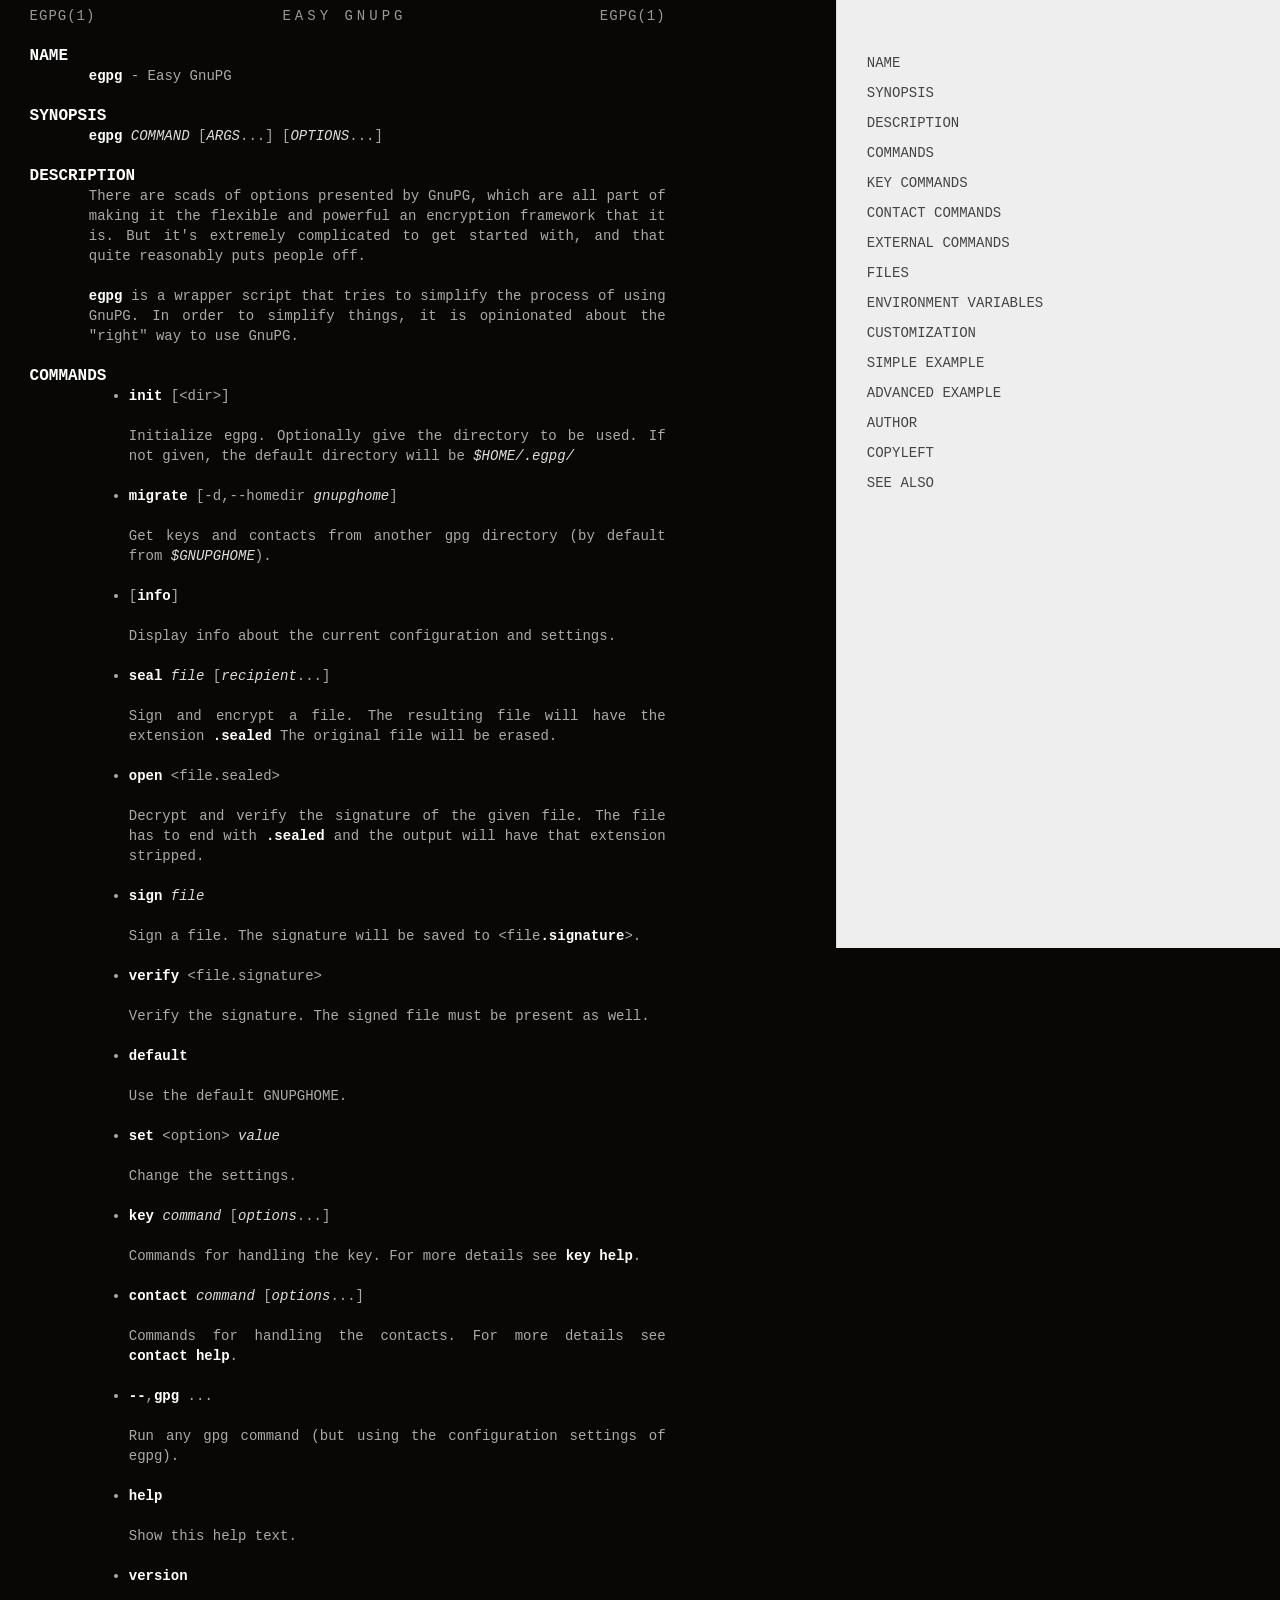
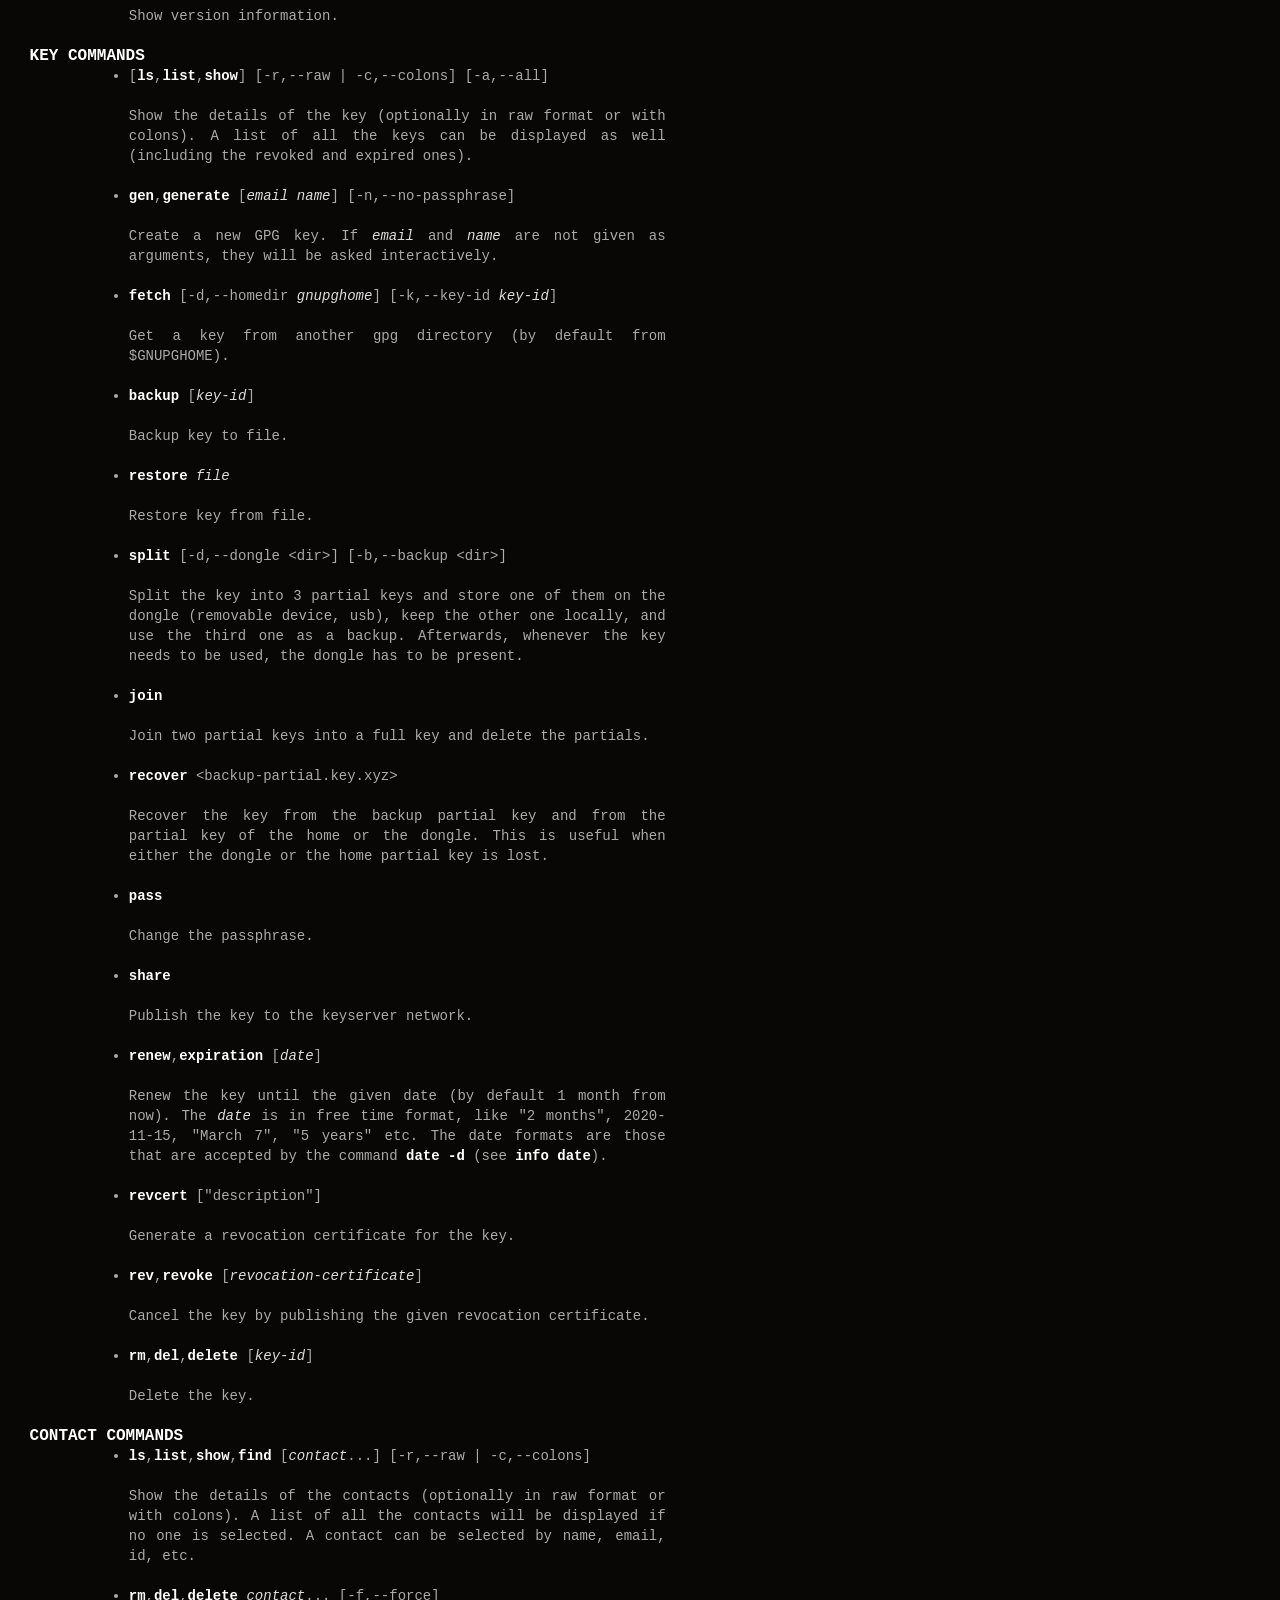
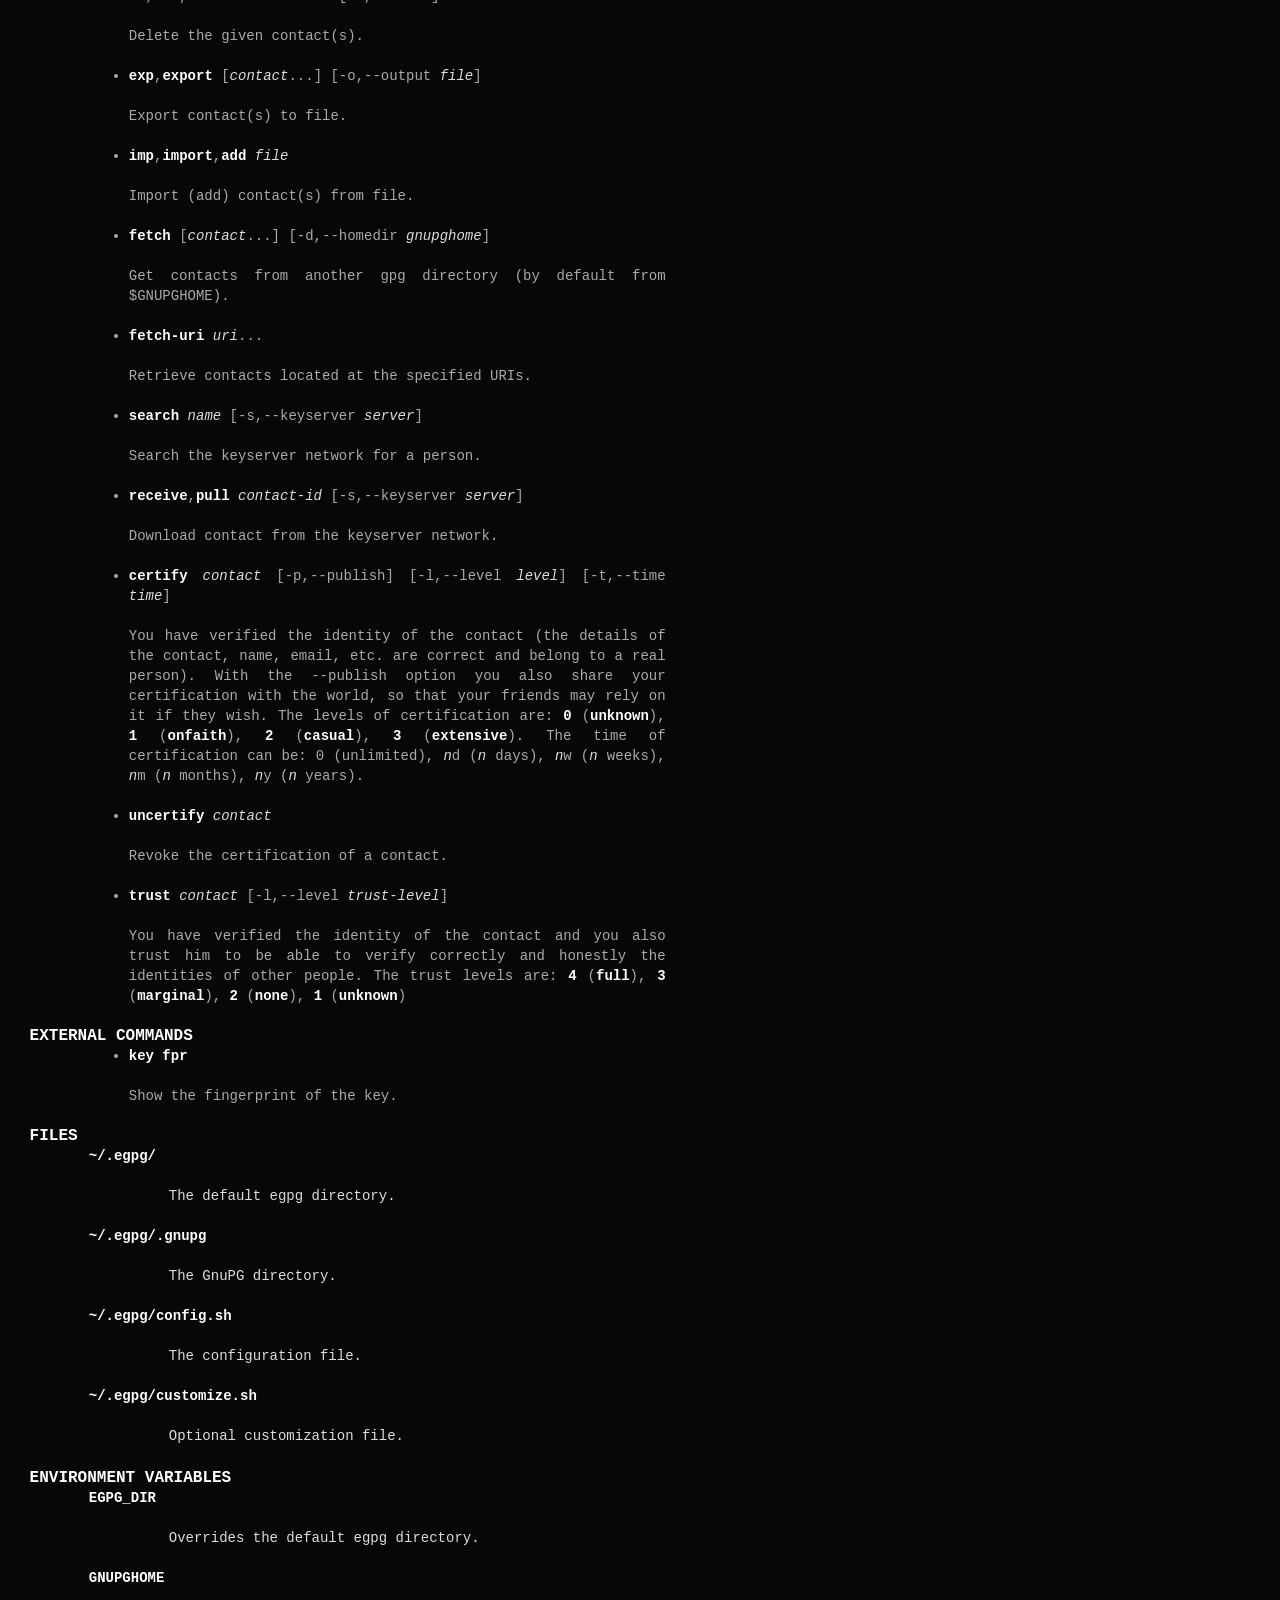
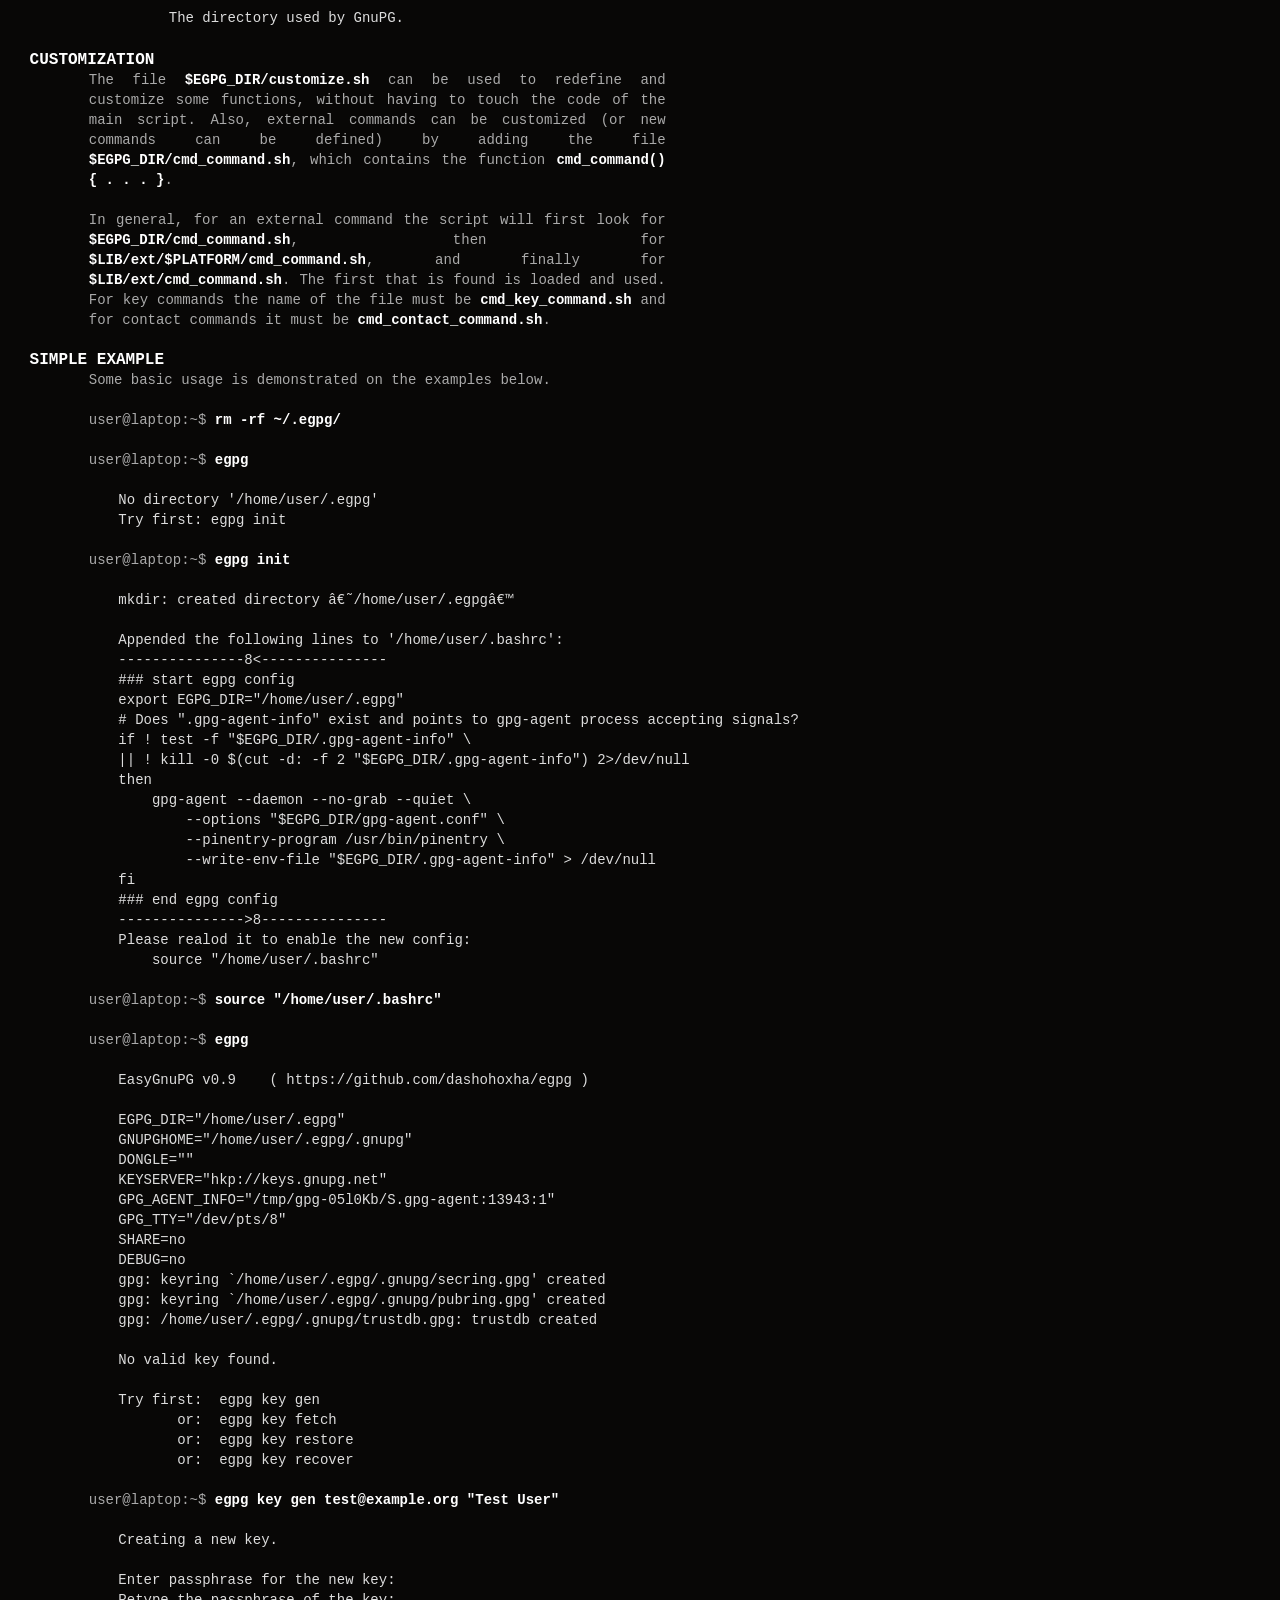
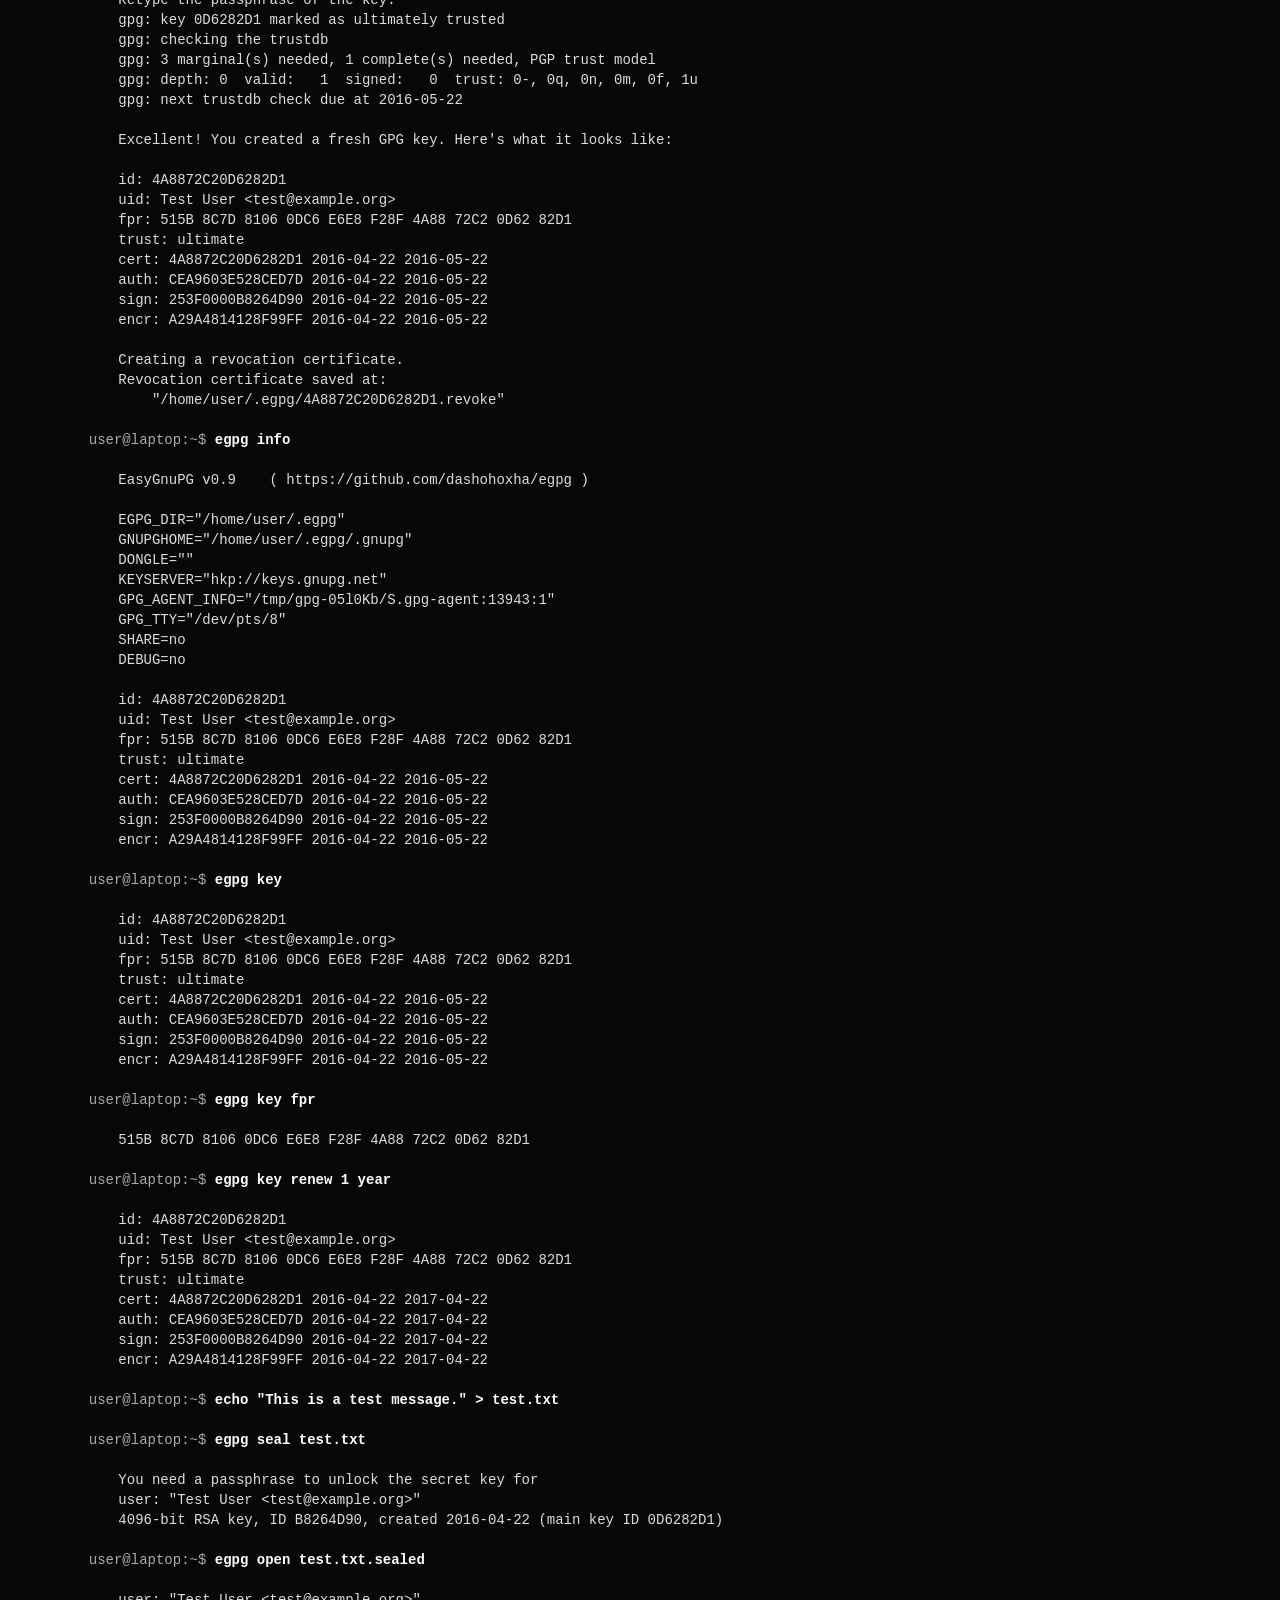
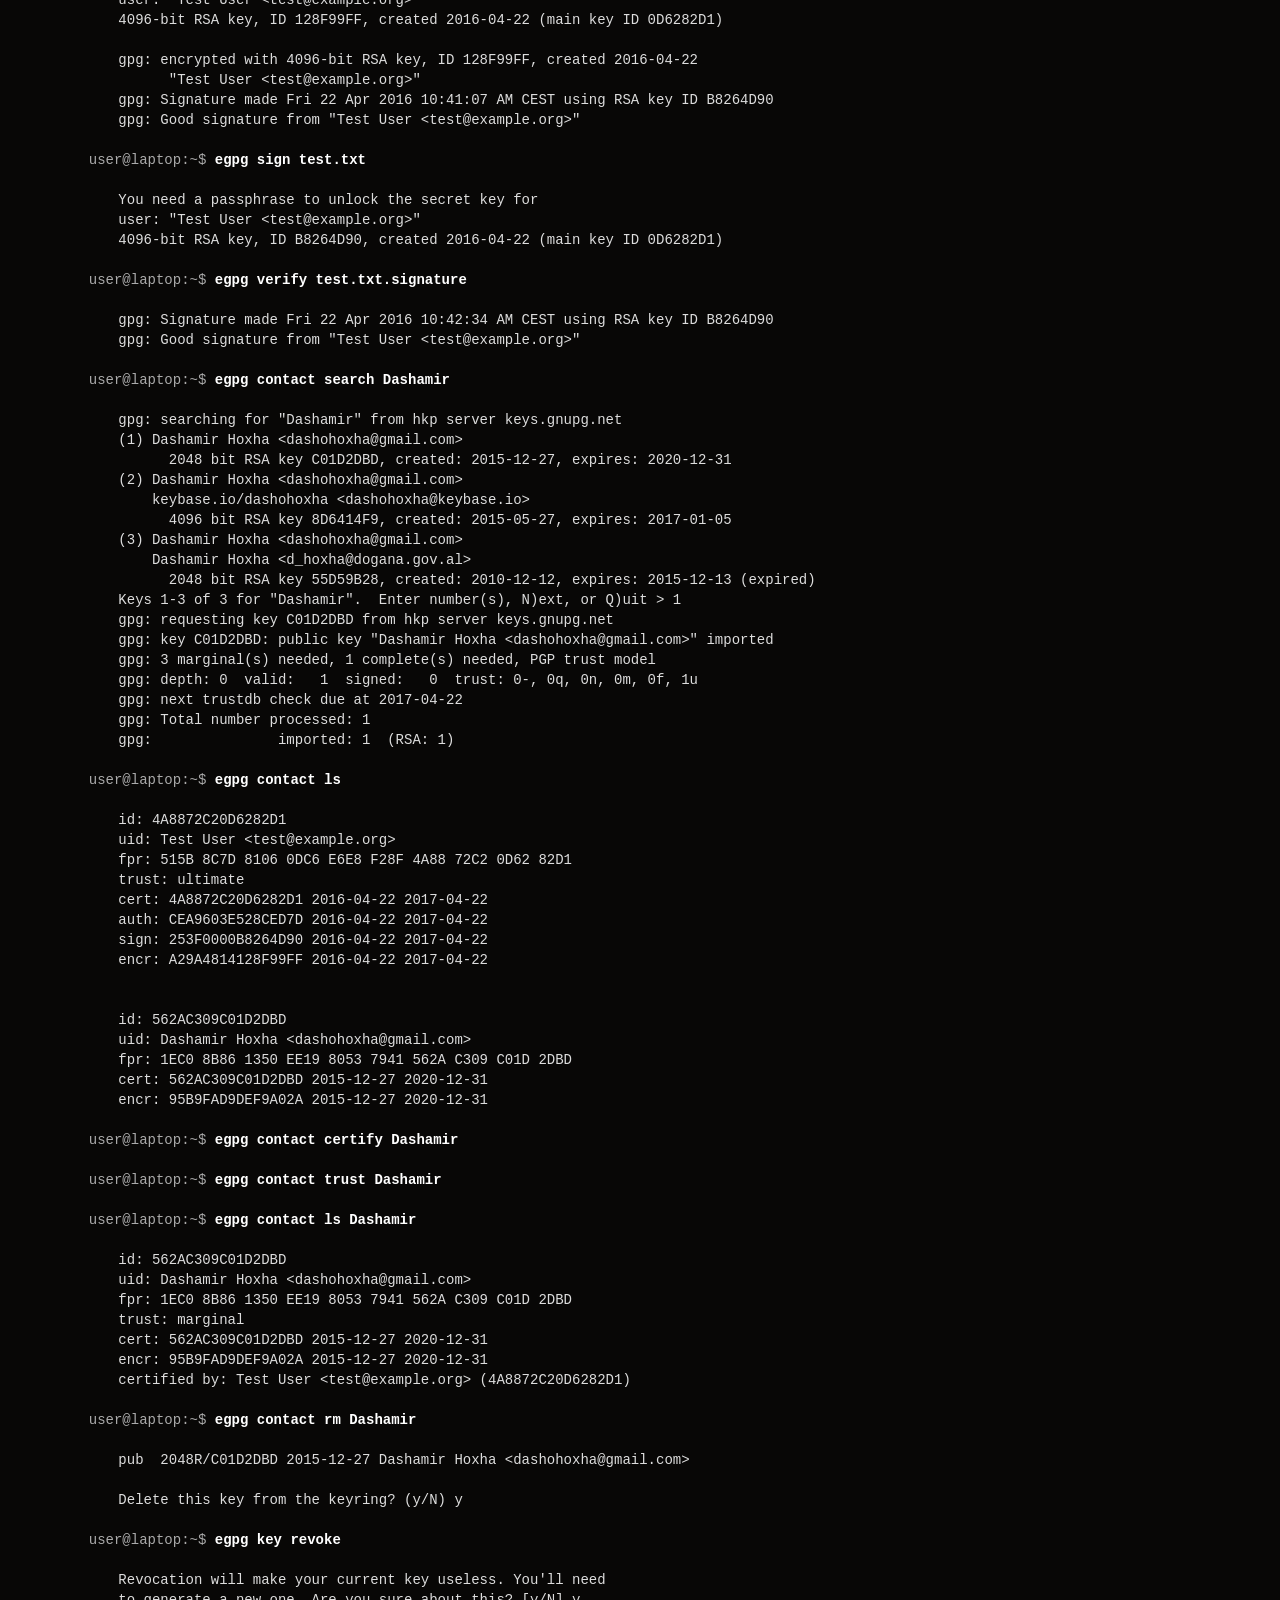
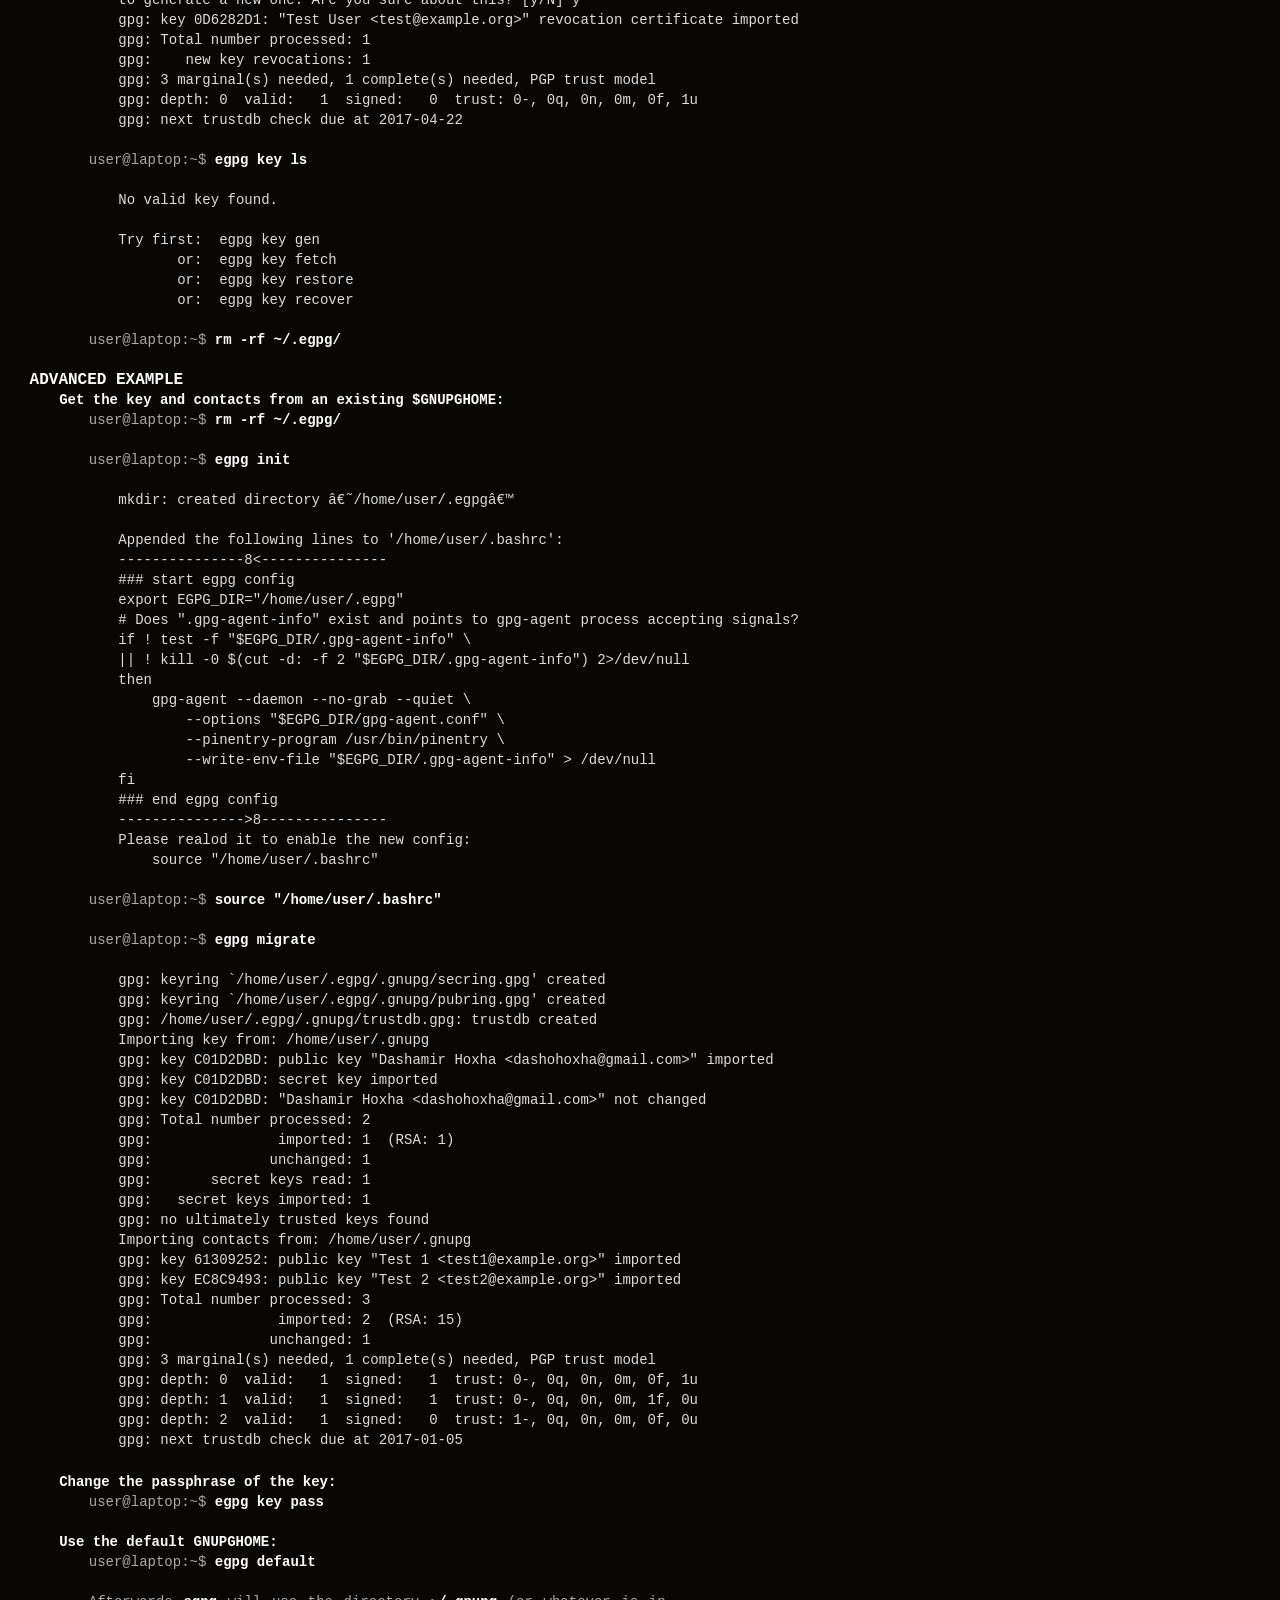
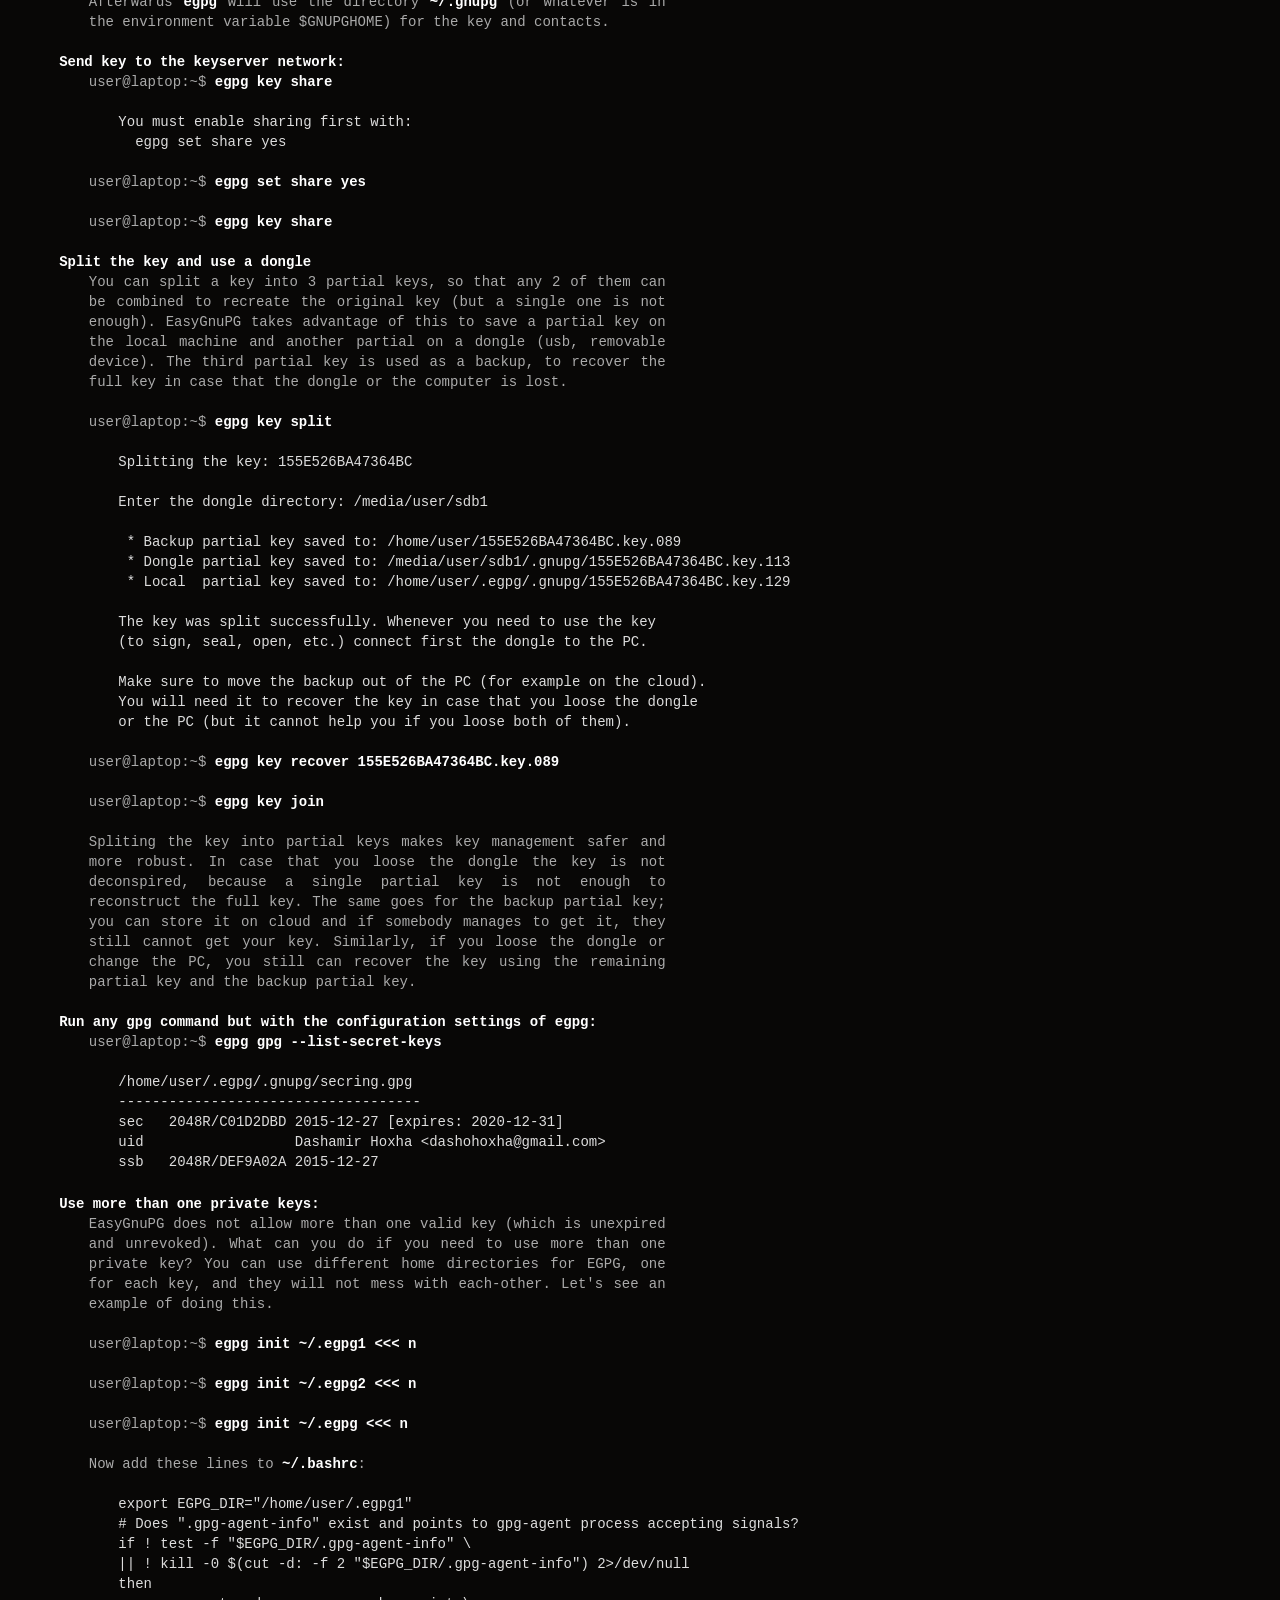
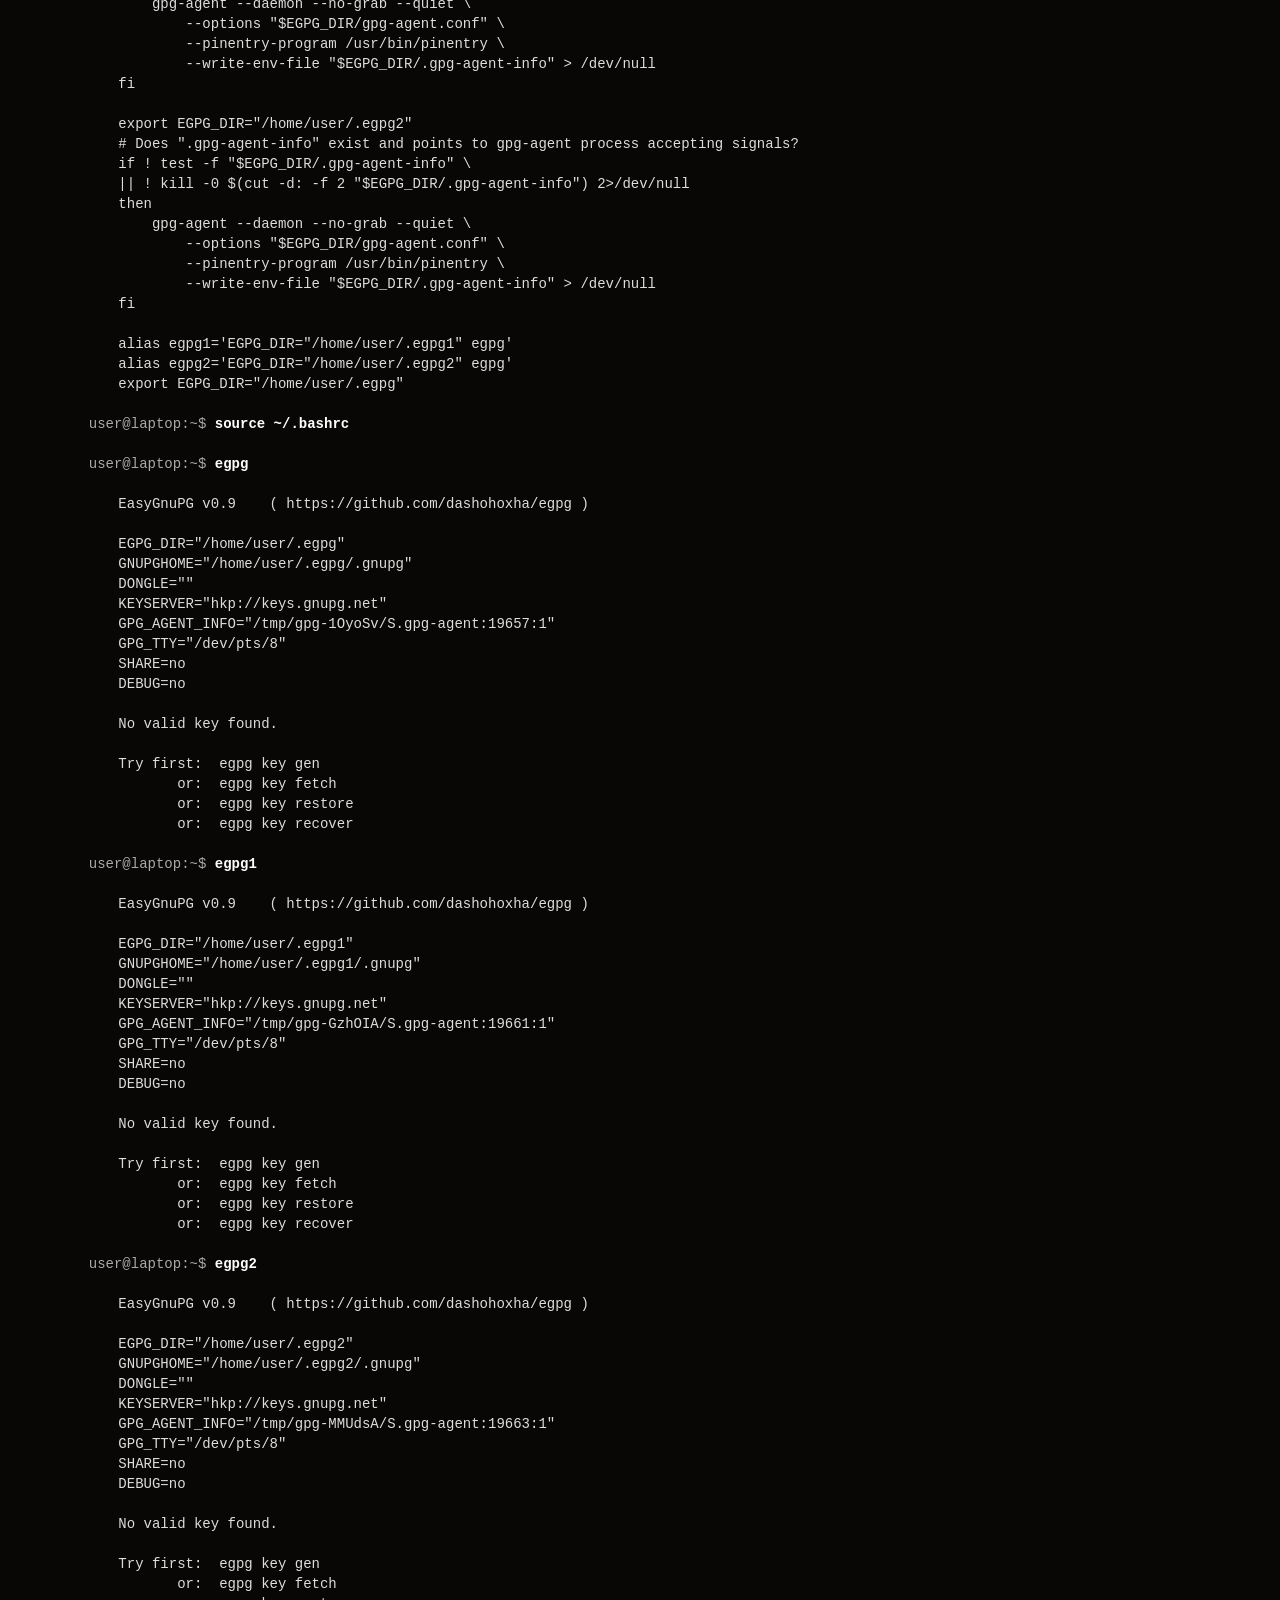
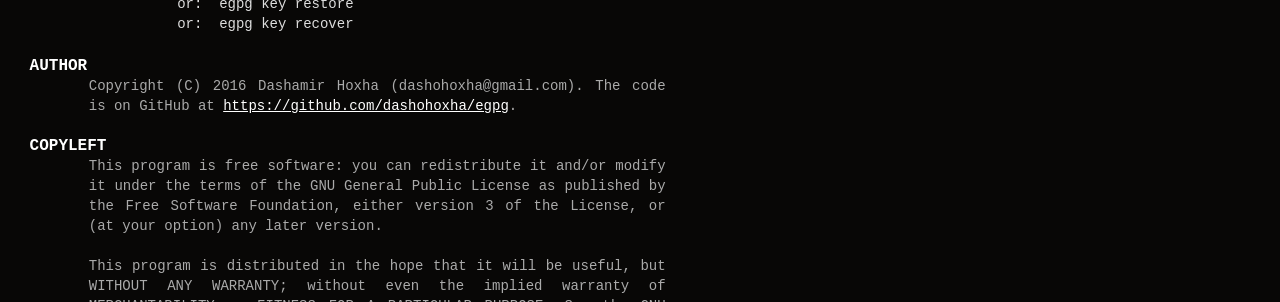
<file: man/index.html>
<!DOCTYPE html>
<html>
<head>
  <meta http-equiv='content-type' value='text/html;charset=utf8'>
  <meta name='generator' value='Ronn/v0.7.3 (http://github.com/rtomayko/ronn/tree/0.7.3)'>
  <title>egpg(1) - Easy GnuPG</title>
  <style type='text/css' media='all'>
  /* style: man */
  body#manpage {margin:0}
  .mp {max-width:100ex;padding:0 9ex 1ex 4ex}
  .mp p,.mp pre,.mp ul,.mp ol,.mp dl {margin:0 0 20px 0}
  .mp h2 {margin:10px 0 0 0}
  .mp > p,.mp > pre,.mp > ul,.mp > ol,.mp > dl {margin-left:8ex}
  .mp h3 {margin:0 0 0 4ex}
  .mp dt {margin:0;clear:left}
  .mp dt.flush {float:left;width:8ex}
  .mp dd {margin:0 0 0 9ex}
  .mp h1,.mp h2,.mp h3,.mp h4 {clear:left}
  .mp pre {margin-bottom:20px}
  .mp pre+h2,.mp pre+h3 {margin-top:22px}
  .mp h2+pre,.mp h3+pre {margin-top:5px}
  .mp img {display:block;margin:auto}
  .mp h1.man-title {display:none}
  .mp,.mp code,.mp pre,.mp tt,.mp kbd,.mp samp,.mp h3,.mp h4 {font-family:monospace;font-size:14px;line-height:1.42857142857143}
  .mp h2 {font-size:16px;line-height:1.25}
  .mp h1 {font-size:20px;line-height:2}
  .mp {text-align:justify;background:#fff}
  .mp,.mp code,.mp pre,.mp pre code,.mp tt,.mp kbd,.mp samp {color:#131211}
  .mp h1,.mp h2,.mp h3,.mp h4 {color:#030201}
  .mp u {text-decoration:underline}
  .mp code,.mp strong,.mp b {font-weight:bold;color:#131211}
  .mp em,.mp var {font-style:italic;color:#232221;text-decoration:none}
  .mp a,.mp a:link,.mp a:hover,.mp a code,.mp a pre,.mp a tt,.mp a kbd,.mp a samp {color:#0000ff}
  .mp b.man-ref {font-weight:normal;color:#434241}
  .mp pre {padding:0 4ex}
  .mp pre code {font-weight:normal;color:#434241}
  .mp h2+pre,h3+pre {padding-left:0}
  ol.man-decor,ol.man-decor li {margin:3px 0 10px 0;padding:0;float:left;width:33%;list-style-type:none;text-transform:uppercase;color:#999;letter-spacing:1px}
  ol.man-decor {width:100%}
  ol.man-decor li.tl {text-align:left}
  ol.man-decor li.tc {text-align:center;letter-spacing:4px}
  ol.man-decor li.tr {text-align:right;float:right}
  </style>
  <style type='text/css' media='all'>
  /* style: toc */
  #man .man-navigation {display: block !important;position: fixed;top: 0;left: 113ex;height: 100%;width: 100%;padding: 48px 0 0 0;border-left: 1px solid #dbdbdb;background: #eee}
  #man .man-navigation a,#man .man-navigation a:hover,#man .man-navigation a:link,#man .man-navigation a:visited {display: block;margin: 0;padding: 5px 2px 5px 30px;color: #444;text-decoration: none}
  #man .man-navigation a:hover {color: #666;text-decoration: underline}
  </style>
  <style type='text/css' media='all'>
  /* style: 80c */
  .mp {max-width:86ex}
   
  .man-navigation {left:101ex}
  </style>
  <style type='text/css' media='all'>
  /* style: dark */
  .mp,body#manpage {background:#080706;color:#888}
  .mp,.mp code,.mp pre,.mp pre code,.mp tt,.mp kbd,.mp samp {color:#aaa}
  .mp h1,.mp h2,.mp h3,.mp h4 {color:#fff}
  .man-decor,.man-decor ol li {color:#666}
  .mp code,.mp strong,.mp b {color:#fff}
  .mp em,.mp var,.mp u {color:#ddd}
  .mp pre code {color:#ddd}
  .mp a,.mp a:link,.mp a:hover,.mp a code,.mp a pre,.mp a tt,.mp a kbd,.mp a samp {color:#fff}
  </style>
</head>
<!--
  The following styles are deprecated and will be removed at some point:
  div#man, div#man ol.man, div#man ol.head, div#man ol.man.

  The .man-page, .man-decor, .man-head, .man-foot, .man-title, and
  .man-navigation should be used instead.
-->
<body id='manpage'>
  <div class='mp' id='man'>

  <div class='man-navigation' style='display:none'>
    <a href="#NAME">NAME</a>
    <a href="#SYNOPSIS">SYNOPSIS</a>
    <a href="#DESCRIPTION">DESCRIPTION</a>
    <a href="#COMMANDS">COMMANDS</a>
    <a href="#KEY-COMMANDS">KEY COMMANDS</a>
    <a href="#CONTACT-COMMANDS">CONTACT COMMANDS</a>
    <a href="#EXTERNAL-COMMANDS">EXTERNAL COMMANDS</a>
    <a href="#FILES">FILES</a>
    <a href="#ENVIRONMENT-VARIABLES">ENVIRONMENT VARIABLES</a>
    <a href="#CUSTOMIZATION">CUSTOMIZATION</a>
    <a href="#SIMPLE-EXAMPLE">SIMPLE EXAMPLE</a>
    <a href="#ADVANCED-EXAMPLE">ADVANCED EXAMPLE</a>
    <a href="#AUTHOR">AUTHOR</a>
    <a href="#COPYLEFT">COPYLEFT</a>
    <a href="#SEE-ALSO">SEE ALSO</a>
  </div>

  <ol class='man-decor man-head man head'>
    <li class='tl'>egpg(1)</li>
    <li class='tc'>Easy GnuPG</li>
    <li class='tr'>egpg(1)</li>
  </ol>

  <h2 id="NAME">NAME</h2>
<p class="man-name">
  <code>egpg</code> - <span class="man-whatis">Easy GnuPG</span>
</p>

<h2 id="SYNOPSIS">SYNOPSIS</h2>

<p>   <code>egpg</code> <var>COMMAND</var> [<var>ARGS</var>...] [<var>OPTIONS</var>...]</p>

<h2 id="DESCRIPTION">DESCRIPTION</h2>

<p>   There are scads of options presented by GnuPG, which are all part
   of making it the flexible and powerful an encryption framework that
   it is. But it's extremely complicated to get started with, and that
   quite reasonably puts people off.</p>

<p>   <strong>egpg</strong> is a wrapper script that tries to simplify the process of
   using GnuPG. In order to simplify things, it is opinionated about
   the "right" way to use GnuPG.</p>

<h2 id="COMMANDS">COMMANDS</h2>

<ul>
<li><p><code>init</code> [&lt;dir>]</p>

<p>  Initialize egpg. Optionally give the directory to be used.  If not
  given, the default directory will be <em>$HOME/.egpg/</em></p></li>
<li><p><code>migrate</code> [-d,--homedir <var>gnupghome</var>]</p>

<p>  Get keys and contacts from another gpg directory (by default from
  <em>$GNUPGHOME</em>).</p></li>
<li><p>[<code>info</code>]</p>

<p>  Display info about the current configuration and settings.</p></li>
<li><p><code>seal</code> <var>file</var> [<var>recipient</var>...]</p>

<p>  Sign and encrypt a file. The resulting file will have the
  extension <strong>.sealed</strong> The original file will be erased.</p></li>
<li><p><code>open</code> &lt;file.sealed></p>

<p>  Decrypt and verify the signature of the given file.  The file has
  to end with <strong>.sealed</strong> and the output will have that extension
  stripped.</p></li>
<li><p><code>sign</code> <var>file</var></p>

<p>  Sign a file. The signature will be saved to &lt;file<strong>.signature</strong>>.</p></li>
<li><p><code>verify</code> &lt;file.signature></p>

<p>  Verify the signature. The signed file must be present as well.</p></li>
<li><p><code>default</code></p>

<p>  Use the default GNUPGHOME.</p></li>
<li><p><code>set</code> &lt;option> <var>value</var></p>

<p>  Change the settings.</p></li>
<li><p><code>key</code> <var>command</var> [<var>options</var>...]</p>

<p>  Commands for handling the key. For more details see <code>key help</code>.</p></li>
<li><p><code>contact</code> <var>command</var> [<var>options</var>...]</p>

<p>  Commands for handling the contacts. For more details see <code>contact help</code>.</p></li>
<li><p><code>--</code>,<code>gpg</code> ...</p>

<p>  Run any gpg command (but using the configuration settings of egpg).</p></li>
<li><p><code>help</code></p>

<p>  Show this help text.</p></li>
<li><p><code>version</code></p>

<p>  Show version information.</p></li>
</ul>


<h2 id="KEY-COMMANDS">KEY COMMANDS</h2>

<ul>
<li><p>[<code>ls</code>,<code>list</code>,<code>show</code>] [-r,--raw | -c,--colons] [-a,--all]</p>

<p>  Show the details of the key (optionally in raw format or with
  colons). A list of all the keys can be displayed as well
  (including the revoked and expired ones).</p></li>
<li><p><code>gen</code>,<code>generate</code> [<var>email</var> <var>name</var>] [-n,--no-passphrase]</p>

<p>  Create a new GPG key. If <var>email</var> and <var>name</var> are not given as
  arguments, they will be asked interactively.</p></li>
<li><p><code>fetch</code> [-d,--homedir <var>gnupghome</var>] [-k,--key-id <var>key-id</var>]</p>

<p>  Get a key from another gpg directory (by default from $GNUPGHOME).</p></li>
<li><p><code>backup</code> [<var>key-id</var>]</p>

<p>  Backup key to file.</p></li>
<li><p><code>restore</code> <var>file</var></p>

<p>  Restore key from file.</p></li>
<li><p><code>split</code> [-d,--dongle &lt;dir>] [-b,--backup &lt;dir>]</p>

<p>  Split the key into 3 partial keys and store one of them on the
  dongle (removable device, usb), keep the other one locally, and
  use the third one as a backup. Afterwards, whenever the key needs
  to be used, the dongle has to be present.</p></li>
<li><p><code>join</code></p>

<p>  Join two partial keys into a full key and delete the partials.</p></li>
<li><p><code>recover</code> &lt;backup-partial.key.xyz></p>

<p>  Recover the key from the backup partial key and from the partial
  key of the home or the dongle. This is useful when either the
  dongle or the home partial key is lost.</p></li>
<li><p><code>pass</code></p>

<p>  Change the passphrase.</p></li>
<li><p><code>share</code></p>

<p>  Publish the key to the keyserver network.</p></li>
<li><p><code>renew</code>,<code>expiration</code> [<var>date</var>]</p>

<p>  Renew the key until the given date (by default 1 month from now).
  The <var>date</var> is in free time format, like "2 months", 2020-11-15,
  "March 7", "5 years" etc. The date formats are those that are
  accepted by the command <code>date -d</code> (see <code>info date</code>).</p></li>
<li><p><code>revcert</code> ["description"]</p>

<p>  Generate a revocation certificate for the key.</p></li>
<li><p><code>rev</code>,<code>revoke</code> [<var>revocation-certificate</var>]</p>

<p>  Cancel the key by publishing the given revocation certificate.</p></li>
<li><p><code>rm</code>,<code>del</code>,<code>delete</code> [<var>key-id</var>]</p>

<p>  Delete the key.</p></li>
</ul>


<h2 id="CONTACT-COMMANDS">CONTACT COMMANDS</h2>

<ul>
<li><p><code>ls</code>,<code>list</code>,<code>show</code>,<code>find</code> [<var>contact</var>...] [-r,--raw | -c,--colons]</p>

<p>  Show the details of the contacts (optionally in raw format or with
  colons). A list of all the contacts will be displayed if no one is
  selected. A contact can be selected by name, email, id, etc.</p></li>
<li><p><code>rm</code>,<code>del</code>,<code>delete</code> <var>contact</var>... [-f,--force]</p>

<p>  Delete the given contact(s).</p></li>
<li><p><code>exp</code>,<code>export</code> [<var>contact</var>...] [-o,--output <var>file</var>]</p>

<p>  Export contact(s) to file.</p></li>
<li><p><code>imp</code>,<code>import</code>,<code>add</code> <var>file</var></p>

<p>  Import (add) contact(s) from file.</p></li>
<li><p><code>fetch</code> [<var>contact</var>...] [-d,--homedir <var>gnupghome</var>]</p>

<p>  Get contacts from another gpg directory (by default from $GNUPGHOME).</p></li>
<li><p><code>fetch-uri</code> <var>uri</var>...</p>

<p>  Retrieve contacts located at the specified URIs.</p></li>
<li><p><code>search</code> <var>name</var> [-s,--keyserver <var>server</var>]</p>

<p>  Search the keyserver network for a person.</p></li>
<li><p><code>receive</code>,<code>pull</code> <var>contact-id</var> [-s,--keyserver <var>server</var>]</p>

<p>  Download contact from the keyserver network.</p></li>
<li><p><code>certify</code> <var>contact</var> [-p,--publish] [-l,--level <var>level</var>] [-t,--time <var>time</var>]</p>

<p>  You have verified the identity of the contact (the details of the
  contact, name, email, etc. are correct and belong to a real
  person).  With the --publish option you also share your
  certification with the world, so that your friends may rely on it
  if they wish.  The levels of certification are: <code>0</code> (<code>unknown</code>),
  <code>1</code> (<code>onfaith</code>), <code>2</code> (<code>casual</code>), <code>3</code> (<code>extensive</code>).  The time of
  certification can be: 0 (unlimited), <var>n</var>d (<var>n</var> days), <var>n</var>w (<var>n</var>
  weeks), <var>n</var>m (<var>n</var> months), <var>n</var>y (<var>n</var> years).</p></li>
<li><p><code>uncertify</code> <var>contact</var></p>

<p>  Revoke the certification of a contact.</p></li>
<li><p><code>trust</code> <var>contact</var> [-l,--level <var>trust-level</var>]</p>

<p>  You have verified the identity of the contact and you also trust
  him to be able to verify correctly and honestly the identities of
  other people. The trust levels are: <code>4</code> (<code>full</code>), <code>3</code>
  (<code>marginal</code>), <code>2</code> (<code>none</code>), <code>1</code> (<code>unknown</code>)</p></li>
</ul>


<h2 id="EXTERNAL-COMMANDS">EXTERNAL COMMANDS</h2>

<ul>
<li><p><code>key fpr</code></p>

<p>  Show the fingerprint of the key.</p></li>
</ul>


<h2 id="FILES">FILES</h2>

<p>   <code>~/.egpg/</code></p>

<pre><code>      The default egpg directory.
</code></pre>

<p>   <code>~/.egpg/.gnupg</code></p>

<pre><code>      The GnuPG directory.
</code></pre>

<p>   <code>~/.egpg/config.sh</code></p>

<pre><code>      The configuration file.
</code></pre>

<p>   <code>~/.egpg/customize.sh</code></p>

<pre><code>      Optional customization file.
</code></pre>

<h2 id="ENVIRONMENT-VARIABLES">ENVIRONMENT VARIABLES</h2>

<p>   <code>EGPG_DIR</code></p>

<pre><code>      Overrides the default egpg directory.
</code></pre>

<p>   <code>GNUPGHOME</code></p>

<pre><code>      The directory used by GnuPG.
</code></pre>

<h2 id="CUSTOMIZATION">CUSTOMIZATION</h2>

<p>The file <code>$EGPG_DIR/customize.sh</code> can be used to redefine and
customize some functions, without having to touch the code of the main
script.  Also, external commands can be customized (or new commands
can be defined) by adding the file <code>$EGPG_DIR/cmd_command.sh</code>, which
contains the function <code>cmd_command() { . . . }</code>.</p>

<p>In general, for an external command the script will first look for
<code>$EGPG_DIR/cmd_command.sh</code>, then for
<code>$LIB/ext/$PLATFORM/cmd_command.sh</code>, and finally for
<code>$LIB/ext/cmd_command.sh</code>.  The first that is found is loaded and
used. For key commands the name of the file must be
<code>cmd_key_command.sh</code> and for contact commands it must be
<code>cmd_contact_command.sh</code>.</p>

<h2 id="SIMPLE-EXAMPLE">SIMPLE EXAMPLE</h2>

<p>   Some basic usage is demonstrated on the examples below.</p>

<p>   user@laptop:~$ <code>rm -rf ~/.egpg/</code></p>

<p>   user@laptop:~$ <code>egpg</code></p>

<pre><code>No directory '/home/user/.egpg'
Try first: egpg init
</code></pre>

<p>   user@laptop:~$ <code>egpg init</code></p>

<pre><code>mkdir: created directory ‘/home/user/.egpg’

Appended the following lines to '/home/user/.bashrc':
---------------8&lt;---------------
### start egpg config
export EGPG_DIR="/home/user/.egpg"
# Does ".gpg-agent-info" exist and points to gpg-agent process accepting signals?
if ! test -f "$EGPG_DIR/.gpg-agent-info" \
|| ! kill -0 $(cut -d: -f 2 "$EGPG_DIR/.gpg-agent-info") 2&gt;/dev/null
then
    gpg-agent --daemon --no-grab --quiet \
        --options "$EGPG_DIR/gpg-agent.conf" \
        --pinentry-program /usr/bin/pinentry \
        --write-env-file "$EGPG_DIR/.gpg-agent-info" &gt; /dev/null
fi
### end egpg config
---------------&gt;8---------------
Please realod it to enable the new config:
    source "/home/user/.bashrc"
</code></pre>

<p>   user@laptop:~$ <code>source "/home/user/.bashrc"</code></p>

<p>   user@laptop:~$ <code>egpg</code></p>

<pre><code>EasyGnuPG v0.9    ( https://github.com/dashohoxha/egpg )

EGPG_DIR="/home/user/.egpg"
GNUPGHOME="/home/user/.egpg/.gnupg"
DONGLE=""
KEYSERVER="hkp://keys.gnupg.net"
GPG_AGENT_INFO="/tmp/gpg-05l0Kb/S.gpg-agent:13943:1"
GPG_TTY="/dev/pts/8"
SHARE=no
DEBUG=no
gpg: keyring `/home/user/.egpg/.gnupg/secring.gpg' created
gpg: keyring `/home/user/.egpg/.gnupg/pubring.gpg' created
gpg: /home/user/.egpg/.gnupg/trustdb.gpg: trustdb created

No valid key found.

Try first:  egpg key gen
       or:  egpg key fetch
       or:  egpg key restore
       or:  egpg key recover
</code></pre>

<p>   user@laptop:~$ <code>egpg key gen test@example.org "Test User"</code></p>

<pre><code>Creating a new key.

Enter passphrase for the new key: 
Retype the passphrase of the key: 
gpg: key 0D6282D1 marked as ultimately trusted
gpg: checking the trustdb
gpg: 3 marginal(s) needed, 1 complete(s) needed, PGP trust model
gpg: depth: 0  valid:   1  signed:   0  trust: 0-, 0q, 0n, 0m, 0f, 1u
gpg: next trustdb check due at 2016-05-22

Excellent! You created a fresh GPG key. Here's what it looks like:

id: 4A8872C20D6282D1
uid: Test User &lt;test@example.org&gt;
fpr: 515B 8C7D 8106 0DC6 E6E8 F28F 4A88 72C2 0D62 82D1 
trust: ultimate
cert: 4A8872C20D6282D1 2016-04-22 2016-05-22 
auth: CEA9603E528CED7D 2016-04-22 2016-05-22 
sign: 253F0000B8264D90 2016-04-22 2016-05-22 
encr: A29A4814128F99FF 2016-04-22 2016-05-22 

Creating a revocation certificate.
Revocation certificate saved at: 
    "/home/user/.egpg/4A8872C20D6282D1.revoke"
</code></pre>

<p>   user@laptop:~$ <code>egpg info</code></p>

<pre><code>EasyGnuPG v0.9    ( https://github.com/dashohoxha/egpg )

EGPG_DIR="/home/user/.egpg"
GNUPGHOME="/home/user/.egpg/.gnupg"
DONGLE=""
KEYSERVER="hkp://keys.gnupg.net"
GPG_AGENT_INFO="/tmp/gpg-05l0Kb/S.gpg-agent:13943:1"
GPG_TTY="/dev/pts/8"
SHARE=no
DEBUG=no

id: 4A8872C20D6282D1
uid: Test User &lt;test@example.org&gt;
fpr: 515B 8C7D 8106 0DC6 E6E8 F28F 4A88 72C2 0D62 82D1 
trust: ultimate
cert: 4A8872C20D6282D1 2016-04-22 2016-05-22 
auth: CEA9603E528CED7D 2016-04-22 2016-05-22 
sign: 253F0000B8264D90 2016-04-22 2016-05-22 
encr: A29A4814128F99FF 2016-04-22 2016-05-22 
</code></pre>

<p>   user@laptop:~$ <code>egpg key</code></p>

<pre><code>id: 4A8872C20D6282D1
uid: Test User &lt;test@example.org&gt;
fpr: 515B 8C7D 8106 0DC6 E6E8 F28F 4A88 72C2 0D62 82D1 
trust: ultimate
cert: 4A8872C20D6282D1 2016-04-22 2016-05-22 
auth: CEA9603E528CED7D 2016-04-22 2016-05-22 
sign: 253F0000B8264D90 2016-04-22 2016-05-22 
encr: A29A4814128F99FF 2016-04-22 2016-05-22 
</code></pre>

<p>   user@laptop:~$ <code>egpg key fpr</code></p>

<pre><code>515B 8C7D 8106 0DC6 E6E8 F28F 4A88 72C2 0D62 82D1
</code></pre>

<p>   user@laptop:~$ <code>egpg key renew 1 year</code></p>

<pre><code>id: 4A8872C20D6282D1
uid: Test User &lt;test@example.org&gt;
fpr: 515B 8C7D 8106 0DC6 E6E8 F28F 4A88 72C2 0D62 82D1 
trust: ultimate
cert: 4A8872C20D6282D1 2016-04-22 2017-04-22 
auth: CEA9603E528CED7D 2016-04-22 2017-04-22 
sign: 253F0000B8264D90 2016-04-22 2017-04-22 
encr: A29A4814128F99FF 2016-04-22 2017-04-22 
</code></pre>

<p>   user@laptop:~$ <code>echo "This is a test message." &gt; test.txt</code></p>

<p>   user@laptop:~$ <code>egpg seal test.txt</code></p>

<pre><code>You need a passphrase to unlock the secret key for
user: "Test User &lt;test@example.org&gt;"
4096-bit RSA key, ID B8264D90, created 2016-04-22 (main key ID 0D6282D1)
</code></pre>

<p>   user@laptop:~$ <code>egpg open test.txt.sealed</code></p>

<pre><code>user: "Test User &lt;test@example.org&gt;"
4096-bit RSA key, ID 128F99FF, created 2016-04-22 (main key ID 0D6282D1)

gpg: encrypted with 4096-bit RSA key, ID 128F99FF, created 2016-04-22
      "Test User &lt;test@example.org&gt;"
gpg: Signature made Fri 22 Apr 2016 10:41:07 AM CEST using RSA key ID B8264D90
gpg: Good signature from "Test User &lt;test@example.org&gt;"
</code></pre>

<p>   user@laptop:~$ <code>egpg sign test.txt</code></p>

<pre><code>You need a passphrase to unlock the secret key for
user: "Test User &lt;test@example.org&gt;"
4096-bit RSA key, ID B8264D90, created 2016-04-22 (main key ID 0D6282D1)
</code></pre>

<p>   user@laptop:~$ <code>egpg verify test.txt.signature</code></p>

<pre><code>gpg: Signature made Fri 22 Apr 2016 10:42:34 AM CEST using RSA key ID B8264D90
gpg: Good signature from "Test User &lt;test@example.org&gt;"
</code></pre>

<p>   user@laptop:~$ <code>egpg contact search Dashamir</code></p>

<pre><code>gpg: searching for "Dashamir" from hkp server keys.gnupg.net
(1) Dashamir Hoxha &lt;dashohoxha@gmail.com&gt;
      2048 bit RSA key C01D2DBD, created: 2015-12-27, expires: 2020-12-31
(2) Dashamir Hoxha &lt;dashohoxha@gmail.com&gt;
    keybase.io/dashohoxha &lt;dashohoxha@keybase.io&gt;
      4096 bit RSA key 8D6414F9, created: 2015-05-27, expires: 2017-01-05
(3) Dashamir Hoxha &lt;dashohoxha@gmail.com&gt;
    Dashamir Hoxha &lt;d_hoxha@dogana.gov.al&gt;
      2048 bit RSA key 55D59B28, created: 2010-12-12, expires: 2015-12-13 (expired)
Keys 1-3 of 3 for "Dashamir".  Enter number(s), N)ext, or Q)uit &gt; 1
gpg: requesting key C01D2DBD from hkp server keys.gnupg.net
gpg: key C01D2DBD: public key "Dashamir Hoxha &lt;dashohoxha@gmail.com&gt;" imported
gpg: 3 marginal(s) needed, 1 complete(s) needed, PGP trust model
gpg: depth: 0  valid:   1  signed:   0  trust: 0-, 0q, 0n, 0m, 0f, 1u
gpg: next trustdb check due at 2017-04-22
gpg: Total number processed: 1
gpg:               imported: 1  (RSA: 1)
</code></pre>

<p>   user@laptop:~$ <code>egpg contact ls</code></p>

<pre><code>id: 4A8872C20D6282D1
uid: Test User &lt;test@example.org&gt;
fpr: 515B 8C7D 8106 0DC6 E6E8 F28F 4A88 72C2 0D62 82D1 
trust: ultimate
cert: 4A8872C20D6282D1 2016-04-22 2017-04-22 
auth: CEA9603E528CED7D 2016-04-22 2017-04-22 
sign: 253F0000B8264D90 2016-04-22 2017-04-22 
encr: A29A4814128F99FF 2016-04-22 2017-04-22 


id: 562AC309C01D2DBD
uid: Dashamir Hoxha &lt;dashohoxha@gmail.com&gt;
fpr: 1EC0 8B86 1350 EE19 8053 7941 562A C309 C01D 2DBD 
cert: 562AC309C01D2DBD 2015-12-27 2020-12-31 
encr: 95B9FAD9DEF9A02A 2015-12-27 2020-12-31 
</code></pre>

<p>   user@laptop:~$ <code>egpg contact certify Dashamir</code></p>

<p>   user@laptop:~$ <code>egpg contact trust Dashamir</code></p>

<p>   user@laptop:~$ <code>egpg contact ls Dashamir</code></p>

<pre><code>id: 562AC309C01D2DBD
uid: Dashamir Hoxha &lt;dashohoxha@gmail.com&gt;
fpr: 1EC0 8B86 1350 EE19 8053 7941 562A C309 C01D 2DBD 
trust: marginal
cert: 562AC309C01D2DBD 2015-12-27 2020-12-31 
encr: 95B9FAD9DEF9A02A 2015-12-27 2020-12-31 
certified by: Test User &lt;test@example.org&gt; (4A8872C20D6282D1)
</code></pre>

<p>   user@laptop:~$ <code>egpg contact rm Dashamir</code></p>

<pre><code>pub  2048R/C01D2DBD 2015-12-27 Dashamir Hoxha &lt;dashohoxha@gmail.com&gt;

Delete this key from the keyring? (y/N) y
</code></pre>

<p>   user@laptop:~$ <code>egpg key revoke</code></p>

<pre><code>Revocation will make your current key useless. You'll need
to generate a new one. Are you sure about this? [y/N] y
gpg: key 0D6282D1: "Test User &lt;test@example.org&gt;" revocation certificate imported
gpg: Total number processed: 1
gpg:    new key revocations: 1
gpg: 3 marginal(s) needed, 1 complete(s) needed, PGP trust model
gpg: depth: 0  valid:   1  signed:   0  trust: 0-, 0q, 0n, 0m, 0f, 1u
gpg: next trustdb check due at 2017-04-22
</code></pre>

<p>   user@laptop:~$ <code>egpg key ls</code></p>

<pre><code>No valid key found.

Try first:  egpg key gen
       or:  egpg key fetch
       or:  egpg key restore
       or:  egpg key recover
</code></pre>

<p>   user@laptop:~$ <code>rm -rf ~/.egpg/</code></p>

<h2 id="ADVANCED-EXAMPLE">ADVANCED EXAMPLE</h2>

<h3 id="Get-the-key-and-contacts-from-an-existing-GNUPGHOME-">Get the key and contacts from an existing $GNUPGHOME:</h3>

<p>   user@laptop:~$ <code>rm -rf ~/.egpg/</code></p>

<p>   user@laptop:~$ <code>egpg init</code></p>

<pre><code>mkdir: created directory ‘/home/user/.egpg’

Appended the following lines to '/home/user/.bashrc':
---------------8&lt;---------------
### start egpg config
export EGPG_DIR="/home/user/.egpg"
# Does ".gpg-agent-info" exist and points to gpg-agent process accepting signals?
if ! test -f "$EGPG_DIR/.gpg-agent-info" \
|| ! kill -0 $(cut -d: -f 2 "$EGPG_DIR/.gpg-agent-info") 2&gt;/dev/null
then
    gpg-agent --daemon --no-grab --quiet \
        --options "$EGPG_DIR/gpg-agent.conf" \
        --pinentry-program /usr/bin/pinentry \
        --write-env-file "$EGPG_DIR/.gpg-agent-info" &gt; /dev/null
fi
### end egpg config
---------------&gt;8---------------
Please realod it to enable the new config:
    source "/home/user/.bashrc"
</code></pre>

<p>   user@laptop:~$ <code>source "/home/user/.bashrc"</code></p>

<p>   user@laptop:~$ <code>egpg migrate</code></p>

<pre><code>gpg: keyring `/home/user/.egpg/.gnupg/secring.gpg' created
gpg: keyring `/home/user/.egpg/.gnupg/pubring.gpg' created
gpg: /home/user/.egpg/.gnupg/trustdb.gpg: trustdb created
Importing key from: /home/user/.gnupg
gpg: key C01D2DBD: public key "Dashamir Hoxha &lt;dashohoxha@gmail.com&gt;" imported
gpg: key C01D2DBD: secret key imported
gpg: key C01D2DBD: "Dashamir Hoxha &lt;dashohoxha@gmail.com&gt;" not changed
gpg: Total number processed: 2
gpg:               imported: 1  (RSA: 1)
gpg:              unchanged: 1
gpg:       secret keys read: 1
gpg:   secret keys imported: 1
gpg: no ultimately trusted keys found
Importing contacts from: /home/user/.gnupg
gpg: key 61309252: public key "Test 1 &lt;test1@example.org&gt;" imported
gpg: key EC8C9493: public key "Test 2 &lt;test2@example.org&gt;" imported
gpg: Total number processed: 3
gpg:               imported: 2  (RSA: 15)
gpg:              unchanged: 1
gpg: 3 marginal(s) needed, 1 complete(s) needed, PGP trust model
gpg: depth: 0  valid:   1  signed:   1  trust: 0-, 0q, 0n, 0m, 0f, 1u
gpg: depth: 1  valid:   1  signed:   1  trust: 0-, 0q, 0n, 0m, 1f, 0u
gpg: depth: 2  valid:   1  signed:   0  trust: 1-, 0q, 0n, 0m, 0f, 0u
gpg: next trustdb check due at 2017-01-05
</code></pre>

<h3 id="Change-the-passphrase-of-the-key-">Change the passphrase of the key:</h3>

<p>   user@laptop:~$ <code>egpg key pass</code></p>

<h3 id="Use-the-default-GNUPGHOME-">Use the default GNUPGHOME:</h3>

<p>   user@laptop:~$ <code>egpg default</code></p>

<p>   Afterwards <code>egpg</code> will use the directory <code>~/.gnupg</code> (or whatever is
   in the environment variable $GNUPGHOME) for the key and contacts.</p>

<h3 id="Send-key-to-the-keyserver-network-">Send key to the keyserver network:</h3>

<p>   user@laptop:~$ <code>egpg key share</code></p>

<pre><code>You must enable sharing first with:
  egpg set share yes
</code></pre>

<p>   user@laptop:~$ <code>egpg set share yes</code></p>

<p>   user@laptop:~$ <code>egpg key share</code></p>

<h3 id="Split-the-key-and-use-a-dongle">Split the key and use a dongle</h3>

<p>   You can split a key into 3 partial keys, so that any 2 of them can
   be combined to recreate the original key (but a single one is not
   enough). EasyGnuPG takes advantage of this to save a partial key on
   the local machine and another partial on a dongle (usb, removable
   device). The third partial key is used as a backup, to recover the
   full key in case that the dongle or the computer is lost.</p>

<p>   user@laptop:~$ <code>egpg key split</code></p>

<pre><code>Splitting the key: 155E526BA47364BC

Enter the dongle directory: /media/user/sdb1

 * Backup partial key saved to: /home/user/155E526BA47364BC.key.089
 * Dongle partial key saved to: /media/user/sdb1/.gnupg/155E526BA47364BC.key.113
 * Local  partial key saved to: /home/user/.egpg/.gnupg/155E526BA47364BC.key.129

The key was split successfully. Whenever you need to use the key
(to sign, seal, open, etc.) connect first the dongle to the PC.

Make sure to move the backup out of the PC (for example on the cloud).
You will need it to recover the key in case that you loose the dongle
or the PC (but it cannot help you if you loose both of them).
</code></pre>

<p>   user@laptop:~$ <code>egpg key recover 155E526BA47364BC.key.089</code></p>

<p>   user@laptop:~$ <code>egpg key join</code></p>

<p>   Spliting the key into partial keys makes key management safer and
   more robust. In case that you loose the dongle the key is not
   deconspired, because a single partial key is not enough to
   reconstruct the full key. The same goes for the backup partial key;
   you can store it on cloud and if somebody manages to get it, they
   still cannot get your key. Similarly, if you loose the dongle or
   change the PC, you still can recover the key using the remaining
   partial key and the backup partial key.</p>

<h3 id="Run-any-gpg-command-but-with-the-configuration-settings-of-egpg-">Run any gpg command but with the configuration settings of egpg:</h3>

<p>   user@laptop:~$ <code>egpg gpg --list-secret-keys</code></p>

<pre><code>/home/user/.egpg/.gnupg/secring.gpg
------------------------------------
sec   2048R/C01D2DBD 2015-12-27 [expires: 2020-12-31]
uid                  Dashamir Hoxha &lt;dashohoxha@gmail.com&gt;
ssb   2048R/DEF9A02A 2015-12-27
</code></pre>

<h3 id="Use-more-than-one-private-keys-">Use more than one private keys:</h3>

<p>   EasyGnuPG does not allow more than one valid key (which is
   unexpired and unrevoked). What can you do if you need to use more
   than one private key? You can use different home directories for
   EGPG, one for each key, and they will not mess with each-other.
   Let's see an example of doing this.</p>

<p>   user@laptop:~$ <code>egpg init ~/.egpg1 &lt;&lt;&lt; n</code></p>

<p>   user@laptop:~$ <code>egpg init ~/.egpg2 &lt;&lt;&lt; n</code></p>

<p>   user@laptop:~$ <code>egpg init ~/.egpg &lt;&lt;&lt; n</code></p>

<p>   Now add these lines to <code>~/.bashrc</code>:</p>

<pre><code>export EGPG_DIR="/home/user/.egpg1"
# Does ".gpg-agent-info" exist and points to gpg-agent process accepting signals?
if ! test -f "$EGPG_DIR/.gpg-agent-info" \
|| ! kill -0 $(cut -d: -f 2 "$EGPG_DIR/.gpg-agent-info") 2&gt;/dev/null
then
    gpg-agent --daemon --no-grab --quiet \
        --options "$EGPG_DIR/gpg-agent.conf" \
        --pinentry-program /usr/bin/pinentry \
        --write-env-file "$EGPG_DIR/.gpg-agent-info" &gt; /dev/null
fi

export EGPG_DIR="/home/user/.egpg2"
# Does ".gpg-agent-info" exist and points to gpg-agent process accepting signals?
if ! test -f "$EGPG_DIR/.gpg-agent-info" \
|| ! kill -0 $(cut -d: -f 2 "$EGPG_DIR/.gpg-agent-info") 2&gt;/dev/null
then
    gpg-agent --daemon --no-grab --quiet \
        --options "$EGPG_DIR/gpg-agent.conf" \
        --pinentry-program /usr/bin/pinentry \
        --write-env-file "$EGPG_DIR/.gpg-agent-info" &gt; /dev/null
fi

alias egpg1='EGPG_DIR="/home/user/.egpg1" egpg'
alias egpg2='EGPG_DIR="/home/user/.egpg2" egpg'
export EGPG_DIR="/home/user/.egpg"
</code></pre>

<p>   user@laptop:~$ <code>source ~/.bashrc</code></p>

<p>   user@laptop:~$ <code>egpg</code></p>

<pre><code>EasyGnuPG v0.9    ( https://github.com/dashohoxha/egpg )

EGPG_DIR="/home/user/.egpg"
GNUPGHOME="/home/user/.egpg/.gnupg"
DONGLE=""
KEYSERVER="hkp://keys.gnupg.net"
GPG_AGENT_INFO="/tmp/gpg-1OyoSv/S.gpg-agent:19657:1"
GPG_TTY="/dev/pts/8"
SHARE=no
DEBUG=no

No valid key found.

Try first:  egpg key gen
       or:  egpg key fetch
       or:  egpg key restore
       or:  egpg key recover
</code></pre>

<p>   user@laptop:~$ <code>egpg1</code></p>

<pre><code>EasyGnuPG v0.9    ( https://github.com/dashohoxha/egpg )

EGPG_DIR="/home/user/.egpg1"
GNUPGHOME="/home/user/.egpg1/.gnupg"
DONGLE=""
KEYSERVER="hkp://keys.gnupg.net"
GPG_AGENT_INFO="/tmp/gpg-GzhOIA/S.gpg-agent:19661:1"
GPG_TTY="/dev/pts/8"
SHARE=no
DEBUG=no

No valid key found.

Try first:  egpg key gen
       or:  egpg key fetch
       or:  egpg key restore
       or:  egpg key recover
</code></pre>

<p>   user@laptop:~$ <code>egpg2</code></p>

<pre><code>EasyGnuPG v0.9    ( https://github.com/dashohoxha/egpg )

EGPG_DIR="/home/user/.egpg2"
GNUPGHOME="/home/user/.egpg2/.gnupg"
DONGLE=""
KEYSERVER="hkp://keys.gnupg.net"
GPG_AGENT_INFO="/tmp/gpg-MMUdsA/S.gpg-agent:19663:1"
GPG_TTY="/dev/pts/8"
SHARE=no
DEBUG=no

No valid key found.

Try first:  egpg key gen
       or:  egpg key fetch
       or:  egpg key restore
       or:  egpg key recover
</code></pre>

<h2 id="AUTHOR">AUTHOR</h2>

<p>   Copyright (C) 2016  Dashamir Hoxha (dashohoxha@gmail.com). The
   code is on GitHub at <a href="https://github.com/dashohoxha/egpg" data-bare-link="true">https://github.com/dashohoxha/egpg</a>.</p>

<h2 id="COPYLEFT">COPYLEFT</h2>

<p>   This program is free software: you can redistribute it and/or modify
   it under the terms of the GNU General Public License as published by
   the Free Software Foundation, either version 3 of the License, or
   (at your option) any later version.</p>

<p>   This program is distributed in the hope that it will be useful,
   but WITHOUT ANY WARRANTY; without even the implied warranty of
   MERCHANTABILITY or FITNESS FOR A PARTICULAR PURPOSE.  See the
   GNU General Public License for more details.</p>

<p>   You should have received a copy of the GNU General Public License
   along with this program.  If not, see <a href="http://www.gnu.org/licenses/" data-bare-link="true">http://www.gnu.org/licenses/</a>.</p>

<h2 id="SEE-ALSO">SEE ALSO</h2>

<p>   <code>gpg2</code>(1), <code>haveged</code>(8), <code>parcimonie</code>(1p), <code>gfsplit</code>(1), <code>gfcombine</code>(1).</p>


  <ol class='man-decor man-foot man foot'>
    <li class='tl'>dashohoxha</li>
    <li class='tc'>April 2016</li>
    <li class='tr'>egpg(1)</li>
  </ol>

  </div>
</body>
</html>
</file>
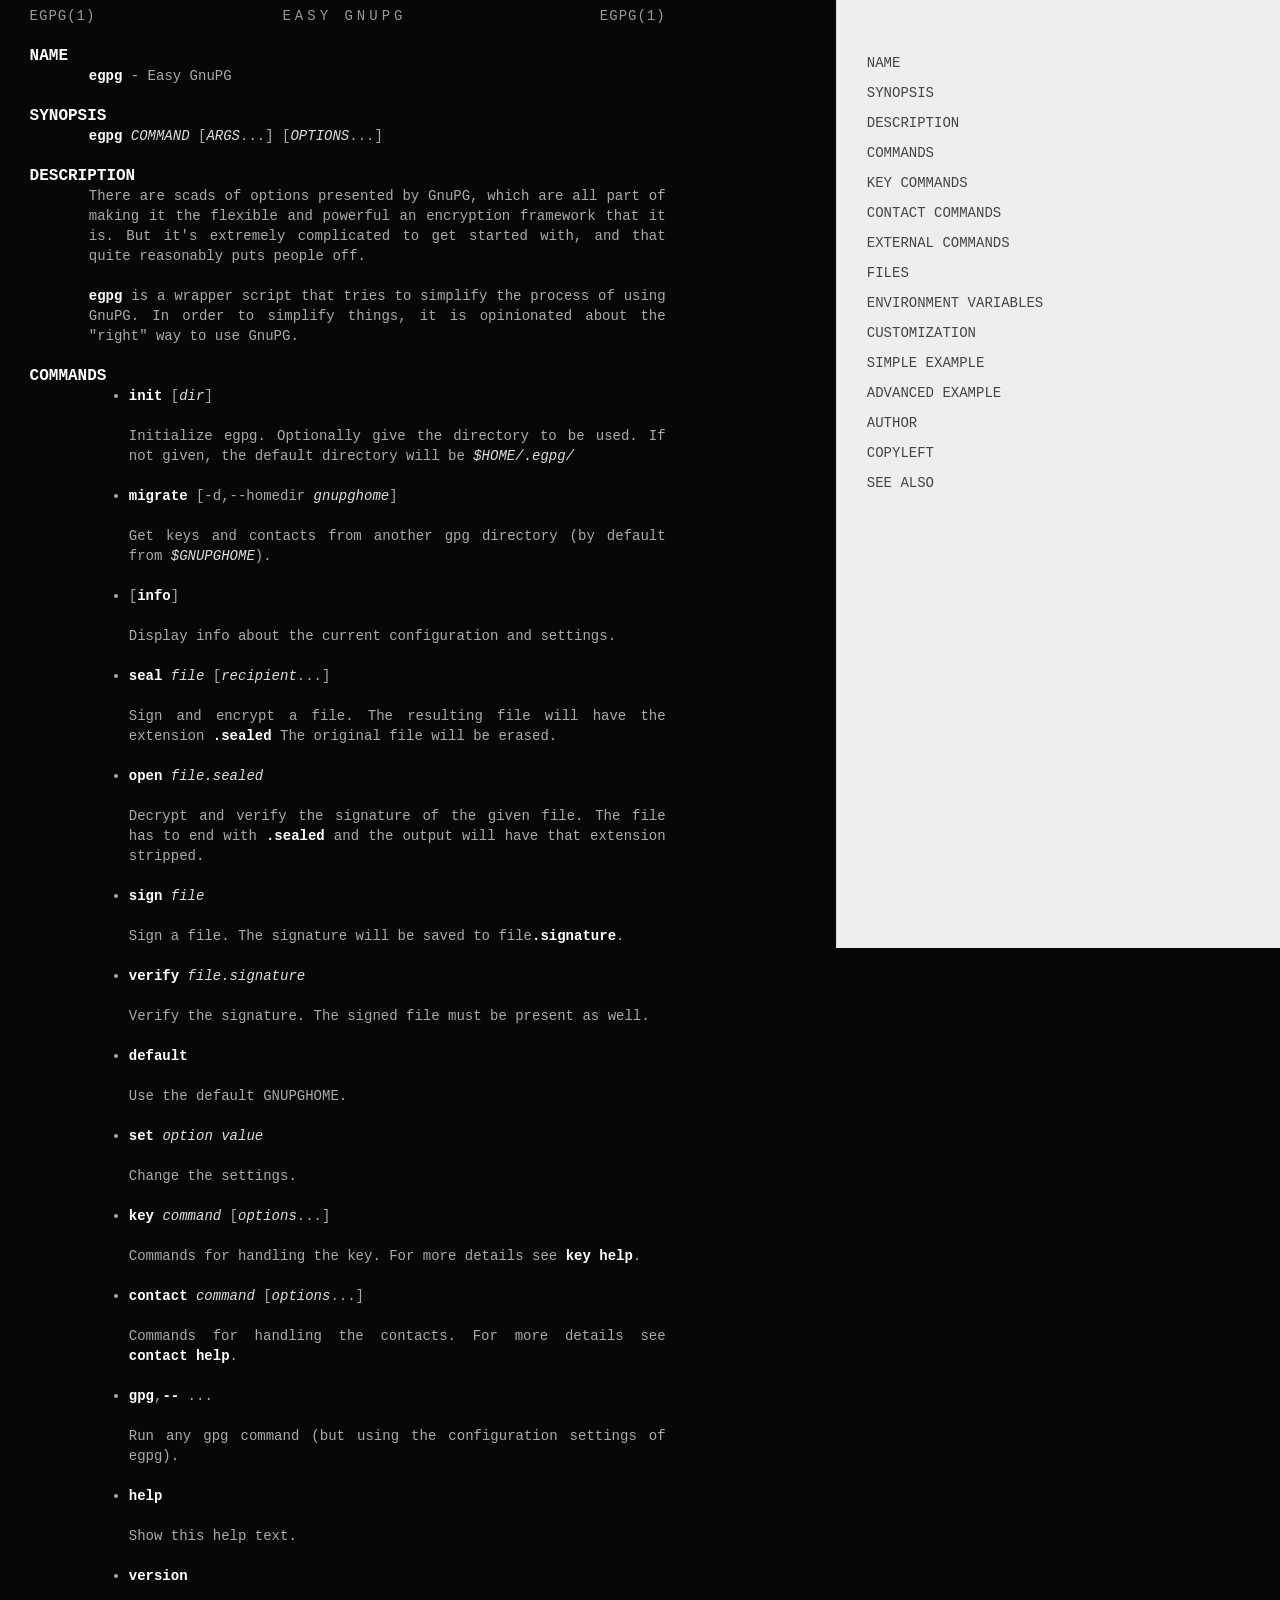
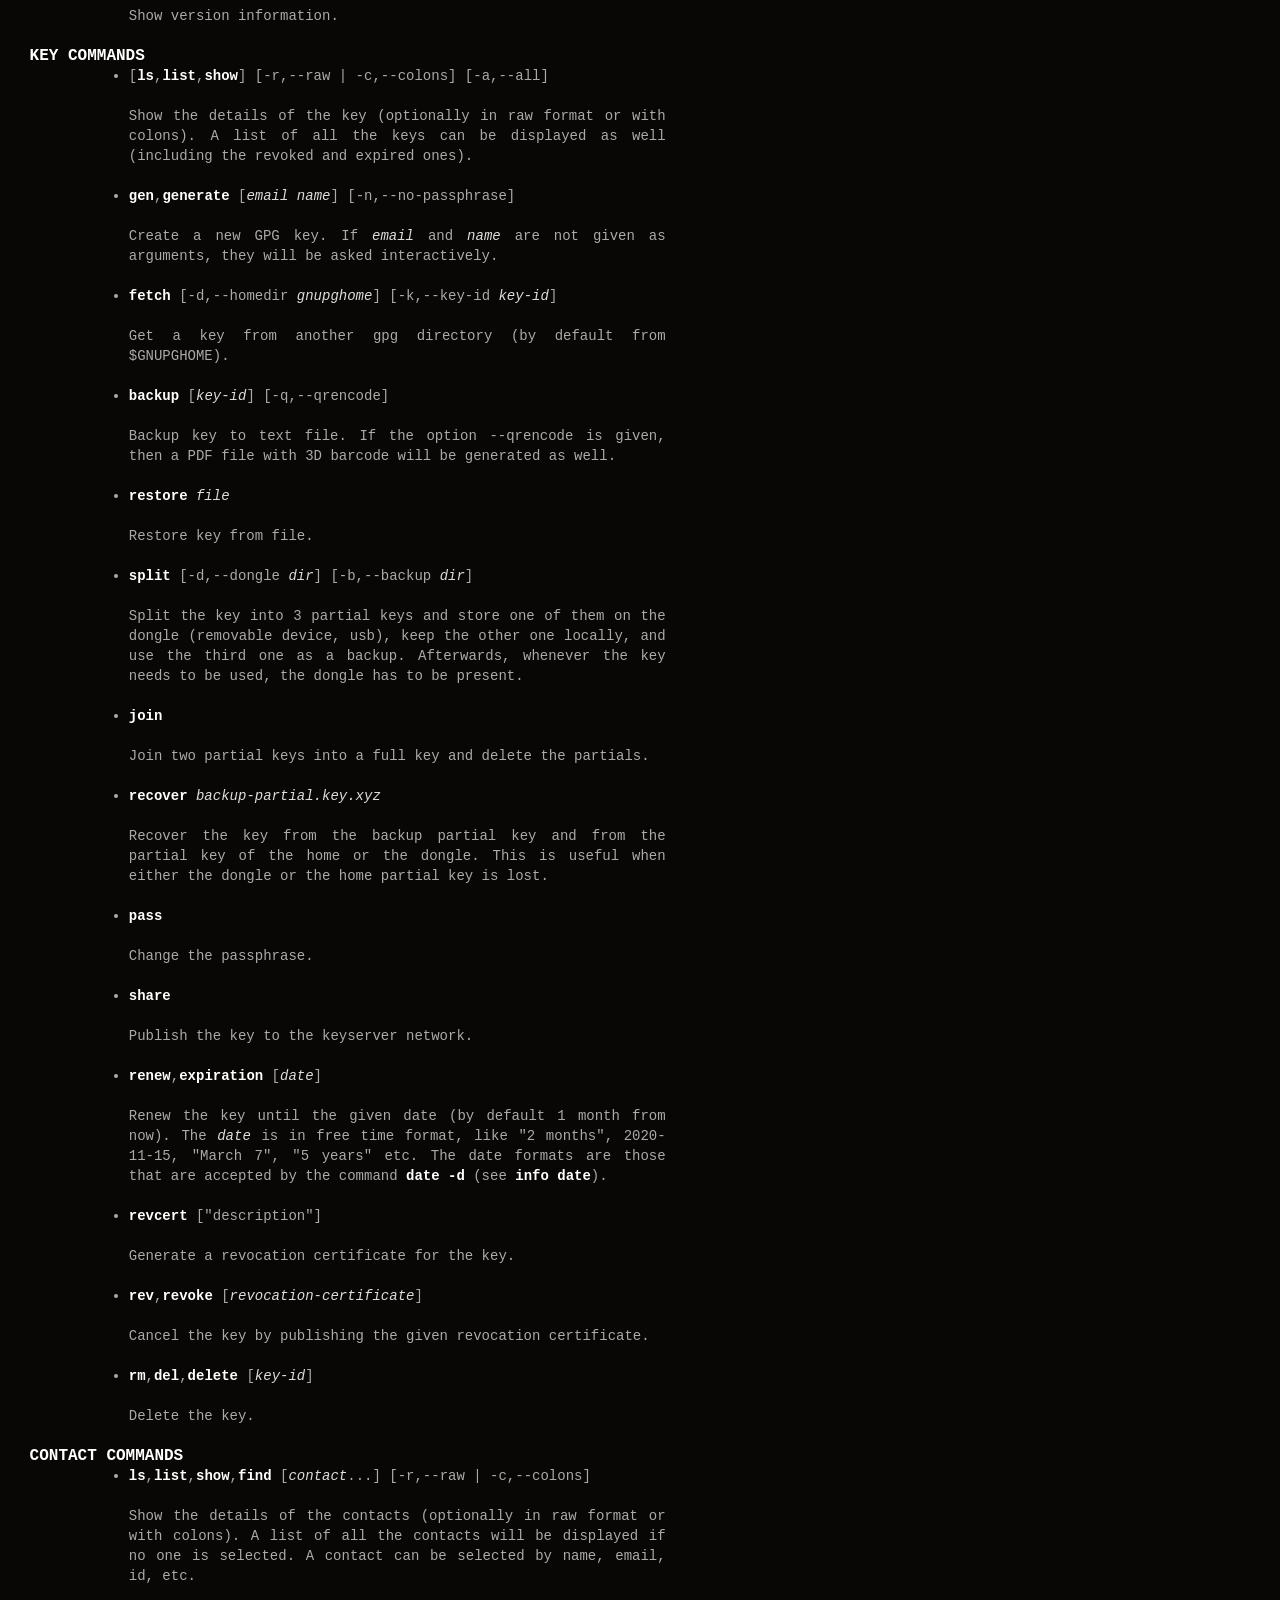
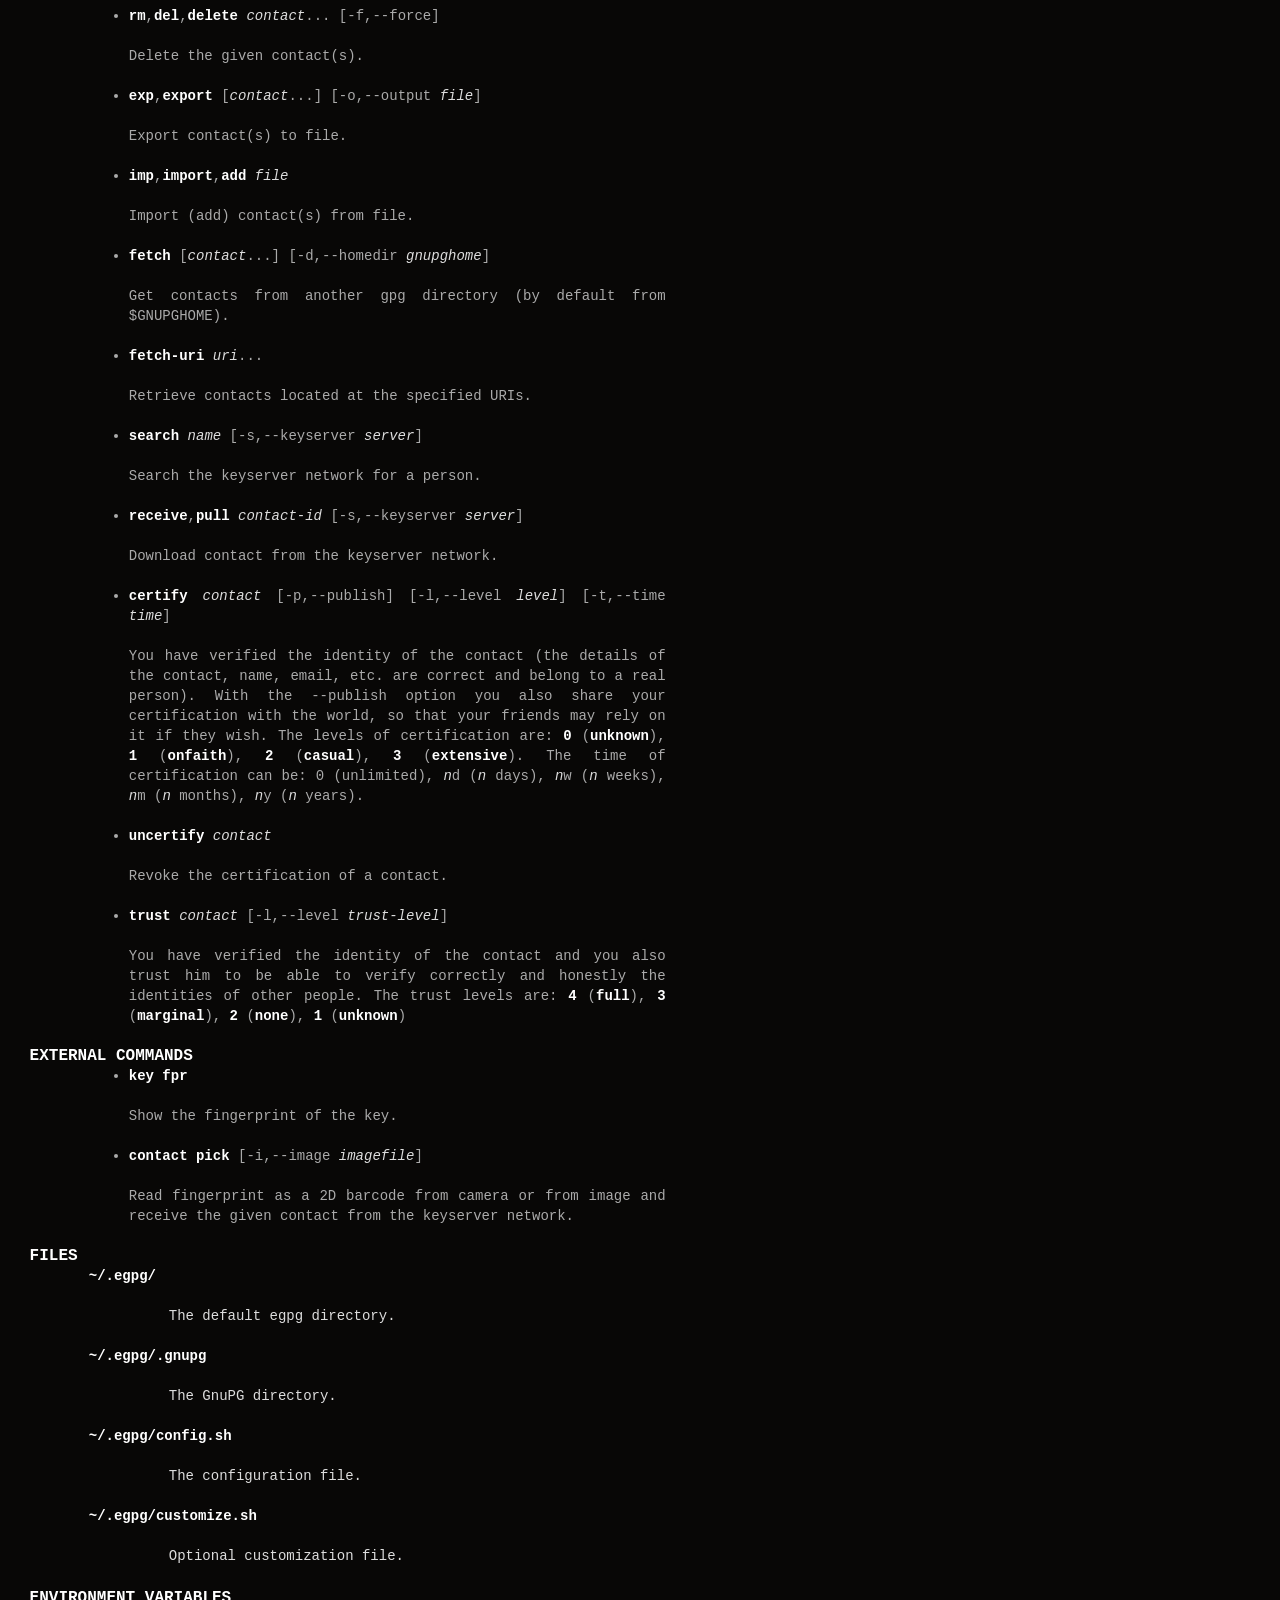
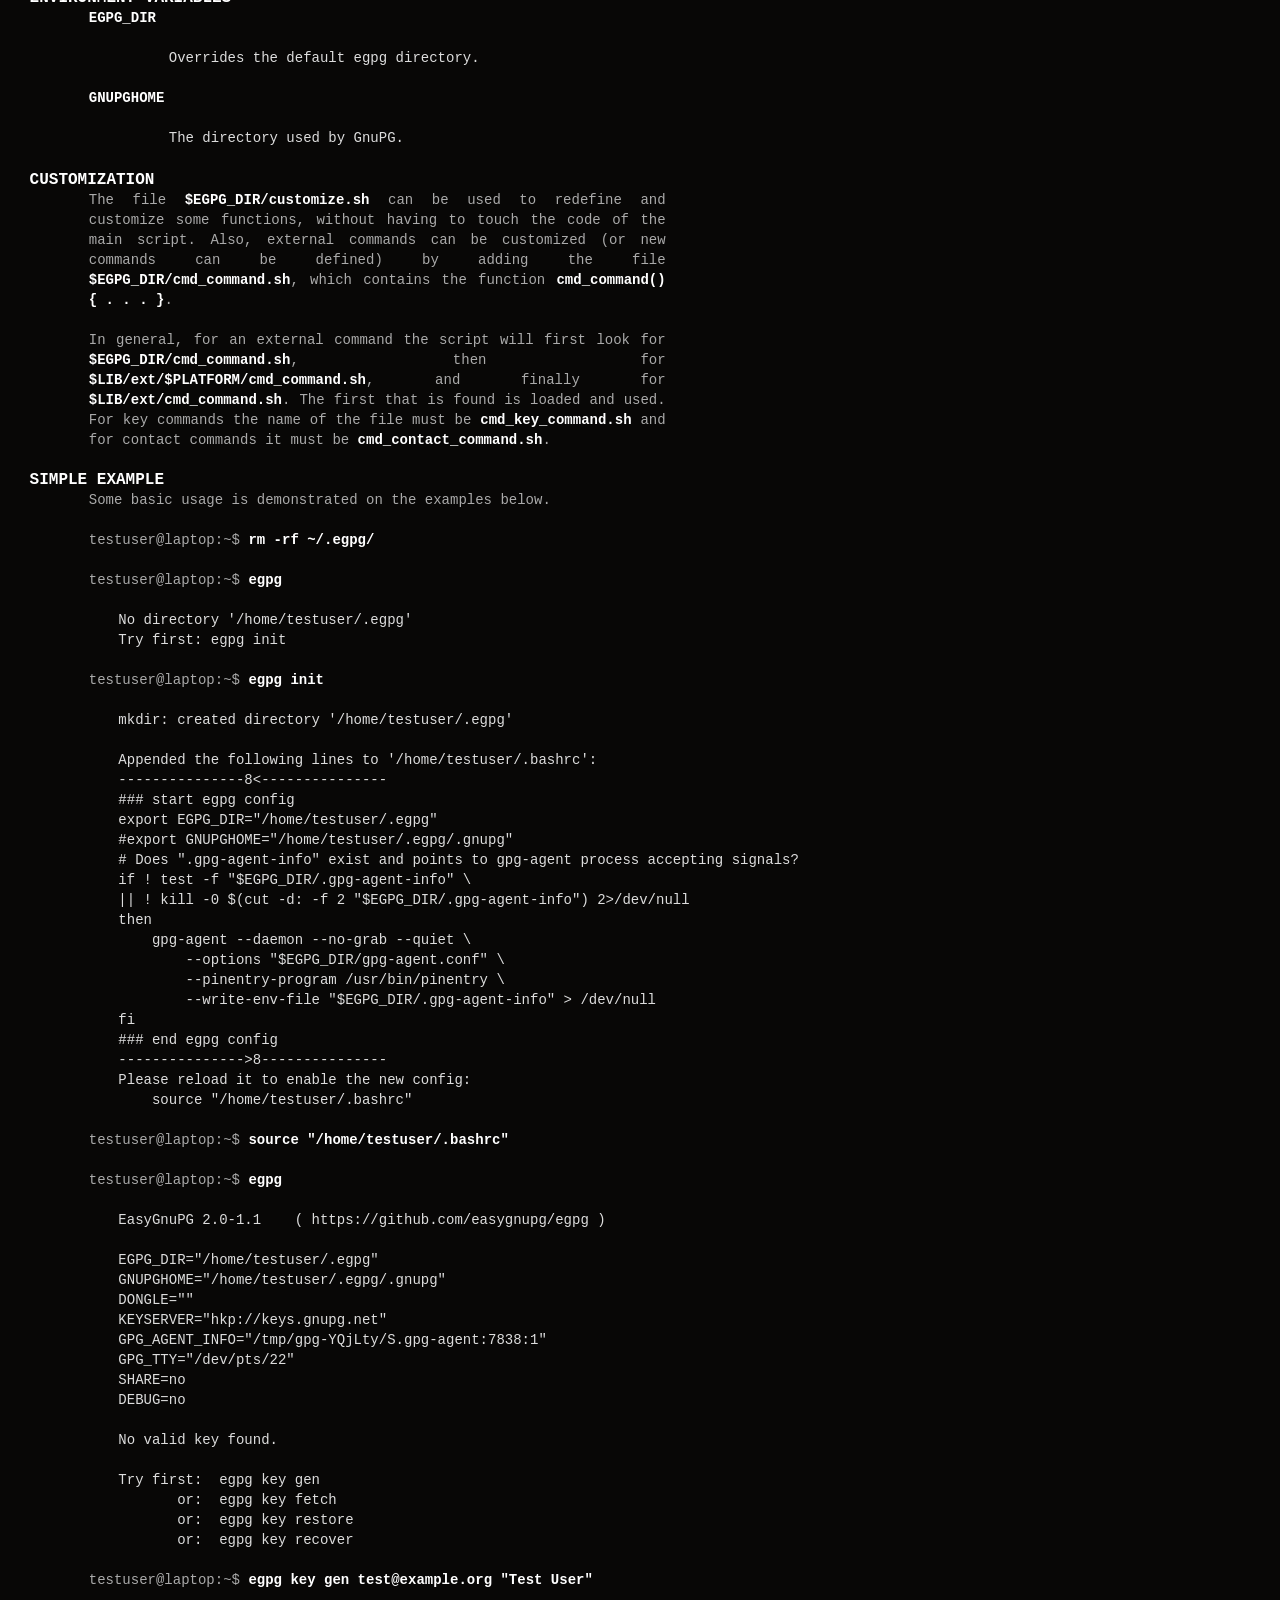
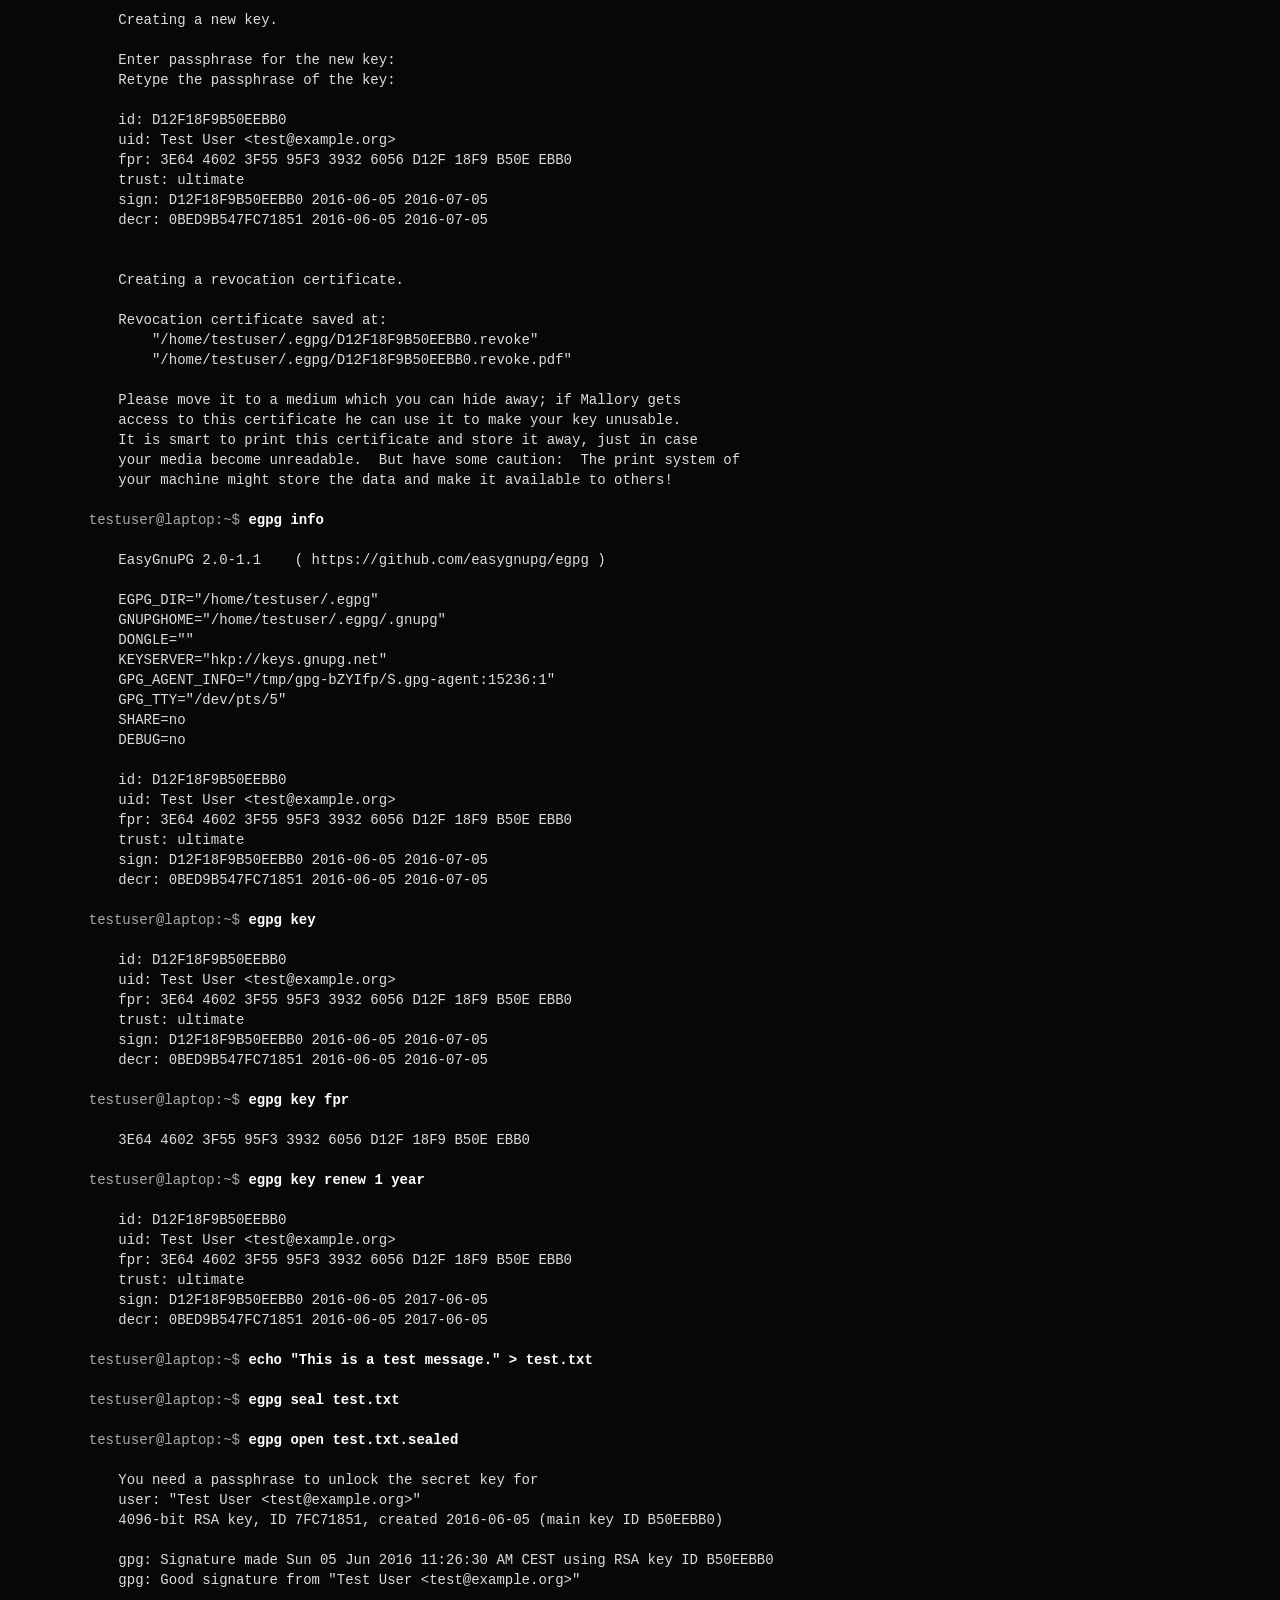
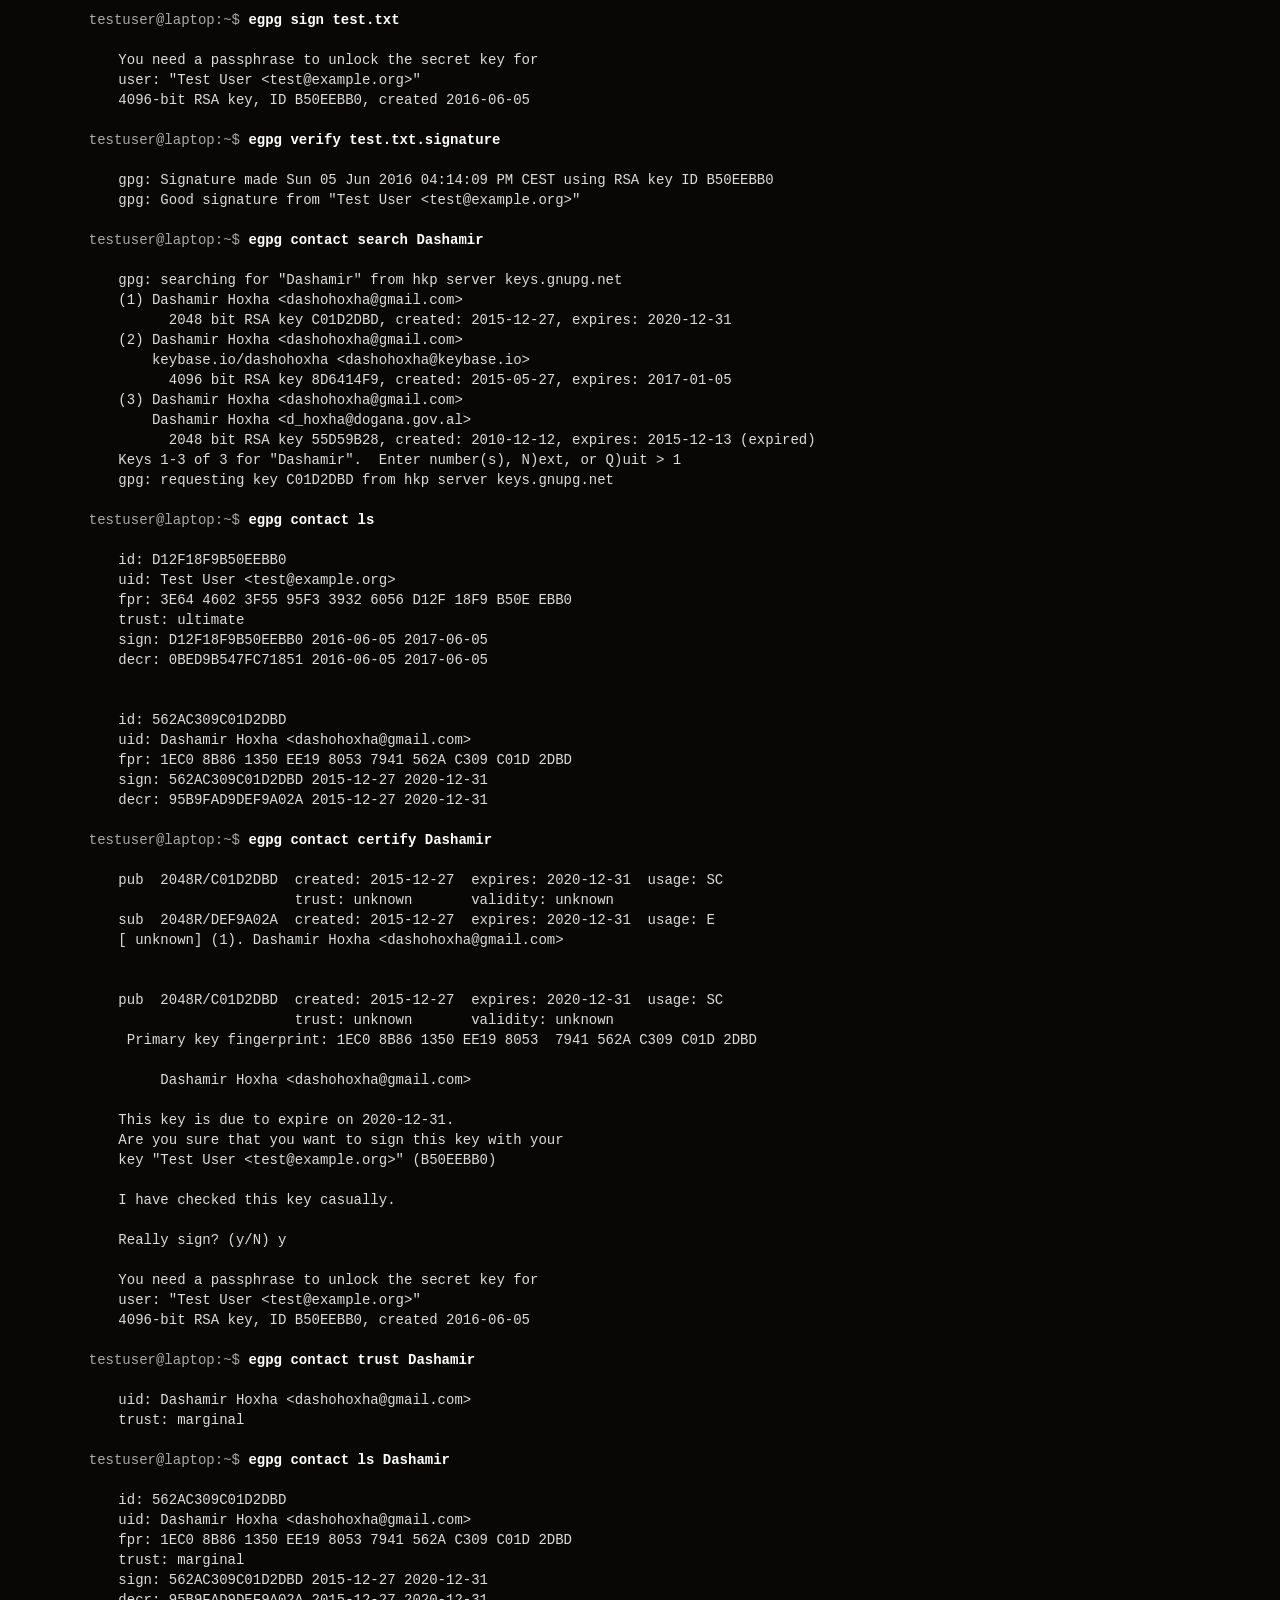
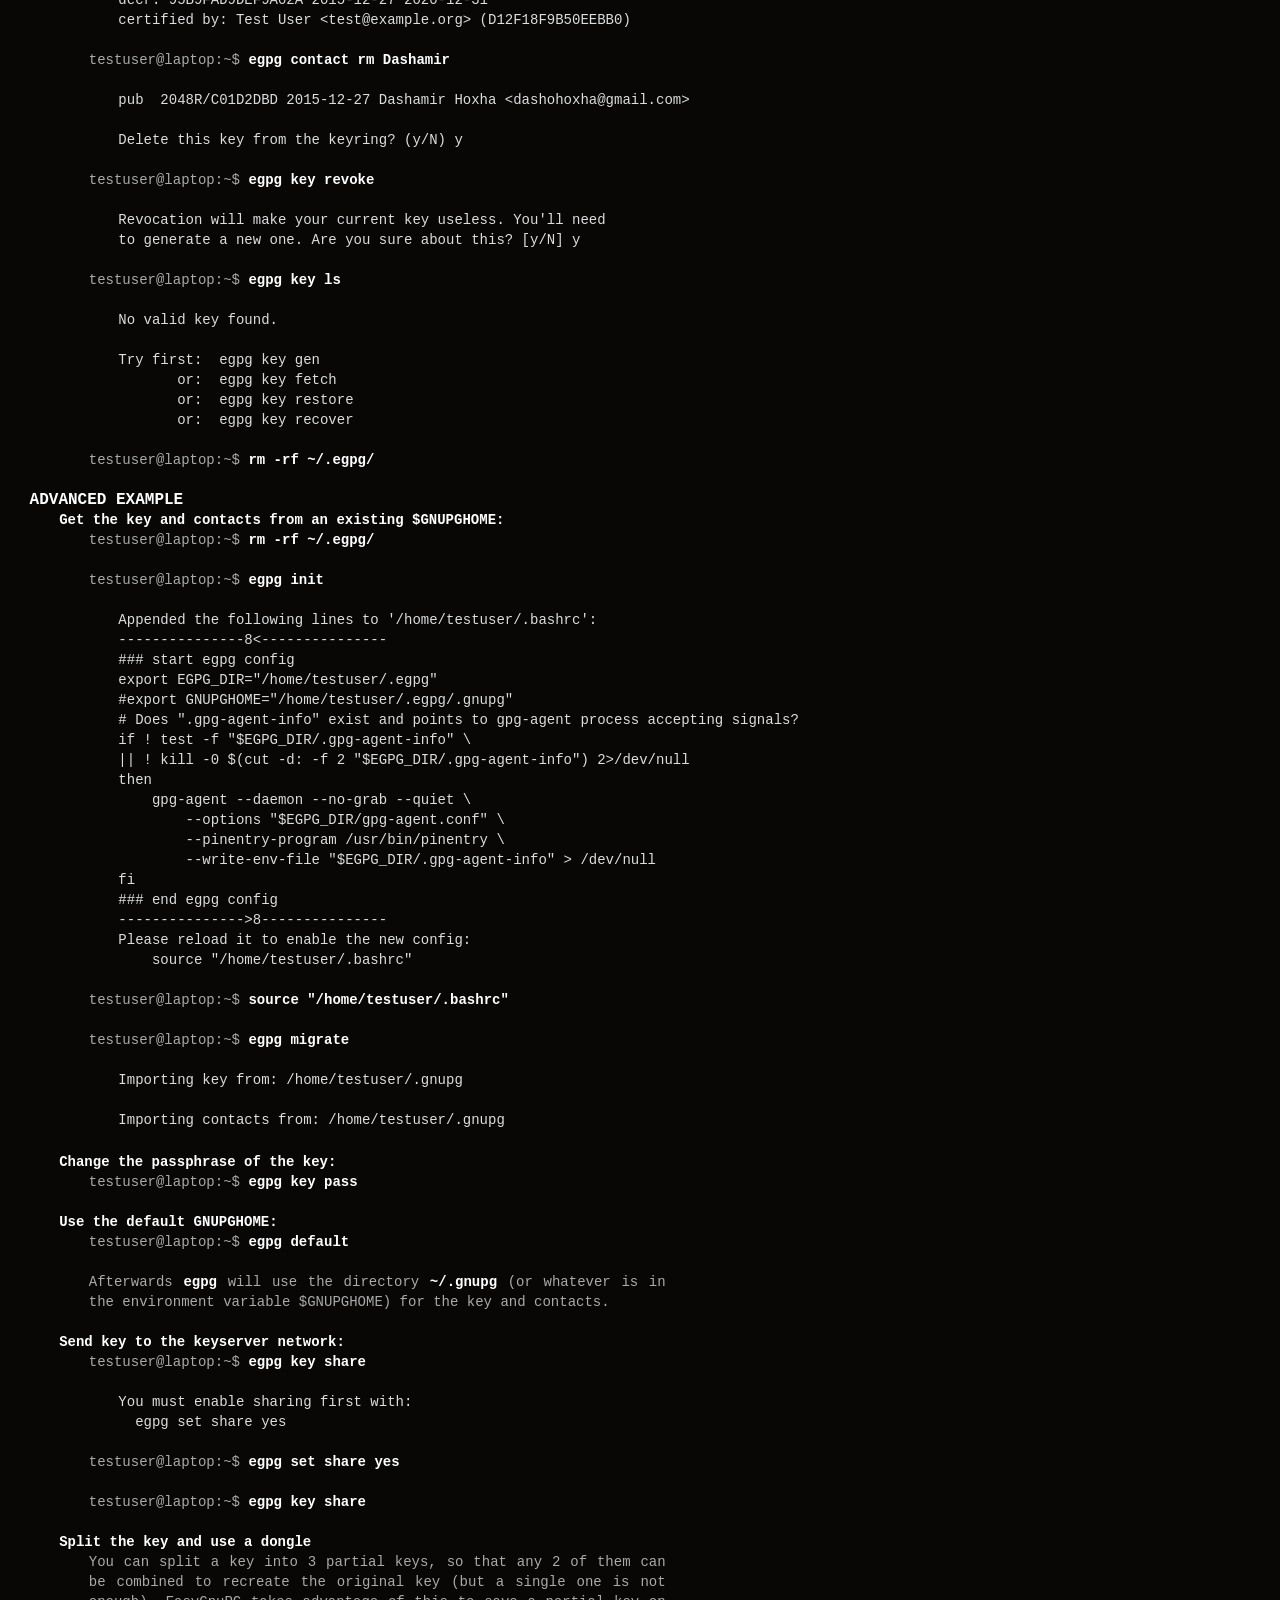
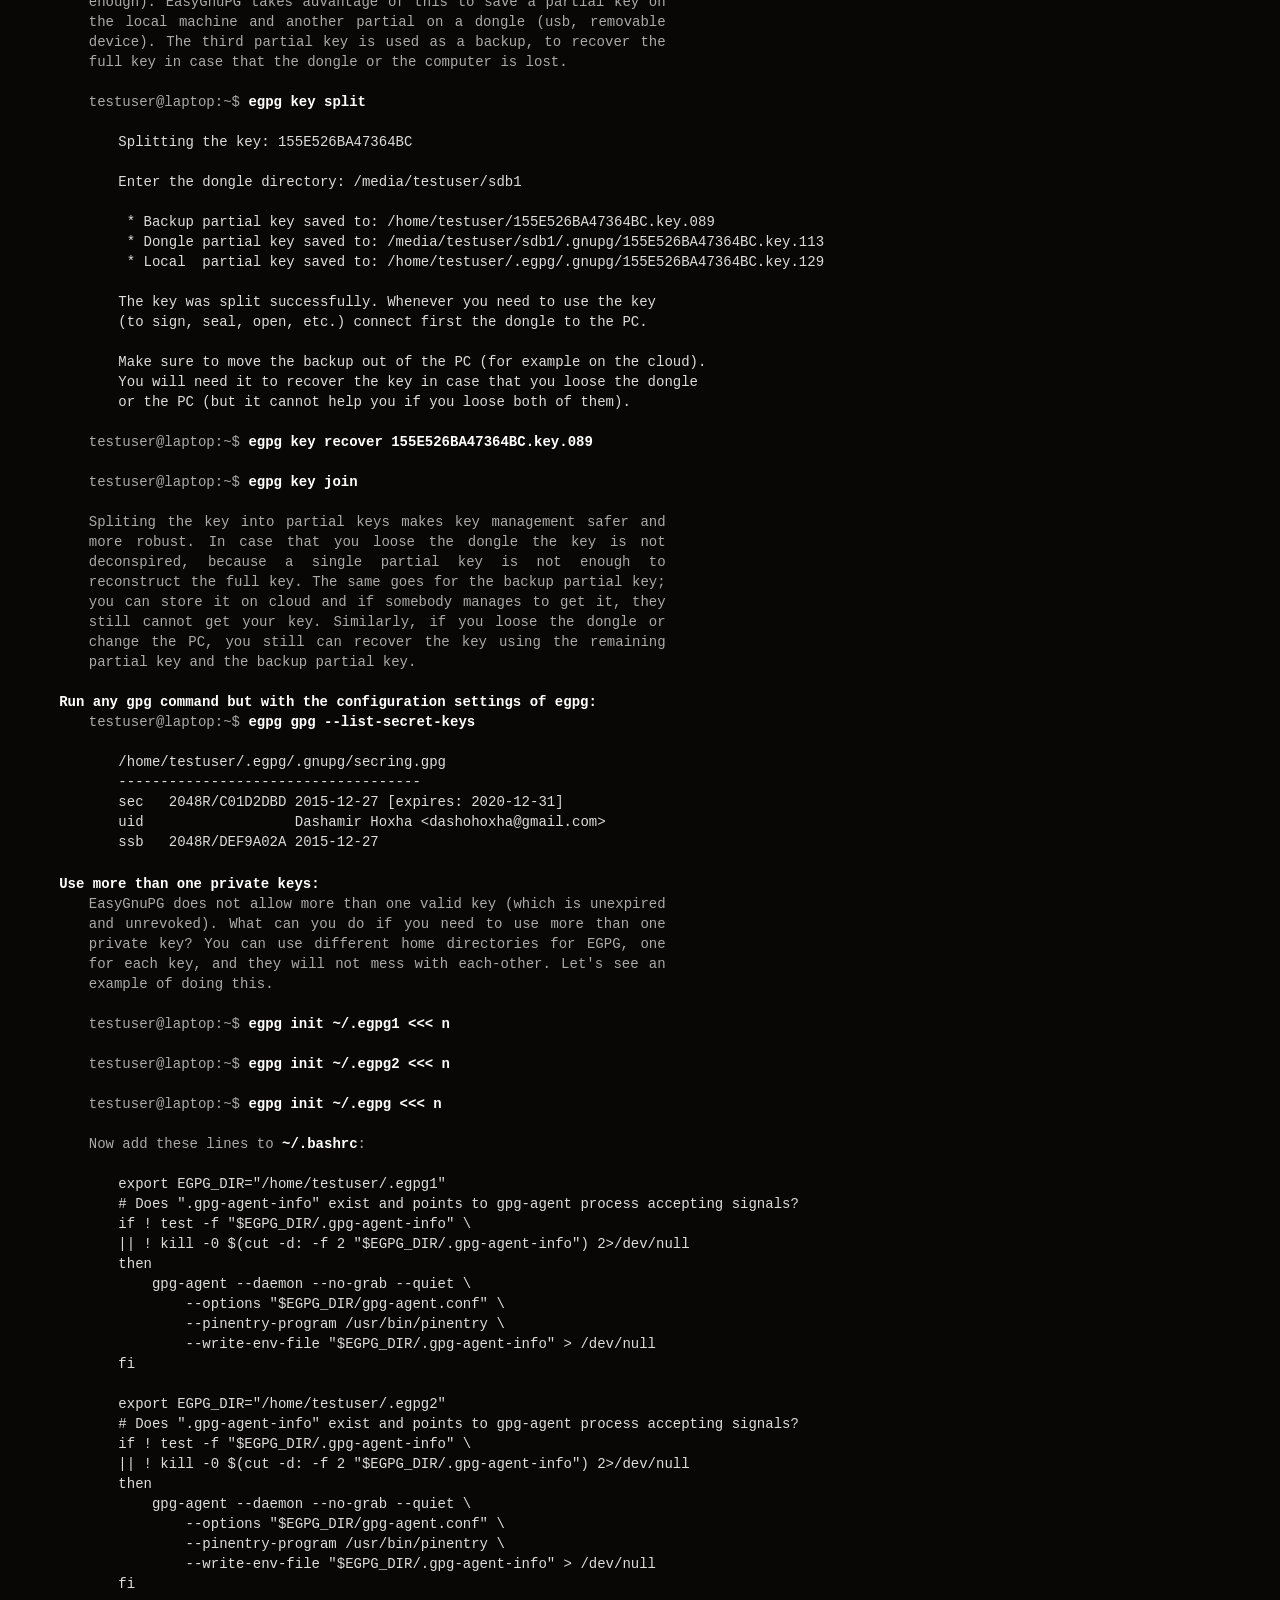
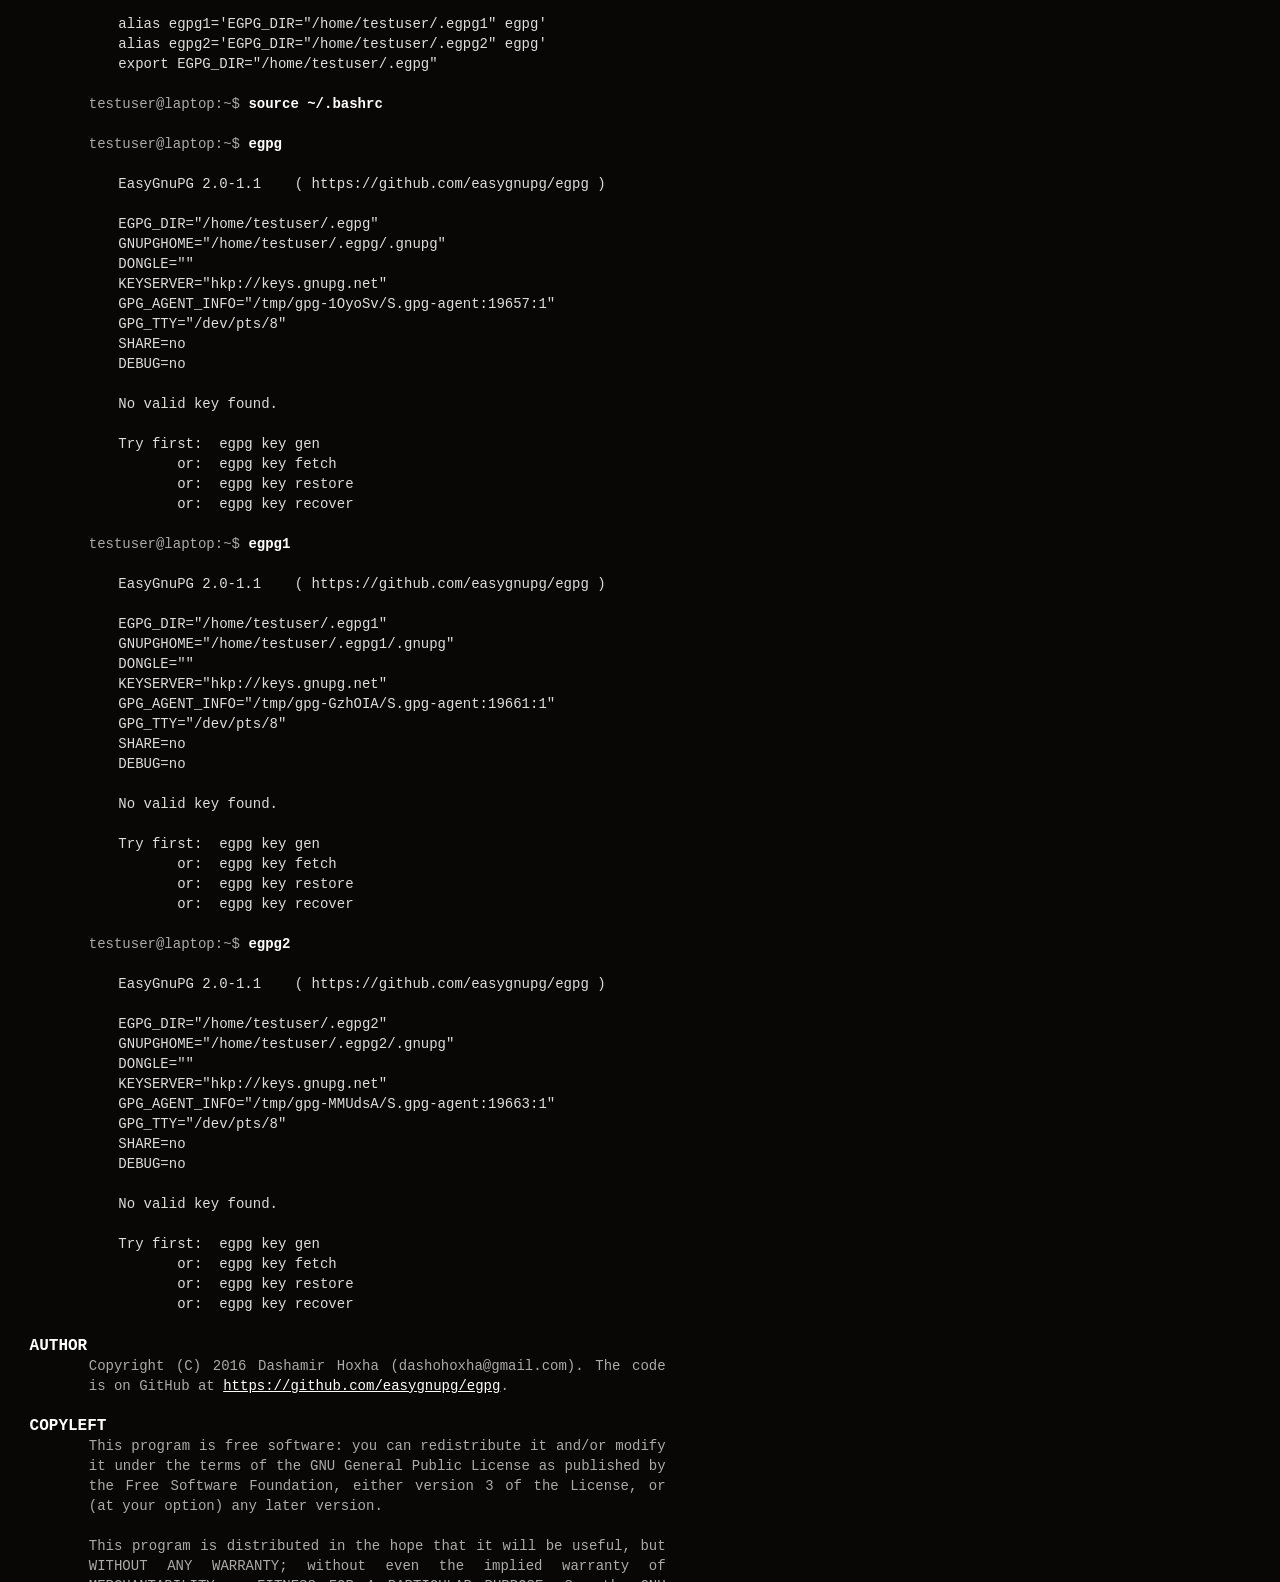
<file: gnupg-2.0/man/index.html>
<!DOCTYPE html>
<html>
<head>
  <meta http-equiv='content-type' value='text/html;charset=utf8'>
  <meta name='generator' value='Ronn/v0.7.3 (http://github.com/rtomayko/ronn/tree/0.7.3)'>
  <title>egpg(1) - Easy GnuPG</title>
  <style type='text/css' media='all'>
  /* style: man */
  body#manpage {margin:0}
  .mp {max-width:100ex;padding:0 9ex 1ex 4ex}
  .mp p,.mp pre,.mp ul,.mp ol,.mp dl {margin:0 0 20px 0}
  .mp h2 {margin:10px 0 0 0}
  .mp > p,.mp > pre,.mp > ul,.mp > ol,.mp > dl {margin-left:8ex}
  .mp h3 {margin:0 0 0 4ex}
  .mp dt {margin:0;clear:left}
  .mp dt.flush {float:left;width:8ex}
  .mp dd {margin:0 0 0 9ex}
  .mp h1,.mp h2,.mp h3,.mp h4 {clear:left}
  .mp pre {margin-bottom:20px}
  .mp pre+h2,.mp pre+h3 {margin-top:22px}
  .mp h2+pre,.mp h3+pre {margin-top:5px}
  .mp img {display:block;margin:auto}
  .mp h1.man-title {display:none}
  .mp,.mp code,.mp pre,.mp tt,.mp kbd,.mp samp,.mp h3,.mp h4 {font-family:monospace;font-size:14px;line-height:1.42857142857143}
  .mp h2 {font-size:16px;line-height:1.25}
  .mp h1 {font-size:20px;line-height:2}
  .mp {text-align:justify;background:#fff}
  .mp,.mp code,.mp pre,.mp pre code,.mp tt,.mp kbd,.mp samp {color:#131211}
  .mp h1,.mp h2,.mp h3,.mp h4 {color:#030201}
  .mp u {text-decoration:underline}
  .mp code,.mp strong,.mp b {font-weight:bold;color:#131211}
  .mp em,.mp var {font-style:italic;color:#232221;text-decoration:none}
  .mp a,.mp a:link,.mp a:hover,.mp a code,.mp a pre,.mp a tt,.mp a kbd,.mp a samp {color:#0000ff}
  .mp b.man-ref {font-weight:normal;color:#434241}
  .mp pre {padding:0 4ex}
  .mp pre code {font-weight:normal;color:#434241}
  .mp h2+pre,h3+pre {padding-left:0}
  ol.man-decor,ol.man-decor li {margin:3px 0 10px 0;padding:0;float:left;width:33%;list-style-type:none;text-transform:uppercase;color:#999;letter-spacing:1px}
  ol.man-decor {width:100%}
  ol.man-decor li.tl {text-align:left}
  ol.man-decor li.tc {text-align:center;letter-spacing:4px}
  ol.man-decor li.tr {text-align:right;float:right}
  </style>
  <style type='text/css' media='all'>
  /* style: toc */
  #man .man-navigation {display: block !important;position: fixed;top: 0;left: 113ex;height: 100%;width: 100%;padding: 48px 0 0 0;border-left: 1px solid #dbdbdb;background: #eee}
  #man .man-navigation a,#man .man-navigation a:hover,#man .man-navigation a:link,#man .man-navigation a:visited {display: block;margin: 0;padding: 5px 2px 5px 30px;color: #444;text-decoration: none}
  #man .man-navigation a:hover {color: #666;text-decoration: underline}
  </style>
  <style type='text/css' media='all'>
  /* style: 80c */
  .mp {max-width:86ex}
   
  .man-navigation {left:101ex}
  </style>
  <style type='text/css' media='all'>
  /* style: dark */
  .mp,body#manpage {background:#080706;color:#888}
  .mp,.mp code,.mp pre,.mp pre code,.mp tt,.mp kbd,.mp samp {color:#aaa}
  .mp h1,.mp h2,.mp h3,.mp h4 {color:#fff}
  .man-decor,.man-decor ol li {color:#666}
  .mp code,.mp strong,.mp b {color:#fff}
  .mp em,.mp var,.mp u {color:#ddd}
  .mp pre code {color:#ddd}
  .mp a,.mp a:link,.mp a:hover,.mp a code,.mp a pre,.mp a tt,.mp a kbd,.mp a samp {color:#fff}
  </style>
</head>
<!--
  The following styles are deprecated and will be removed at some point:
  div#man, div#man ol.man, div#man ol.head, div#man ol.man.

  The .man-page, .man-decor, .man-head, .man-foot, .man-title, and
  .man-navigation should be used instead.
-->
<body id='manpage'>
  <div class='mp' id='man'>

  <div class='man-navigation' style='display:none'>
    <a href="#NAME">NAME</a>
    <a href="#SYNOPSIS">SYNOPSIS</a>
    <a href="#DESCRIPTION">DESCRIPTION</a>
    <a href="#COMMANDS">COMMANDS</a>
    <a href="#KEY-COMMANDS">KEY COMMANDS</a>
    <a href="#CONTACT-COMMANDS">CONTACT COMMANDS</a>
    <a href="#EXTERNAL-COMMANDS">EXTERNAL COMMANDS</a>
    <a href="#FILES">FILES</a>
    <a href="#ENVIRONMENT-VARIABLES">ENVIRONMENT VARIABLES</a>
    <a href="#CUSTOMIZATION">CUSTOMIZATION</a>
    <a href="#SIMPLE-EXAMPLE">SIMPLE EXAMPLE</a>
    <a href="#ADVANCED-EXAMPLE">ADVANCED EXAMPLE</a>
    <a href="#AUTHOR">AUTHOR</a>
    <a href="#COPYLEFT">COPYLEFT</a>
    <a href="#SEE-ALSO">SEE ALSO</a>
  </div>

  <ol class='man-decor man-head man head'>
    <li class='tl'>egpg(1)</li>
    <li class='tc'>Easy GnuPG</li>
    <li class='tr'>egpg(1)</li>
  </ol>

  <h2 id="NAME">NAME</h2>
<p class="man-name">
  <code>egpg</code> - <span class="man-whatis">Easy GnuPG</span>
</p>

<h2 id="SYNOPSIS">SYNOPSIS</h2>

<p>   <code>egpg</code> <em>COMMAND</em> [<em>ARGS</em>...] [<em>OPTIONS</em>...]</p>

<h2 id="DESCRIPTION">DESCRIPTION</h2>

<p>   There are scads of options presented by GnuPG, which are all part
   of making it the flexible and powerful an encryption framework that
   it is. But it's extremely complicated to get started with, and that
   quite reasonably puts people off.</p>

<p>   <strong>egpg</strong> is a wrapper script that tries to simplify the process of
   using GnuPG. In order to simplify things, it is opinionated about
   the "right" way to use GnuPG.</p>

<h2 id="COMMANDS">COMMANDS</h2>

<ul>
<li><p><code>init</code> [<em>dir</em>]</p>

<p>  Initialize egpg. Optionally give the directory to be used.  If not
  given, the default directory will be <em>$HOME/.egpg/</em></p></li>
<li><p><code>migrate</code> [-d,--homedir <em>gnupghome</em>]</p>

<p>  Get keys and contacts from another gpg directory (by default from
  <em>$GNUPGHOME</em>).</p></li>
<li><p>[<code>info</code>]</p>

<p>  Display info about the current configuration and settings.</p></li>
<li><p><code>seal</code> <em>file</em> [<em>recipient</em>...]</p>

<p>  Sign and encrypt a file. The resulting file will have the
  extension <strong>.sealed</strong> The original file will be erased.</p></li>
<li><p><code>open</code> <em>file.sealed</em></p>

<p>  Decrypt and verify the signature of the given file.  The file has
  to end with <strong>.sealed</strong> and the output will have that extension
  stripped.</p></li>
<li><p><code>sign</code> <em>file</em></p>

<p>  Sign a file. The signature will be saved to file<strong>.signature</strong>.</p></li>
<li><p><code>verify</code> <em>file.signature</em></p>

<p>  Verify the signature. The signed file must be present as well.</p></li>
<li><p><code>default</code></p>

<p>  Use the default GNUPGHOME.</p></li>
<li><p><code>set</code> <em>option</em> <em>value</em></p>

<p>  Change the settings.</p></li>
<li><p><code>key</code> <em>command</em> [<em>options</em>...]</p>

<p>  Commands for handling the key. For more details see <code>key help</code>.</p></li>
<li><p><code>contact</code> <em>command</em> [<em>options</em>...]</p>

<p>  Commands for handling the contacts. For more details see <code>contact help</code>.</p></li>
<li><p><code>gpg</code>,<code>--</code> ...</p>

<p>  Run any gpg command (but using the configuration settings of egpg).</p></li>
<li><p><code>help</code></p>

<p>  Show this help text.</p></li>
<li><p><code>version</code></p>

<p>  Show version information.</p></li>
</ul>


<h2 id="KEY-COMMANDS">KEY COMMANDS</h2>

<ul>
<li><p>[<code>ls</code>,<code>list</code>,<code>show</code>] [-r,--raw | -c,--colons] [-a,--all]</p>

<p>  Show the details of the key (optionally in raw format or with
  colons). A list of all the keys can be displayed as well
  (including the revoked and expired ones).</p></li>
<li><p><code>gen</code>,<code>generate</code> [<em>email</em> <em>name</em>] [-n,--no-passphrase]</p>

<p>  Create a new GPG key. If <em>email</em> and <em>name</em> are not given as
  arguments, they will be asked interactively.</p></li>
<li><p><code>fetch</code> [-d,--homedir <em>gnupghome</em>] [-k,--key-id <em>key-id</em>]</p>

<p>  Get a key from another gpg directory (by default from $GNUPGHOME).</p></li>
<li><p><code>backup</code> [<em>key-id</em>] [-q,--qrencode]</p>

<p>  Backup key to text file. If the option --qrencode is given, then a
  PDF file with 3D barcode will be generated as well.</p></li>
<li><p><code>restore</code> <em>file</em></p>

<p>  Restore key from file.</p></li>
<li><p><code>split</code> [-d,--dongle <em>dir</em>] [-b,--backup <em>dir</em>]</p>

<p>  Split the key into 3 partial keys and store one of them on the
  dongle (removable device, usb), keep the other one locally, and
  use the third one as a backup. Afterwards, whenever the key needs
  to be used, the dongle has to be present.</p></li>
<li><p><code>join</code></p>

<p>  Join two partial keys into a full key and delete the partials.</p></li>
<li><p><code>recover</code> <em>backup-partial.key.xyz</em></p>

<p>  Recover the key from the backup partial key and from the partial
  key of the home or the dongle. This is useful when either the
  dongle or the home partial key is lost.</p></li>
<li><p><code>pass</code></p>

<p>  Change the passphrase.</p></li>
<li><p><code>share</code></p>

<p>  Publish the key to the keyserver network.</p></li>
<li><p><code>renew</code>,<code>expiration</code> [<em>date</em>]</p>

<p>  Renew the key until the given date (by default 1 month from now).
  The <em>date</em> is in free time format, like "2 months", 2020-11-15,
  "March 7", "5 years" etc. The date formats are those that are
  accepted by the command <code>date -d</code> (see <code>info date</code>).</p></li>
<li><p><code>revcert</code> ["description"]</p>

<p>  Generate a revocation certificate for the key.</p></li>
<li><p><code>rev</code>,<code>revoke</code> [<em>revocation-certificate</em>]</p>

<p>  Cancel the key by publishing the given revocation certificate.</p></li>
<li><p><code>rm</code>,<code>del</code>,<code>delete</code> [<em>key-id</em>]</p>

<p>  Delete the key.</p></li>
</ul>


<h2 id="CONTACT-COMMANDS">CONTACT COMMANDS</h2>

<ul>
<li><p><code>ls</code>,<code>list</code>,<code>show</code>,<code>find</code> [<em>contact</em>...] [-r,--raw | -c,--colons]</p>

<p>  Show the details of the contacts (optionally in raw format or with
  colons). A list of all the contacts will be displayed if no one is
  selected. A contact can be selected by name, email, id, etc.</p></li>
<li><p><code>rm</code>,<code>del</code>,<code>delete</code> <em>contact</em>... [-f,--force]</p>

<p>  Delete the given contact(s).</p></li>
<li><p><code>exp</code>,<code>export</code> [<em>contact</em>...] [-o,--output <em>file</em>]</p>

<p>  Export contact(s) to file.</p></li>
<li><p><code>imp</code>,<code>import</code>,<code>add</code> <em>file</em></p>

<p>  Import (add) contact(s) from file.</p></li>
<li><p><code>fetch</code> [<em>contact</em>...] [-d,--homedir <em>gnupghome</em>]</p>

<p>  Get contacts from another gpg directory (by default from $GNUPGHOME).</p></li>
<li><p><code>fetch-uri</code> <em>uri</em>...</p>

<p>  Retrieve contacts located at the specified URIs.</p></li>
<li><p><code>search</code> <em>name</em> [-s,--keyserver <em>server</em>]</p>

<p>  Search the keyserver network for a person.</p></li>
<li><p><code>receive</code>,<code>pull</code> <em>contact-id</em> [-s,--keyserver <em>server</em>]</p>

<p>  Download contact from the keyserver network.</p></li>
<li><p><code>certify</code> <em>contact</em> [-p,--publish] [-l,--level <em>level</em>] [-t,--time <em>time</em>]</p>

<p>  You have verified the identity of the contact (the details of the
  contact, name, email, etc. are correct and belong to a real
  person).  With the --publish option you also share your
  certification with the world, so that your friends may rely on it
  if they wish.  The levels of certification are: <code>0</code> (<code>unknown</code>),
  <code>1</code> (<code>onfaith</code>), <code>2</code> (<code>casual</code>), <code>3</code> (<code>extensive</code>).  The time of
  certification can be: 0 (unlimited), <em>n</em>d (<em>n</em> days), <em>n</em>w (<em>n</em>
  weeks), <em>n</em>m (<em>n</em> months), <em>n</em>y (<em>n</em> years).</p></li>
<li><p><code>uncertify</code> <em>contact</em></p>

<p>  Revoke the certification of a contact.</p></li>
<li><p><code>trust</code> <em>contact</em> [-l,--level <em>trust-level</em>]</p>

<p>  You have verified the identity of the contact and you also trust
  him to be able to verify correctly and honestly the identities of
  other people. The trust levels are: <code>4</code> (<code>full</code>), <code>3</code>
  (<code>marginal</code>), <code>2</code> (<code>none</code>), <code>1</code> (<code>unknown</code>)</p></li>
</ul>


<h2 id="EXTERNAL-COMMANDS">EXTERNAL COMMANDS</h2>

<ul>
<li><p><code>key fpr</code></p>

<p>  Show the fingerprint of the key.</p></li>
<li><p><code>contact pick</code> [-i,--image <em>imagefile</em>]</p>

<p>  Read fingerprint as a 2D barcode from camera or from image
  and receive the given contact from the keyserver network.</p></li>
</ul>


<h2 id="FILES">FILES</h2>

<p>   <code>~/.egpg/</code></p>

<pre><code>      The default egpg directory.
</code></pre>

<p>   <code>~/.egpg/.gnupg</code></p>

<pre><code>      The GnuPG directory.
</code></pre>

<p>   <code>~/.egpg/config.sh</code></p>

<pre><code>      The configuration file.
</code></pre>

<p>   <code>~/.egpg/customize.sh</code></p>

<pre><code>      Optional customization file.
</code></pre>

<h2 id="ENVIRONMENT-VARIABLES">ENVIRONMENT VARIABLES</h2>

<p>   <code>EGPG_DIR</code></p>

<pre><code>      Overrides the default egpg directory.
</code></pre>

<p>   <code>GNUPGHOME</code></p>

<pre><code>      The directory used by GnuPG.
</code></pre>

<h2 id="CUSTOMIZATION">CUSTOMIZATION</h2>

<p>The file <code>$EGPG_DIR/customize.sh</code> can be used to redefine and
customize some functions, without having to touch the code of the main
script.  Also, external commands can be customized (or new commands
can be defined) by adding the file <code>$EGPG_DIR/cmd_command.sh</code>, which
contains the function <code>cmd_command() { . . . }</code>.</p>

<p>In general, for an external command the script will first look for
<code>$EGPG_DIR/cmd_command.sh</code>, then for
<code>$LIB/ext/$PLATFORM/cmd_command.sh</code>, and finally for
<code>$LIB/ext/cmd_command.sh</code>.  The first that is found is loaded and
used. For key commands the name of the file must be
<code>cmd_key_command.sh</code> and for contact commands it must be
<code>cmd_contact_command.sh</code>.</p>

<h2 id="SIMPLE-EXAMPLE">SIMPLE EXAMPLE</h2>

<p>   Some basic usage is demonstrated on the examples below.</p>

<p>   testuser@laptop:~$ <code>rm -rf ~/.egpg/</code></p>

<p>   testuser@laptop:~$ <code>egpg</code></p>

<pre><code>No directory '/home/testuser/.egpg'
Try first: egpg init
</code></pre>

<p>   testuser@laptop:~$ <code>egpg init</code></p>

<pre><code>mkdir: created directory '/home/testuser/.egpg'

Appended the following lines to '/home/testuser/.bashrc':
---------------8&lt;---------------
### start egpg config
export EGPG_DIR="/home/testuser/.egpg"
#export GNUPGHOME="/home/testuser/.egpg/.gnupg"
# Does ".gpg-agent-info" exist and points to gpg-agent process accepting signals?
if ! test -f "$EGPG_DIR/.gpg-agent-info" \
|| ! kill -0 $(cut -d: -f 2 "$EGPG_DIR/.gpg-agent-info") 2&gt;/dev/null
then
    gpg-agent --daemon --no-grab --quiet \
        --options "$EGPG_DIR/gpg-agent.conf" \
        --pinentry-program /usr/bin/pinentry \
        --write-env-file "$EGPG_DIR/.gpg-agent-info" &gt; /dev/null
fi
### end egpg config
---------------&gt;8---------------
Please reload it to enable the new config:
    source "/home/testuser/.bashrc"
</code></pre>

<p>   testuser@laptop:~$ <code>source "/home/testuser/.bashrc"</code></p>

<p>   testuser@laptop:~$ <code>egpg</code></p>

<pre><code>EasyGnuPG 2.0-1.1    ( https://github.com/easygnupg/egpg )

EGPG_DIR="/home/testuser/.egpg"
GNUPGHOME="/home/testuser/.egpg/.gnupg"
DONGLE=""
KEYSERVER="hkp://keys.gnupg.net"
GPG_AGENT_INFO="/tmp/gpg-YQjLty/S.gpg-agent:7838:1"
GPG_TTY="/dev/pts/22"
SHARE=no
DEBUG=no

No valid key found.

Try first:  egpg key gen
       or:  egpg key fetch
       or:  egpg key restore
       or:  egpg key recover
</code></pre>

<p>   testuser@laptop:~$ <code>egpg key gen test@example.org "Test User"</code></p>

<pre><code>Creating a new key.

Enter passphrase for the new key: 
Retype the passphrase of the key: 

id: D12F18F9B50EEBB0
uid: Test User &lt;test@example.org&gt;
fpr: 3E64 4602 3F55 95F3 3932 6056 D12F 18F9 B50E EBB0 
trust: ultimate
sign: D12F18F9B50EEBB0 2016-06-05 2016-07-05 
decr: 0BED9B547FC71851 2016-06-05 2016-07-05 


Creating a revocation certificate.

Revocation certificate saved at: 
    "/home/testuser/.egpg/D12F18F9B50EEBB0.revoke"
    "/home/testuser/.egpg/D12F18F9B50EEBB0.revoke.pdf"

Please move it to a medium which you can hide away; if Mallory gets
access to this certificate he can use it to make your key unusable.
It is smart to print this certificate and store it away, just in case
your media become unreadable.  But have some caution:  The print system of
your machine might store the data and make it available to others!
</code></pre>

<p>   testuser@laptop:~$ <code>egpg info</code></p>

<pre><code>EasyGnuPG 2.0-1.1    ( https://github.com/easygnupg/egpg )

EGPG_DIR="/home/testuser/.egpg"
GNUPGHOME="/home/testuser/.egpg/.gnupg"
DONGLE=""
KEYSERVER="hkp://keys.gnupg.net"
GPG_AGENT_INFO="/tmp/gpg-bZYIfp/S.gpg-agent:15236:1"
GPG_TTY="/dev/pts/5"
SHARE=no
DEBUG=no

id: D12F18F9B50EEBB0
uid: Test User &lt;test@example.org&gt;
fpr: 3E64 4602 3F55 95F3 3932 6056 D12F 18F9 B50E EBB0 
trust: ultimate
sign: D12F18F9B50EEBB0 2016-06-05 2016-07-05 
decr: 0BED9B547FC71851 2016-06-05 2016-07-05 
</code></pre>

<p>   testuser@laptop:~$ <code>egpg key</code></p>

<pre><code>id: D12F18F9B50EEBB0
uid: Test User &lt;test@example.org&gt;
fpr: 3E64 4602 3F55 95F3 3932 6056 D12F 18F9 B50E EBB0 
trust: ultimate
sign: D12F18F9B50EEBB0 2016-06-05 2016-07-05 
decr: 0BED9B547FC71851 2016-06-05 2016-07-05 
</code></pre>

<p>   testuser@laptop:~$ <code>egpg key fpr</code></p>

<pre><code>3E64 4602 3F55 95F3 3932 6056 D12F 18F9 B50E EBB0
</code></pre>

<p>   testuser@laptop:~$ <code>egpg key renew 1 year</code></p>

<pre><code>id: D12F18F9B50EEBB0
uid: Test User &lt;test@example.org&gt;
fpr: 3E64 4602 3F55 95F3 3932 6056 D12F 18F9 B50E EBB0 
trust: ultimate
sign: D12F18F9B50EEBB0 2016-06-05 2017-06-05 
decr: 0BED9B547FC71851 2016-06-05 2017-06-05 
</code></pre>

<p>   testuser@laptop:~$ <code>echo "This is a test message." &gt; test.txt</code></p>

<p>   testuser@laptop:~$ <code>egpg seal test.txt</code></p>

<p>   testuser@laptop:~$ <code>egpg open test.txt.sealed</code></p>

<pre><code>You need a passphrase to unlock the secret key for
user: "Test User &lt;test@example.org&gt;"
4096-bit RSA key, ID 7FC71851, created 2016-06-05 (main key ID B50EEBB0)

gpg: Signature made Sun 05 Jun 2016 11:26:30 AM CEST using RSA key ID B50EEBB0
gpg: Good signature from "Test User &lt;test@example.org&gt;"
</code></pre>

<p>   testuser@laptop:~$ <code>egpg sign test.txt</code></p>

<pre><code>You need a passphrase to unlock the secret key for
user: "Test User &lt;test@example.org&gt;"
4096-bit RSA key, ID B50EEBB0, created 2016-06-05
</code></pre>

<p>   testuser@laptop:~$ <code>egpg verify test.txt.signature</code></p>

<pre><code>gpg: Signature made Sun 05 Jun 2016 04:14:09 PM CEST using RSA key ID B50EEBB0
gpg: Good signature from "Test User &lt;test@example.org&gt;"
</code></pre>

<p>   testuser@laptop:~$ <code>egpg contact search Dashamir</code></p>

<pre><code>gpg: searching for "Dashamir" from hkp server keys.gnupg.net
(1) Dashamir Hoxha &lt;dashohoxha@gmail.com&gt;
      2048 bit RSA key C01D2DBD, created: 2015-12-27, expires: 2020-12-31
(2) Dashamir Hoxha &lt;dashohoxha@gmail.com&gt;
    keybase.io/dashohoxha &lt;dashohoxha@keybase.io&gt;
      4096 bit RSA key 8D6414F9, created: 2015-05-27, expires: 2017-01-05
(3) Dashamir Hoxha &lt;dashohoxha@gmail.com&gt;
    Dashamir Hoxha &lt;d_hoxha@dogana.gov.al&gt;
      2048 bit RSA key 55D59B28, created: 2010-12-12, expires: 2015-12-13 (expired)
Keys 1-3 of 3 for "Dashamir".  Enter number(s), N)ext, or Q)uit &gt; 1
gpg: requesting key C01D2DBD from hkp server keys.gnupg.net
</code></pre>

<p>   testuser@laptop:~$ <code>egpg contact ls</code></p>

<pre><code>id: D12F18F9B50EEBB0
uid: Test User &lt;test@example.org&gt;
fpr: 3E64 4602 3F55 95F3 3932 6056 D12F 18F9 B50E EBB0 
trust: ultimate
sign: D12F18F9B50EEBB0 2016-06-05 2017-06-05 
decr: 0BED9B547FC71851 2016-06-05 2017-06-05 


id: 562AC309C01D2DBD
uid: Dashamir Hoxha &lt;dashohoxha@gmail.com&gt;
fpr: 1EC0 8B86 1350 EE19 8053 7941 562A C309 C01D 2DBD 
sign: 562AC309C01D2DBD 2015-12-27 2020-12-31 
decr: 95B9FAD9DEF9A02A 2015-12-27 2020-12-31 
</code></pre>

<p>   testuser@laptop:~$ <code>egpg contact certify Dashamir</code></p>

<pre><code>pub  2048R/C01D2DBD  created: 2015-12-27  expires: 2020-12-31  usage: SC  
                     trust: unknown       validity: unknown
sub  2048R/DEF9A02A  created: 2015-12-27  expires: 2020-12-31  usage: E   
[ unknown] (1). Dashamir Hoxha &lt;dashohoxha@gmail.com&gt;


pub  2048R/C01D2DBD  created: 2015-12-27  expires: 2020-12-31  usage: SC  
                     trust: unknown       validity: unknown
 Primary key fingerprint: 1EC0 8B86 1350 EE19 8053  7941 562A C309 C01D 2DBD

     Dashamir Hoxha &lt;dashohoxha@gmail.com&gt;

This key is due to expire on 2020-12-31.
Are you sure that you want to sign this key with your
key "Test User &lt;test@example.org&gt;" (B50EEBB0)

I have checked this key casually.

Really sign? (y/N) y

You need a passphrase to unlock the secret key for
user: "Test User &lt;test@example.org&gt;"
4096-bit RSA key, ID B50EEBB0, created 2016-06-05
</code></pre>

<p>   testuser@laptop:~$ <code>egpg contact trust Dashamir</code></p>

<pre><code>uid: Dashamir Hoxha &lt;dashohoxha@gmail.com&gt;
trust: marginal
</code></pre>

<p>   testuser@laptop:~$ <code>egpg contact ls Dashamir</code></p>

<pre><code>id: 562AC309C01D2DBD
uid: Dashamir Hoxha &lt;dashohoxha@gmail.com&gt;
fpr: 1EC0 8B86 1350 EE19 8053 7941 562A C309 C01D 2DBD 
trust: marginal
sign: 562AC309C01D2DBD 2015-12-27 2020-12-31 
decr: 95B9FAD9DEF9A02A 2015-12-27 2020-12-31 
certified by: Test User &lt;test@example.org&gt; (D12F18F9B50EEBB0)
</code></pre>

<p>   testuser@laptop:~$ <code>egpg contact rm Dashamir</code></p>

<pre><code>pub  2048R/C01D2DBD 2015-12-27 Dashamir Hoxha &lt;dashohoxha@gmail.com&gt;

Delete this key from the keyring? (y/N) y
</code></pre>

<p>   testuser@laptop:~$ <code>egpg key revoke</code></p>

<pre><code>Revocation will make your current key useless. You'll need
to generate a new one. Are you sure about this? [y/N] y
</code></pre>

<p>   testuser@laptop:~$ <code>egpg key ls</code></p>

<pre><code>No valid key found.

Try first:  egpg key gen
       or:  egpg key fetch
       or:  egpg key restore
       or:  egpg key recover
</code></pre>

<p>   testuser@laptop:~$ <code>rm -rf ~/.egpg/</code></p>

<h2 id="ADVANCED-EXAMPLE">ADVANCED EXAMPLE</h2>

<h3 id="Get-the-key-and-contacts-from-an-existing-GNUPGHOME-">Get the key and contacts from an existing $GNUPGHOME:</h3>

<p>   testuser@laptop:~$ <code>rm -rf ~/.egpg/</code></p>

<p>   testuser@laptop:~$ <code>egpg init</code></p>

<pre><code>Appended the following lines to '/home/testuser/.bashrc':
---------------8&lt;---------------
### start egpg config
export EGPG_DIR="/home/testuser/.egpg"
#export GNUPGHOME="/home/testuser/.egpg/.gnupg"
# Does ".gpg-agent-info" exist and points to gpg-agent process accepting signals?
if ! test -f "$EGPG_DIR/.gpg-agent-info" \
|| ! kill -0 $(cut -d: -f 2 "$EGPG_DIR/.gpg-agent-info") 2&gt;/dev/null
then
    gpg-agent --daemon --no-grab --quiet \
        --options "$EGPG_DIR/gpg-agent.conf" \
        --pinentry-program /usr/bin/pinentry \
        --write-env-file "$EGPG_DIR/.gpg-agent-info" &gt; /dev/null
fi
### end egpg config
---------------&gt;8---------------
Please reload it to enable the new config:
    source "/home/testuser/.bashrc"
</code></pre>

<p>   testuser@laptop:~$ <code>source "/home/testuser/.bashrc"</code></p>

<p>   testuser@laptop:~$ <code>egpg migrate</code></p>

<pre><code>Importing key from: /home/testuser/.gnupg

Importing contacts from: /home/testuser/.gnupg
</code></pre>

<h3 id="Change-the-passphrase-of-the-key-">Change the passphrase of the key:</h3>

<p>   testuser@laptop:~$ <code>egpg key pass</code></p>

<h3 id="Use-the-default-GNUPGHOME-">Use the default GNUPGHOME:</h3>

<p>   testuser@laptop:~$ <code>egpg default</code></p>

<p>   Afterwards <code>egpg</code> will use the directory <code>~/.gnupg</code> (or whatever is
   in the environment variable $GNUPGHOME) for the key and contacts.</p>

<h3 id="Send-key-to-the-keyserver-network-">Send key to the keyserver network:</h3>

<p>   testuser@laptop:~$ <code>egpg key share</code></p>

<pre><code>You must enable sharing first with:
  egpg set share yes
</code></pre>

<p>   testuser@laptop:~$ <code>egpg set share yes</code></p>

<p>   testuser@laptop:~$ <code>egpg key share</code></p>

<h3 id="Split-the-key-and-use-a-dongle">Split the key and use a dongle</h3>

<p>   You can split a key into 3 partial keys, so that any 2 of them can
   be combined to recreate the original key (but a single one is not
   enough). EasyGnuPG takes advantage of this to save a partial key on
   the local machine and another partial on a dongle (usb, removable
   device). The third partial key is used as a backup, to recover the
   full key in case that the dongle or the computer is lost.</p>

<p>   testuser@laptop:~$ <code>egpg key split</code></p>

<pre><code>Splitting the key: 155E526BA47364BC

Enter the dongle directory: /media/testuser/sdb1

 * Backup partial key saved to: /home/testuser/155E526BA47364BC.key.089
 * Dongle partial key saved to: /media/testuser/sdb1/.gnupg/155E526BA47364BC.key.113
 * Local  partial key saved to: /home/testuser/.egpg/.gnupg/155E526BA47364BC.key.129

The key was split successfully. Whenever you need to use the key
(to sign, seal, open, etc.) connect first the dongle to the PC.

Make sure to move the backup out of the PC (for example on the cloud).
You will need it to recover the key in case that you loose the dongle
or the PC (but it cannot help you if you loose both of them).
</code></pre>

<p>   testuser@laptop:~$ <code>egpg key recover 155E526BA47364BC.key.089</code></p>

<p>   testuser@laptop:~$ <code>egpg key join</code></p>

<p>   Spliting the key into partial keys makes key management safer and
   more robust. In case that you loose the dongle the key is not
   deconspired, because a single partial key is not enough to
   reconstruct the full key. The same goes for the backup partial key;
   you can store it on cloud and if somebody manages to get it, they
   still cannot get your key. Similarly, if you loose the dongle or
   change the PC, you still can recover the key using the remaining
   partial key and the backup partial key.</p>

<h3 id="Run-any-gpg-command-but-with-the-configuration-settings-of-egpg-">Run any gpg command but with the configuration settings of egpg:</h3>

<p>   testuser@laptop:~$ <code>egpg gpg --list-secret-keys</code></p>

<pre><code>/home/testuser/.egpg/.gnupg/secring.gpg
------------------------------------
sec   2048R/C01D2DBD 2015-12-27 [expires: 2020-12-31]
uid                  Dashamir Hoxha &lt;dashohoxha@gmail.com&gt;
ssb   2048R/DEF9A02A 2015-12-27
</code></pre>

<h3 id="Use-more-than-one-private-keys-">Use more than one private keys:</h3>

<p>   EasyGnuPG does not allow more than one valid key (which is
   unexpired and unrevoked). What can you do if you need to use more
   than one private key? You can use different home directories for
   EGPG, one for each key, and they will not mess with each-other.
   Let's see an example of doing this.</p>

<p>   testuser@laptop:~$ <code>egpg init ~/.egpg1 &lt;&lt;&lt; n</code></p>

<p>   testuser@laptop:~$ <code>egpg init ~/.egpg2 &lt;&lt;&lt; n</code></p>

<p>   testuser@laptop:~$ <code>egpg init ~/.egpg &lt;&lt;&lt; n</code></p>

<p>   Now add these lines to <code>~/.bashrc</code>:</p>

<pre><code>export EGPG_DIR="/home/testuser/.egpg1"
# Does ".gpg-agent-info" exist and points to gpg-agent process accepting signals?
if ! test -f "$EGPG_DIR/.gpg-agent-info" \
|| ! kill -0 $(cut -d: -f 2 "$EGPG_DIR/.gpg-agent-info") 2&gt;/dev/null
then
    gpg-agent --daemon --no-grab --quiet \
        --options "$EGPG_DIR/gpg-agent.conf" \
        --pinentry-program /usr/bin/pinentry \
        --write-env-file "$EGPG_DIR/.gpg-agent-info" &gt; /dev/null
fi

export EGPG_DIR="/home/testuser/.egpg2"
# Does ".gpg-agent-info" exist and points to gpg-agent process accepting signals?
if ! test -f "$EGPG_DIR/.gpg-agent-info" \
|| ! kill -0 $(cut -d: -f 2 "$EGPG_DIR/.gpg-agent-info") 2&gt;/dev/null
then
    gpg-agent --daemon --no-grab --quiet \
        --options "$EGPG_DIR/gpg-agent.conf" \
        --pinentry-program /usr/bin/pinentry \
        --write-env-file "$EGPG_DIR/.gpg-agent-info" &gt; /dev/null
fi

alias egpg1='EGPG_DIR="/home/testuser/.egpg1" egpg'
alias egpg2='EGPG_DIR="/home/testuser/.egpg2" egpg'
export EGPG_DIR="/home/testuser/.egpg"
</code></pre>

<p>   testuser@laptop:~$ <code>source ~/.bashrc</code></p>

<p>   testuser@laptop:~$ <code>egpg</code></p>

<pre><code>EasyGnuPG 2.0-1.1    ( https://github.com/easygnupg/egpg )

EGPG_DIR="/home/testuser/.egpg"
GNUPGHOME="/home/testuser/.egpg/.gnupg"
DONGLE=""
KEYSERVER="hkp://keys.gnupg.net"
GPG_AGENT_INFO="/tmp/gpg-1OyoSv/S.gpg-agent:19657:1"
GPG_TTY="/dev/pts/8"
SHARE=no
DEBUG=no

No valid key found.

Try first:  egpg key gen
       or:  egpg key fetch
       or:  egpg key restore
       or:  egpg key recover
</code></pre>

<p>   testuser@laptop:~$ <code>egpg1</code></p>

<pre><code>EasyGnuPG 2.0-1.1    ( https://github.com/easygnupg/egpg )

EGPG_DIR="/home/testuser/.egpg1"
GNUPGHOME="/home/testuser/.egpg1/.gnupg"
DONGLE=""
KEYSERVER="hkp://keys.gnupg.net"
GPG_AGENT_INFO="/tmp/gpg-GzhOIA/S.gpg-agent:19661:1"
GPG_TTY="/dev/pts/8"
SHARE=no
DEBUG=no

No valid key found.

Try first:  egpg key gen
       or:  egpg key fetch
       or:  egpg key restore
       or:  egpg key recover
</code></pre>

<p>   testuser@laptop:~$ <code>egpg2</code></p>

<pre><code>EasyGnuPG 2.0-1.1    ( https://github.com/easygnupg/egpg )

EGPG_DIR="/home/testuser/.egpg2"
GNUPGHOME="/home/testuser/.egpg2/.gnupg"
DONGLE=""
KEYSERVER="hkp://keys.gnupg.net"
GPG_AGENT_INFO="/tmp/gpg-MMUdsA/S.gpg-agent:19663:1"
GPG_TTY="/dev/pts/8"
SHARE=no
DEBUG=no

No valid key found.

Try first:  egpg key gen
       or:  egpg key fetch
       or:  egpg key restore
       or:  egpg key recover
</code></pre>

<h2 id="AUTHOR">AUTHOR</h2>

<p>   Copyright (C) 2016  Dashamir Hoxha (dashohoxha@gmail.com). The
   code is on GitHub at <a href="https://github.com/easygnupg/egpg" data-bare-link="true">https://github.com/easygnupg/egpg</a>.</p>

<h2 id="COPYLEFT">COPYLEFT</h2>

<p>   This program is free software: you can redistribute it and/or modify
   it under the terms of the GNU General Public License as published by
   the Free Software Foundation, either version 3 of the License, or
   (at your option) any later version.</p>

<p>   This program is distributed in the hope that it will be useful,
   but WITHOUT ANY WARRANTY; without even the implied warranty of
   MERCHANTABILITY or FITNESS FOR A PARTICULAR PURPOSE.  See the
   GNU General Public License for more details.</p>

<p>   You should have received a copy of the GNU General Public License
   along with this program.  If not, see <a href="http://www.gnu.org/licenses/" data-bare-link="true">http://www.gnu.org/licenses/</a>.</p>

<h2 id="SEE-ALSO">SEE ALSO</h2>

<p>   <code>gpg2</code>(1), <code>haveged</code>(8), <code>parcimonie</code>(1p), <code>gfsplit</code>(1), <code>gfcombine</code>(1).</p>


  <ol class='man-decor man-foot man foot'>
    <li class='tl'>dashohoxha</li>
    <li class='tc'>June 2016</li>
    <li class='tr'>egpg(1)</li>
  </ol>

  </div>
</body>
</html>
</file>
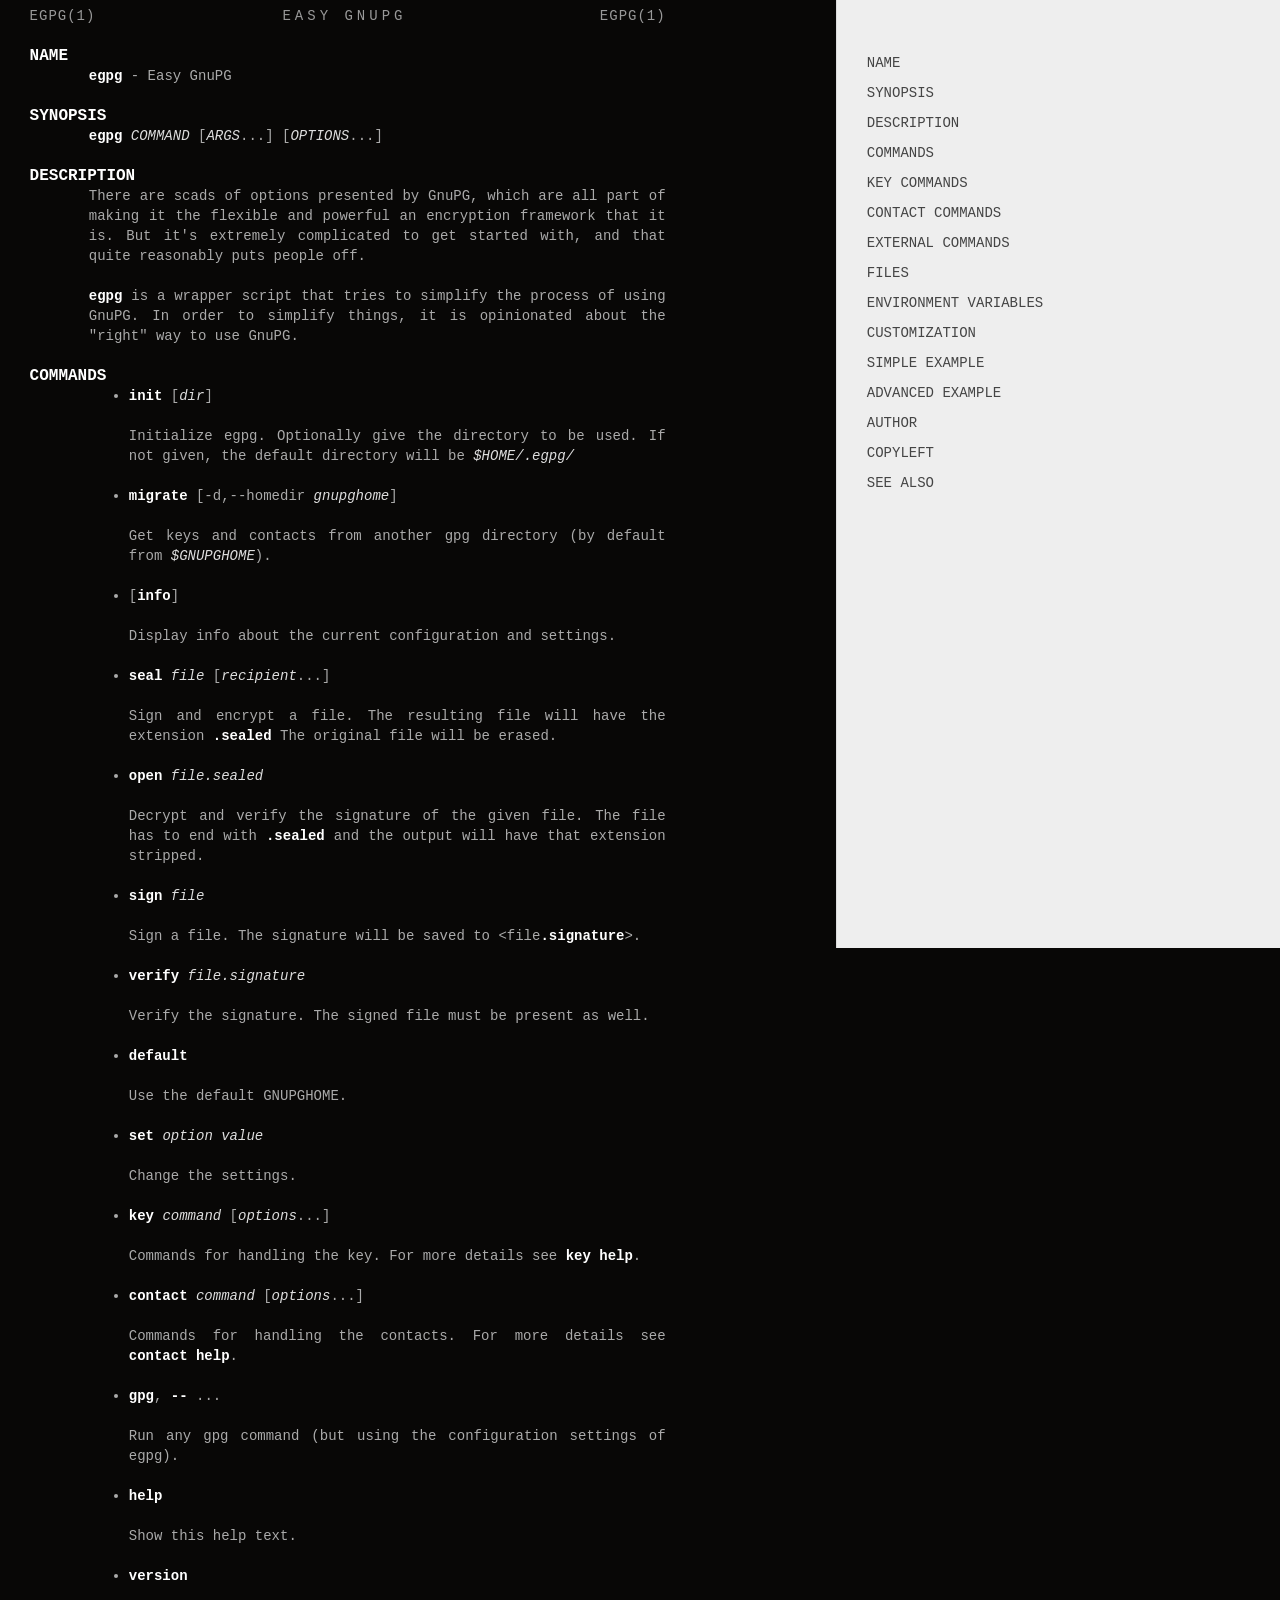
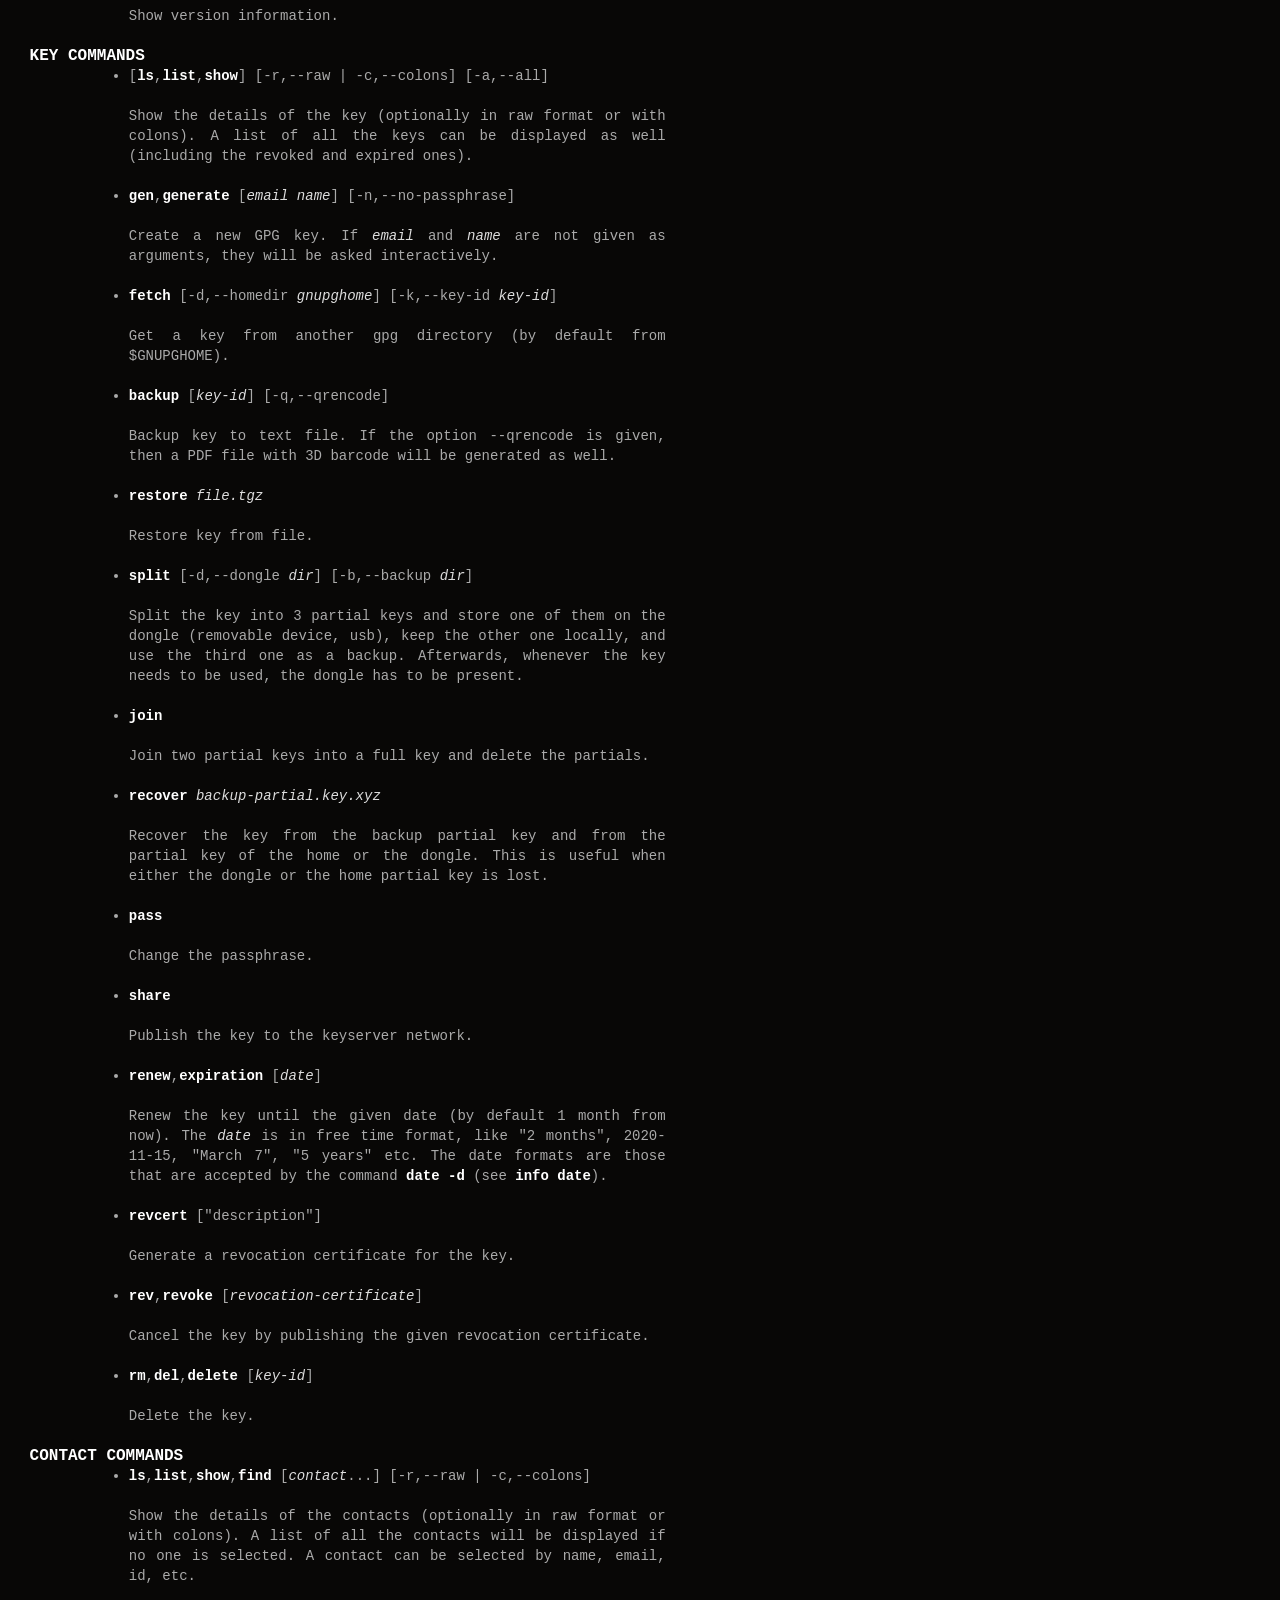
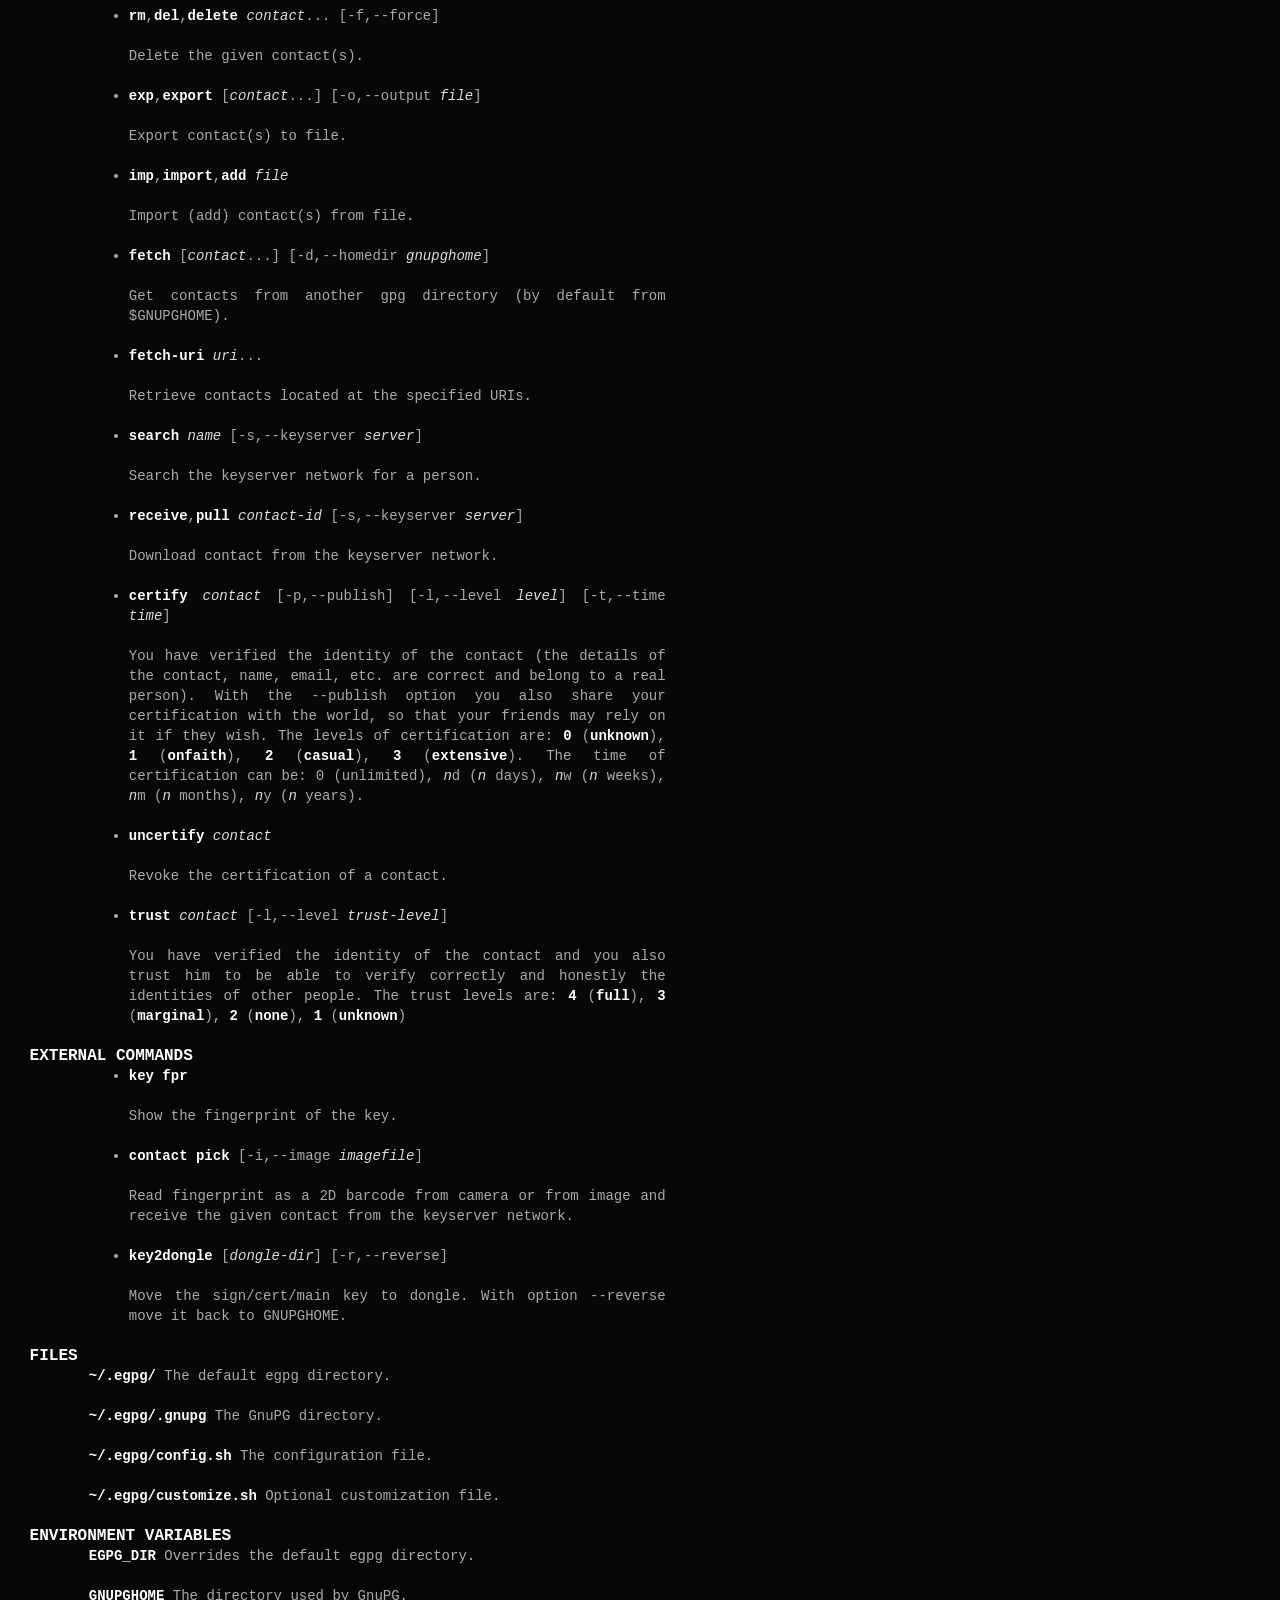
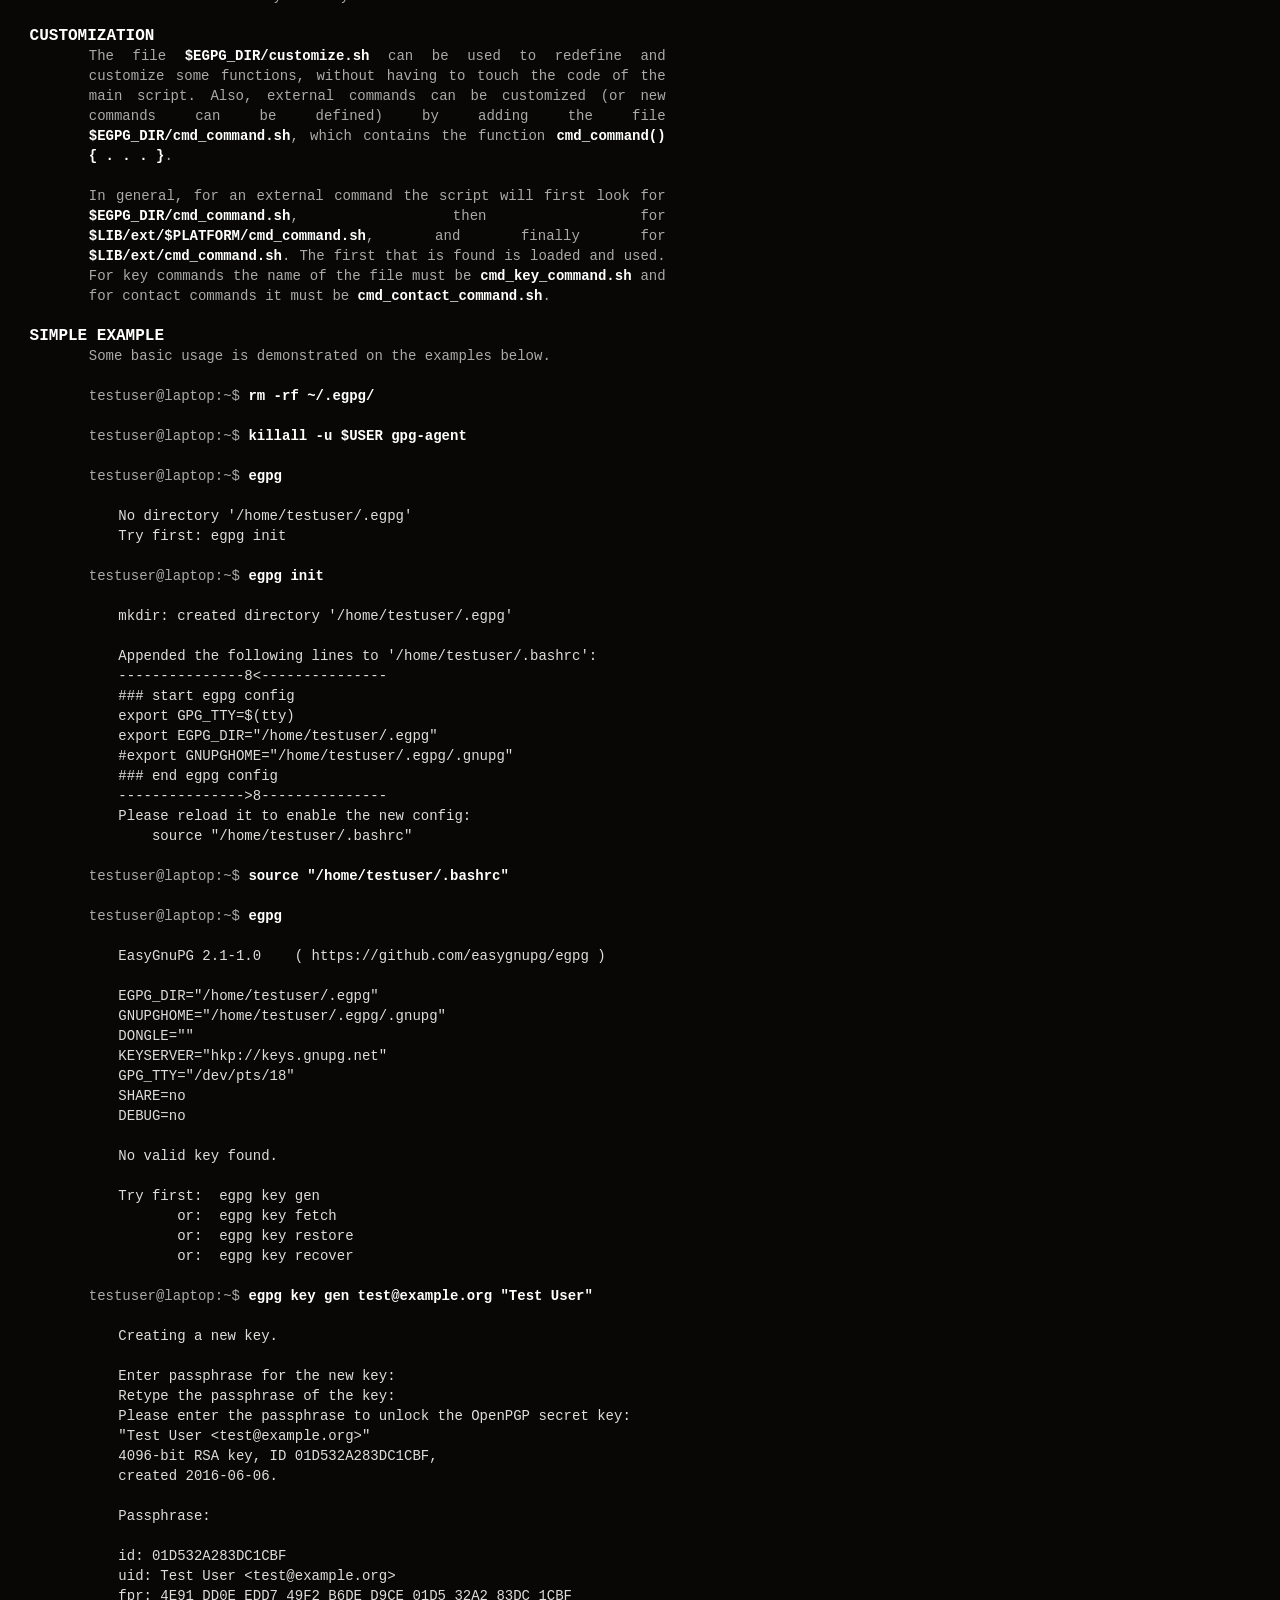
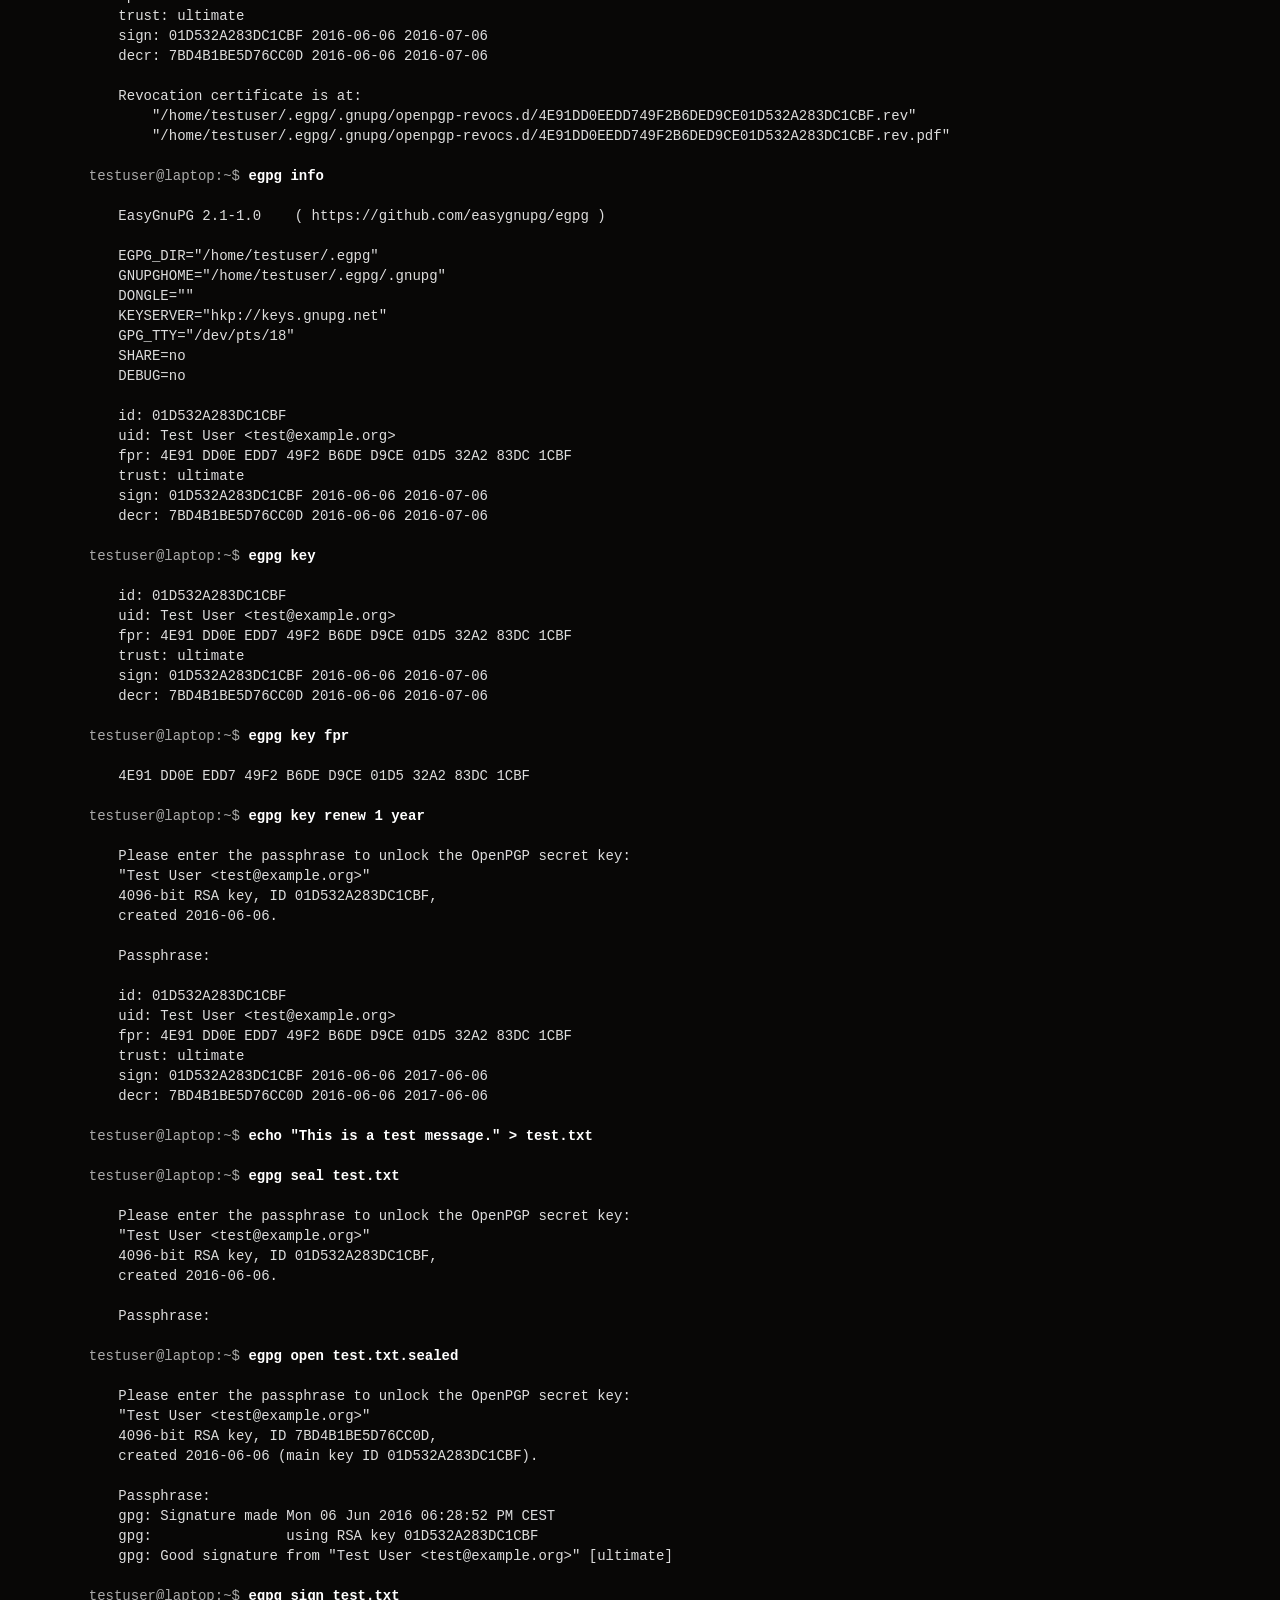
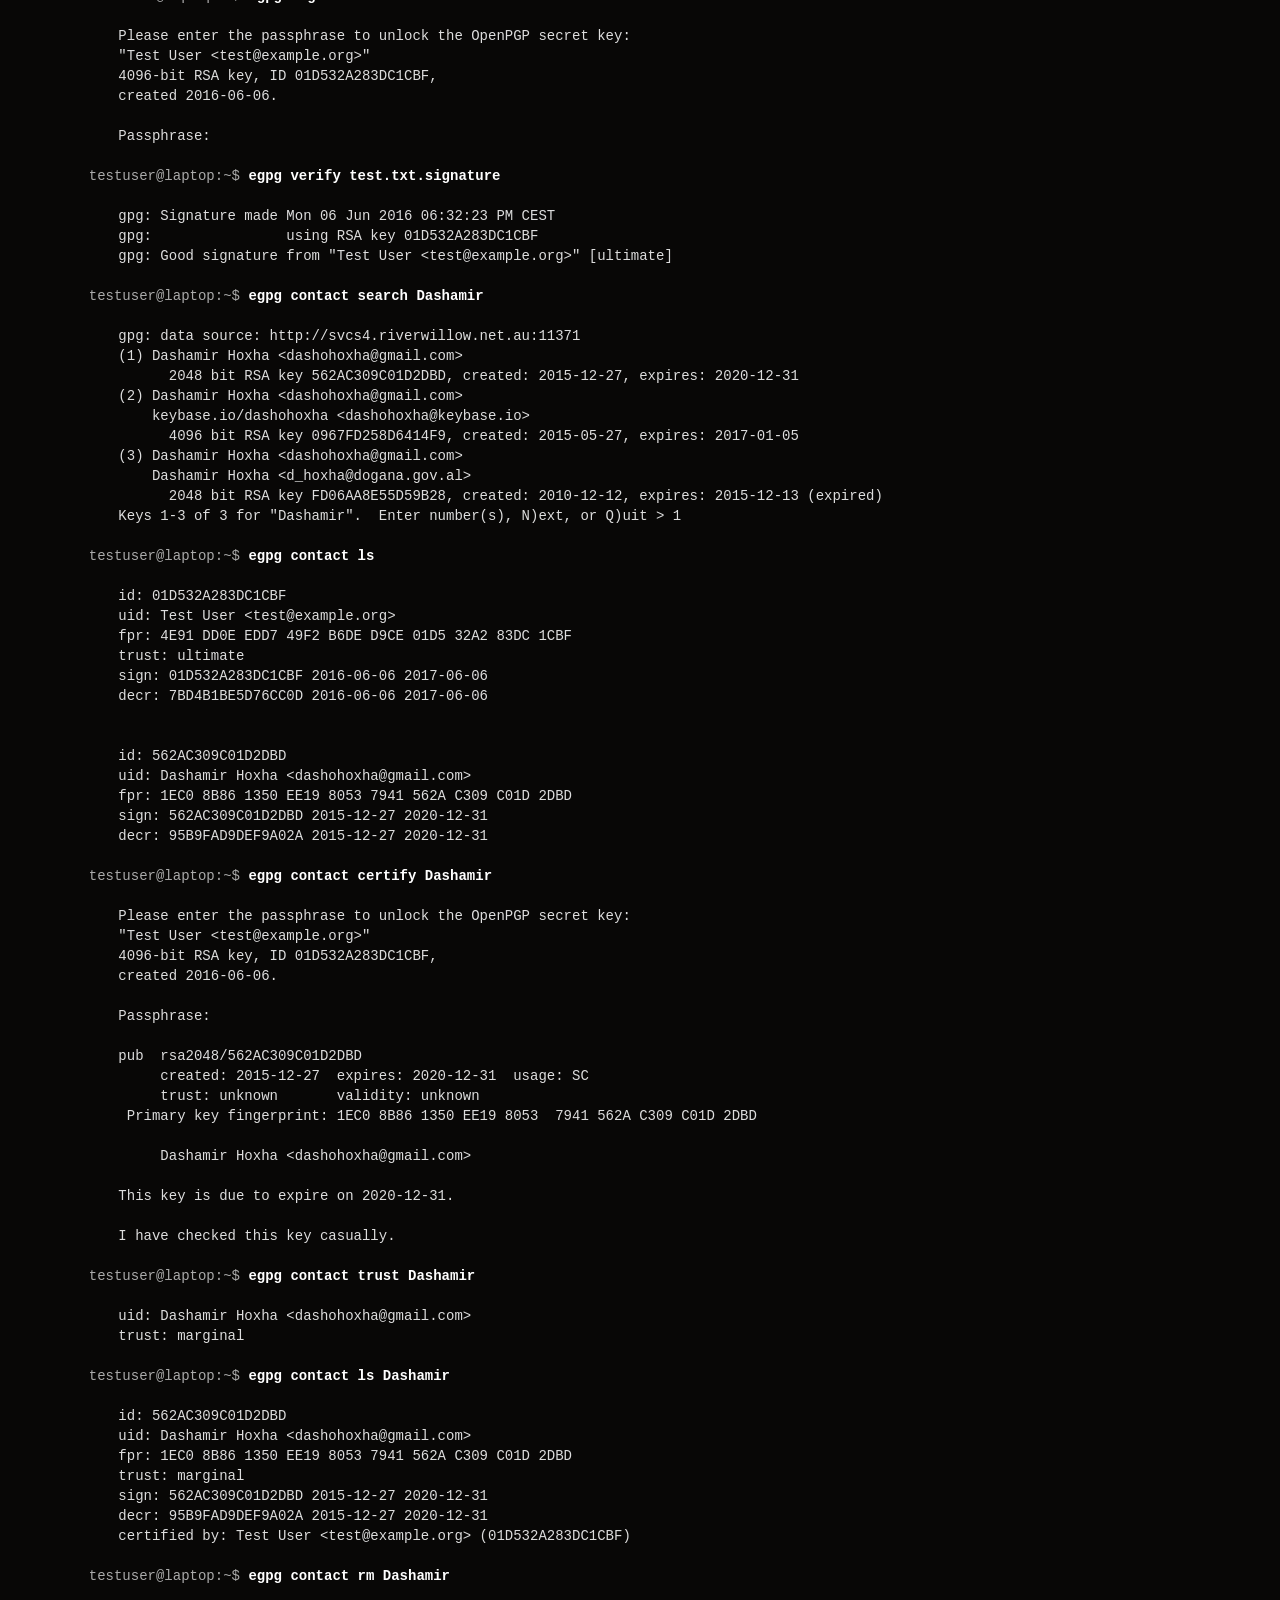
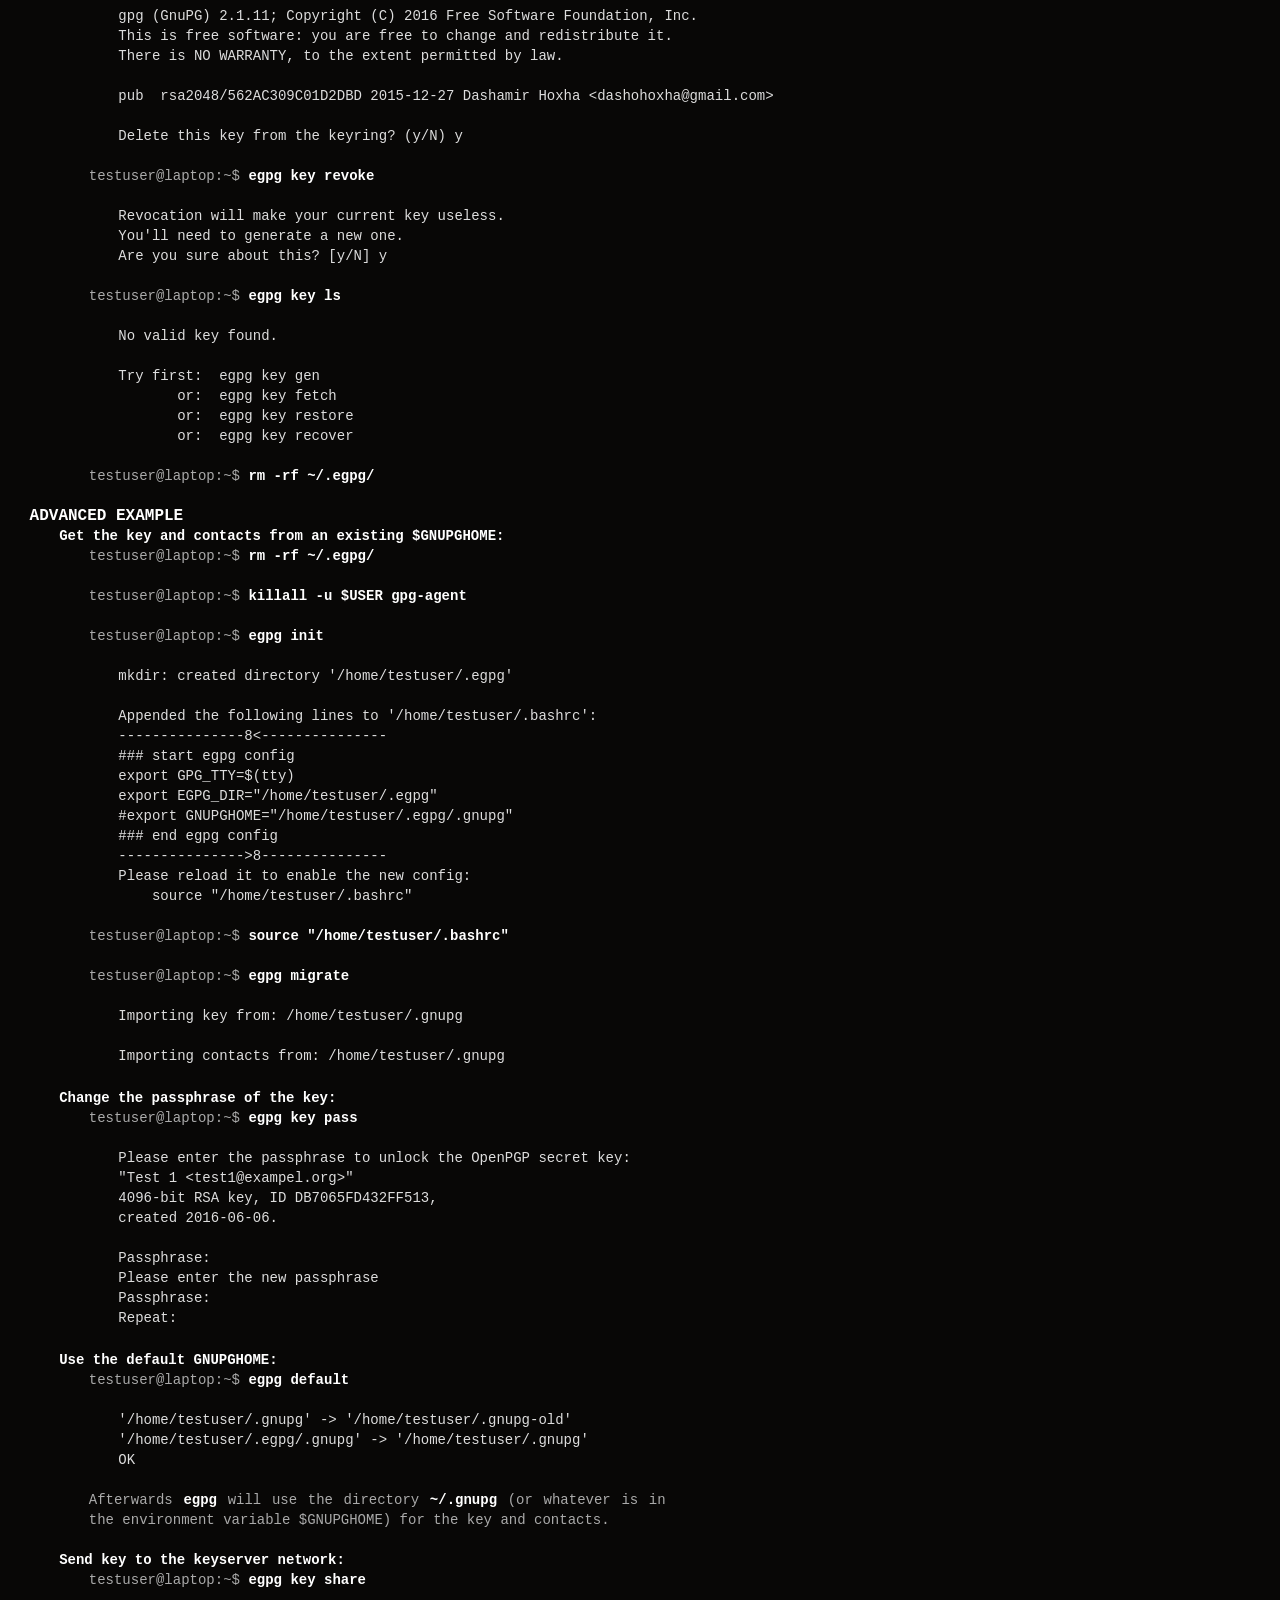
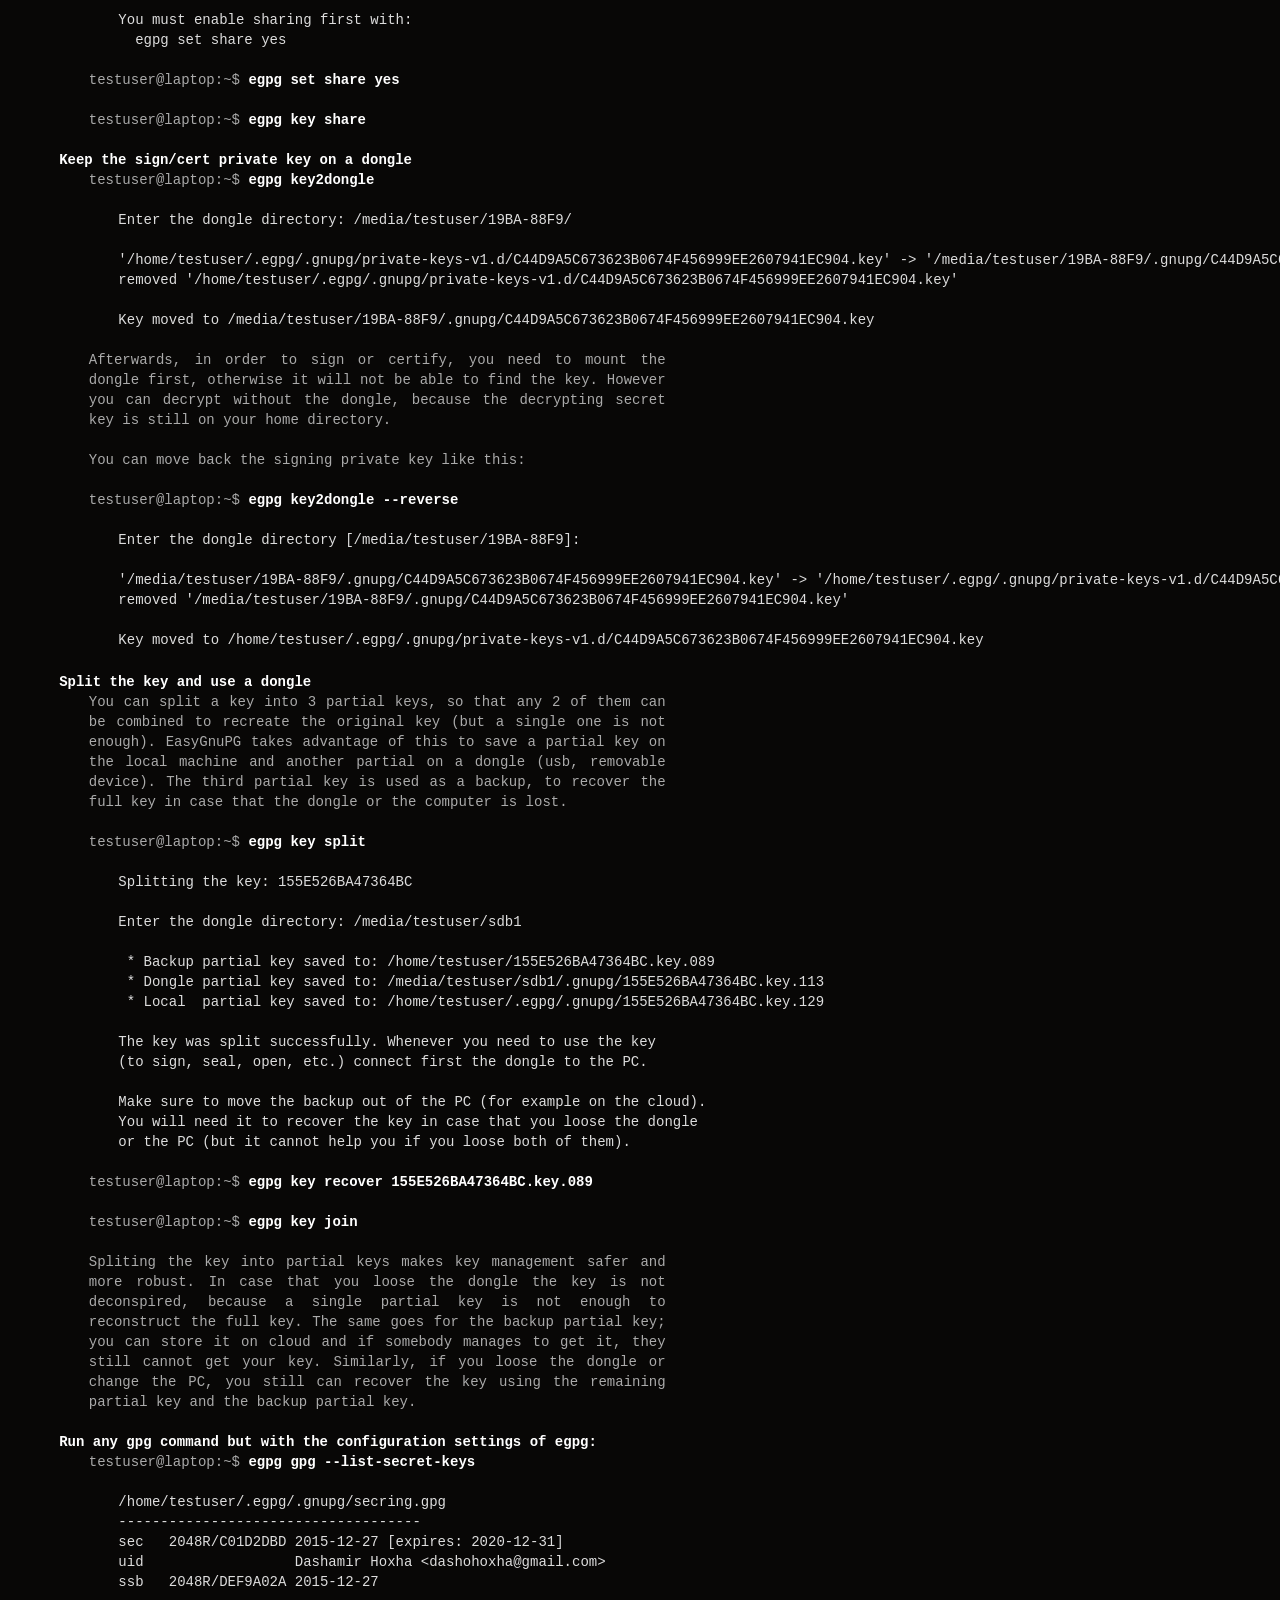
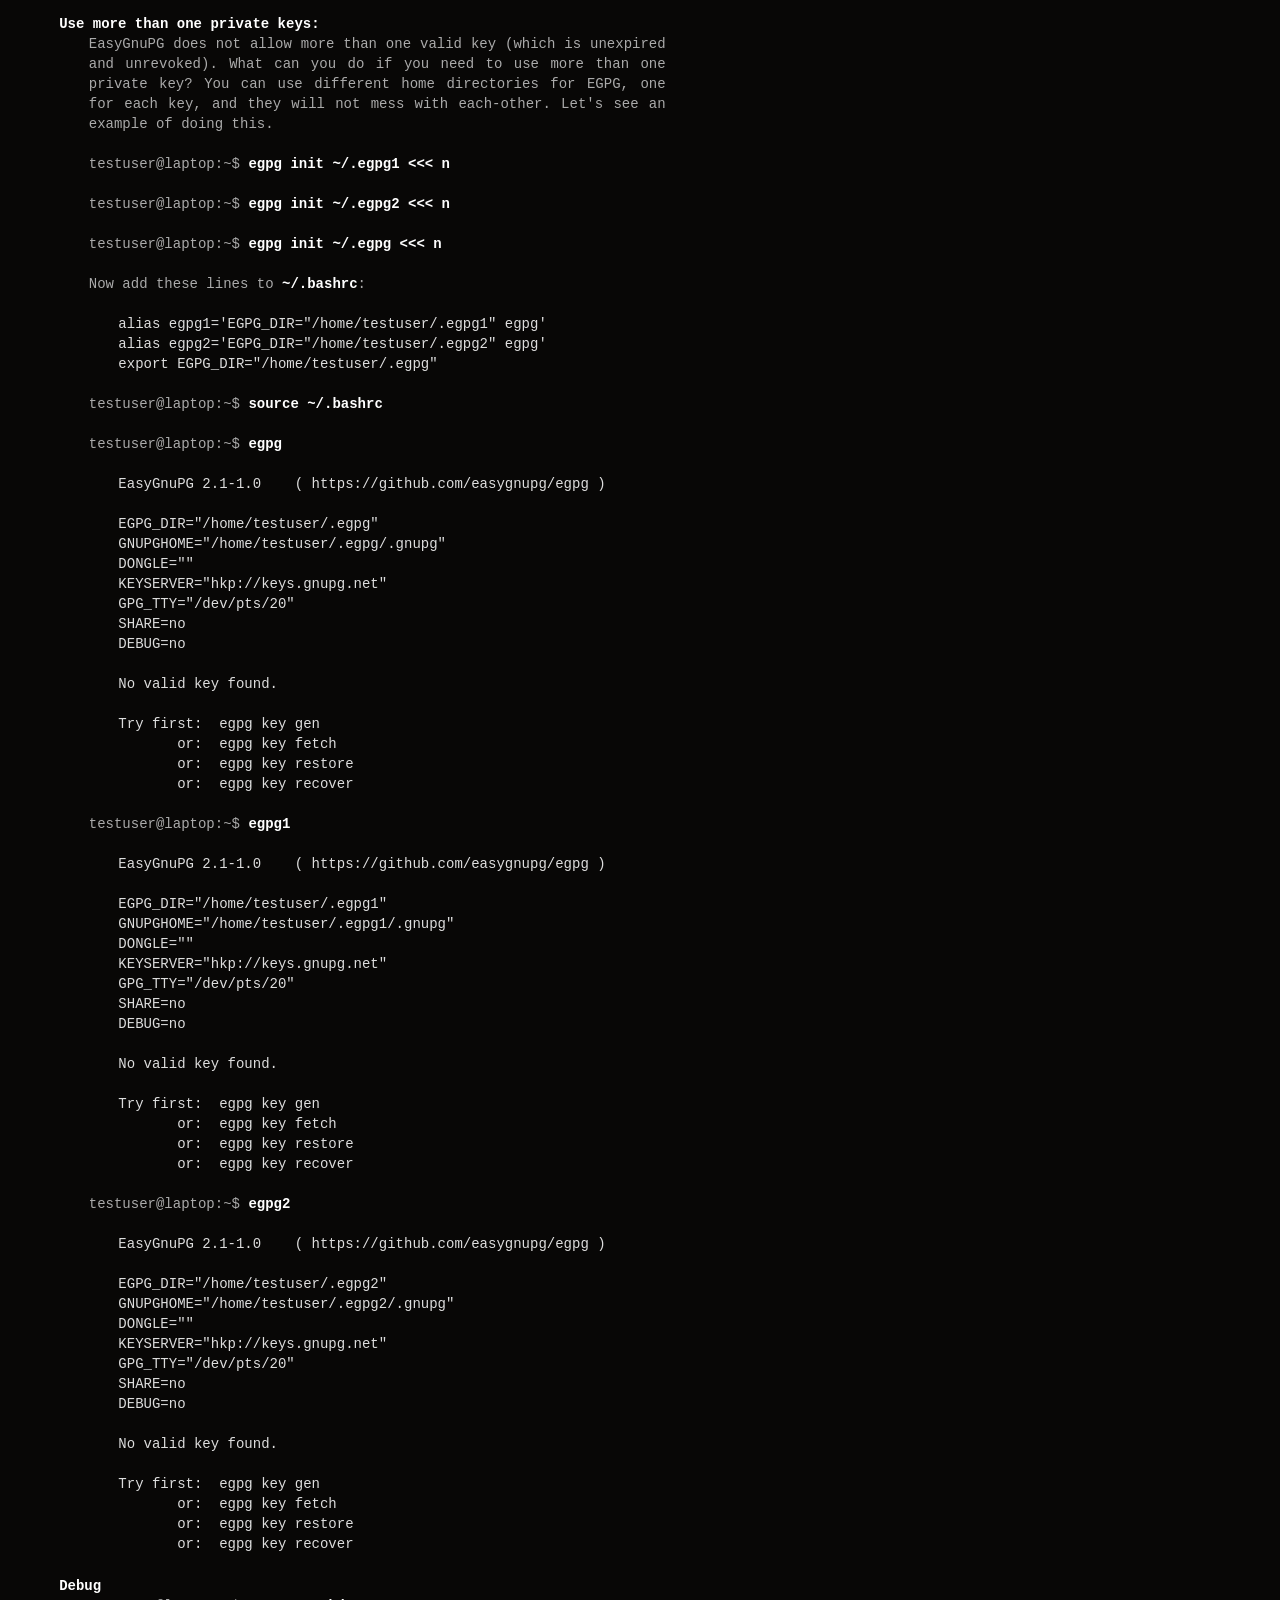
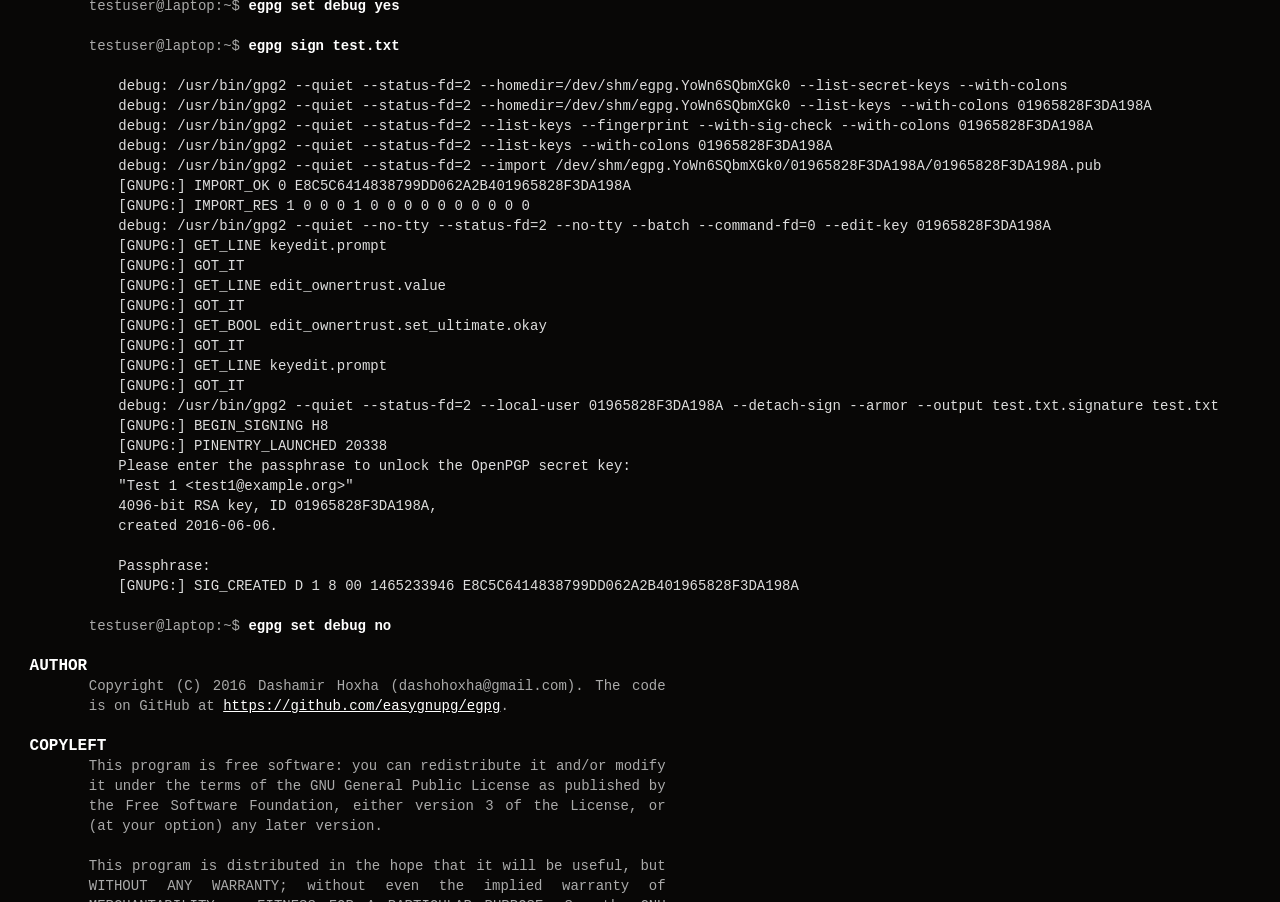
<file: gnupg-2.1/man/index.html>
<!DOCTYPE html>
<html>
<head>
  <meta http-equiv='content-type' value='text/html;charset=utf8'>
  <meta name='generator' value='Ronn/v0.7.3 (http://github.com/rtomayko/ronn/tree/0.7.3)'>
  <title>egpg(1) - Easy GnuPG</title>
  <style type='text/css' media='all'>
  /* style: man */
  body#manpage {margin:0}
  .mp {max-width:100ex;padding:0 9ex 1ex 4ex}
  .mp p,.mp pre,.mp ul,.mp ol,.mp dl {margin:0 0 20px 0}
  .mp h2 {margin:10px 0 0 0}
  .mp > p,.mp > pre,.mp > ul,.mp > ol,.mp > dl {margin-left:8ex}
  .mp h3 {margin:0 0 0 4ex}
  .mp dt {margin:0;clear:left}
  .mp dt.flush {float:left;width:8ex}
  .mp dd {margin:0 0 0 9ex}
  .mp h1,.mp h2,.mp h3,.mp h4 {clear:left}
  .mp pre {margin-bottom:20px}
  .mp pre+h2,.mp pre+h3 {margin-top:22px}
  .mp h2+pre,.mp h3+pre {margin-top:5px}
  .mp img {display:block;margin:auto}
  .mp h1.man-title {display:none}
  .mp,.mp code,.mp pre,.mp tt,.mp kbd,.mp samp,.mp h3,.mp h4 {font-family:monospace;font-size:14px;line-height:1.42857142857143}
  .mp h2 {font-size:16px;line-height:1.25}
  .mp h1 {font-size:20px;line-height:2}
  .mp {text-align:justify;background:#fff}
  .mp,.mp code,.mp pre,.mp pre code,.mp tt,.mp kbd,.mp samp {color:#131211}
  .mp h1,.mp h2,.mp h3,.mp h4 {color:#030201}
  .mp u {text-decoration:underline}
  .mp code,.mp strong,.mp b {font-weight:bold;color:#131211}
  .mp em,.mp var {font-style:italic;color:#232221;text-decoration:none}
  .mp a,.mp a:link,.mp a:hover,.mp a code,.mp a pre,.mp a tt,.mp a kbd,.mp a samp {color:#0000ff}
  .mp b.man-ref {font-weight:normal;color:#434241}
  .mp pre {padding:0 4ex}
  .mp pre code {font-weight:normal;color:#434241}
  .mp h2+pre,h3+pre {padding-left:0}
  ol.man-decor,ol.man-decor li {margin:3px 0 10px 0;padding:0;float:left;width:33%;list-style-type:none;text-transform:uppercase;color:#999;letter-spacing:1px}
  ol.man-decor {width:100%}
  ol.man-decor li.tl {text-align:left}
  ol.man-decor li.tc {text-align:center;letter-spacing:4px}
  ol.man-decor li.tr {text-align:right;float:right}
  </style>
  <style type='text/css' media='all'>
  /* style: toc */
  #man .man-navigation {display: block !important;position: fixed;top: 0;left: 113ex;height: 100%;width: 100%;padding: 48px 0 0 0;border-left: 1px solid #dbdbdb;background: #eee}
  #man .man-navigation a,#man .man-navigation a:hover,#man .man-navigation a:link,#man .man-navigation a:visited {display: block;margin: 0;padding: 5px 2px 5px 30px;color: #444;text-decoration: none}
  #man .man-navigation a:hover {color: #666;text-decoration: underline}
  </style>
  <style type='text/css' media='all'>
  /* style: 80c */
  .mp {max-width:86ex}
   
  .man-navigation {left:101ex}
  </style>
  <style type='text/css' media='all'>
  /* style: dark */
  .mp,body#manpage {background:#080706;color:#888}
  .mp,.mp code,.mp pre,.mp pre code,.mp tt,.mp kbd,.mp samp {color:#aaa}
  .mp h1,.mp h2,.mp h3,.mp h4 {color:#fff}
  .man-decor,.man-decor ol li {color:#666}
  .mp code,.mp strong,.mp b {color:#fff}
  .mp em,.mp var,.mp u {color:#ddd}
  .mp pre code {color:#ddd}
  .mp a,.mp a:link,.mp a:hover,.mp a code,.mp a pre,.mp a tt,.mp a kbd,.mp a samp {color:#fff}
  </style>
</head>
<!--
  The following styles are deprecated and will be removed at some point:
  div#man, div#man ol.man, div#man ol.head, div#man ol.man.

  The .man-page, .man-decor, .man-head, .man-foot, .man-title, and
  .man-navigation should be used instead.
-->
<body id='manpage'>
  <div class='mp' id='man'>

  <div class='man-navigation' style='display:none'>
    <a href="#NAME">NAME</a>
    <a href="#SYNOPSIS">SYNOPSIS</a>
    <a href="#DESCRIPTION">DESCRIPTION</a>
    <a href="#COMMANDS">COMMANDS</a>
    <a href="#KEY-COMMANDS">KEY COMMANDS</a>
    <a href="#CONTACT-COMMANDS">CONTACT COMMANDS</a>
    <a href="#EXTERNAL-COMMANDS">EXTERNAL COMMANDS</a>
    <a href="#FILES">FILES</a>
    <a href="#ENVIRONMENT-VARIABLES">ENVIRONMENT VARIABLES</a>
    <a href="#CUSTOMIZATION">CUSTOMIZATION</a>
    <a href="#SIMPLE-EXAMPLE">SIMPLE EXAMPLE</a>
    <a href="#ADVANCED-EXAMPLE">ADVANCED EXAMPLE</a>
    <a href="#AUTHOR">AUTHOR</a>
    <a href="#COPYLEFT">COPYLEFT</a>
    <a href="#SEE-ALSO">SEE ALSO</a>
  </div>

  <ol class='man-decor man-head man head'>
    <li class='tl'>egpg(1)</li>
    <li class='tc'>Easy GnuPG</li>
    <li class='tr'>egpg(1)</li>
  </ol>

  <h2 id="NAME">NAME</h2>
<p class="man-name">
  <code>egpg</code> - <span class="man-whatis">Easy GnuPG</span>
</p>

<h2 id="SYNOPSIS">SYNOPSIS</h2>

<p>   <code>egpg</code> <em>COMMAND</em> [<em>ARGS</em>...] [<em>OPTIONS</em>...]</p>

<h2 id="DESCRIPTION">DESCRIPTION</h2>

<p>   There are scads of options presented by GnuPG, which are all part
   of making it the flexible and powerful an encryption framework that
   it is. But it's extremely complicated to get started with, and that
   quite reasonably puts people off.</p>

<p>   <strong>egpg</strong> is a wrapper script that tries to simplify the process of
   using GnuPG. In order to simplify things, it is opinionated about
   the "right" way to use GnuPG.</p>

<h2 id="COMMANDS">COMMANDS</h2>

<ul>
<li><p><code>init</code> [<em>dir</em>]</p>

<p>  Initialize egpg. Optionally give the directory to be used.  If not
  given, the default directory will be <em>$HOME/.egpg/</em></p></li>
<li><p><code>migrate</code> [-d,--homedir <em>gnupghome</em>]</p>

<p>  Get keys and contacts from another gpg directory (by default from
  <em>$GNUPGHOME</em>).</p></li>
<li><p>[<code>info</code>]</p>

<p>  Display info about the current configuration and settings.</p></li>
<li><p><code>seal</code> <em>file</em> [<em>recipient</em>...]</p>

<p>  Sign and encrypt a file. The resulting file will have the
  extension <strong>.sealed</strong> The original file will be erased.</p></li>
<li><p><code>open</code> <em>file.sealed</em></p>

<p>  Decrypt and verify the signature of the given file.  The file has
  to end with <strong>.sealed</strong> and the output will have that extension
  stripped.</p></li>
<li><p><code>sign</code> <em>file</em></p>

<p>  Sign a file. The signature will be saved to &lt;file<strong>.signature</strong>>.</p></li>
<li><p><code>verify</code> <em>file.signature</em></p>

<p>  Verify the signature. The signed file must be present as well.</p></li>
<li><p><code>default</code></p>

<p>  Use the default GNUPGHOME.</p></li>
<li><p><code>set</code> <em>option</em> <em>value</em></p>

<p>  Change the settings.</p></li>
<li><p><code>key</code> <em>command</em> [<em>options</em>...]</p>

<p>  Commands for handling the key. For more details see <code>key help</code>.</p></li>
<li><p><code>contact</code> <em>command</em> [<em>options</em>...]</p>

<p>  Commands for handling the contacts. For more details see <code>contact help</code>.</p></li>
<li><p><code>gpg</code>, <code>--</code> ...</p>

<p>  Run any gpg command (but using the configuration settings of egpg).</p></li>
<li><p><code>help</code></p>

<p>  Show this help text.</p></li>
<li><p><code>version</code></p>

<p>  Show version information.</p></li>
</ul>


<h2 id="KEY-COMMANDS">KEY COMMANDS</h2>

<ul>
<li><p>[<code>ls</code>,<code>list</code>,<code>show</code>] [-r,--raw | -c,--colons] [-a,--all]</p>

<p>  Show the details of the key (optionally in raw format or with
  colons). A list of all the keys can be displayed as well
  (including the revoked and expired ones).</p></li>
<li><p><code>gen</code>,<code>generate</code> [<em>email</em> <em>name</em>] [-n,--no-passphrase]</p>

<p>  Create a new GPG key. If <em>email</em> and <em>name</em> are not given as
  arguments, they will be asked interactively.</p></li>
<li><p><code>fetch</code> [-d,--homedir <em>gnupghome</em>] [-k,--key-id <em>key-id</em>]</p>

<p>  Get a key from another gpg directory (by default from $GNUPGHOME).</p></li>
<li><p><code>backup</code> [<em>key-id</em>] [-q,--qrencode]</p>

<p>  Backup key to text file. If the option --qrencode is given, then a
  PDF file with 3D barcode will be generated as well.</p></li>
<li><p><code>restore</code> <em>file.tgz</em></p>

<p>  Restore key from file.</p></li>
<li><p><code>split</code> [-d,--dongle <em>dir</em>] [-b,--backup <em>dir</em>]</p>

<p>  Split the key into 3 partial keys and store one of them on the
  dongle (removable device, usb), keep the other one locally, and
  use the third one as a backup. Afterwards, whenever the key needs
  to be used, the dongle has to be present.</p></li>
<li><p><code>join</code></p>

<p>  Join two partial keys into a full key and delete the partials.</p></li>
<li><p><code>recover</code> <em>backup-partial.key.xyz</em></p>

<p>  Recover the key from the backup partial key and from the partial
  key of the home or the dongle. This is useful when either the
  dongle or the home partial key is lost.</p></li>
<li><p><code>pass</code></p>

<p>  Change the passphrase.</p></li>
<li><p><code>share</code></p>

<p>  Publish the key to the keyserver network.</p></li>
<li><p><code>renew</code>,<code>expiration</code> [<em>date</em>]</p>

<p>  Renew the key until the given date (by default 1 month from now).
  The <em>date</em> is in free time format, like "2 months", 2020-11-15,
  "March 7", "5 years" etc. The date formats are those that are
  accepted by the command <code>date -d</code> (see <code>info date</code>).</p></li>
<li><p><code>revcert</code> ["description"]</p>

<p>  Generate a revocation certificate for the key.</p></li>
<li><p><code>rev</code>,<code>revoke</code> [<em>revocation-certificate</em>]</p>

<p>  Cancel the key by publishing the given revocation certificate.</p></li>
<li><p><code>rm</code>,<code>del</code>,<code>delete</code> [<em>key-id</em>]</p>

<p>  Delete the key.</p></li>
</ul>


<h2 id="CONTACT-COMMANDS">CONTACT COMMANDS</h2>

<ul>
<li><p><code>ls</code>,<code>list</code>,<code>show</code>,<code>find</code> [<em>contact</em>...] [-r,--raw | -c,--colons]</p>

<p>  Show the details of the contacts (optionally in raw format or with
  colons). A list of all the contacts will be displayed if no one is
  selected. A contact can be selected by name, email, id, etc.</p></li>
<li><p><code>rm</code>,<code>del</code>,<code>delete</code> <em>contact</em>... [-f,--force]</p>

<p>  Delete the given contact(s).</p></li>
<li><p><code>exp</code>,<code>export</code> [<em>contact</em>...] [-o,--output <em>file</em>]</p>

<p>  Export contact(s) to file.</p></li>
<li><p><code>imp</code>,<code>import</code>,<code>add</code> <em>file</em></p>

<p>  Import (add) contact(s) from file.</p></li>
<li><p><code>fetch</code> [<em>contact</em>...] [-d,--homedir <em>gnupghome</em>]</p>

<p>  Get contacts from another gpg directory (by default from $GNUPGHOME).</p></li>
<li><p><code>fetch-uri</code> <em>uri</em>...</p>

<p>  Retrieve contacts located at the specified URIs.</p></li>
<li><p><code>search</code> <em>name</em> [-s,--keyserver <em>server</em>]</p>

<p>  Search the keyserver network for a person.</p></li>
<li><p><code>receive</code>,<code>pull</code> <em>contact-id</em> [-s,--keyserver <em>server</em>]</p>

<p>  Download contact from the keyserver network.</p></li>
<li><p><code>certify</code> <em>contact</em> [-p,--publish] [-l,--level <em>level</em>] [-t,--time <em>time</em>]</p>

<p>  You have verified the identity of the contact (the details of the
  contact, name, email, etc. are correct and belong to a real
  person).  With the --publish option you also share your
  certification with the world, so that your friends may rely on it
  if they wish.  The levels of certification are: <code>0</code> (<code>unknown</code>),
  <code>1</code> (<code>onfaith</code>), <code>2</code> (<code>casual</code>), <code>3</code> (<code>extensive</code>).  The time of
  certification can be: 0 (unlimited), <em>n</em>d (<em>n</em> days), <em>n</em>w (<em>n</em>
  weeks), <em>n</em>m (<em>n</em> months), <em>n</em>y (<em>n</em> years).</p></li>
<li><p><code>uncertify</code> <em>contact</em></p>

<p>  Revoke the certification of a contact.</p></li>
<li><p><code>trust</code> <em>contact</em> [-l,--level <em>trust-level</em>]</p>

<p>  You have verified the identity of the contact and you also trust
  him to be able to verify correctly and honestly the identities of
  other people. The trust levels are: <code>4</code> (<code>full</code>), <code>3</code>
  (<code>marginal</code>), <code>2</code> (<code>none</code>), <code>1</code> (<code>unknown</code>)</p></li>
</ul>


<h2 id="EXTERNAL-COMMANDS">EXTERNAL COMMANDS</h2>

<ul>
<li><p><code>key fpr</code></p>

<p>  Show the fingerprint of the key.</p></li>
<li><p><code>contact pick</code> [-i,--image <em>imagefile</em>]</p>

<p>  Read fingerprint as a 2D barcode from camera or from image and
  receive the given contact from the keyserver network.</p></li>
<li><p><code>key2dongle</code> [<em>dongle-dir</em>] [-r,--reverse]</p>

<p>  Move the sign/cert/main key to dongle.
  With option --reverse move it back to GNUPGHOME.</p></li>
</ul>


<h2 id="FILES">FILES</h2>

<p>   <code>~/.egpg/</code>
          The default egpg directory.</p>

<p>   <code>~/.egpg/.gnupg</code>
          The GnuPG directory.</p>

<p>   <code>~/.egpg/config.sh</code>
          The configuration file.</p>

<p>   <code>~/.egpg/customize.sh</code>
          Optional customization file.</p>

<h2 id="ENVIRONMENT-VARIABLES">ENVIRONMENT VARIABLES</h2>

<p>   <code>EGPG_DIR</code>
          Overrides the default egpg directory.</p>

<p>   <code>GNUPGHOME</code>
          The directory used by GnuPG.</p>

<h2 id="CUSTOMIZATION">CUSTOMIZATION</h2>

<p>The file <code>$EGPG_DIR/customize.sh</code> can be used to redefine and
customize some functions, without having to touch the code of the main
script.  Also, external commands can be customized (or new commands
can be defined) by adding the file <code>$EGPG_DIR/cmd_command.sh</code>, which
contains the function <code>cmd_command() { . . . }</code>.</p>

<p>In general, for an external command the script will first look for
<code>$EGPG_DIR/cmd_command.sh</code>, then for
<code>$LIB/ext/$PLATFORM/cmd_command.sh</code>, and finally for
<code>$LIB/ext/cmd_command.sh</code>.  The first that is found is loaded and
used. For key commands the name of the file must be
<code>cmd_key_command.sh</code> and for contact commands it must be
<code>cmd_contact_command.sh</code>.</p>

<h2 id="SIMPLE-EXAMPLE">SIMPLE EXAMPLE</h2>

<p>   Some basic usage is demonstrated on the examples below.</p>

<p>   testuser@laptop:~$ <code>rm -rf ~/.egpg/</code></p>

<p>   testuser@laptop:~$ <code>killall -u $USER gpg-agent</code></p>

<p>   testuser@laptop:~$ <code>egpg</code></p>

<pre><code>No directory '/home/testuser/.egpg'
Try first: egpg init
</code></pre>

<p>   testuser@laptop:~$ <code>egpg init</code></p>

<pre><code>mkdir: created directory '/home/testuser/.egpg'

Appended the following lines to '/home/testuser/.bashrc':
---------------8&lt;---------------
### start egpg config
export GPG_TTY=$(tty)
export EGPG_DIR="/home/testuser/.egpg"
#export GNUPGHOME="/home/testuser/.egpg/.gnupg"
### end egpg config
---------------&gt;8---------------
Please reload it to enable the new config:
    source "/home/testuser/.bashrc"
</code></pre>

<p>   testuser@laptop:~$ <code>source "/home/testuser/.bashrc"</code></p>

<p>   testuser@laptop:~$ <code>egpg</code></p>

<pre><code>EasyGnuPG 2.1-1.0    ( https://github.com/easygnupg/egpg )

EGPG_DIR="/home/testuser/.egpg"
GNUPGHOME="/home/testuser/.egpg/.gnupg"
DONGLE=""
KEYSERVER="hkp://keys.gnupg.net"
GPG_TTY="/dev/pts/18"
SHARE=no
DEBUG=no

No valid key found.

Try first:  egpg key gen
       or:  egpg key fetch
       or:  egpg key restore
       or:  egpg key recover
</code></pre>

<p>   testuser@laptop:~$ <code>egpg key gen test@example.org "Test User"</code></p>

<pre><code>Creating a new key.

Enter passphrase for the new key: 
Retype the passphrase of the key: 
Please enter the passphrase to unlock the OpenPGP secret key:
"Test User &lt;test@example.org&gt;"
4096-bit RSA key, ID 01D532A283DC1CBF,
created 2016-06-06.

Passphrase: 

id: 01D532A283DC1CBF
uid: Test User &lt;test@example.org&gt;
fpr: 4E91 DD0E EDD7 49F2 B6DE D9CE 01D5 32A2 83DC 1CBF 
trust: ultimate
sign: 01D532A283DC1CBF 2016-06-06 2016-07-06 
decr: 7BD4B1BE5D76CC0D 2016-06-06 2016-07-06 

Revocation certificate is at: 
    "/home/testuser/.egpg/.gnupg/openpgp-revocs.d/4E91DD0EEDD749F2B6DED9CE01D532A283DC1CBF.rev"
    "/home/testuser/.egpg/.gnupg/openpgp-revocs.d/4E91DD0EEDD749F2B6DED9CE01D532A283DC1CBF.rev.pdf"
</code></pre>

<p>   testuser@laptop:~$ <code>egpg info</code></p>

<pre><code>EasyGnuPG 2.1-1.0    ( https://github.com/easygnupg/egpg )

EGPG_DIR="/home/testuser/.egpg"
GNUPGHOME="/home/testuser/.egpg/.gnupg"
DONGLE=""
KEYSERVER="hkp://keys.gnupg.net"
GPG_TTY="/dev/pts/18"
SHARE=no
DEBUG=no

id: 01D532A283DC1CBF
uid: Test User &lt;test@example.org&gt;
fpr: 4E91 DD0E EDD7 49F2 B6DE D9CE 01D5 32A2 83DC 1CBF 
trust: ultimate
sign: 01D532A283DC1CBF 2016-06-06 2016-07-06 
decr: 7BD4B1BE5D76CC0D 2016-06-06 2016-07-06 
</code></pre>

<p>   testuser@laptop:~$ <code>egpg key</code></p>

<pre><code>id: 01D532A283DC1CBF
uid: Test User &lt;test@example.org&gt;
fpr: 4E91 DD0E EDD7 49F2 B6DE D9CE 01D5 32A2 83DC 1CBF 
trust: ultimate
sign: 01D532A283DC1CBF 2016-06-06 2016-07-06 
decr: 7BD4B1BE5D76CC0D 2016-06-06 2016-07-06 
</code></pre>

<p>   testuser@laptop:~$ <code>egpg key fpr</code></p>

<pre><code>4E91 DD0E EDD7 49F2 B6DE D9CE 01D5 32A2 83DC 1CBF
</code></pre>

<p>   testuser@laptop:~$ <code>egpg key renew 1 year</code></p>

<pre><code>Please enter the passphrase to unlock the OpenPGP secret key:
"Test User &lt;test@example.org&gt;"
4096-bit RSA key, ID 01D532A283DC1CBF,
created 2016-06-06.

Passphrase: 

id: 01D532A283DC1CBF
uid: Test User &lt;test@example.org&gt;
fpr: 4E91 DD0E EDD7 49F2 B6DE D9CE 01D5 32A2 83DC 1CBF 
trust: ultimate
sign: 01D532A283DC1CBF 2016-06-06 2017-06-06 
decr: 7BD4B1BE5D76CC0D 2016-06-06 2017-06-06 
</code></pre>

<p>   testuser@laptop:~$ <code>echo "This is a test message." &gt; test.txt</code></p>

<p>   testuser@laptop:~$ <code>egpg seal test.txt</code></p>

<pre><code>Please enter the passphrase to unlock the OpenPGP secret key:
"Test User &lt;test@example.org&gt;"
4096-bit RSA key, ID 01D532A283DC1CBF,
created 2016-06-06.

Passphrase: 
</code></pre>

<p>   testuser@laptop:~$ <code>egpg open test.txt.sealed</code></p>

<pre><code>Please enter the passphrase to unlock the OpenPGP secret key:
"Test User &lt;test@example.org&gt;"
4096-bit RSA key, ID 7BD4B1BE5D76CC0D,
created 2016-06-06 (main key ID 01D532A283DC1CBF).

Passphrase: 
gpg: Signature made Mon 06 Jun 2016 06:28:52 PM CEST
gpg:                using RSA key 01D532A283DC1CBF
gpg: Good signature from "Test User &lt;test@example.org&gt;" [ultimate]
</code></pre>

<p>   testuser@laptop:~$ <code>egpg sign test.txt</code></p>

<pre><code>Please enter the passphrase to unlock the OpenPGP secret key:
"Test User &lt;test@example.org&gt;"
4096-bit RSA key, ID 01D532A283DC1CBF,
created 2016-06-06.

Passphrase: 
</code></pre>

<p>   testuser@laptop:~$ <code>egpg verify test.txt.signature</code></p>

<pre><code>gpg: Signature made Mon 06 Jun 2016 06:32:23 PM CEST
gpg:                using RSA key 01D532A283DC1CBF
gpg: Good signature from "Test User &lt;test@example.org&gt;" [ultimate]
</code></pre>

<p>   testuser@laptop:~$ <code>egpg contact search Dashamir</code></p>

<pre><code>gpg: data source: http://svcs4.riverwillow.net.au:11371
(1) Dashamir Hoxha &lt;dashohoxha@gmail.com&gt;
      2048 bit RSA key 562AC309C01D2DBD, created: 2015-12-27, expires: 2020-12-31
(2) Dashamir Hoxha &lt;dashohoxha@gmail.com&gt;
    keybase.io/dashohoxha &lt;dashohoxha@keybase.io&gt;
      4096 bit RSA key 0967FD258D6414F9, created: 2015-05-27, expires: 2017-01-05
(3) Dashamir Hoxha &lt;dashohoxha@gmail.com&gt;
    Dashamir Hoxha &lt;d_hoxha@dogana.gov.al&gt;
      2048 bit RSA key FD06AA8E55D59B28, created: 2010-12-12, expires: 2015-12-13 (expired)
Keys 1-3 of 3 for "Dashamir".  Enter number(s), N)ext, or Q)uit &gt; 1
</code></pre>

<p>   testuser@laptop:~$ <code>egpg contact ls</code></p>

<pre><code>id: 01D532A283DC1CBF
uid: Test User &lt;test@example.org&gt;
fpr: 4E91 DD0E EDD7 49F2 B6DE D9CE 01D5 32A2 83DC 1CBF 
trust: ultimate
sign: 01D532A283DC1CBF 2016-06-06 2017-06-06 
decr: 7BD4B1BE5D76CC0D 2016-06-06 2017-06-06 


id: 562AC309C01D2DBD
uid: Dashamir Hoxha &lt;dashohoxha@gmail.com&gt;
fpr: 1EC0 8B86 1350 EE19 8053 7941 562A C309 C01D 2DBD 
sign: 562AC309C01D2DBD 2015-12-27 2020-12-31 
decr: 95B9FAD9DEF9A02A 2015-12-27 2020-12-31 
</code></pre>

<p>   testuser@laptop:~$ <code>egpg contact certify Dashamir</code></p>

<pre><code>Please enter the passphrase to unlock the OpenPGP secret key:
"Test User &lt;test@example.org&gt;"
4096-bit RSA key, ID 01D532A283DC1CBF,
created 2016-06-06.

Passphrase: 

pub  rsa2048/562AC309C01D2DBD
     created: 2015-12-27  expires: 2020-12-31  usage: SC  
     trust: unknown       validity: unknown
 Primary key fingerprint: 1EC0 8B86 1350 EE19 8053  7941 562A C309 C01D 2DBD

     Dashamir Hoxha &lt;dashohoxha@gmail.com&gt;

This key is due to expire on 2020-12-31.

I have checked this key casually.
</code></pre>

<p>   testuser@laptop:~$ <code>egpg contact trust Dashamir</code></p>

<pre><code>uid: Dashamir Hoxha &lt;dashohoxha@gmail.com&gt;
trust: marginal
</code></pre>

<p>   testuser@laptop:~$ <code>egpg contact ls Dashamir</code></p>

<pre><code>id: 562AC309C01D2DBD
uid: Dashamir Hoxha &lt;dashohoxha@gmail.com&gt;
fpr: 1EC0 8B86 1350 EE19 8053 7941 562A C309 C01D 2DBD 
trust: marginal
sign: 562AC309C01D2DBD 2015-12-27 2020-12-31 
decr: 95B9FAD9DEF9A02A 2015-12-27 2020-12-31 
certified by: Test User &lt;test@example.org&gt; (01D532A283DC1CBF)
</code></pre>

<p>   testuser@laptop:~$ <code>egpg contact rm Dashamir</code></p>

<pre><code>gpg (GnuPG) 2.1.11; Copyright (C) 2016 Free Software Foundation, Inc.
This is free software: you are free to change and redistribute it.
There is NO WARRANTY, to the extent permitted by law.

pub  rsa2048/562AC309C01D2DBD 2015-12-27 Dashamir Hoxha &lt;dashohoxha@gmail.com&gt;

Delete this key from the keyring? (y/N) y
</code></pre>

<p>   testuser@laptop:~$ <code>egpg key revoke</code></p>

<pre><code>Revocation will make your current key useless.
You'll need to generate a new one.
Are you sure about this? [y/N] y
</code></pre>

<p>   testuser@laptop:~$ <code>egpg key ls</code></p>

<pre><code>No valid key found.

Try first:  egpg key gen
       or:  egpg key fetch
       or:  egpg key restore
       or:  egpg key recover
</code></pre>

<p>   testuser@laptop:~$ <code>rm -rf ~/.egpg/</code></p>

<h2 id="ADVANCED-EXAMPLE">ADVANCED EXAMPLE</h2>

<h3 id="Get-the-key-and-contacts-from-an-existing-GNUPGHOME-">Get the key and contacts from an existing $GNUPGHOME:</h3>

<p>   testuser@laptop:~$ <code>rm -rf ~/.egpg/</code></p>

<p>   testuser@laptop:~$ <code>killall -u $USER gpg-agent</code></p>

<p>   testuser@laptop:~$ <code>egpg init</code></p>

<pre><code>mkdir: created directory '/home/testuser/.egpg'

Appended the following lines to '/home/testuser/.bashrc':
---------------8&lt;---------------
### start egpg config
export GPG_TTY=$(tty)
export EGPG_DIR="/home/testuser/.egpg"
#export GNUPGHOME="/home/testuser/.egpg/.gnupg"
### end egpg config
---------------&gt;8---------------
Please reload it to enable the new config:
    source "/home/testuser/.bashrc"
</code></pre>

<p>   testuser@laptop:~$ <code>source "/home/testuser/.bashrc"</code></p>

<p>   testuser@laptop:~$ <code>egpg migrate</code></p>

<pre><code>Importing key from: /home/testuser/.gnupg

Importing contacts from: /home/testuser/.gnupg
</code></pre>

<h3 id="Change-the-passphrase-of-the-key-">Change the passphrase of the key:</h3>

<p>   testuser@laptop:~$ <code>egpg key pass</code></p>

<pre><code>Please enter the passphrase to unlock the OpenPGP secret key:
"Test 1 &lt;test1@exampel.org&gt;"
4096-bit RSA key, ID DB7065FD432FF513,
created 2016-06-06.

Passphrase: 
Please enter the new passphrase
Passphrase: 
Repeat: 
</code></pre>

<h3 id="Use-the-default-GNUPGHOME-">Use the default GNUPGHOME:</h3>

<p>   testuser@laptop:~$ <code>egpg default</code></p>

<pre><code>'/home/testuser/.gnupg' -&gt; '/home/testuser/.gnupg-old'
'/home/testuser/.egpg/.gnupg' -&gt; '/home/testuser/.gnupg'
OK
</code></pre>

<p>   Afterwards <code>egpg</code> will use the directory <code>~/.gnupg</code> (or whatever is
   in the environment variable $GNUPGHOME) for the key and contacts.</p>

<h3 id="Send-key-to-the-keyserver-network-">Send key to the keyserver network:</h3>

<p>   testuser@laptop:~$ <code>egpg key share</code></p>

<pre><code>You must enable sharing first with:
  egpg set share yes
</code></pre>

<p>   testuser@laptop:~$ <code>egpg set share yes</code></p>

<p>   testuser@laptop:~$ <code>egpg key share</code></p>

<h3 id="Keep-the-sign-cert-private-key-on-a-dongle">Keep the sign/cert private key on a dongle</h3>

<p>   testuser@laptop:~$ <code>egpg key2dongle</code></p>

<pre><code>Enter the dongle directory: /media/testuser/19BA-88F9/

'/home/testuser/.egpg/.gnupg/private-keys-v1.d/C44D9A5C673623B0674F456999EE2607941EC904.key' -&gt; '/media/testuser/19BA-88F9/.gnupg/C44D9A5C673623B0674F456999EE2607941EC904.key'
removed '/home/testuser/.egpg/.gnupg/private-keys-v1.d/C44D9A5C673623B0674F456999EE2607941EC904.key'

Key moved to /media/testuser/19BA-88F9/.gnupg/C44D9A5C673623B0674F456999EE2607941EC904.key 
</code></pre>

<p>   Afterwards, in order to sign or certify, you need to mount the
   dongle first, otherwise it will not be able to find the
   key. However you can decrypt without the dongle, because the
   decrypting secret key is still on your home directory.</p>

<p>   You can move back the signing private key like this:</p>

<p>   testuser@laptop:~$ <code>egpg key2dongle --reverse</code></p>

<pre><code>Enter the dongle directory [/media/testuser/19BA-88F9]: 

'/media/testuser/19BA-88F9/.gnupg/C44D9A5C673623B0674F456999EE2607941EC904.key' -&gt; '/home/testuser/.egpg/.gnupg/private-keys-v1.d/C44D9A5C673623B0674F456999EE2607941EC904.key'
removed '/media/testuser/19BA-88F9/.gnupg/C44D9A5C673623B0674F456999EE2607941EC904.key'

Key moved to /home/testuser/.egpg/.gnupg/private-keys-v1.d/C44D9A5C673623B0674F456999EE2607941EC904.key 
</code></pre>

<h3 id="Split-the-key-and-use-a-dongle">Split the key and use a dongle</h3>

<p>   You can split a key into 3 partial keys, so that any 2 of them can
   be combined to recreate the original key (but a single one is not
   enough). EasyGnuPG takes advantage of this to save a partial key on
   the local machine and another partial on a dongle (usb, removable
   device). The third partial key is used as a backup, to recover the
   full key in case that the dongle or the computer is lost.</p>

<p>   testuser@laptop:~$ <code>egpg key split</code></p>

<pre><code>Splitting the key: 155E526BA47364BC

Enter the dongle directory: /media/testuser/sdb1

 * Backup partial key saved to: /home/testuser/155E526BA47364BC.key.089
 * Dongle partial key saved to: /media/testuser/sdb1/.gnupg/155E526BA47364BC.key.113
 * Local  partial key saved to: /home/testuser/.egpg/.gnupg/155E526BA47364BC.key.129

The key was split successfully. Whenever you need to use the key
(to sign, seal, open, etc.) connect first the dongle to the PC.

Make sure to move the backup out of the PC (for example on the cloud).
You will need it to recover the key in case that you loose the dongle
or the PC (but it cannot help you if you loose both of them).
</code></pre>

<p>   testuser@laptop:~$ <code>egpg key recover 155E526BA47364BC.key.089</code></p>

<p>   testuser@laptop:~$ <code>egpg key join</code></p>

<p>   Spliting the key into partial keys makes key management safer and
   more robust. In case that you loose the dongle the key is not
   deconspired, because a single partial key is not enough to
   reconstruct the full key. The same goes for the backup partial key;
   you can store it on cloud and if somebody manages to get it, they
   still cannot get your key. Similarly, if you loose the dongle or
   change the PC, you still can recover the key using the remaining
   partial key and the backup partial key.</p>

<h3 id="Run-any-gpg-command-but-with-the-configuration-settings-of-egpg-">Run any gpg command but with the configuration settings of egpg:</h3>

<p>   testuser@laptop:~$ <code>egpg gpg --list-secret-keys</code></p>

<pre><code>/home/testuser/.egpg/.gnupg/secring.gpg
------------------------------------
sec   2048R/C01D2DBD 2015-12-27 [expires: 2020-12-31]
uid                  Dashamir Hoxha &lt;dashohoxha@gmail.com&gt;
ssb   2048R/DEF9A02A 2015-12-27
</code></pre>

<h3 id="Use-more-than-one-private-keys-">Use more than one private keys:</h3>

<p>   EasyGnuPG does not allow more than one valid key (which is
   unexpired and unrevoked). What can you do if you need to use more
   than one private key? You can use different home directories for
   EGPG, one for each key, and they will not mess with each-other.
   Let's see an example of doing this.</p>

<p>   testuser@laptop:~$ <code>egpg init ~/.egpg1 &lt;&lt;&lt; n</code></p>

<p>   testuser@laptop:~$ <code>egpg init ~/.egpg2 &lt;&lt;&lt; n</code></p>

<p>   testuser@laptop:~$ <code>egpg init ~/.egpg &lt;&lt;&lt; n</code></p>

<p>   Now add these lines to <code>~/.bashrc</code>:</p>

<pre><code>alias egpg1='EGPG_DIR="/home/testuser/.egpg1" egpg'
alias egpg2='EGPG_DIR="/home/testuser/.egpg2" egpg'
export EGPG_DIR="/home/testuser/.egpg"
</code></pre>

<p>   testuser@laptop:~$ <code>source ~/.bashrc</code></p>

<p>   testuser@laptop:~$ <code>egpg</code></p>

<pre><code>EasyGnuPG 2.1-1.0    ( https://github.com/easygnupg/egpg )

EGPG_DIR="/home/testuser/.egpg"
GNUPGHOME="/home/testuser/.egpg/.gnupg"
DONGLE=""
KEYSERVER="hkp://keys.gnupg.net"
GPG_TTY="/dev/pts/20"
SHARE=no
DEBUG=no

No valid key found.

Try first:  egpg key gen
       or:  egpg key fetch
       or:  egpg key restore
       or:  egpg key recover
</code></pre>

<p>   testuser@laptop:~$ <code>egpg1</code></p>

<pre><code>EasyGnuPG 2.1-1.0    ( https://github.com/easygnupg/egpg )

EGPG_DIR="/home/testuser/.egpg1"
GNUPGHOME="/home/testuser/.egpg1/.gnupg"
DONGLE=""
KEYSERVER="hkp://keys.gnupg.net"
GPG_TTY="/dev/pts/20"
SHARE=no
DEBUG=no

No valid key found.

Try first:  egpg key gen
       or:  egpg key fetch
       or:  egpg key restore
       or:  egpg key recover
</code></pre>

<p>   testuser@laptop:~$ <code>egpg2</code></p>

<pre><code>EasyGnuPG 2.1-1.0    ( https://github.com/easygnupg/egpg )

EGPG_DIR="/home/testuser/.egpg2"
GNUPGHOME="/home/testuser/.egpg2/.gnupg"
DONGLE=""
KEYSERVER="hkp://keys.gnupg.net"
GPG_TTY="/dev/pts/20"
SHARE=no
DEBUG=no

No valid key found.

Try first:  egpg key gen
       or:  egpg key fetch
       or:  egpg key restore
       or:  egpg key recover
</code></pre>

<h3 id="Debug">Debug</h3>

<p>   testuser@laptop:~$ <code>egpg set debug yes</code></p>

<p>   testuser@laptop:~$ <code>egpg sign test.txt</code></p>

<pre><code>debug: /usr/bin/gpg2 --quiet --status-fd=2 --homedir=/dev/shm/egpg.YoWn6SQbmXGk0 --list-secret-keys --with-colons
debug: /usr/bin/gpg2 --quiet --status-fd=2 --homedir=/dev/shm/egpg.YoWn6SQbmXGk0 --list-keys --with-colons 01965828F3DA198A
debug: /usr/bin/gpg2 --quiet --status-fd=2 --list-keys --fingerprint --with-sig-check --with-colons 01965828F3DA198A
debug: /usr/bin/gpg2 --quiet --status-fd=2 --list-keys --with-colons 01965828F3DA198A
debug: /usr/bin/gpg2 --quiet --status-fd=2 --import /dev/shm/egpg.YoWn6SQbmXGk0/01965828F3DA198A/01965828F3DA198A.pub
[GNUPG:] IMPORT_OK 0 E8C5C6414838799DD062A2B401965828F3DA198A
[GNUPG:] IMPORT_RES 1 0 0 0 1 0 0 0 0 0 0 0 0 0 0
debug: /usr/bin/gpg2 --quiet --no-tty --status-fd=2 --no-tty --batch --command-fd=0 --edit-key 01965828F3DA198A
[GNUPG:] GET_LINE keyedit.prompt
[GNUPG:] GOT_IT
[GNUPG:] GET_LINE edit_ownertrust.value
[GNUPG:] GOT_IT
[GNUPG:] GET_BOOL edit_ownertrust.set_ultimate.okay
[GNUPG:] GOT_IT
[GNUPG:] GET_LINE keyedit.prompt
[GNUPG:] GOT_IT
debug: /usr/bin/gpg2 --quiet --status-fd=2 --local-user 01965828F3DA198A --detach-sign --armor --output test.txt.signature test.txt
[GNUPG:] BEGIN_SIGNING H8
[GNUPG:] PINENTRY_LAUNCHED 20338
Please enter the passphrase to unlock the OpenPGP secret key:
"Test 1 &lt;test1@example.org&gt;"
4096-bit RSA key, ID 01965828F3DA198A,
created 2016-06-06.

Passphrase: 
[GNUPG:] SIG_CREATED D 1 8 00 1465233946 E8C5C6414838799DD062A2B401965828F3DA198A
</code></pre>

<p>   testuser@laptop:~$ <code>egpg set debug no</code></p>

<h2 id="AUTHOR">AUTHOR</h2>

<p>   Copyright (C) 2016  Dashamir Hoxha (dashohoxha@gmail.com). The
   code is on GitHub at <a href="https://github.com/easygnupg/egpg" data-bare-link="true">https://github.com/easygnupg/egpg</a>.</p>

<h2 id="COPYLEFT">COPYLEFT</h2>

<p>   This program is free software: you can redistribute it and/or modify
   it under the terms of the GNU General Public License as published by
   the Free Software Foundation, either version 3 of the License, or
   (at your option) any later version.</p>

<p>   This program is distributed in the hope that it will be useful,
   but WITHOUT ANY WARRANTY; without even the implied warranty of
   MERCHANTABILITY or FITNESS FOR A PARTICULAR PURPOSE.  See the
   GNU General Public License for more details.</p>

<p>   You should have received a copy of the GNU General Public License
   along with this program.  If not, see <a href="http://www.gnu.org/licenses/" data-bare-link="true">http://www.gnu.org/licenses/</a>.</p>

<h2 id="SEE-ALSO">SEE ALSO</h2>

<p>   <code>gpg2</code>(1), <code>haveged</code>(8), <code>parcimonie</code>(1p), <code>gfsplit</code>(1), <code>gfcombine</code>(1).</p>


  <ol class='man-decor man-foot man foot'>
    <li class='tl'>dashohoxha</li>
    <li class='tc'>January 2018</li>
    <li class='tr'>egpg(1)</li>
  </ol>

  </div>
</body>
</html>
</file>
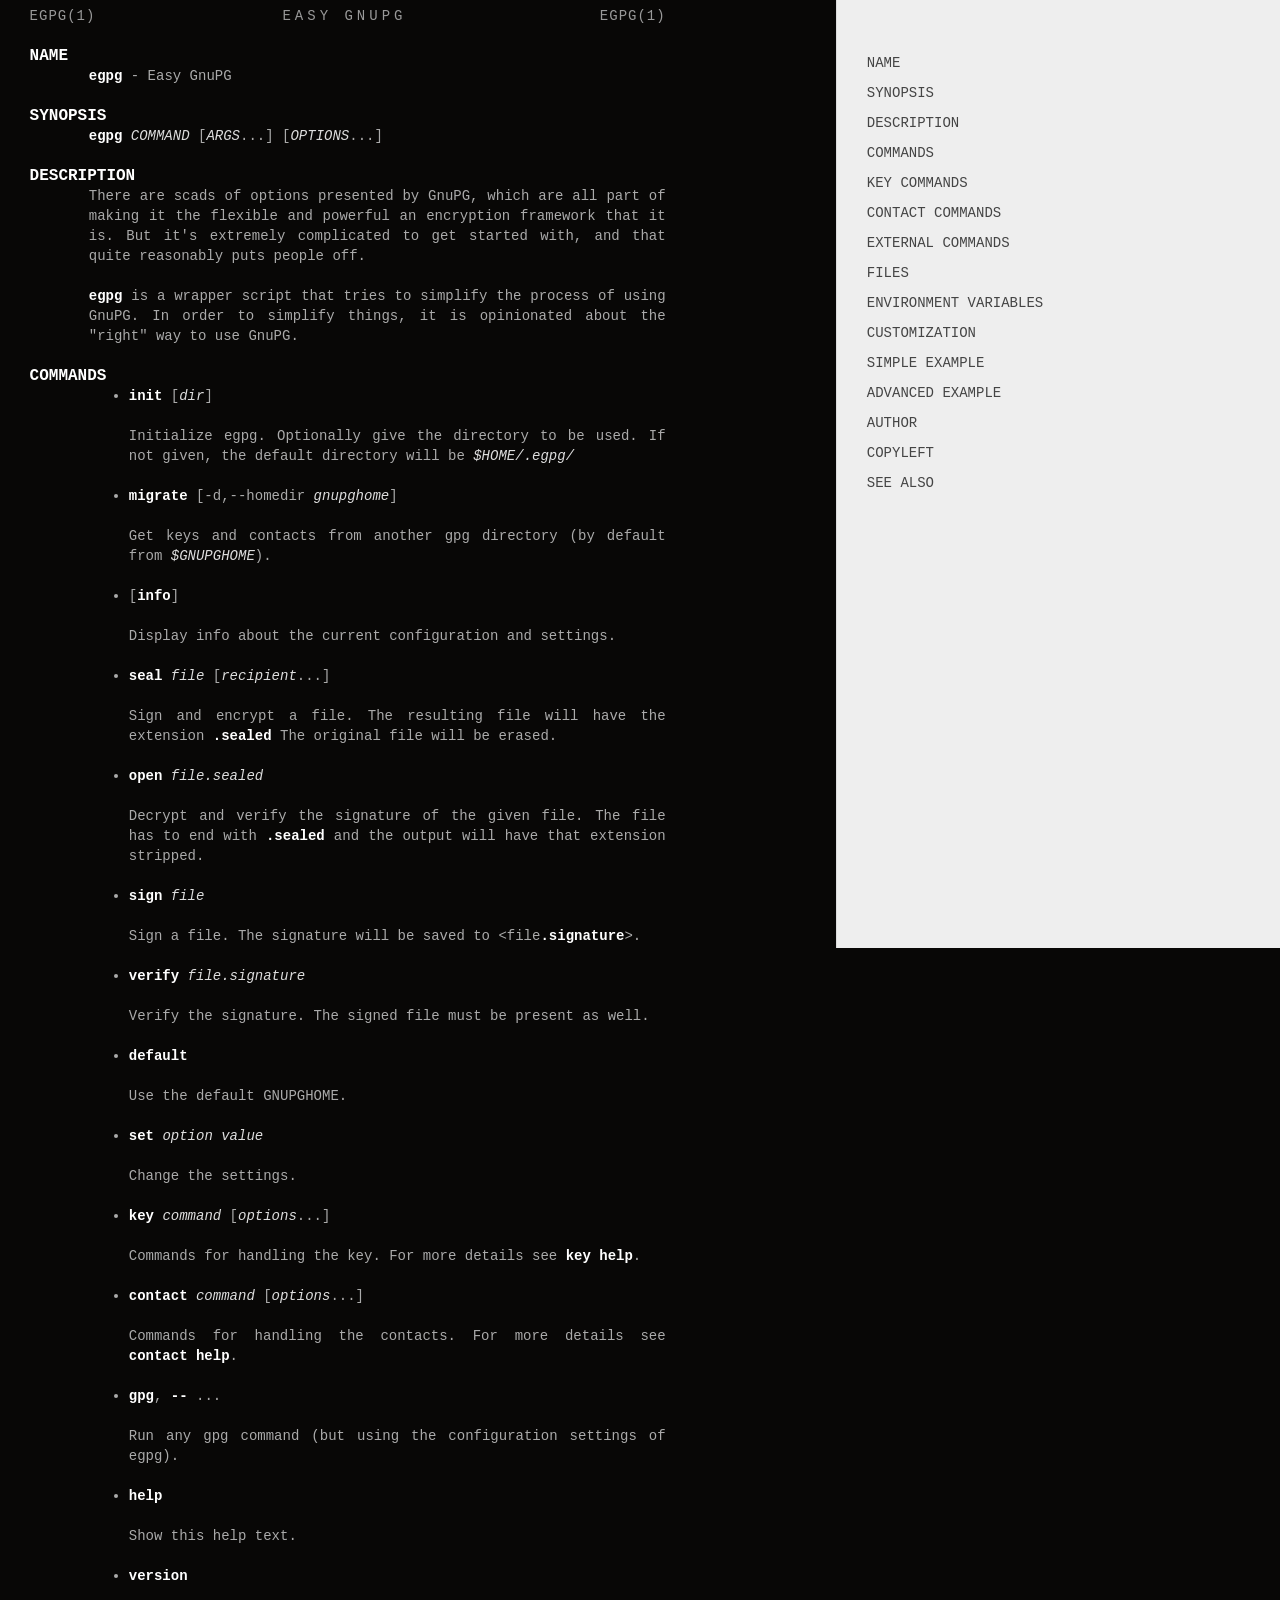
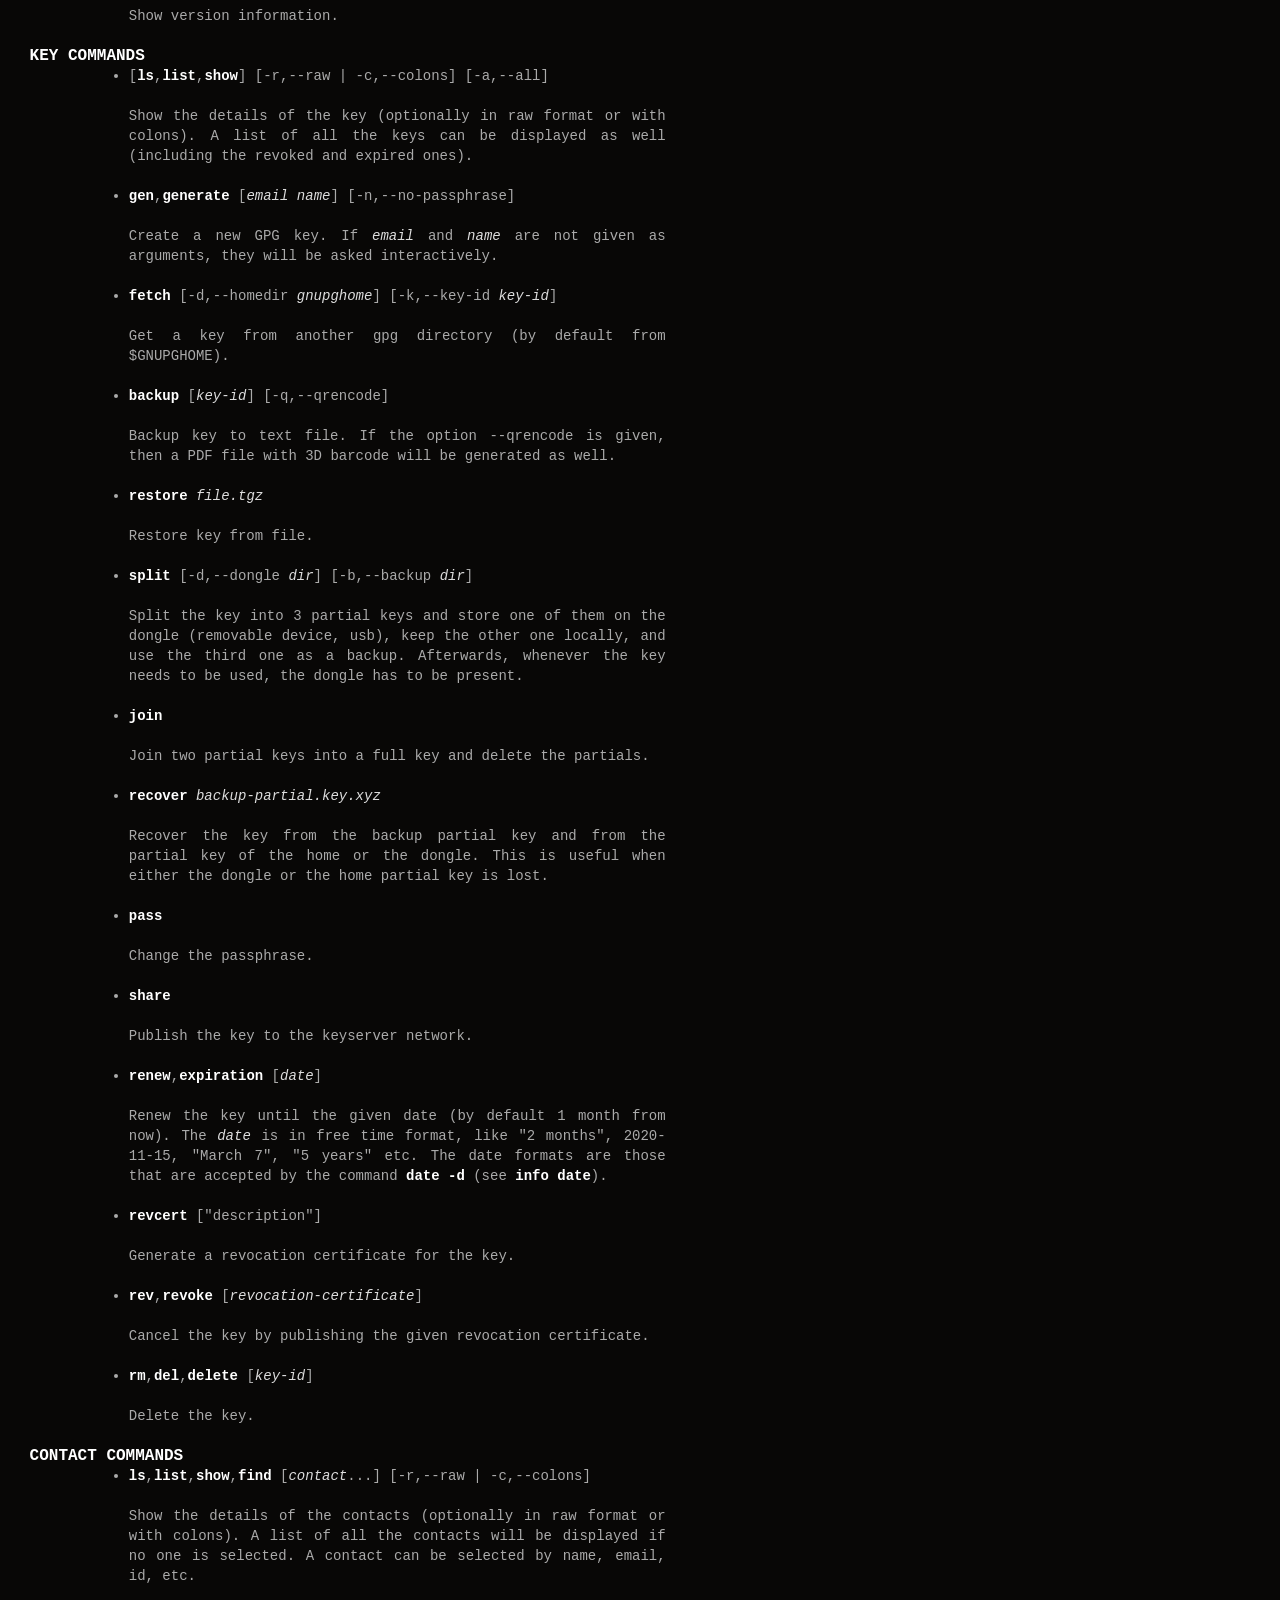
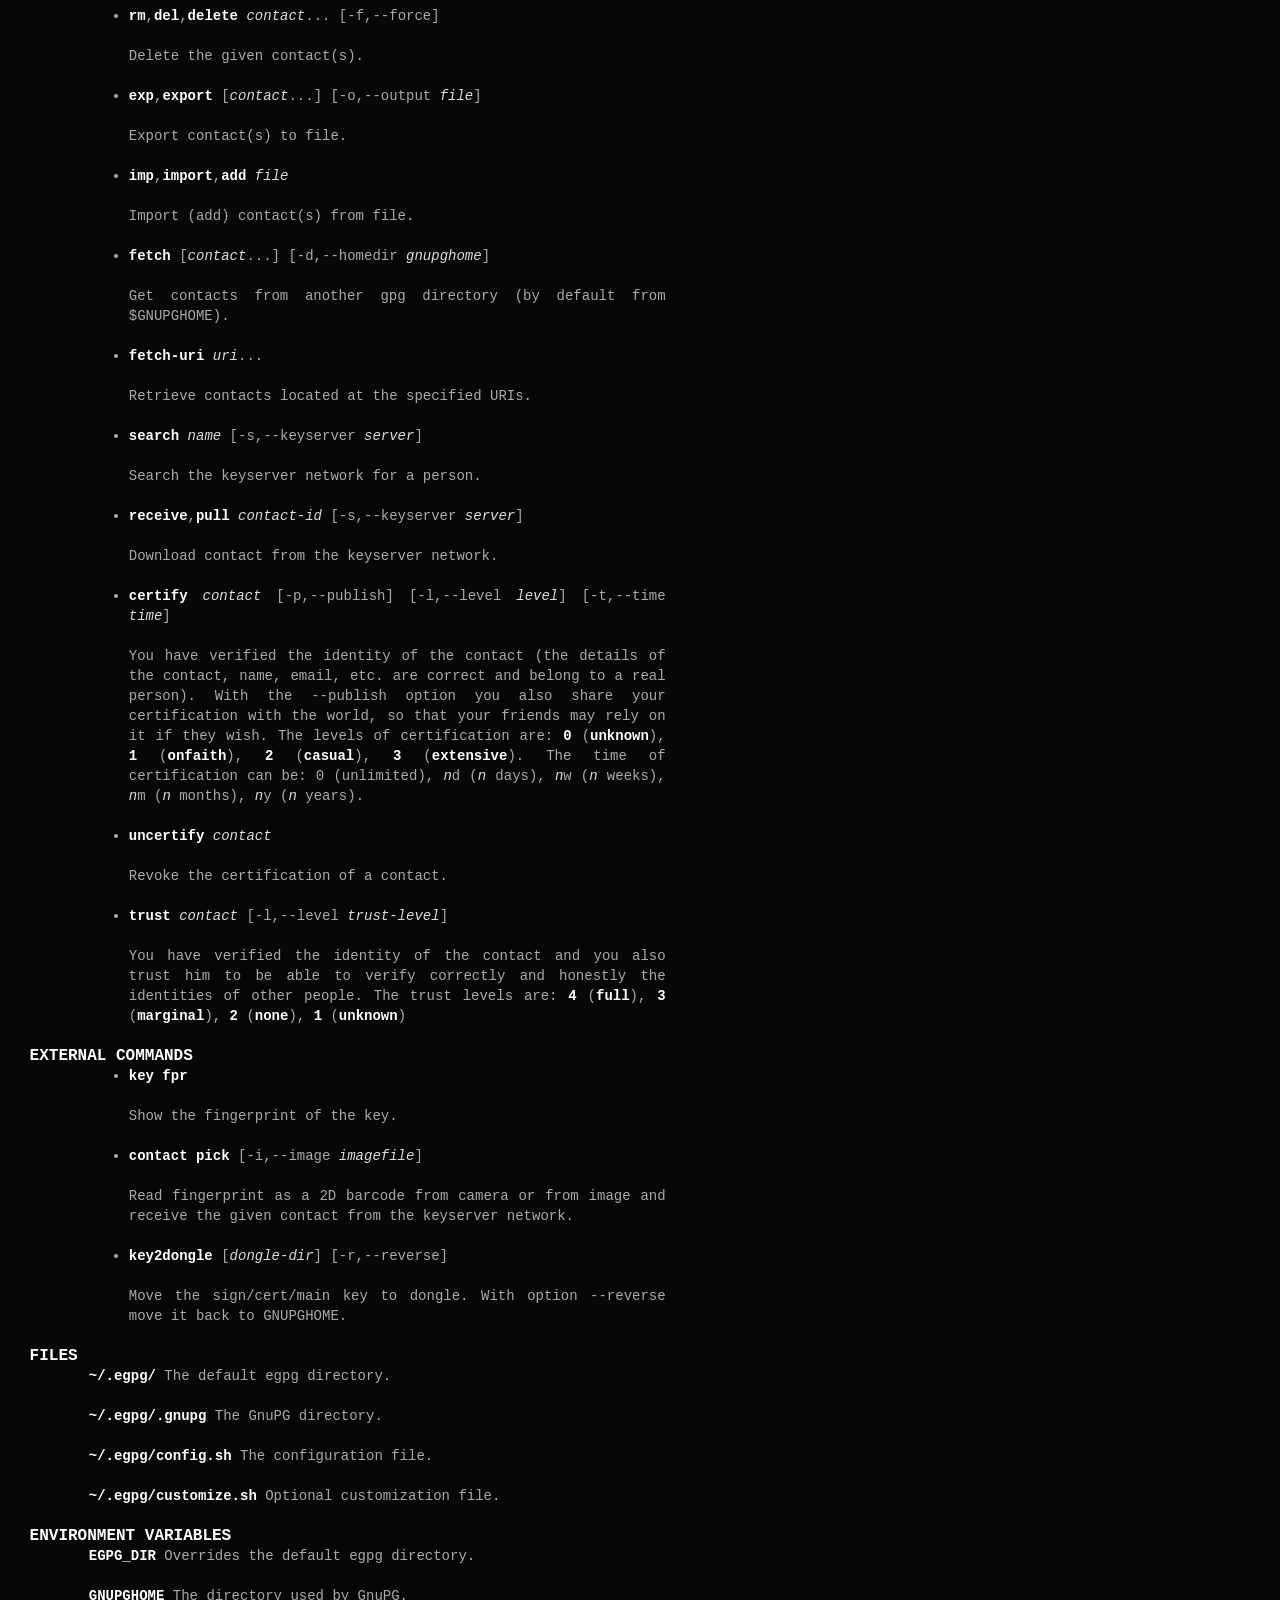
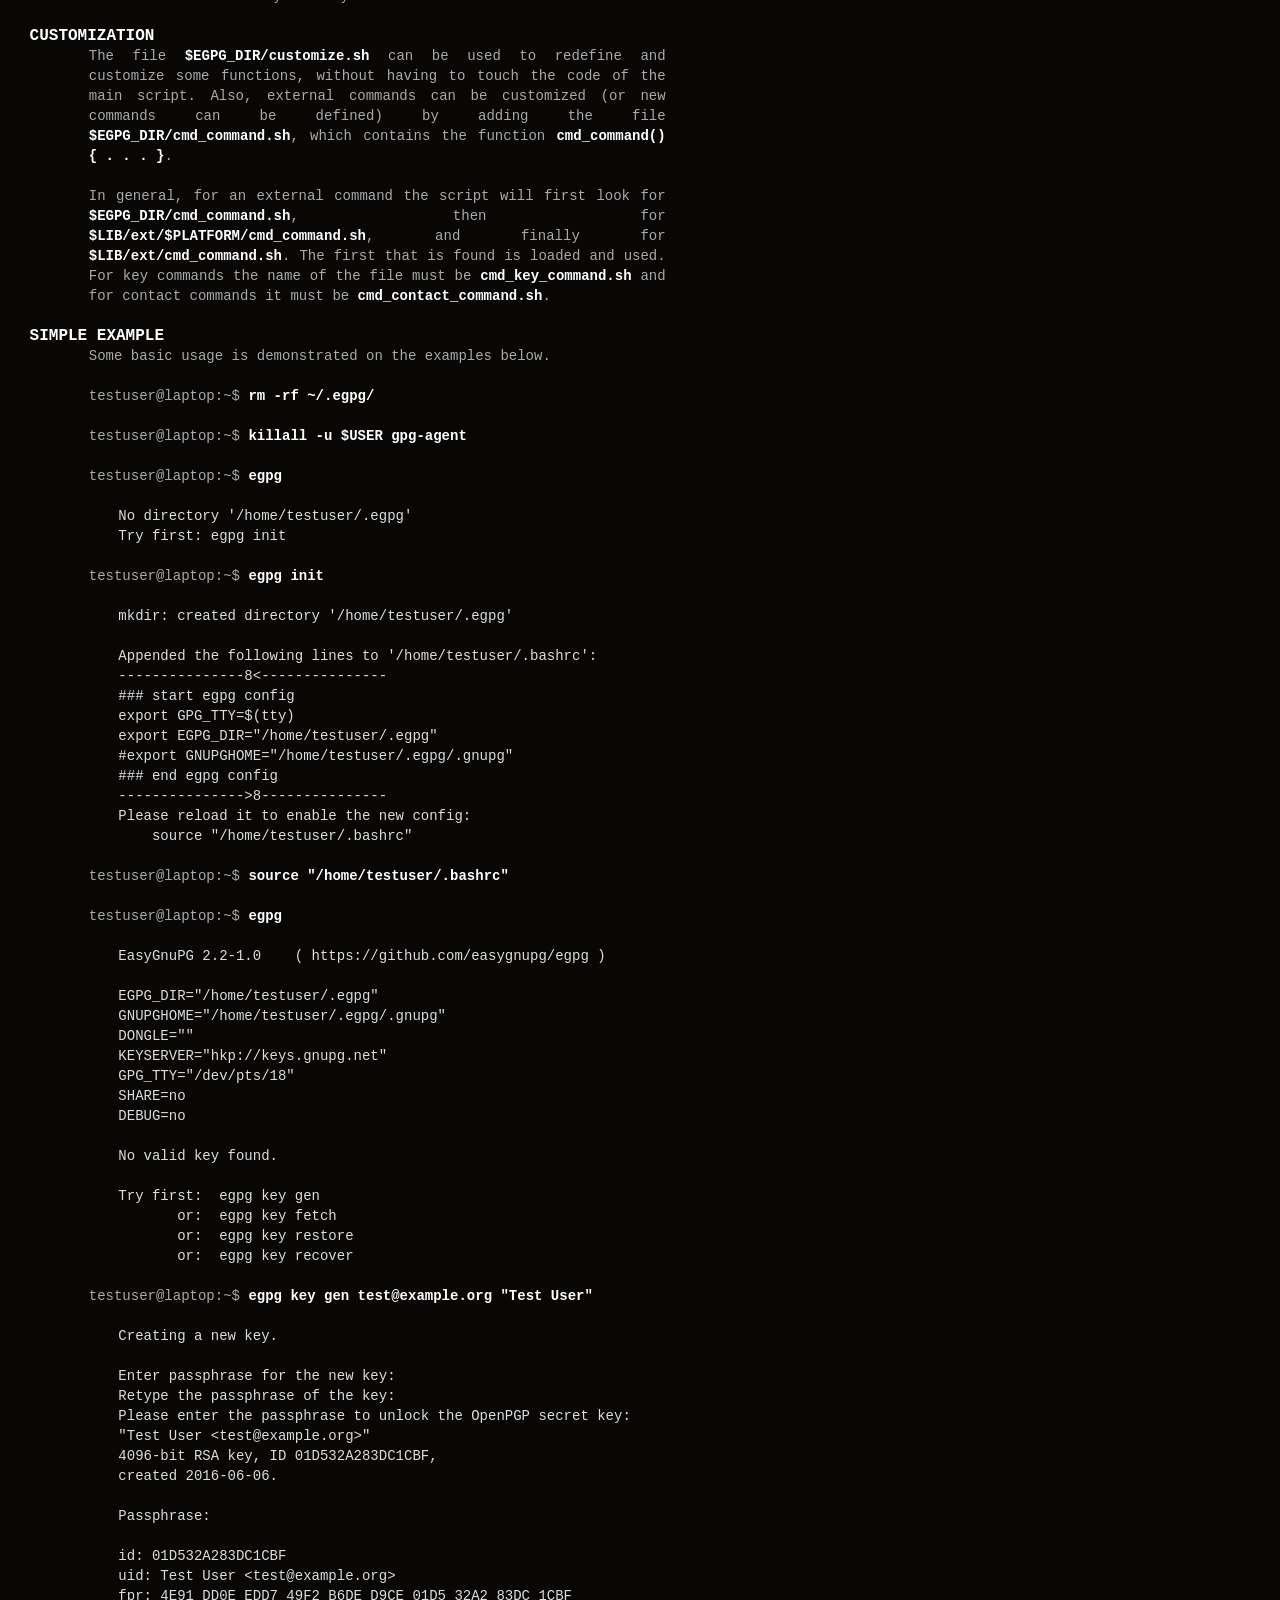
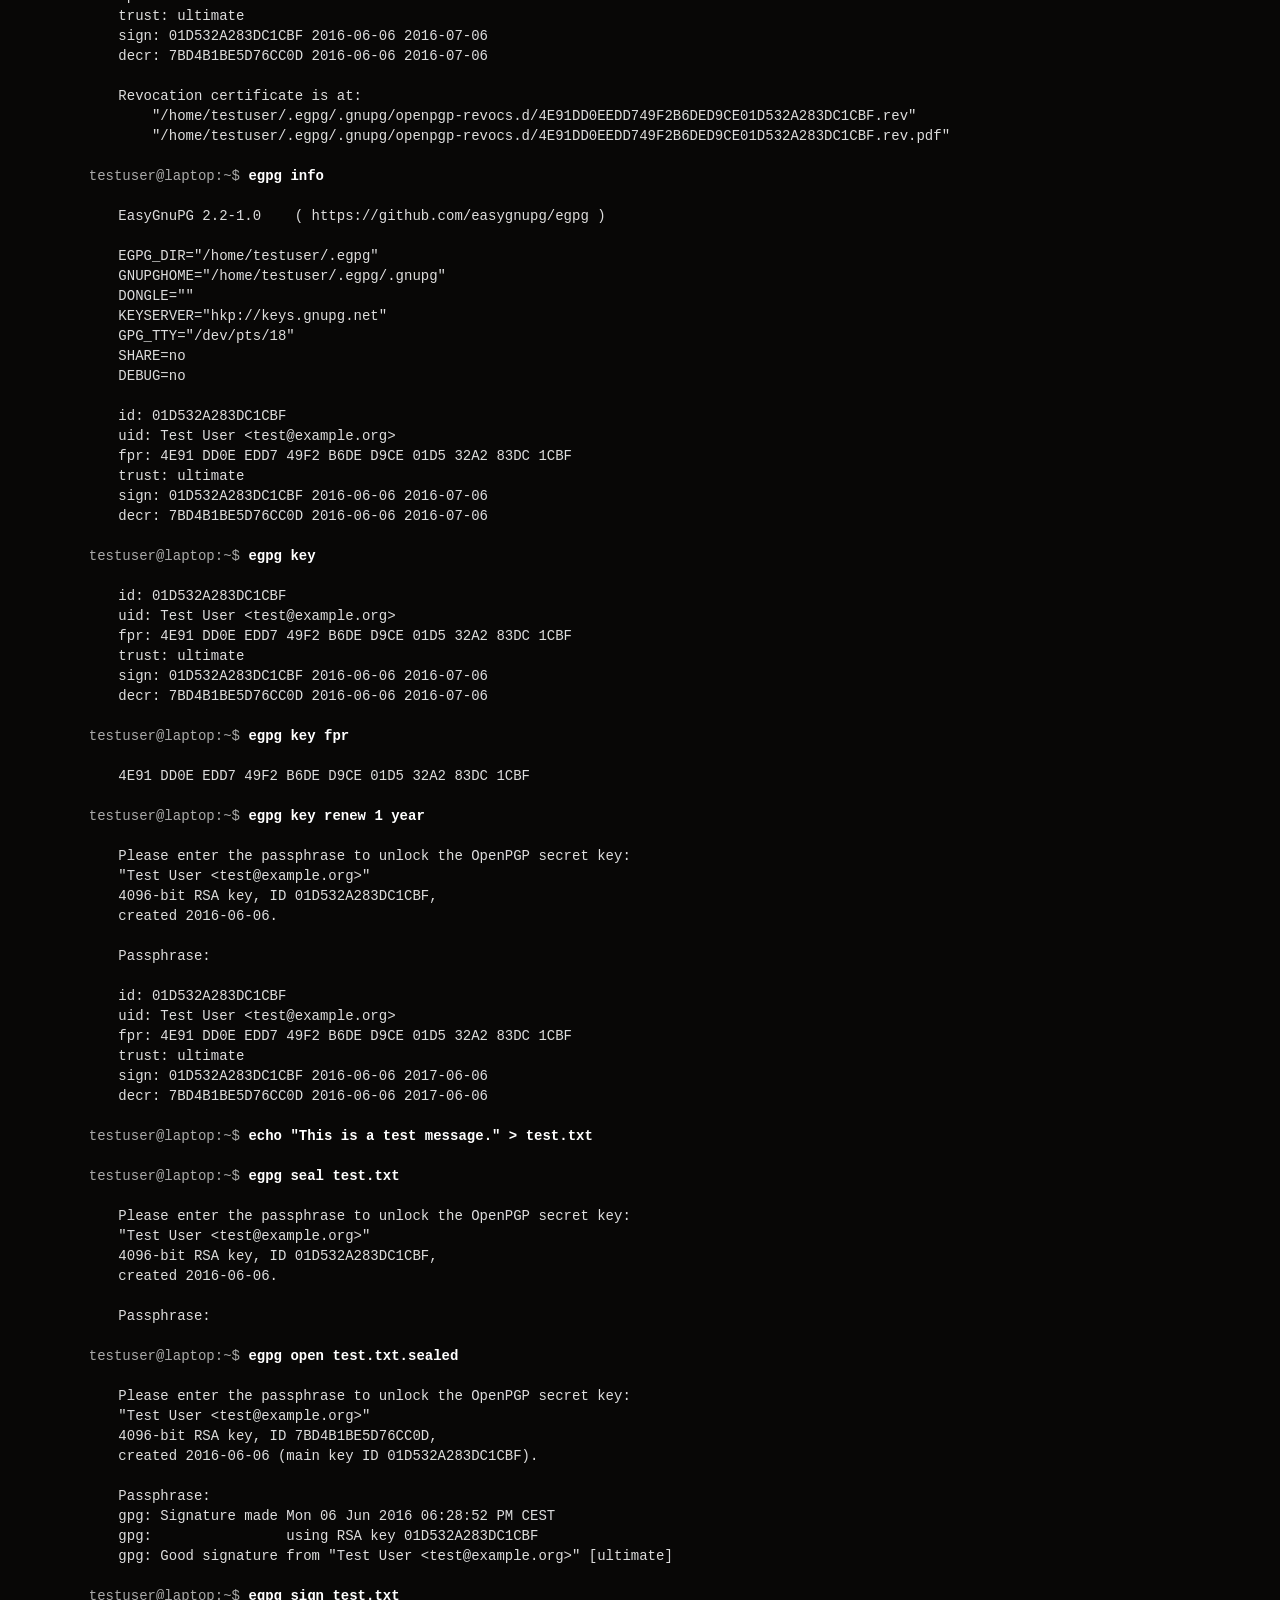
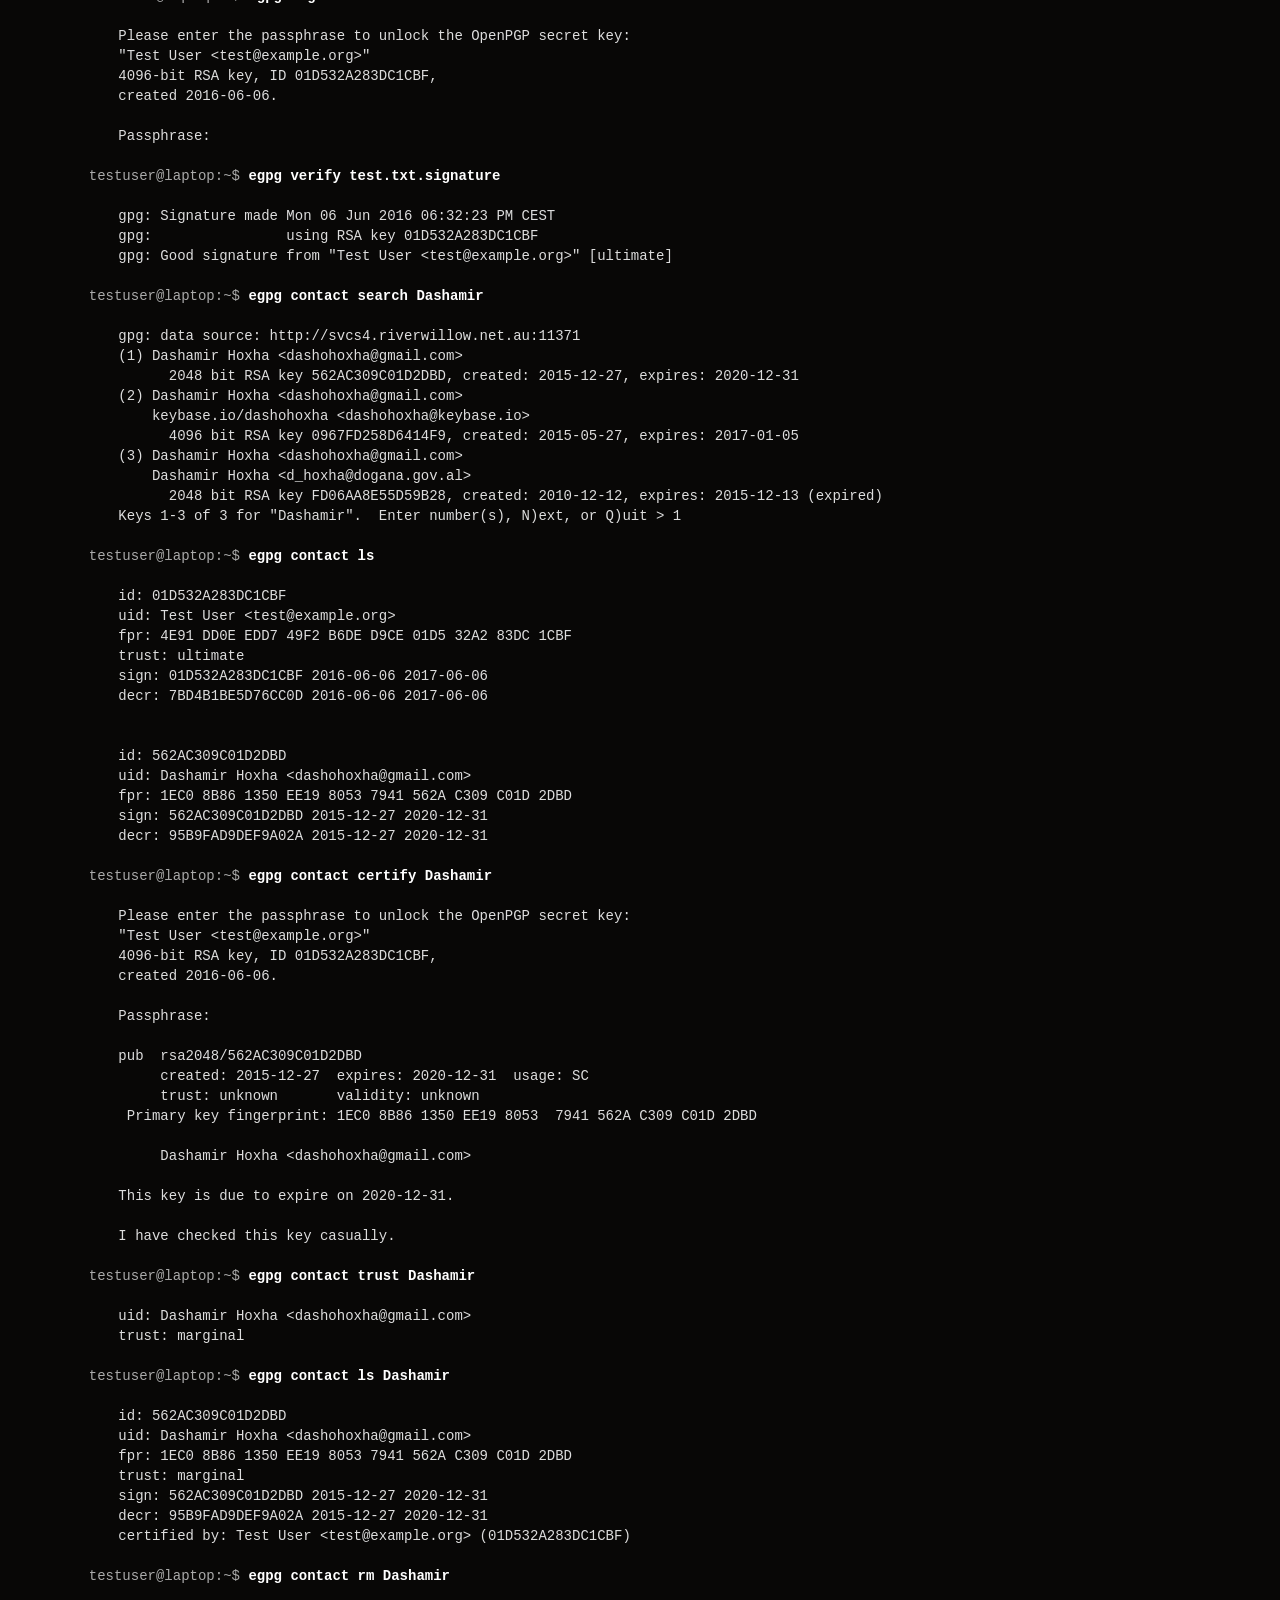
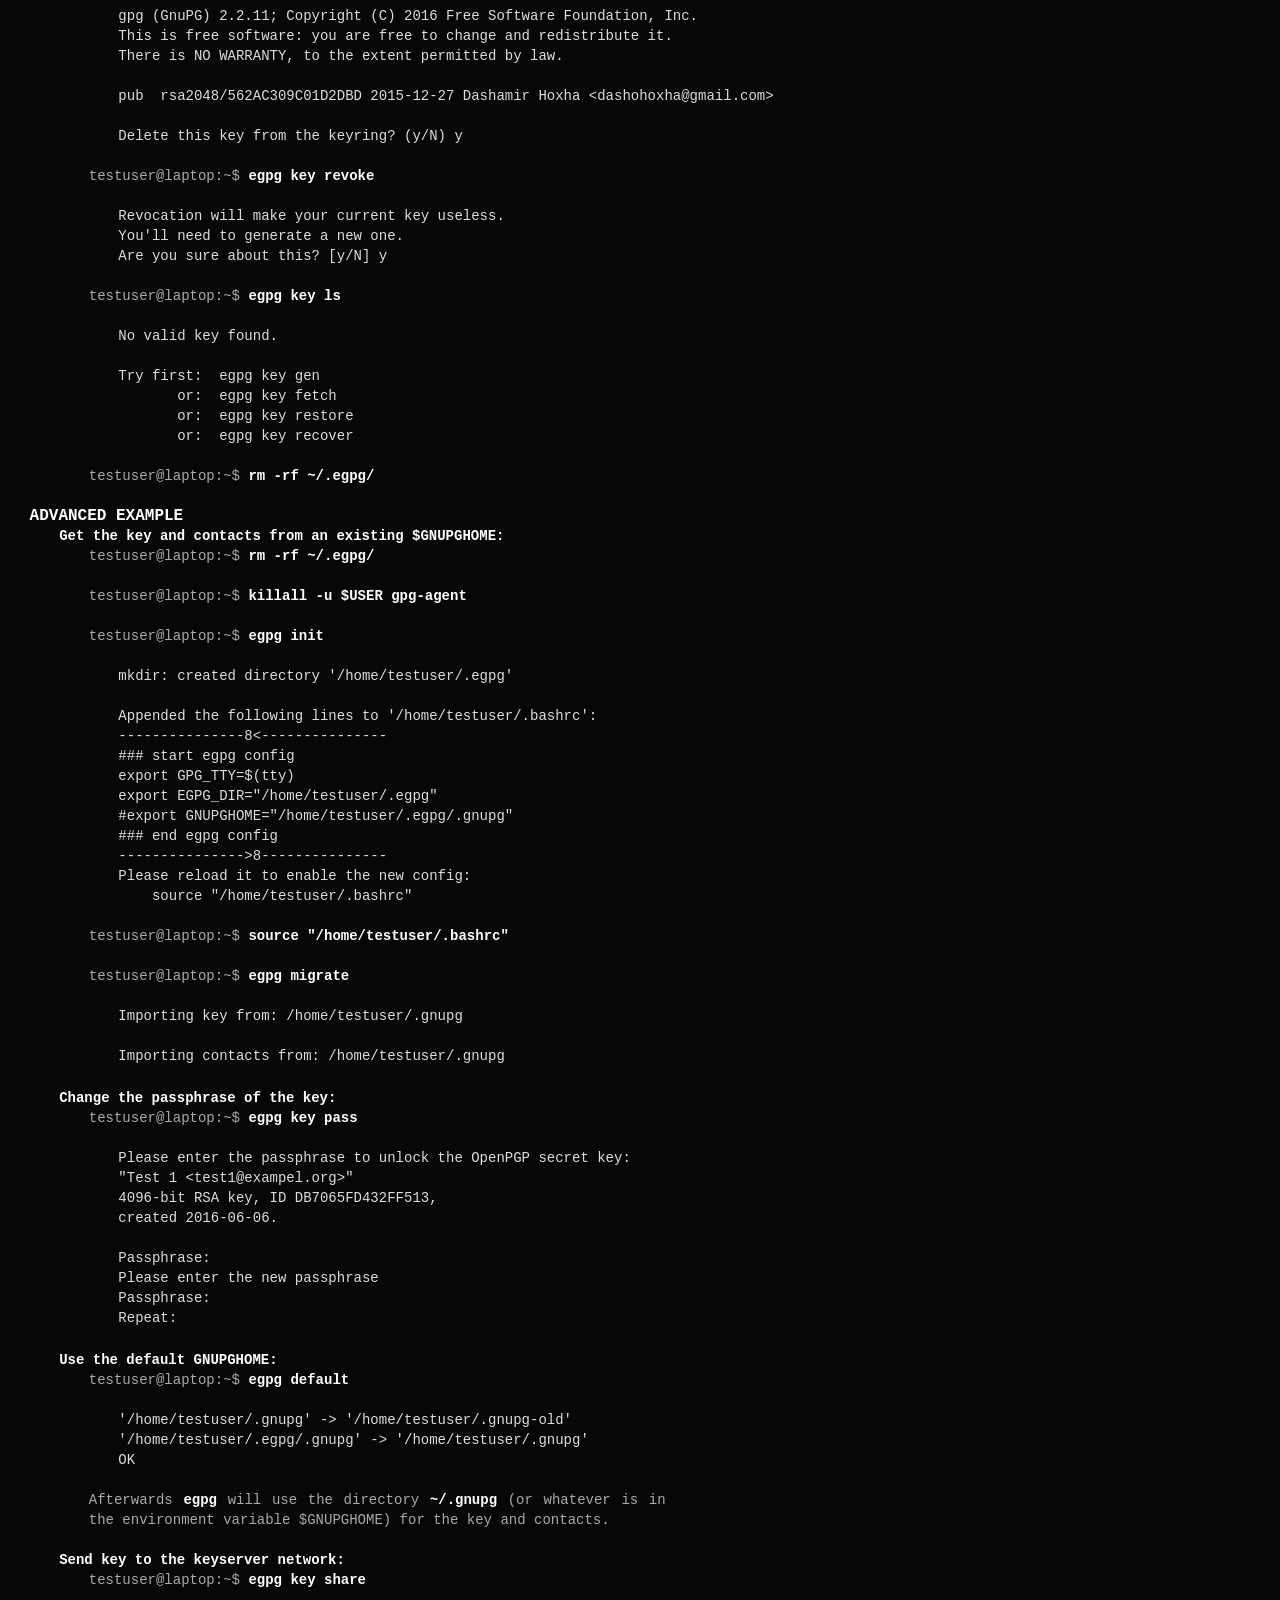
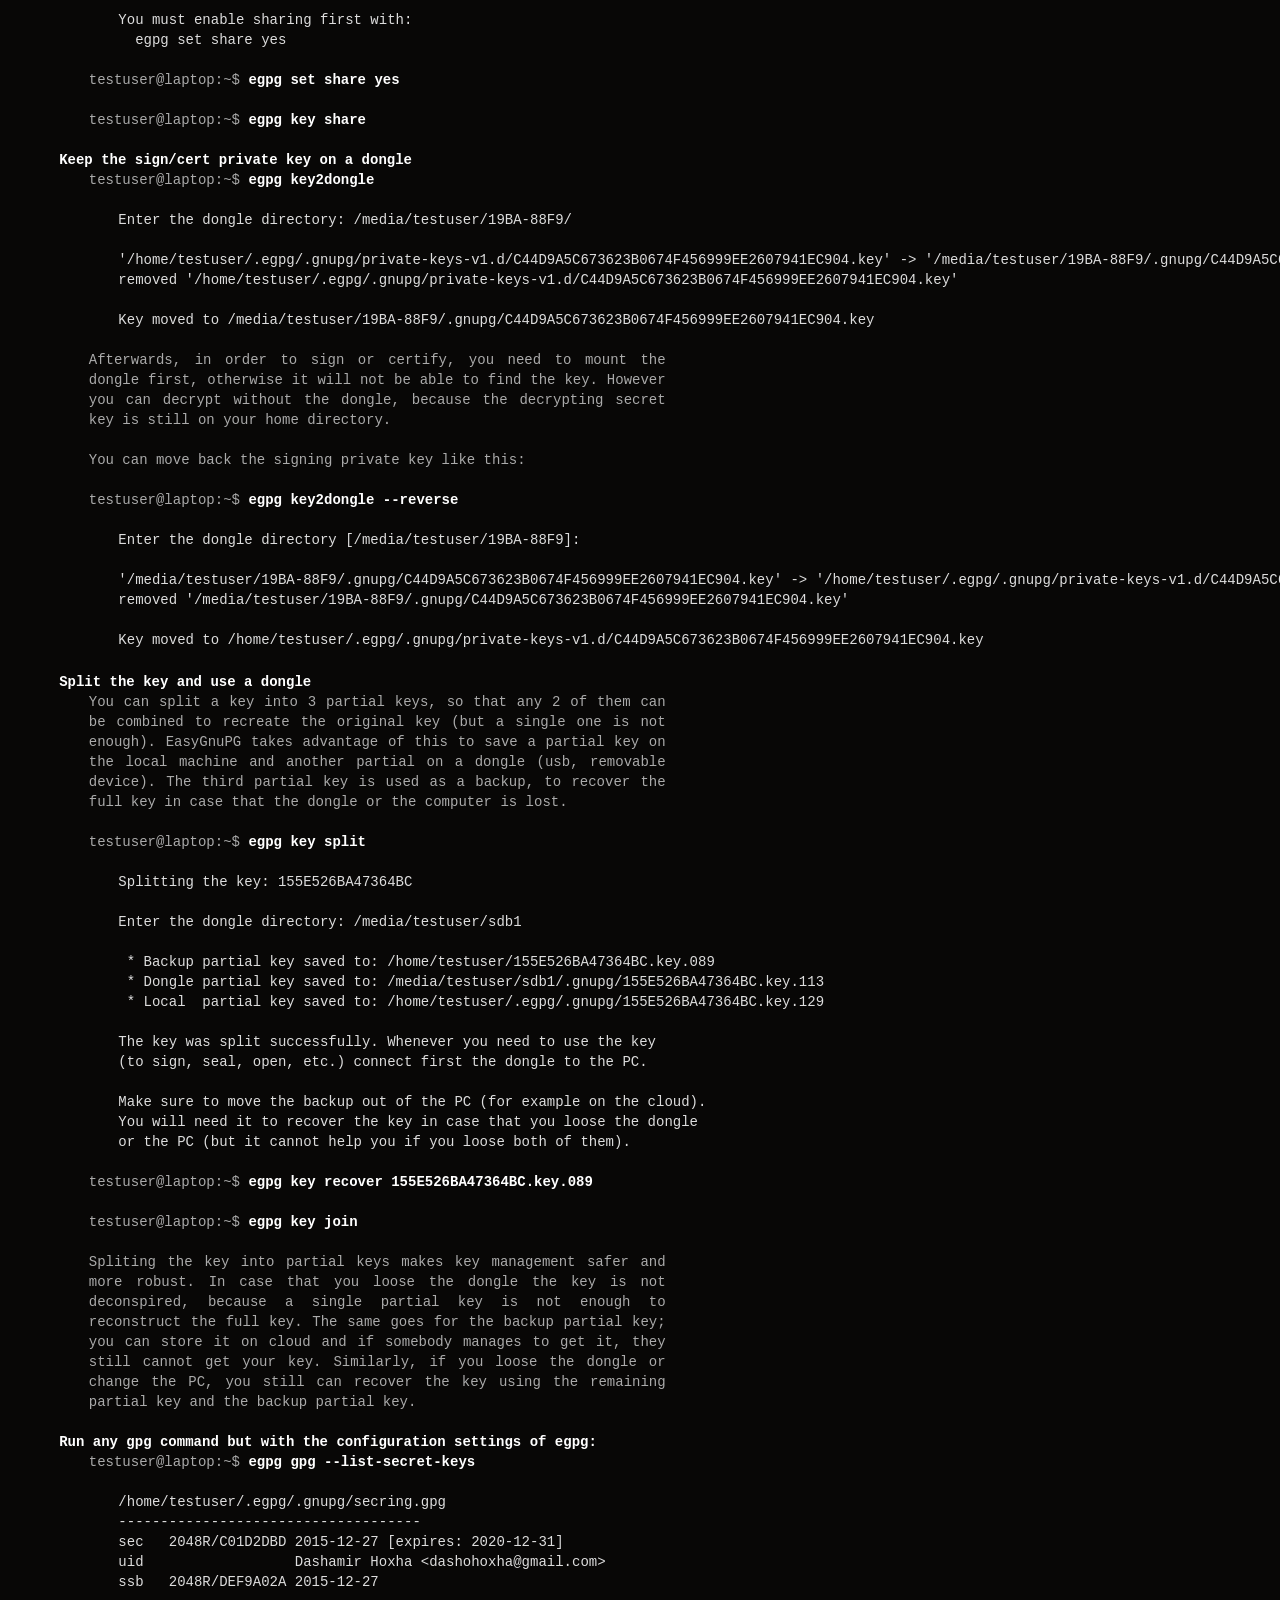
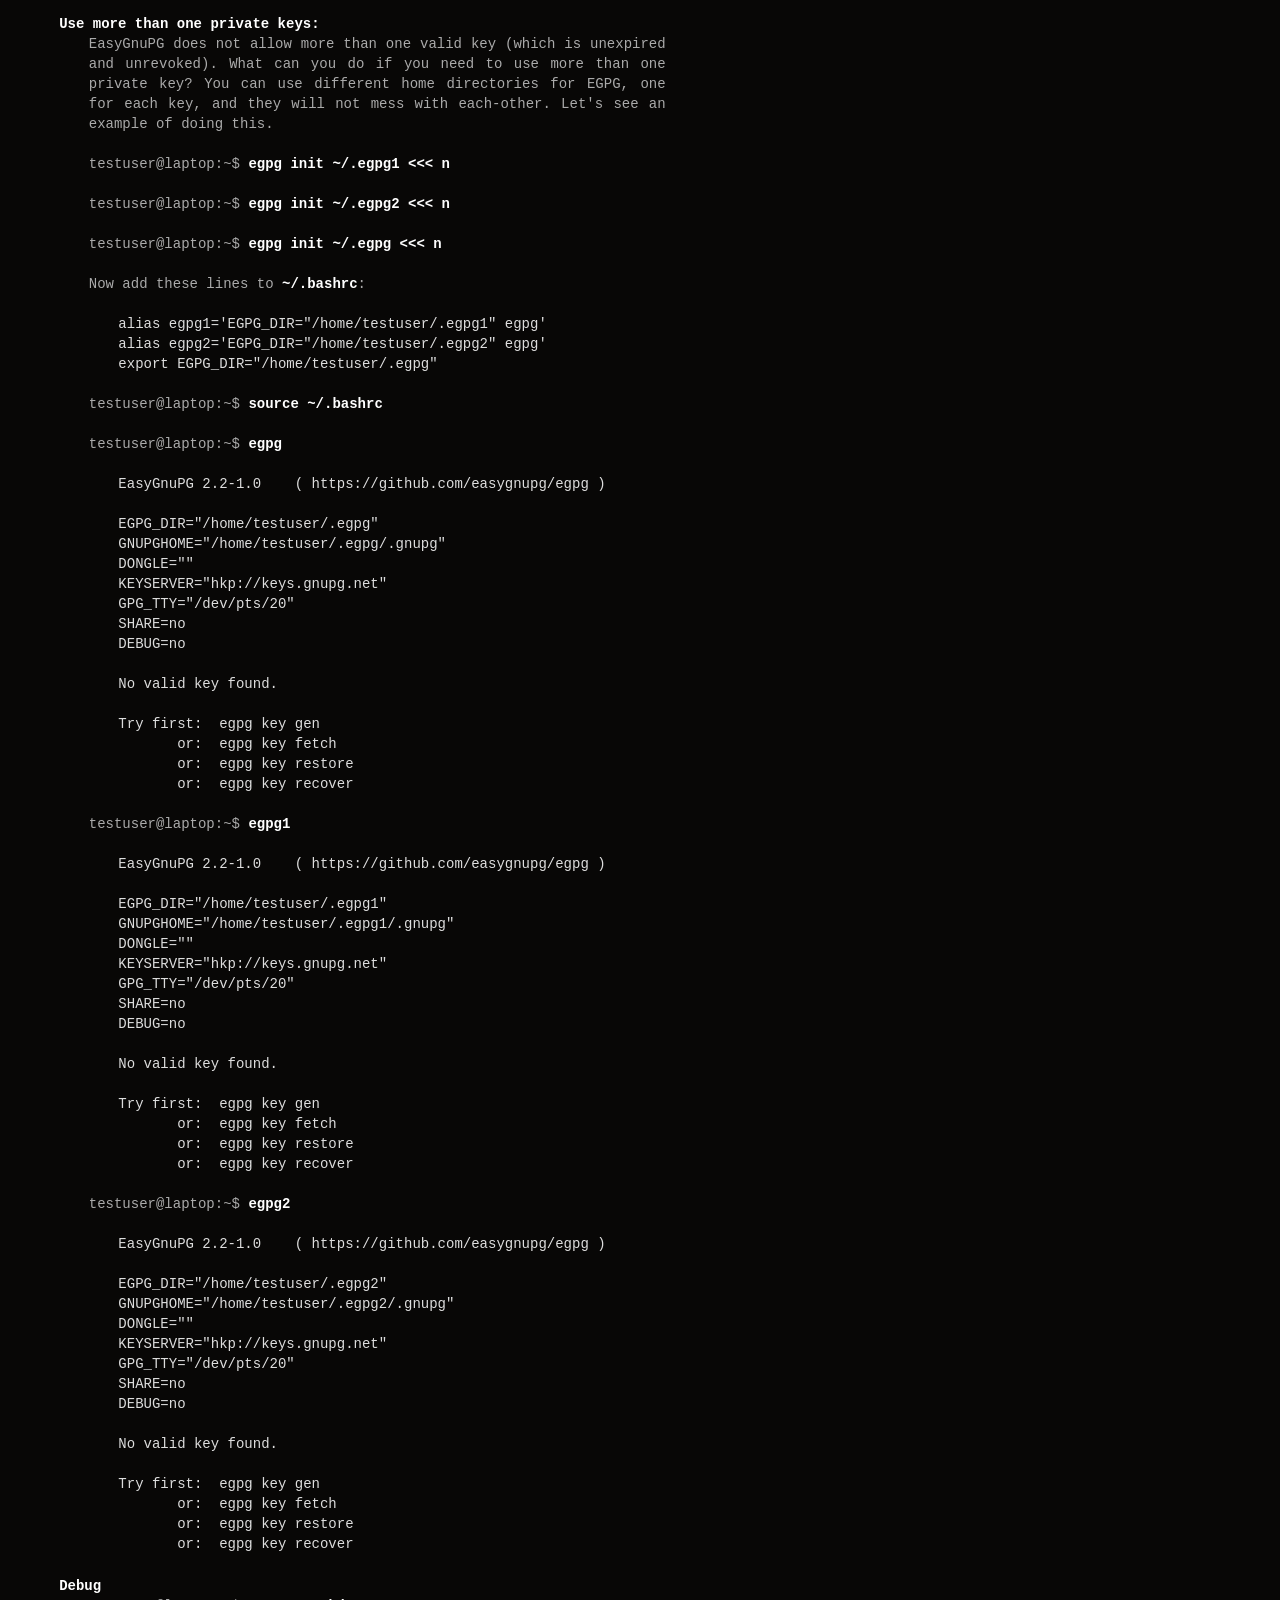
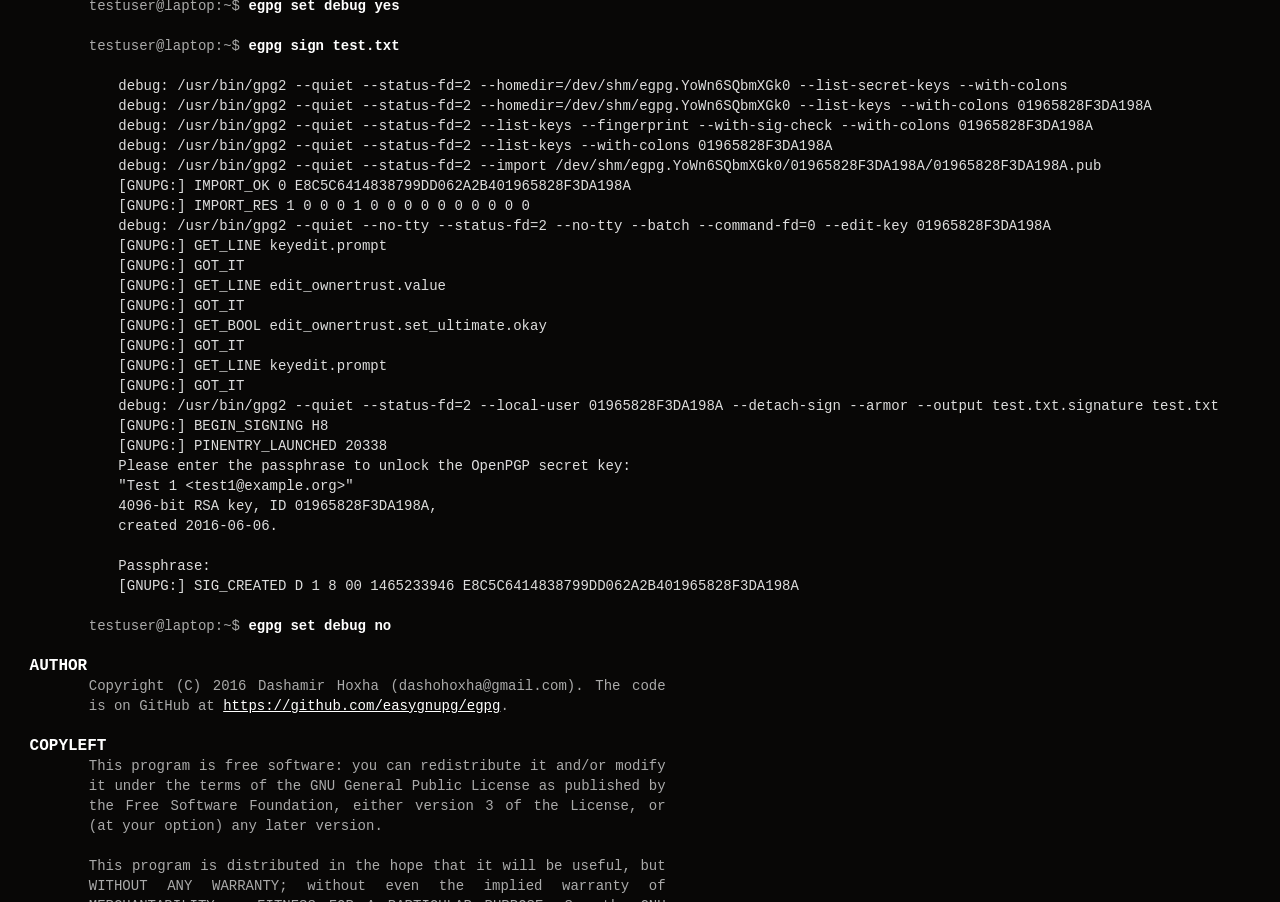
<file: gnupg-2.2/man/index.html>
<!DOCTYPE html>
<html>
<head>
  <meta http-equiv='content-type' value='text/html;charset=utf8'>
  <meta name='generator' value='Ronn/v0.7.3 (http://github.com/rtomayko/ronn/tree/0.7.3)'>
  <title>egpg(1) - Easy GnuPG</title>
  <style type='text/css' media='all'>
  /* style: man */
  body#manpage {margin:0}
  .mp {max-width:100ex;padding:0 9ex 1ex 4ex}
  .mp p,.mp pre,.mp ul,.mp ol,.mp dl {margin:0 0 20px 0}
  .mp h2 {margin:10px 0 0 0}
  .mp > p,.mp > pre,.mp > ul,.mp > ol,.mp > dl {margin-left:8ex}
  .mp h3 {margin:0 0 0 4ex}
  .mp dt {margin:0;clear:left}
  .mp dt.flush {float:left;width:8ex}
  .mp dd {margin:0 0 0 9ex}
  .mp h1,.mp h2,.mp h3,.mp h4 {clear:left}
  .mp pre {margin-bottom:20px}
  .mp pre+h2,.mp pre+h3 {margin-top:22px}
  .mp h2+pre,.mp h3+pre {margin-top:5px}
  .mp img {display:block;margin:auto}
  .mp h1.man-title {display:none}
  .mp,.mp code,.mp pre,.mp tt,.mp kbd,.mp samp,.mp h3,.mp h4 {font-family:monospace;font-size:14px;line-height:1.42857142857143}
  .mp h2 {font-size:16px;line-height:1.25}
  .mp h1 {font-size:20px;line-height:2}
  .mp {text-align:justify;background:#fff}
  .mp,.mp code,.mp pre,.mp pre code,.mp tt,.mp kbd,.mp samp {color:#131211}
  .mp h1,.mp h2,.mp h3,.mp h4 {color:#030201}
  .mp u {text-decoration:underline}
  .mp code,.mp strong,.mp b {font-weight:bold;color:#131211}
  .mp em,.mp var {font-style:italic;color:#232221;text-decoration:none}
  .mp a,.mp a:link,.mp a:hover,.mp a code,.mp a pre,.mp a tt,.mp a kbd,.mp a samp {color:#0000ff}
  .mp b.man-ref {font-weight:normal;color:#434241}
  .mp pre {padding:0 4ex}
  .mp pre code {font-weight:normal;color:#434241}
  .mp h2+pre,h3+pre {padding-left:0}
  ol.man-decor,ol.man-decor li {margin:3px 0 10px 0;padding:0;float:left;width:33%;list-style-type:none;text-transform:uppercase;color:#999;letter-spacing:1px}
  ol.man-decor {width:100%}
  ol.man-decor li.tl {text-align:left}
  ol.man-decor li.tc {text-align:center;letter-spacing:4px}
  ol.man-decor li.tr {text-align:right;float:right}
  </style>
  <style type='text/css' media='all'>
  /* style: toc */
  #man .man-navigation {display: block !important;position: fixed;top: 0;left: 113ex;height: 100%;width: 100%;padding: 48px 0 0 0;border-left: 1px solid #dbdbdb;background: #eee}
  #man .man-navigation a,#man .man-navigation a:hover,#man .man-navigation a:link,#man .man-navigation a:visited {display: block;margin: 0;padding: 5px 2px 5px 30px;color: #444;text-decoration: none}
  #man .man-navigation a:hover {color: #666;text-decoration: underline}
  </style>
  <style type='text/css' media='all'>
  /* style: 80c */
  .mp {max-width:86ex}
   
  .man-navigation {left:101ex}
  </style>
  <style type='text/css' media='all'>
  /* style: dark */
  .mp,body#manpage {background:#080706;color:#888}
  .mp,.mp code,.mp pre,.mp pre code,.mp tt,.mp kbd,.mp samp {color:#aaa}
  .mp h1,.mp h2,.mp h3,.mp h4 {color:#fff}
  .man-decor,.man-decor ol li {color:#666}
  .mp code,.mp strong,.mp b {color:#fff}
  .mp em,.mp var,.mp u {color:#ddd}
  .mp pre code {color:#ddd}
  .mp a,.mp a:link,.mp a:hover,.mp a code,.mp a pre,.mp a tt,.mp a kbd,.mp a samp {color:#fff}
  </style>
</head>
<!--
  The following styles are deprecated and will be removed at some point:
  div#man, div#man ol.man, div#man ol.head, div#man ol.man.

  The .man-page, .man-decor, .man-head, .man-foot, .man-title, and
  .man-navigation should be used instead.
-->
<body id='manpage'>
  <div class='mp' id='man'>

  <div class='man-navigation' style='display:none'>
    <a href="#NAME">NAME</a>
    <a href="#SYNOPSIS">SYNOPSIS</a>
    <a href="#DESCRIPTION">DESCRIPTION</a>
    <a href="#COMMANDS">COMMANDS</a>
    <a href="#KEY-COMMANDS">KEY COMMANDS</a>
    <a href="#CONTACT-COMMANDS">CONTACT COMMANDS</a>
    <a href="#EXTERNAL-COMMANDS">EXTERNAL COMMANDS</a>
    <a href="#FILES">FILES</a>
    <a href="#ENVIRONMENT-VARIABLES">ENVIRONMENT VARIABLES</a>
    <a href="#CUSTOMIZATION">CUSTOMIZATION</a>
    <a href="#SIMPLE-EXAMPLE">SIMPLE EXAMPLE</a>
    <a href="#ADVANCED-EXAMPLE">ADVANCED EXAMPLE</a>
    <a href="#AUTHOR">AUTHOR</a>
    <a href="#COPYLEFT">COPYLEFT</a>
    <a href="#SEE-ALSO">SEE ALSO</a>
  </div>

  <ol class='man-decor man-head man head'>
    <li class='tl'>egpg(1)</li>
    <li class='tc'>Easy GnuPG</li>
    <li class='tr'>egpg(1)</li>
  </ol>

  <h2 id="NAME">NAME</h2>
<p class="man-name">
  <code>egpg</code> - <span class="man-whatis">Easy GnuPG</span>
</p>

<h2 id="SYNOPSIS">SYNOPSIS</h2>

<p>   <code>egpg</code> <em>COMMAND</em> [<em>ARGS</em>...] [<em>OPTIONS</em>...]</p>

<h2 id="DESCRIPTION">DESCRIPTION</h2>

<p>   There are scads of options presented by GnuPG, which are all part
   of making it the flexible and powerful an encryption framework that
   it is. But it's extremely complicated to get started with, and that
   quite reasonably puts people off.</p>

<p>   <strong>egpg</strong> is a wrapper script that tries to simplify the process of
   using GnuPG. In order to simplify things, it is opinionated about
   the "right" way to use GnuPG.</p>

<h2 id="COMMANDS">COMMANDS</h2>

<ul>
<li><p><code>init</code> [<em>dir</em>]</p>

<p>  Initialize egpg. Optionally give the directory to be used.  If not
  given, the default directory will be <em>$HOME/.egpg/</em></p></li>
<li><p><code>migrate</code> [-d,--homedir <em>gnupghome</em>]</p>

<p>  Get keys and contacts from another gpg directory (by default from
  <em>$GNUPGHOME</em>).</p></li>
<li><p>[<code>info</code>]</p>

<p>  Display info about the current configuration and settings.</p></li>
<li><p><code>seal</code> <em>file</em> [<em>recipient</em>...]</p>

<p>  Sign and encrypt a file. The resulting file will have the
  extension <strong>.sealed</strong> The original file will be erased.</p></li>
<li><p><code>open</code> <em>file.sealed</em></p>

<p>  Decrypt and verify the signature of the given file.  The file has
  to end with <strong>.sealed</strong> and the output will have that extension
  stripped.</p></li>
<li><p><code>sign</code> <em>file</em></p>

<p>  Sign a file. The signature will be saved to &lt;file<strong>.signature</strong>>.</p></li>
<li><p><code>verify</code> <em>file.signature</em></p>

<p>  Verify the signature. The signed file must be present as well.</p></li>
<li><p><code>default</code></p>

<p>  Use the default GNUPGHOME.</p></li>
<li><p><code>set</code> <em>option</em> <em>value</em></p>

<p>  Change the settings.</p></li>
<li><p><code>key</code> <em>command</em> [<em>options</em>...]</p>

<p>  Commands for handling the key. For more details see <code>key help</code>.</p></li>
<li><p><code>contact</code> <em>command</em> [<em>options</em>...]</p>

<p>  Commands for handling the contacts. For more details see <code>contact help</code>.</p></li>
<li><p><code>gpg</code>, <code>--</code> ...</p>

<p>  Run any gpg command (but using the configuration settings of egpg).</p></li>
<li><p><code>help</code></p>

<p>  Show this help text.</p></li>
<li><p><code>version</code></p>

<p>  Show version information.</p></li>
</ul>


<h2 id="KEY-COMMANDS">KEY COMMANDS</h2>

<ul>
<li><p>[<code>ls</code>,<code>list</code>,<code>show</code>] [-r,--raw | -c,--colons] [-a,--all]</p>

<p>  Show the details of the key (optionally in raw format or with
  colons). A list of all the keys can be displayed as well
  (including the revoked and expired ones).</p></li>
<li><p><code>gen</code>,<code>generate</code> [<em>email</em> <em>name</em>] [-n,--no-passphrase]</p>

<p>  Create a new GPG key. If <em>email</em> and <em>name</em> are not given as
  arguments, they will be asked interactively.</p></li>
<li><p><code>fetch</code> [-d,--homedir <em>gnupghome</em>] [-k,--key-id <em>key-id</em>]</p>

<p>  Get a key from another gpg directory (by default from $GNUPGHOME).</p></li>
<li><p><code>backup</code> [<em>key-id</em>] [-q,--qrencode]</p>

<p>  Backup key to text file. If the option --qrencode is given, then a
  PDF file with 3D barcode will be generated as well.</p></li>
<li><p><code>restore</code> <em>file.tgz</em></p>

<p>  Restore key from file.</p></li>
<li><p><code>split</code> [-d,--dongle <em>dir</em>] [-b,--backup <em>dir</em>]</p>

<p>  Split the key into 3 partial keys and store one of them on the
  dongle (removable device, usb), keep the other one locally, and
  use the third one as a backup. Afterwards, whenever the key needs
  to be used, the dongle has to be present.</p></li>
<li><p><code>join</code></p>

<p>  Join two partial keys into a full key and delete the partials.</p></li>
<li><p><code>recover</code> <em>backup-partial.key.xyz</em></p>

<p>  Recover the key from the backup partial key and from the partial
  key of the home or the dongle. This is useful when either the
  dongle or the home partial key is lost.</p></li>
<li><p><code>pass</code></p>

<p>  Change the passphrase.</p></li>
<li><p><code>share</code></p>

<p>  Publish the key to the keyserver network.</p></li>
<li><p><code>renew</code>,<code>expiration</code> [<em>date</em>]</p>

<p>  Renew the key until the given date (by default 1 month from now).
  The <em>date</em> is in free time format, like "2 months", 2020-11-15,
  "March 7", "5 years" etc. The date formats are those that are
  accepted by the command <code>date -d</code> (see <code>info date</code>).</p></li>
<li><p><code>revcert</code> ["description"]</p>

<p>  Generate a revocation certificate for the key.</p></li>
<li><p><code>rev</code>,<code>revoke</code> [<em>revocation-certificate</em>]</p>

<p>  Cancel the key by publishing the given revocation certificate.</p></li>
<li><p><code>rm</code>,<code>del</code>,<code>delete</code> [<em>key-id</em>]</p>

<p>  Delete the key.</p></li>
</ul>


<h2 id="CONTACT-COMMANDS">CONTACT COMMANDS</h2>

<ul>
<li><p><code>ls</code>,<code>list</code>,<code>show</code>,<code>find</code> [<em>contact</em>...] [-r,--raw | -c,--colons]</p>

<p>  Show the details of the contacts (optionally in raw format or with
  colons). A list of all the contacts will be displayed if no one is
  selected. A contact can be selected by name, email, id, etc.</p></li>
<li><p><code>rm</code>,<code>del</code>,<code>delete</code> <em>contact</em>... [-f,--force]</p>

<p>  Delete the given contact(s).</p></li>
<li><p><code>exp</code>,<code>export</code> [<em>contact</em>...] [-o,--output <em>file</em>]</p>

<p>  Export contact(s) to file.</p></li>
<li><p><code>imp</code>,<code>import</code>,<code>add</code> <em>file</em></p>

<p>  Import (add) contact(s) from file.</p></li>
<li><p><code>fetch</code> [<em>contact</em>...] [-d,--homedir <em>gnupghome</em>]</p>

<p>  Get contacts from another gpg directory (by default from $GNUPGHOME).</p></li>
<li><p><code>fetch-uri</code> <em>uri</em>...</p>

<p>  Retrieve contacts located at the specified URIs.</p></li>
<li><p><code>search</code> <em>name</em> [-s,--keyserver <em>server</em>]</p>

<p>  Search the keyserver network for a person.</p></li>
<li><p><code>receive</code>,<code>pull</code> <em>contact-id</em> [-s,--keyserver <em>server</em>]</p>

<p>  Download contact from the keyserver network.</p></li>
<li><p><code>certify</code> <em>contact</em> [-p,--publish] [-l,--level <em>level</em>] [-t,--time <em>time</em>]</p>

<p>  You have verified the identity of the contact (the details of the
  contact, name, email, etc. are correct and belong to a real
  person).  With the --publish option you also share your
  certification with the world, so that your friends may rely on it
  if they wish.  The levels of certification are: <code>0</code> (<code>unknown</code>),
  <code>1</code> (<code>onfaith</code>), <code>2</code> (<code>casual</code>), <code>3</code> (<code>extensive</code>).  The time of
  certification can be: 0 (unlimited), <em>n</em>d (<em>n</em> days), <em>n</em>w (<em>n</em>
  weeks), <em>n</em>m (<em>n</em> months), <em>n</em>y (<em>n</em> years).</p></li>
<li><p><code>uncertify</code> <em>contact</em></p>

<p>  Revoke the certification of a contact.</p></li>
<li><p><code>trust</code> <em>contact</em> [-l,--level <em>trust-level</em>]</p>

<p>  You have verified the identity of the contact and you also trust
  him to be able to verify correctly and honestly the identities of
  other people. The trust levels are: <code>4</code> (<code>full</code>), <code>3</code>
  (<code>marginal</code>), <code>2</code> (<code>none</code>), <code>1</code> (<code>unknown</code>)</p></li>
</ul>


<h2 id="EXTERNAL-COMMANDS">EXTERNAL COMMANDS</h2>

<ul>
<li><p><code>key fpr</code></p>

<p>  Show the fingerprint of the key.</p></li>
<li><p><code>contact pick</code> [-i,--image <em>imagefile</em>]</p>

<p>  Read fingerprint as a 2D barcode from camera or from image and
  receive the given contact from the keyserver network.</p></li>
<li><p><code>key2dongle</code> [<em>dongle-dir</em>] [-r,--reverse]</p>

<p>  Move the sign/cert/main key to dongle.
  With option --reverse move it back to GNUPGHOME.</p></li>
</ul>


<h2 id="FILES">FILES</h2>

<p>   <code>~/.egpg/</code>
          The default egpg directory.</p>

<p>   <code>~/.egpg/.gnupg</code>
          The GnuPG directory.</p>

<p>   <code>~/.egpg/config.sh</code>
          The configuration file.</p>

<p>   <code>~/.egpg/customize.sh</code>
          Optional customization file.</p>

<h2 id="ENVIRONMENT-VARIABLES">ENVIRONMENT VARIABLES</h2>

<p>   <code>EGPG_DIR</code>
          Overrides the default egpg directory.</p>

<p>   <code>GNUPGHOME</code>
          The directory used by GnuPG.</p>

<h2 id="CUSTOMIZATION">CUSTOMIZATION</h2>

<p>The file <code>$EGPG_DIR/customize.sh</code> can be used to redefine and
customize some functions, without having to touch the code of the main
script.  Also, external commands can be customized (or new commands
can be defined) by adding the file <code>$EGPG_DIR/cmd_command.sh</code>, which
contains the function <code>cmd_command() { . . . }</code>.</p>

<p>In general, for an external command the script will first look for
<code>$EGPG_DIR/cmd_command.sh</code>, then for
<code>$LIB/ext/$PLATFORM/cmd_command.sh</code>, and finally for
<code>$LIB/ext/cmd_command.sh</code>.  The first that is found is loaded and
used. For key commands the name of the file must be
<code>cmd_key_command.sh</code> and for contact commands it must be
<code>cmd_contact_command.sh</code>.</p>

<h2 id="SIMPLE-EXAMPLE">SIMPLE EXAMPLE</h2>

<p>   Some basic usage is demonstrated on the examples below.</p>

<p>   testuser@laptop:~$ <code>rm -rf ~/.egpg/</code></p>

<p>   testuser@laptop:~$ <code>killall -u $USER gpg-agent</code></p>

<p>   testuser@laptop:~$ <code>egpg</code></p>

<pre><code>No directory '/home/testuser/.egpg'
Try first: egpg init
</code></pre>

<p>   testuser@laptop:~$ <code>egpg init</code></p>

<pre><code>mkdir: created directory '/home/testuser/.egpg'

Appended the following lines to '/home/testuser/.bashrc':
---------------8&lt;---------------
### start egpg config
export GPG_TTY=$(tty)
export EGPG_DIR="/home/testuser/.egpg"
#export GNUPGHOME="/home/testuser/.egpg/.gnupg"
### end egpg config
---------------&gt;8---------------
Please reload it to enable the new config:
    source "/home/testuser/.bashrc"
</code></pre>

<p>   testuser@laptop:~$ <code>source "/home/testuser/.bashrc"</code></p>

<p>   testuser@laptop:~$ <code>egpg</code></p>

<pre><code>EasyGnuPG 2.2-1.0    ( https://github.com/easygnupg/egpg )

EGPG_DIR="/home/testuser/.egpg"
GNUPGHOME="/home/testuser/.egpg/.gnupg"
DONGLE=""
KEYSERVER="hkp://keys.gnupg.net"
GPG_TTY="/dev/pts/18"
SHARE=no
DEBUG=no

No valid key found.

Try first:  egpg key gen
       or:  egpg key fetch
       or:  egpg key restore
       or:  egpg key recover
</code></pre>

<p>   testuser@laptop:~$ <code>egpg key gen test@example.org "Test User"</code></p>

<pre><code>Creating a new key.

Enter passphrase for the new key: 
Retype the passphrase of the key: 
Please enter the passphrase to unlock the OpenPGP secret key:
"Test User &lt;test@example.org&gt;"
4096-bit RSA key, ID 01D532A283DC1CBF,
created 2016-06-06.

Passphrase: 

id: 01D532A283DC1CBF
uid: Test User &lt;test@example.org&gt;
fpr: 4E91 DD0E EDD7 49F2 B6DE D9CE 01D5 32A2 83DC 1CBF 
trust: ultimate
sign: 01D532A283DC1CBF 2016-06-06 2016-07-06 
decr: 7BD4B1BE5D76CC0D 2016-06-06 2016-07-06 

Revocation certificate is at: 
    "/home/testuser/.egpg/.gnupg/openpgp-revocs.d/4E91DD0EEDD749F2B6DED9CE01D532A283DC1CBF.rev"
    "/home/testuser/.egpg/.gnupg/openpgp-revocs.d/4E91DD0EEDD749F2B6DED9CE01D532A283DC1CBF.rev.pdf"
</code></pre>

<p>   testuser@laptop:~$ <code>egpg info</code></p>

<pre><code>EasyGnuPG 2.2-1.0    ( https://github.com/easygnupg/egpg )

EGPG_DIR="/home/testuser/.egpg"
GNUPGHOME="/home/testuser/.egpg/.gnupg"
DONGLE=""
KEYSERVER="hkp://keys.gnupg.net"
GPG_TTY="/dev/pts/18"
SHARE=no
DEBUG=no

id: 01D532A283DC1CBF
uid: Test User &lt;test@example.org&gt;
fpr: 4E91 DD0E EDD7 49F2 B6DE D9CE 01D5 32A2 83DC 1CBF 
trust: ultimate
sign: 01D532A283DC1CBF 2016-06-06 2016-07-06 
decr: 7BD4B1BE5D76CC0D 2016-06-06 2016-07-06 
</code></pre>

<p>   testuser@laptop:~$ <code>egpg key</code></p>

<pre><code>id: 01D532A283DC1CBF
uid: Test User &lt;test@example.org&gt;
fpr: 4E91 DD0E EDD7 49F2 B6DE D9CE 01D5 32A2 83DC 1CBF 
trust: ultimate
sign: 01D532A283DC1CBF 2016-06-06 2016-07-06 
decr: 7BD4B1BE5D76CC0D 2016-06-06 2016-07-06 
</code></pre>

<p>   testuser@laptop:~$ <code>egpg key fpr</code></p>

<pre><code>4E91 DD0E EDD7 49F2 B6DE D9CE 01D5 32A2 83DC 1CBF
</code></pre>

<p>   testuser@laptop:~$ <code>egpg key renew 1 year</code></p>

<pre><code>Please enter the passphrase to unlock the OpenPGP secret key:
"Test User &lt;test@example.org&gt;"
4096-bit RSA key, ID 01D532A283DC1CBF,
created 2016-06-06.

Passphrase: 

id: 01D532A283DC1CBF
uid: Test User &lt;test@example.org&gt;
fpr: 4E91 DD0E EDD7 49F2 B6DE D9CE 01D5 32A2 83DC 1CBF 
trust: ultimate
sign: 01D532A283DC1CBF 2016-06-06 2017-06-06 
decr: 7BD4B1BE5D76CC0D 2016-06-06 2017-06-06 
</code></pre>

<p>   testuser@laptop:~$ <code>echo "This is a test message." &gt; test.txt</code></p>

<p>   testuser@laptop:~$ <code>egpg seal test.txt</code></p>

<pre><code>Please enter the passphrase to unlock the OpenPGP secret key:
"Test User &lt;test@example.org&gt;"
4096-bit RSA key, ID 01D532A283DC1CBF,
created 2016-06-06.

Passphrase: 
</code></pre>

<p>   testuser@laptop:~$ <code>egpg open test.txt.sealed</code></p>

<pre><code>Please enter the passphrase to unlock the OpenPGP secret key:
"Test User &lt;test@example.org&gt;"
4096-bit RSA key, ID 7BD4B1BE5D76CC0D,
created 2016-06-06 (main key ID 01D532A283DC1CBF).

Passphrase: 
gpg: Signature made Mon 06 Jun 2016 06:28:52 PM CEST
gpg:                using RSA key 01D532A283DC1CBF
gpg: Good signature from "Test User &lt;test@example.org&gt;" [ultimate]
</code></pre>

<p>   testuser@laptop:~$ <code>egpg sign test.txt</code></p>

<pre><code>Please enter the passphrase to unlock the OpenPGP secret key:
"Test User &lt;test@example.org&gt;"
4096-bit RSA key, ID 01D532A283DC1CBF,
created 2016-06-06.

Passphrase: 
</code></pre>

<p>   testuser@laptop:~$ <code>egpg verify test.txt.signature</code></p>

<pre><code>gpg: Signature made Mon 06 Jun 2016 06:32:23 PM CEST
gpg:                using RSA key 01D532A283DC1CBF
gpg: Good signature from "Test User &lt;test@example.org&gt;" [ultimate]
</code></pre>

<p>   testuser@laptop:~$ <code>egpg contact search Dashamir</code></p>

<pre><code>gpg: data source: http://svcs4.riverwillow.net.au:11371
(1) Dashamir Hoxha &lt;dashohoxha@gmail.com&gt;
      2048 bit RSA key 562AC309C01D2DBD, created: 2015-12-27, expires: 2020-12-31
(2) Dashamir Hoxha &lt;dashohoxha@gmail.com&gt;
    keybase.io/dashohoxha &lt;dashohoxha@keybase.io&gt;
      4096 bit RSA key 0967FD258D6414F9, created: 2015-05-27, expires: 2017-01-05
(3) Dashamir Hoxha &lt;dashohoxha@gmail.com&gt;
    Dashamir Hoxha &lt;d_hoxha@dogana.gov.al&gt;
      2048 bit RSA key FD06AA8E55D59B28, created: 2010-12-12, expires: 2015-12-13 (expired)
Keys 1-3 of 3 for "Dashamir".  Enter number(s), N)ext, or Q)uit &gt; 1
</code></pre>

<p>   testuser@laptop:~$ <code>egpg contact ls</code></p>

<pre><code>id: 01D532A283DC1CBF
uid: Test User &lt;test@example.org&gt;
fpr: 4E91 DD0E EDD7 49F2 B6DE D9CE 01D5 32A2 83DC 1CBF 
trust: ultimate
sign: 01D532A283DC1CBF 2016-06-06 2017-06-06 
decr: 7BD4B1BE5D76CC0D 2016-06-06 2017-06-06 


id: 562AC309C01D2DBD
uid: Dashamir Hoxha &lt;dashohoxha@gmail.com&gt;
fpr: 1EC0 8B86 1350 EE19 8053 7941 562A C309 C01D 2DBD 
sign: 562AC309C01D2DBD 2015-12-27 2020-12-31 
decr: 95B9FAD9DEF9A02A 2015-12-27 2020-12-31 
</code></pre>

<p>   testuser@laptop:~$ <code>egpg contact certify Dashamir</code></p>

<pre><code>Please enter the passphrase to unlock the OpenPGP secret key:
"Test User &lt;test@example.org&gt;"
4096-bit RSA key, ID 01D532A283DC1CBF,
created 2016-06-06.

Passphrase: 

pub  rsa2048/562AC309C01D2DBD
     created: 2015-12-27  expires: 2020-12-31  usage: SC  
     trust: unknown       validity: unknown
 Primary key fingerprint: 1EC0 8B86 1350 EE19 8053  7941 562A C309 C01D 2DBD

     Dashamir Hoxha &lt;dashohoxha@gmail.com&gt;

This key is due to expire on 2020-12-31.

I have checked this key casually.
</code></pre>

<p>   testuser@laptop:~$ <code>egpg contact trust Dashamir</code></p>

<pre><code>uid: Dashamir Hoxha &lt;dashohoxha@gmail.com&gt;
trust: marginal
</code></pre>

<p>   testuser@laptop:~$ <code>egpg contact ls Dashamir</code></p>

<pre><code>id: 562AC309C01D2DBD
uid: Dashamir Hoxha &lt;dashohoxha@gmail.com&gt;
fpr: 1EC0 8B86 1350 EE19 8053 7941 562A C309 C01D 2DBD 
trust: marginal
sign: 562AC309C01D2DBD 2015-12-27 2020-12-31 
decr: 95B9FAD9DEF9A02A 2015-12-27 2020-12-31 
certified by: Test User &lt;test@example.org&gt; (01D532A283DC1CBF)
</code></pre>

<p>   testuser@laptop:~$ <code>egpg contact rm Dashamir</code></p>

<pre><code>gpg (GnuPG) 2.2.11; Copyright (C) 2016 Free Software Foundation, Inc.
This is free software: you are free to change and redistribute it.
There is NO WARRANTY, to the extent permitted by law.

pub  rsa2048/562AC309C01D2DBD 2015-12-27 Dashamir Hoxha &lt;dashohoxha@gmail.com&gt;

Delete this key from the keyring? (y/N) y
</code></pre>

<p>   testuser@laptop:~$ <code>egpg key revoke</code></p>

<pre><code>Revocation will make your current key useless.
You'll need to generate a new one.
Are you sure about this? [y/N] y
</code></pre>

<p>   testuser@laptop:~$ <code>egpg key ls</code></p>

<pre><code>No valid key found.

Try first:  egpg key gen
       or:  egpg key fetch
       or:  egpg key restore
       or:  egpg key recover
</code></pre>

<p>   testuser@laptop:~$ <code>rm -rf ~/.egpg/</code></p>

<h2 id="ADVANCED-EXAMPLE">ADVANCED EXAMPLE</h2>

<h3 id="Get-the-key-and-contacts-from-an-existing-GNUPGHOME-">Get the key and contacts from an existing $GNUPGHOME:</h3>

<p>   testuser@laptop:~$ <code>rm -rf ~/.egpg/</code></p>

<p>   testuser@laptop:~$ <code>killall -u $USER gpg-agent</code></p>

<p>   testuser@laptop:~$ <code>egpg init</code></p>

<pre><code>mkdir: created directory '/home/testuser/.egpg'

Appended the following lines to '/home/testuser/.bashrc':
---------------8&lt;---------------
### start egpg config
export GPG_TTY=$(tty)
export EGPG_DIR="/home/testuser/.egpg"
#export GNUPGHOME="/home/testuser/.egpg/.gnupg"
### end egpg config
---------------&gt;8---------------
Please reload it to enable the new config:
    source "/home/testuser/.bashrc"
</code></pre>

<p>   testuser@laptop:~$ <code>source "/home/testuser/.bashrc"</code></p>

<p>   testuser@laptop:~$ <code>egpg migrate</code></p>

<pre><code>Importing key from: /home/testuser/.gnupg

Importing contacts from: /home/testuser/.gnupg
</code></pre>

<h3 id="Change-the-passphrase-of-the-key-">Change the passphrase of the key:</h3>

<p>   testuser@laptop:~$ <code>egpg key pass</code></p>

<pre><code>Please enter the passphrase to unlock the OpenPGP secret key:
"Test 1 &lt;test1@exampel.org&gt;"
4096-bit RSA key, ID DB7065FD432FF513,
created 2016-06-06.

Passphrase: 
Please enter the new passphrase
Passphrase: 
Repeat: 
</code></pre>

<h3 id="Use-the-default-GNUPGHOME-">Use the default GNUPGHOME:</h3>

<p>   testuser@laptop:~$ <code>egpg default</code></p>

<pre><code>'/home/testuser/.gnupg' -&gt; '/home/testuser/.gnupg-old'
'/home/testuser/.egpg/.gnupg' -&gt; '/home/testuser/.gnupg'
OK
</code></pre>

<p>   Afterwards <code>egpg</code> will use the directory <code>~/.gnupg</code> (or whatever is
   in the environment variable $GNUPGHOME) for the key and contacts.</p>

<h3 id="Send-key-to-the-keyserver-network-">Send key to the keyserver network:</h3>

<p>   testuser@laptop:~$ <code>egpg key share</code></p>

<pre><code>You must enable sharing first with:
  egpg set share yes
</code></pre>

<p>   testuser@laptop:~$ <code>egpg set share yes</code></p>

<p>   testuser@laptop:~$ <code>egpg key share</code></p>

<h3 id="Keep-the-sign-cert-private-key-on-a-dongle">Keep the sign/cert private key on a dongle</h3>

<p>   testuser@laptop:~$ <code>egpg key2dongle</code></p>

<pre><code>Enter the dongle directory: /media/testuser/19BA-88F9/

'/home/testuser/.egpg/.gnupg/private-keys-v1.d/C44D9A5C673623B0674F456999EE2607941EC904.key' -&gt; '/media/testuser/19BA-88F9/.gnupg/C44D9A5C673623B0674F456999EE2607941EC904.key'
removed '/home/testuser/.egpg/.gnupg/private-keys-v1.d/C44D9A5C673623B0674F456999EE2607941EC904.key'

Key moved to /media/testuser/19BA-88F9/.gnupg/C44D9A5C673623B0674F456999EE2607941EC904.key 
</code></pre>

<p>   Afterwards, in order to sign or certify, you need to mount the
   dongle first, otherwise it will not be able to find the
   key. However you can decrypt without the dongle, because the
   decrypting secret key is still on your home directory.</p>

<p>   You can move back the signing private key like this:</p>

<p>   testuser@laptop:~$ <code>egpg key2dongle --reverse</code></p>

<pre><code>Enter the dongle directory [/media/testuser/19BA-88F9]: 

'/media/testuser/19BA-88F9/.gnupg/C44D9A5C673623B0674F456999EE2607941EC904.key' -&gt; '/home/testuser/.egpg/.gnupg/private-keys-v1.d/C44D9A5C673623B0674F456999EE2607941EC904.key'
removed '/media/testuser/19BA-88F9/.gnupg/C44D9A5C673623B0674F456999EE2607941EC904.key'

Key moved to /home/testuser/.egpg/.gnupg/private-keys-v1.d/C44D9A5C673623B0674F456999EE2607941EC904.key 
</code></pre>

<h3 id="Split-the-key-and-use-a-dongle">Split the key and use a dongle</h3>

<p>   You can split a key into 3 partial keys, so that any 2 of them can
   be combined to recreate the original key (but a single one is not
   enough). EasyGnuPG takes advantage of this to save a partial key on
   the local machine and another partial on a dongle (usb, removable
   device). The third partial key is used as a backup, to recover the
   full key in case that the dongle or the computer is lost.</p>

<p>   testuser@laptop:~$ <code>egpg key split</code></p>

<pre><code>Splitting the key: 155E526BA47364BC

Enter the dongle directory: /media/testuser/sdb1

 * Backup partial key saved to: /home/testuser/155E526BA47364BC.key.089
 * Dongle partial key saved to: /media/testuser/sdb1/.gnupg/155E526BA47364BC.key.113
 * Local  partial key saved to: /home/testuser/.egpg/.gnupg/155E526BA47364BC.key.129

The key was split successfully. Whenever you need to use the key
(to sign, seal, open, etc.) connect first the dongle to the PC.

Make sure to move the backup out of the PC (for example on the cloud).
You will need it to recover the key in case that you loose the dongle
or the PC (but it cannot help you if you loose both of them).
</code></pre>

<p>   testuser@laptop:~$ <code>egpg key recover 155E526BA47364BC.key.089</code></p>

<p>   testuser@laptop:~$ <code>egpg key join</code></p>

<p>   Spliting the key into partial keys makes key management safer and
   more robust. In case that you loose the dongle the key is not
   deconspired, because a single partial key is not enough to
   reconstruct the full key. The same goes for the backup partial key;
   you can store it on cloud and if somebody manages to get it, they
   still cannot get your key. Similarly, if you loose the dongle or
   change the PC, you still can recover the key using the remaining
   partial key and the backup partial key.</p>

<h3 id="Run-any-gpg-command-but-with-the-configuration-settings-of-egpg-">Run any gpg command but with the configuration settings of egpg:</h3>

<p>   testuser@laptop:~$ <code>egpg gpg --list-secret-keys</code></p>

<pre><code>/home/testuser/.egpg/.gnupg/secring.gpg
------------------------------------
sec   2048R/C01D2DBD 2015-12-27 [expires: 2020-12-31]
uid                  Dashamir Hoxha &lt;dashohoxha@gmail.com&gt;
ssb   2048R/DEF9A02A 2015-12-27
</code></pre>

<h3 id="Use-more-than-one-private-keys-">Use more than one private keys:</h3>

<p>   EasyGnuPG does not allow more than one valid key (which is
   unexpired and unrevoked). What can you do if you need to use more
   than one private key? You can use different home directories for
   EGPG, one for each key, and they will not mess with each-other.
   Let's see an example of doing this.</p>

<p>   testuser@laptop:~$ <code>egpg init ~/.egpg1 &lt;&lt;&lt; n</code></p>

<p>   testuser@laptop:~$ <code>egpg init ~/.egpg2 &lt;&lt;&lt; n</code></p>

<p>   testuser@laptop:~$ <code>egpg init ~/.egpg &lt;&lt;&lt; n</code></p>

<p>   Now add these lines to <code>~/.bashrc</code>:</p>

<pre><code>alias egpg1='EGPG_DIR="/home/testuser/.egpg1" egpg'
alias egpg2='EGPG_DIR="/home/testuser/.egpg2" egpg'
export EGPG_DIR="/home/testuser/.egpg"
</code></pre>

<p>   testuser@laptop:~$ <code>source ~/.bashrc</code></p>

<p>   testuser@laptop:~$ <code>egpg</code></p>

<pre><code>EasyGnuPG 2.2-1.0    ( https://github.com/easygnupg/egpg )

EGPG_DIR="/home/testuser/.egpg"
GNUPGHOME="/home/testuser/.egpg/.gnupg"
DONGLE=""
KEYSERVER="hkp://keys.gnupg.net"
GPG_TTY="/dev/pts/20"
SHARE=no
DEBUG=no

No valid key found.

Try first:  egpg key gen
       or:  egpg key fetch
       or:  egpg key restore
       or:  egpg key recover
</code></pre>

<p>   testuser@laptop:~$ <code>egpg1</code></p>

<pre><code>EasyGnuPG 2.2-1.0    ( https://github.com/easygnupg/egpg )

EGPG_DIR="/home/testuser/.egpg1"
GNUPGHOME="/home/testuser/.egpg1/.gnupg"
DONGLE=""
KEYSERVER="hkp://keys.gnupg.net"
GPG_TTY="/dev/pts/20"
SHARE=no
DEBUG=no

No valid key found.

Try first:  egpg key gen
       or:  egpg key fetch
       or:  egpg key restore
       or:  egpg key recover
</code></pre>

<p>   testuser@laptop:~$ <code>egpg2</code></p>

<pre><code>EasyGnuPG 2.2-1.0    ( https://github.com/easygnupg/egpg )

EGPG_DIR="/home/testuser/.egpg2"
GNUPGHOME="/home/testuser/.egpg2/.gnupg"
DONGLE=""
KEYSERVER="hkp://keys.gnupg.net"
GPG_TTY="/dev/pts/20"
SHARE=no
DEBUG=no

No valid key found.

Try first:  egpg key gen
       or:  egpg key fetch
       or:  egpg key restore
       or:  egpg key recover
</code></pre>

<h3 id="Debug">Debug</h3>

<p>   testuser@laptop:~$ <code>egpg set debug yes</code></p>

<p>   testuser@laptop:~$ <code>egpg sign test.txt</code></p>

<pre><code>debug: /usr/bin/gpg2 --quiet --status-fd=2 --homedir=/dev/shm/egpg.YoWn6SQbmXGk0 --list-secret-keys --with-colons
debug: /usr/bin/gpg2 --quiet --status-fd=2 --homedir=/dev/shm/egpg.YoWn6SQbmXGk0 --list-keys --with-colons 01965828F3DA198A
debug: /usr/bin/gpg2 --quiet --status-fd=2 --list-keys --fingerprint --with-sig-check --with-colons 01965828F3DA198A
debug: /usr/bin/gpg2 --quiet --status-fd=2 --list-keys --with-colons 01965828F3DA198A
debug: /usr/bin/gpg2 --quiet --status-fd=2 --import /dev/shm/egpg.YoWn6SQbmXGk0/01965828F3DA198A/01965828F3DA198A.pub
[GNUPG:] IMPORT_OK 0 E8C5C6414838799DD062A2B401965828F3DA198A
[GNUPG:] IMPORT_RES 1 0 0 0 1 0 0 0 0 0 0 0 0 0 0
debug: /usr/bin/gpg2 --quiet --no-tty --status-fd=2 --no-tty --batch --command-fd=0 --edit-key 01965828F3DA198A
[GNUPG:] GET_LINE keyedit.prompt
[GNUPG:] GOT_IT
[GNUPG:] GET_LINE edit_ownertrust.value
[GNUPG:] GOT_IT
[GNUPG:] GET_BOOL edit_ownertrust.set_ultimate.okay
[GNUPG:] GOT_IT
[GNUPG:] GET_LINE keyedit.prompt
[GNUPG:] GOT_IT
debug: /usr/bin/gpg2 --quiet --status-fd=2 --local-user 01965828F3DA198A --detach-sign --armor --output test.txt.signature test.txt
[GNUPG:] BEGIN_SIGNING H8
[GNUPG:] PINENTRY_LAUNCHED 20338
Please enter the passphrase to unlock the OpenPGP secret key:
"Test 1 &lt;test1@example.org&gt;"
4096-bit RSA key, ID 01965828F3DA198A,
created 2016-06-06.

Passphrase: 
[GNUPG:] SIG_CREATED D 1 8 00 1465233946 E8C5C6414838799DD062A2B401965828F3DA198A
</code></pre>

<p>   testuser@laptop:~$ <code>egpg set debug no</code></p>

<h2 id="AUTHOR">AUTHOR</h2>

<p>   Copyright (C) 2016  Dashamir Hoxha (dashohoxha@gmail.com). The
   code is on GitHub at <a href="https://github.com/easygnupg/egpg" data-bare-link="true">https://github.com/easygnupg/egpg</a>.</p>

<h2 id="COPYLEFT">COPYLEFT</h2>

<p>   This program is free software: you can redistribute it and/or modify
   it under the terms of the GNU General Public License as published by
   the Free Software Foundation, either version 3 of the License, or
   (at your option) any later version.</p>

<p>   This program is distributed in the hope that it will be useful,
   but WITHOUT ANY WARRANTY; without even the implied warranty of
   MERCHANTABILITY or FITNESS FOR A PARTICULAR PURPOSE.  See the
   GNU General Public License for more details.</p>

<p>   You should have received a copy of the GNU General Public License
   along with this program.  If not, see <a href="http://www.gnu.org/licenses/" data-bare-link="true">http://www.gnu.org/licenses/</a>.</p>

<h2 id="SEE-ALSO">SEE ALSO</h2>

<p>   <code>gpg2</code>(1), <code>haveged</code>(8), <code>parcimonie</code>(1p), <code>gfsplit</code>(1), <code>gfcombine</code>(1).</p>


  <ol class='man-decor man-foot man foot'>
    <li class='tl'>dashohoxha</li>
    <li class='tc'>January 2018</li>
    <li class='tr'>egpg(1)</li>
  </ol>

  </div>
</body>
</html>
</file>
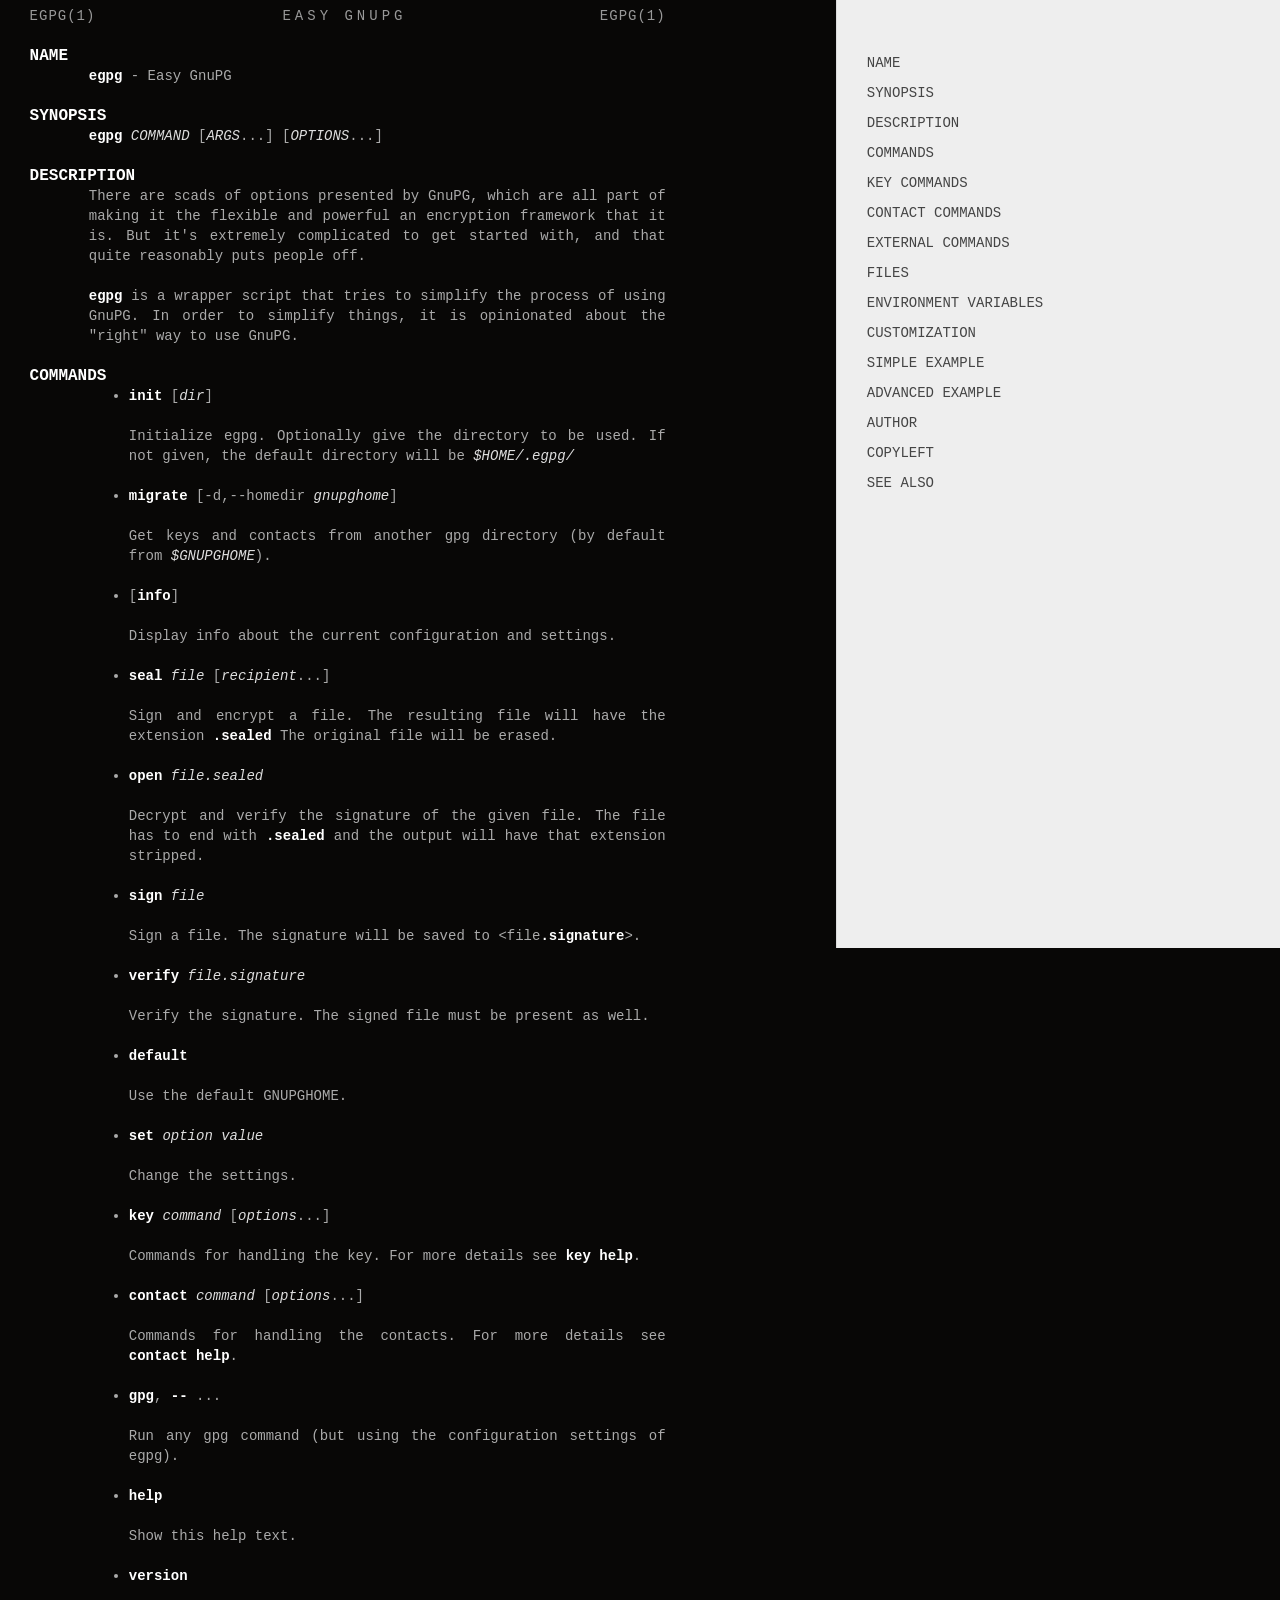
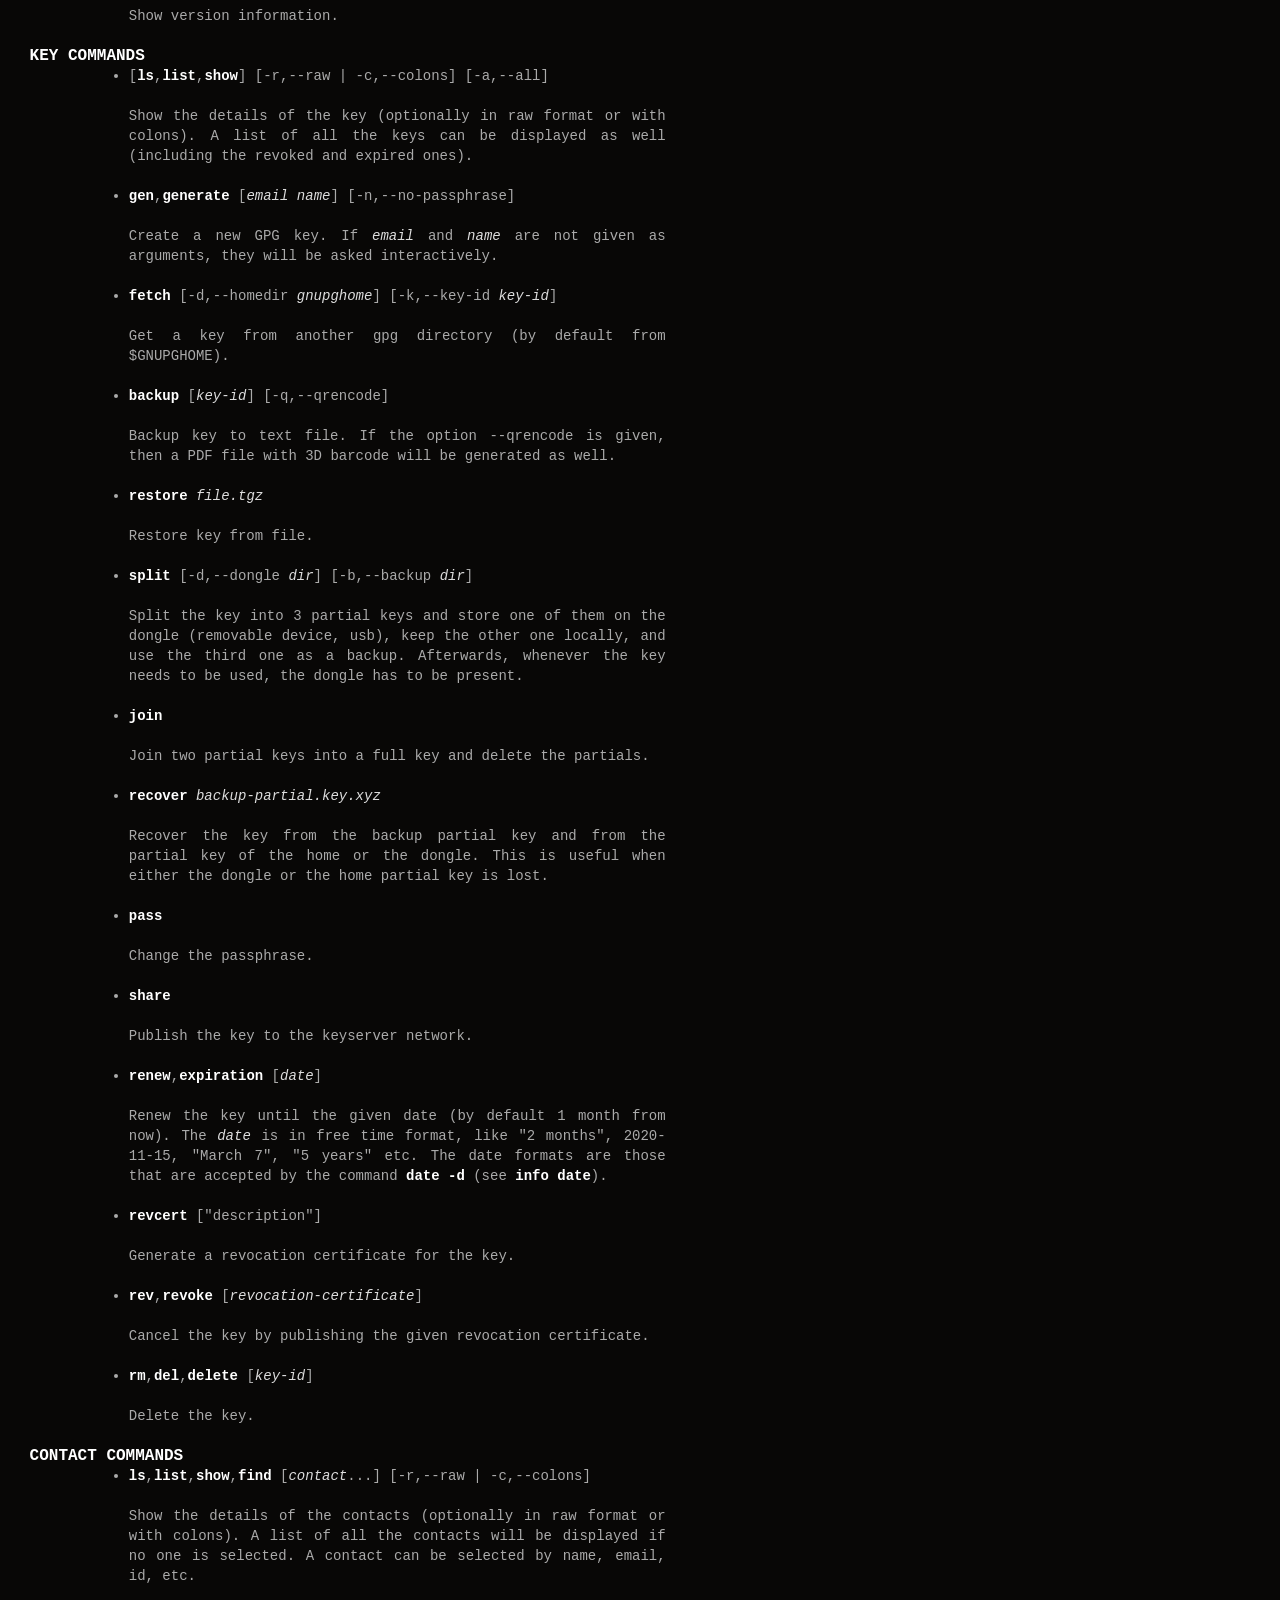
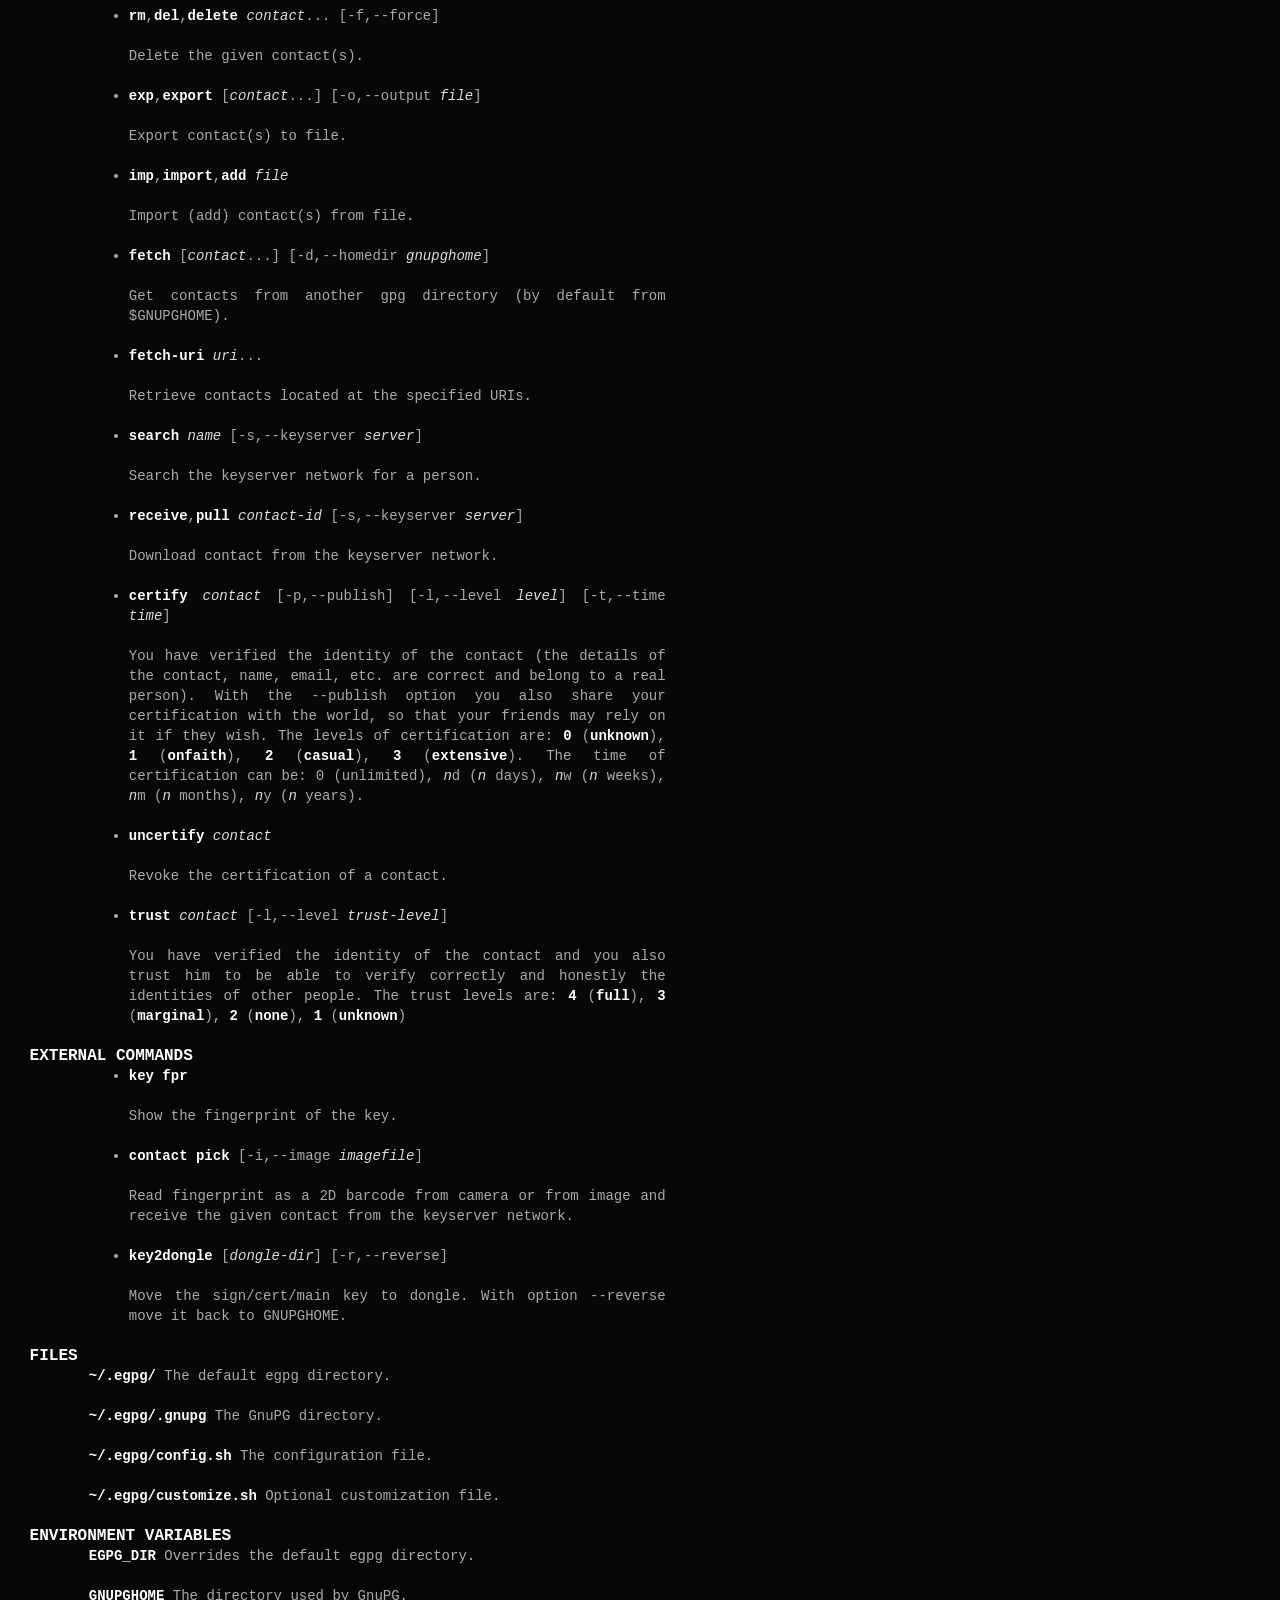
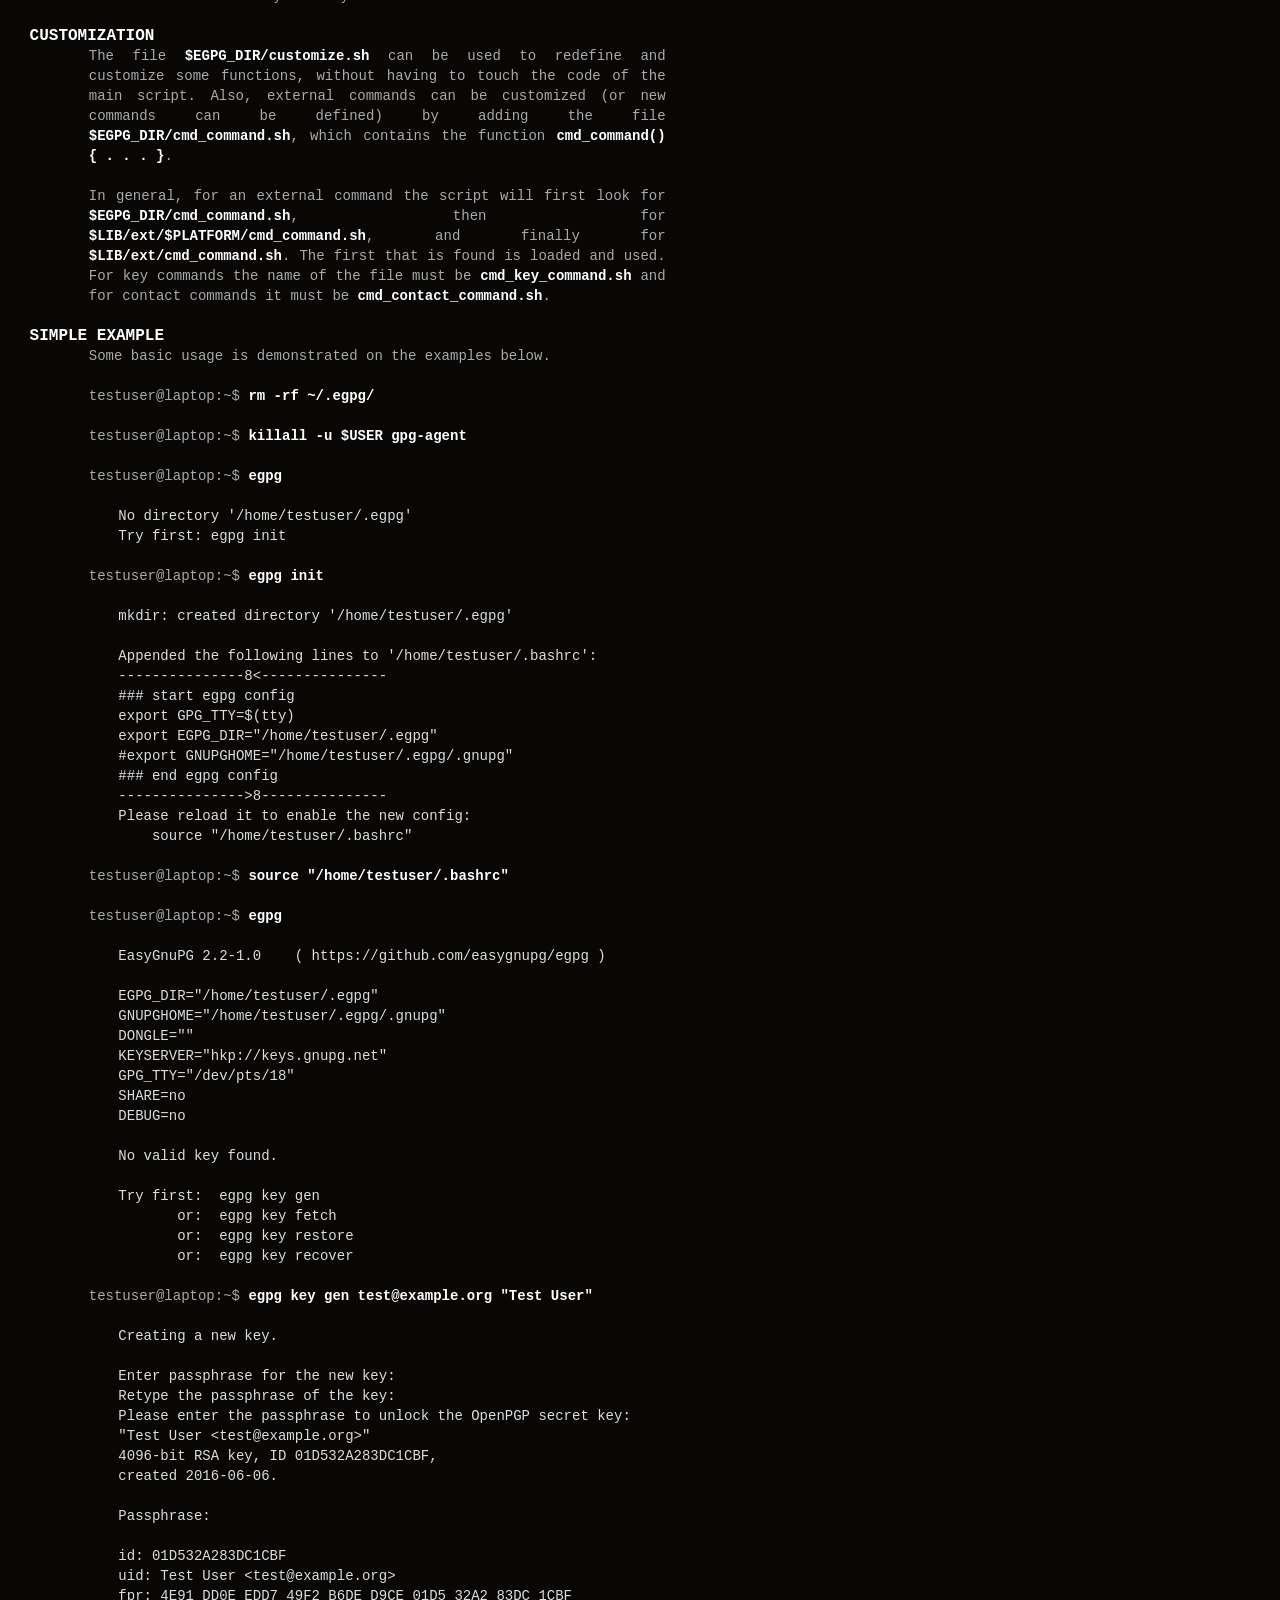
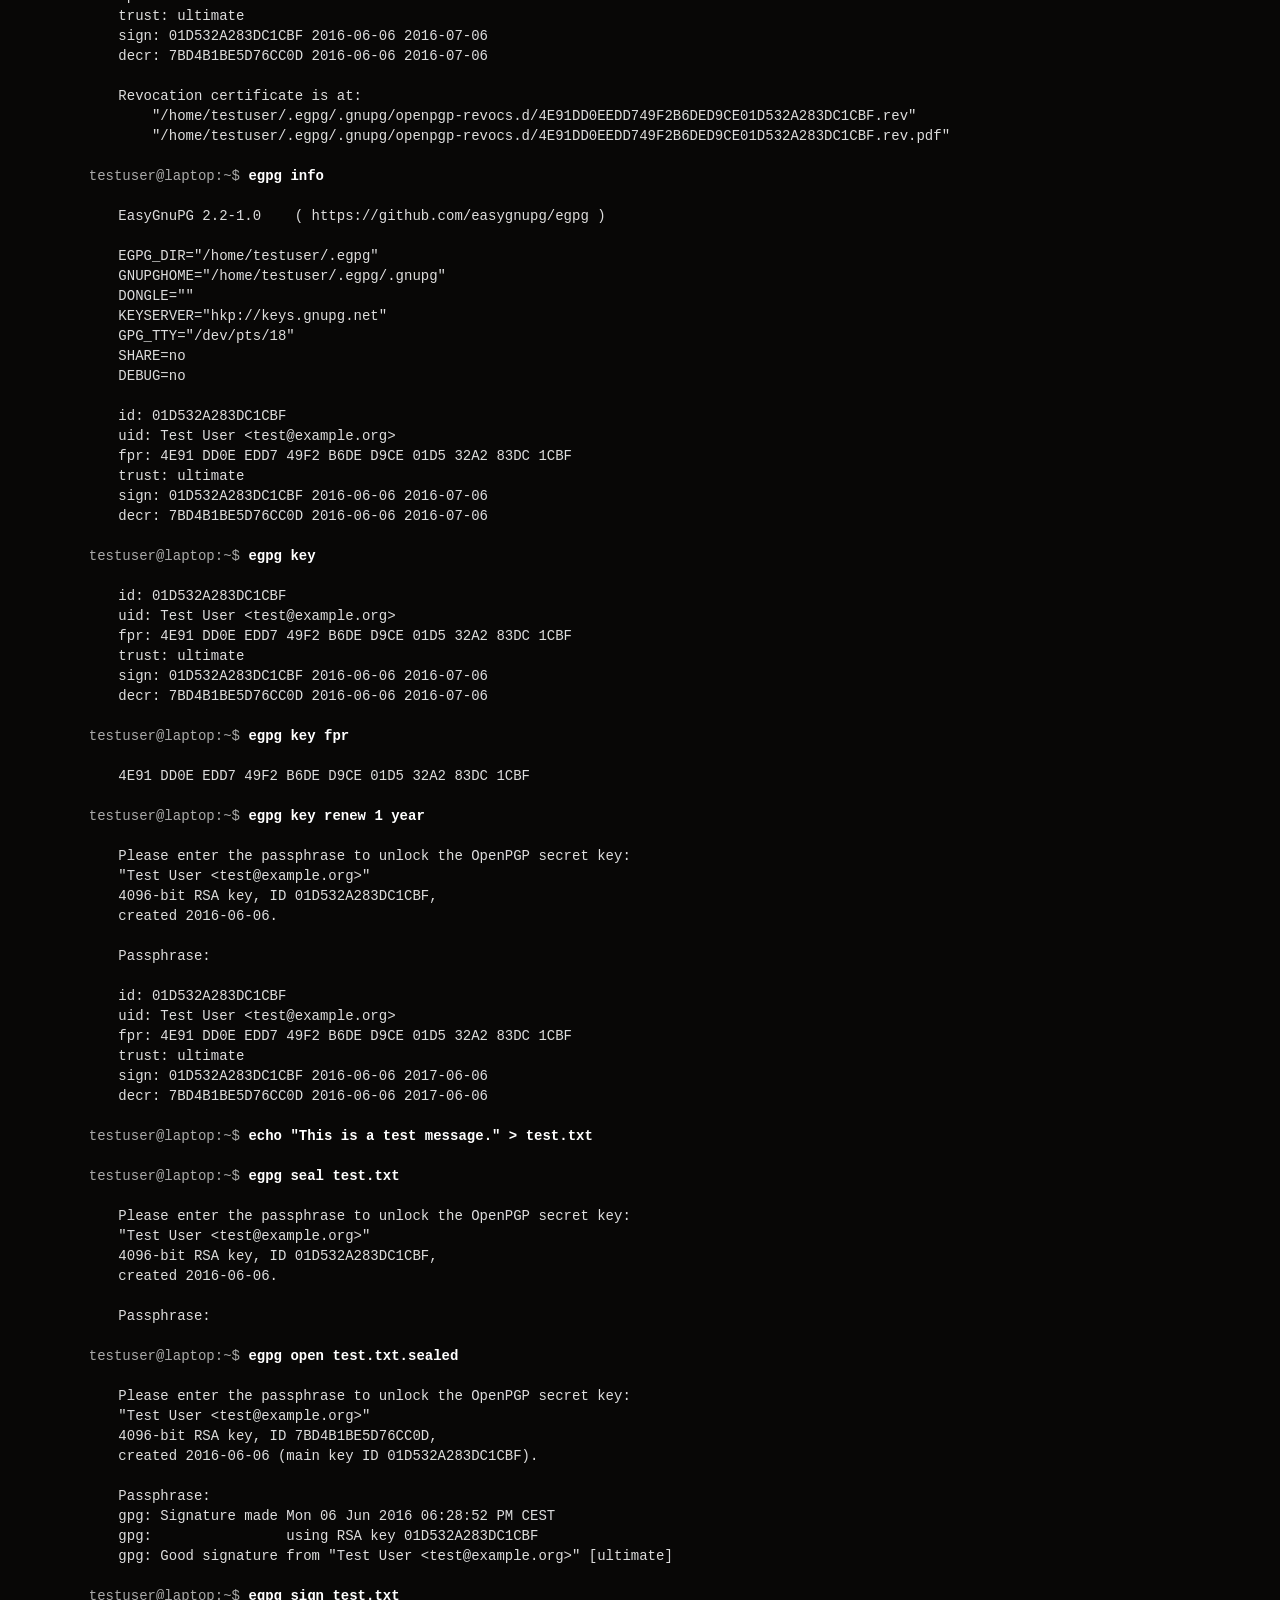
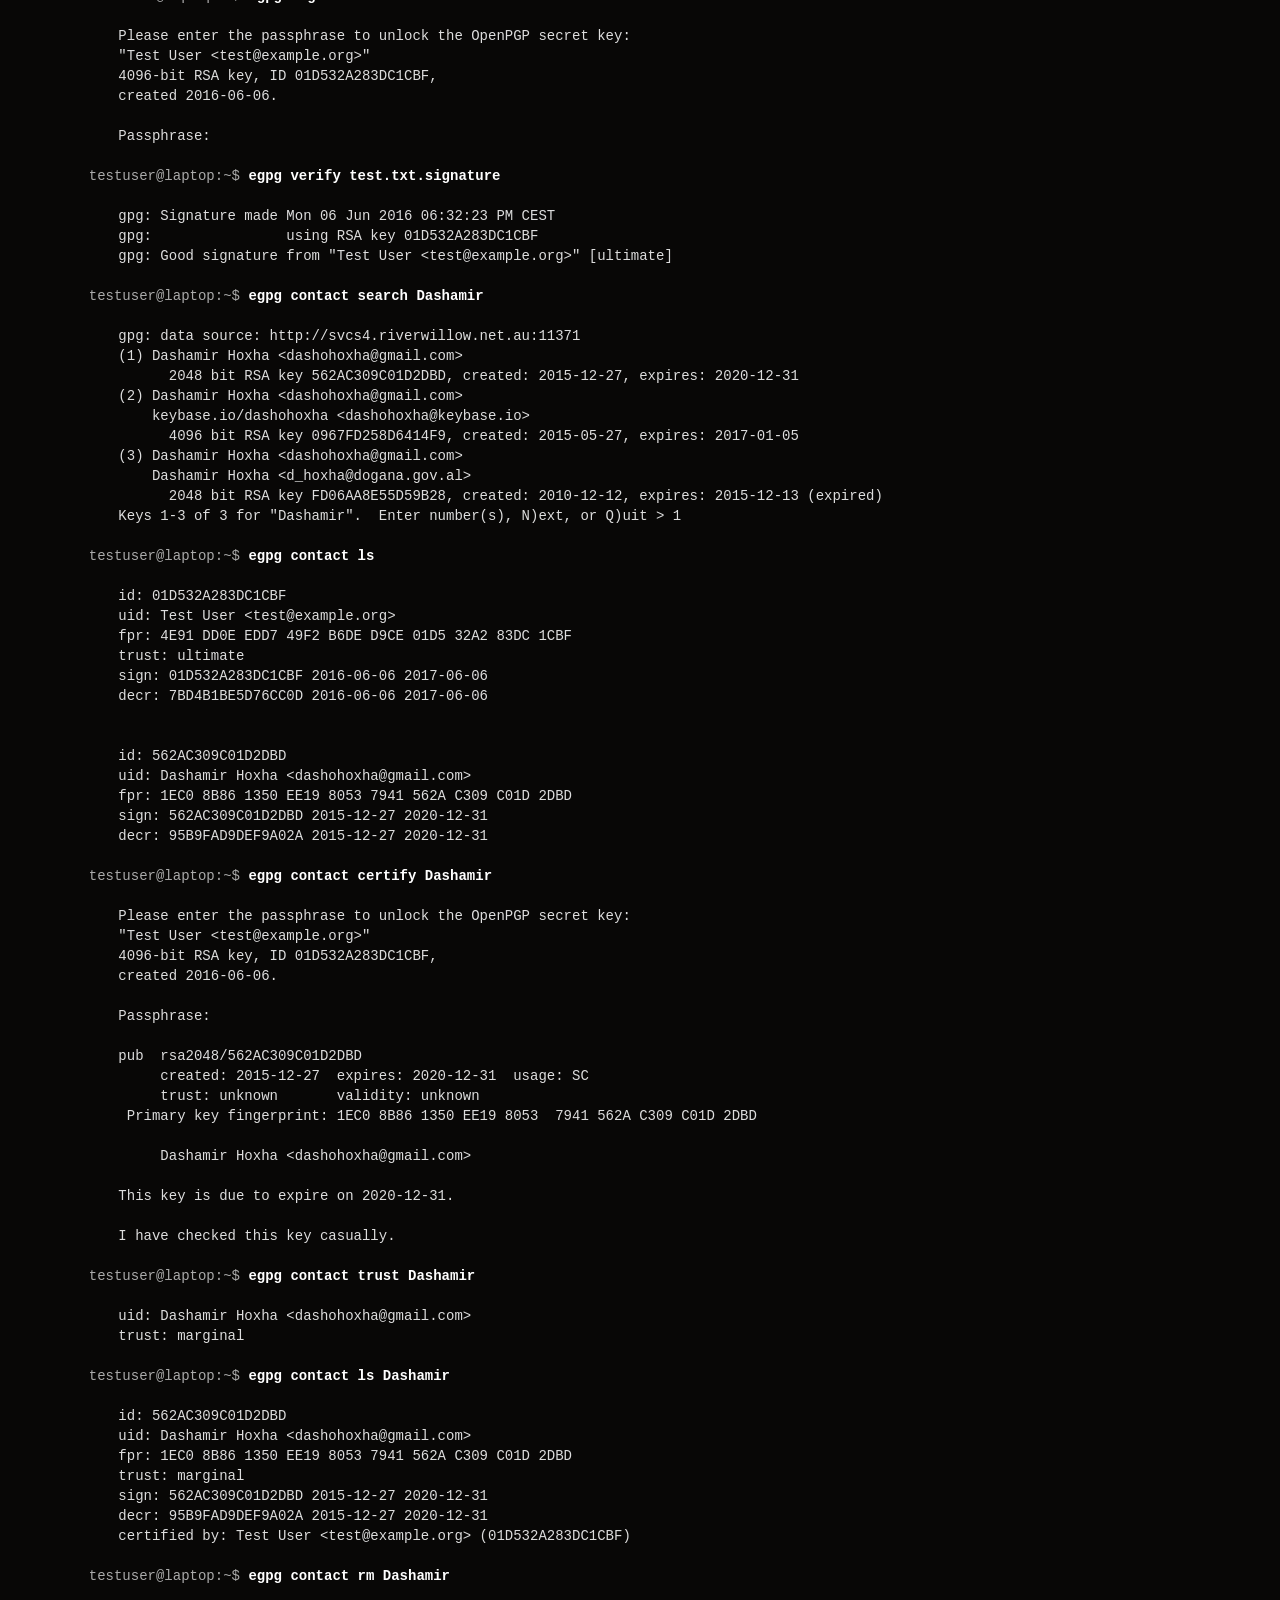
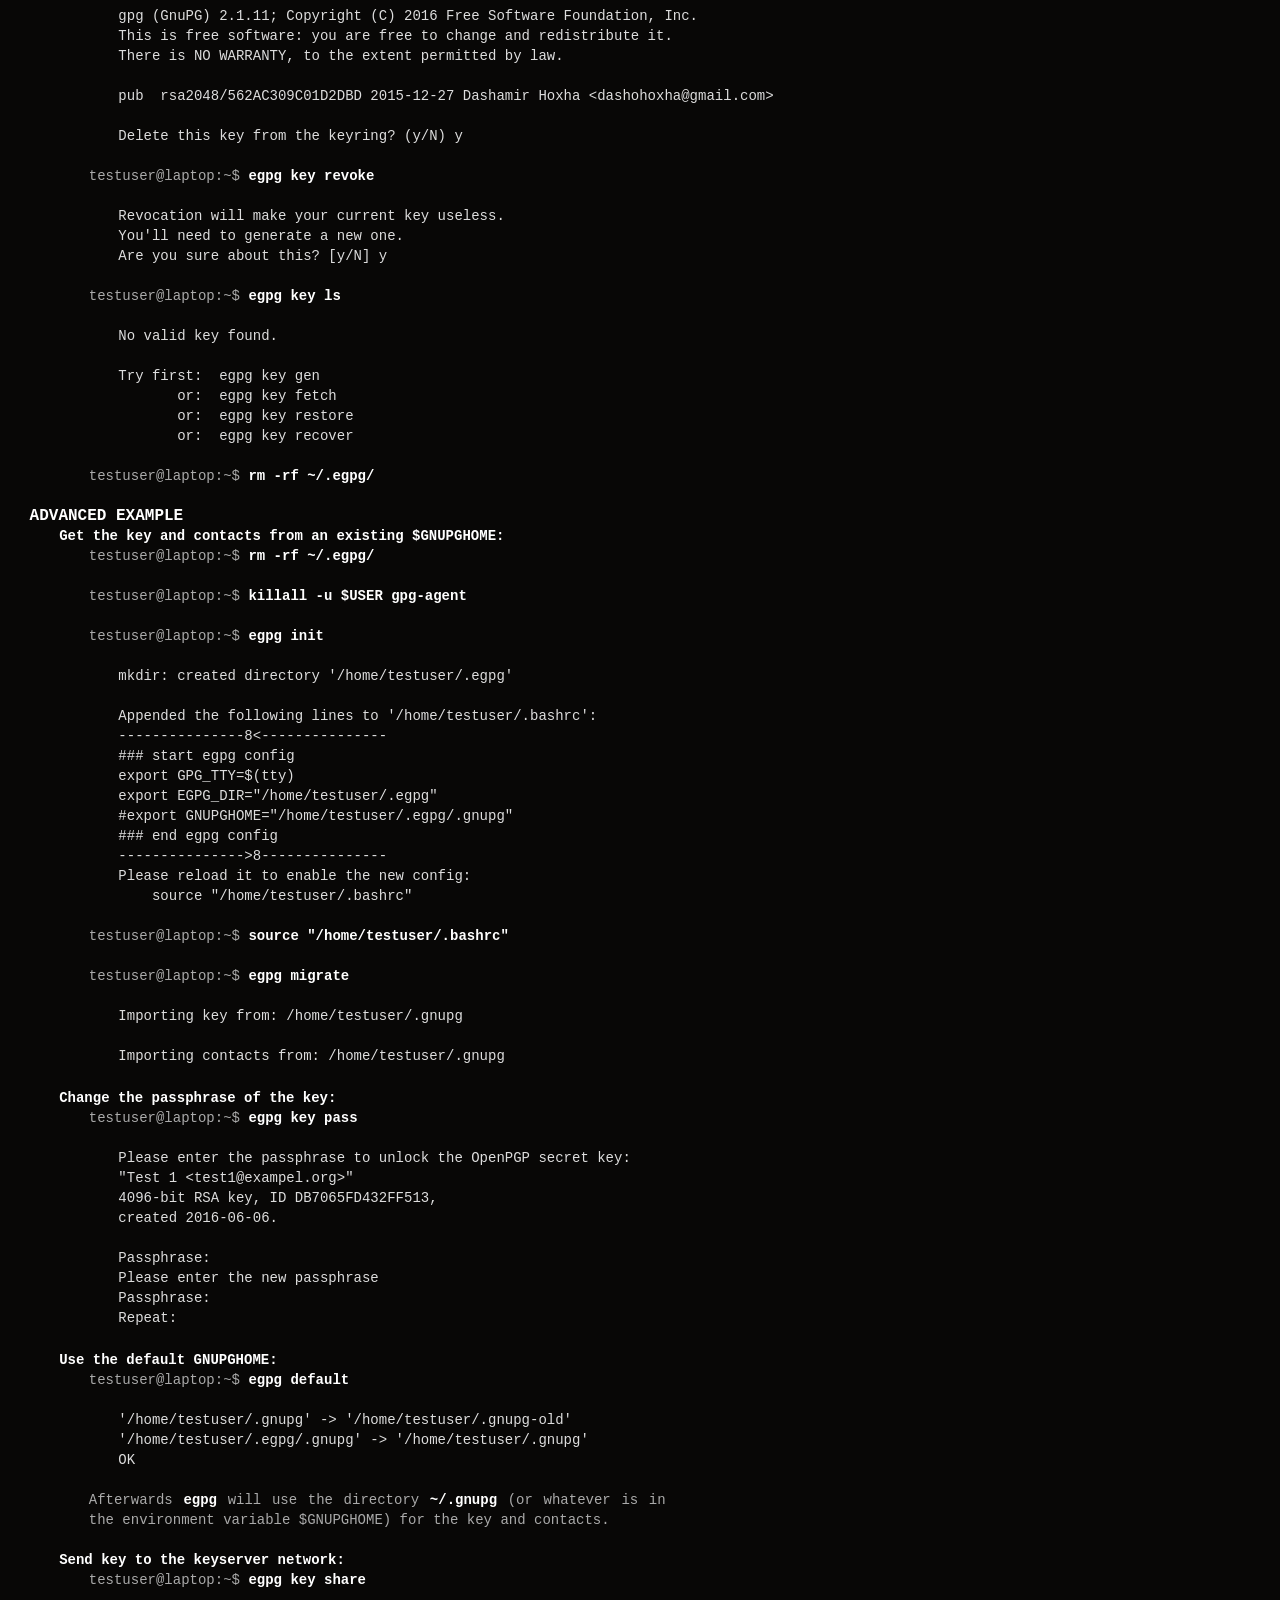
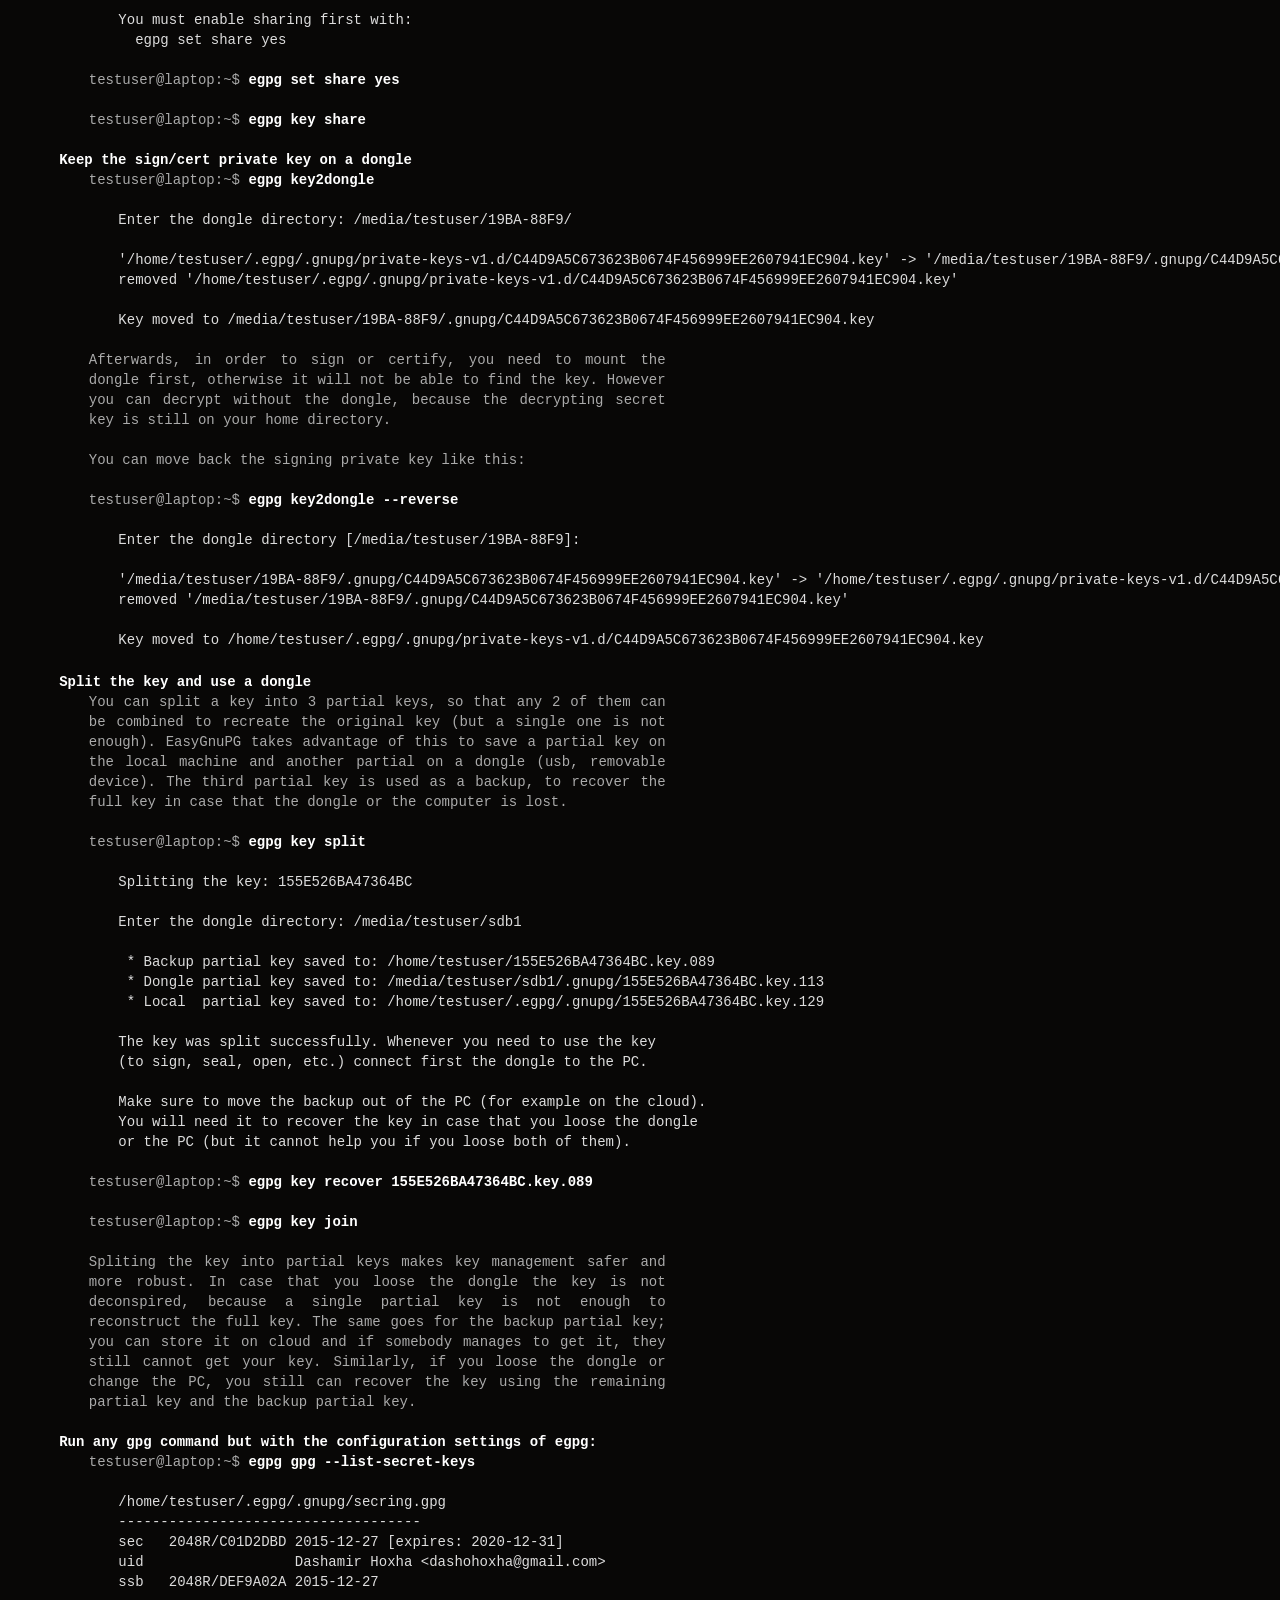
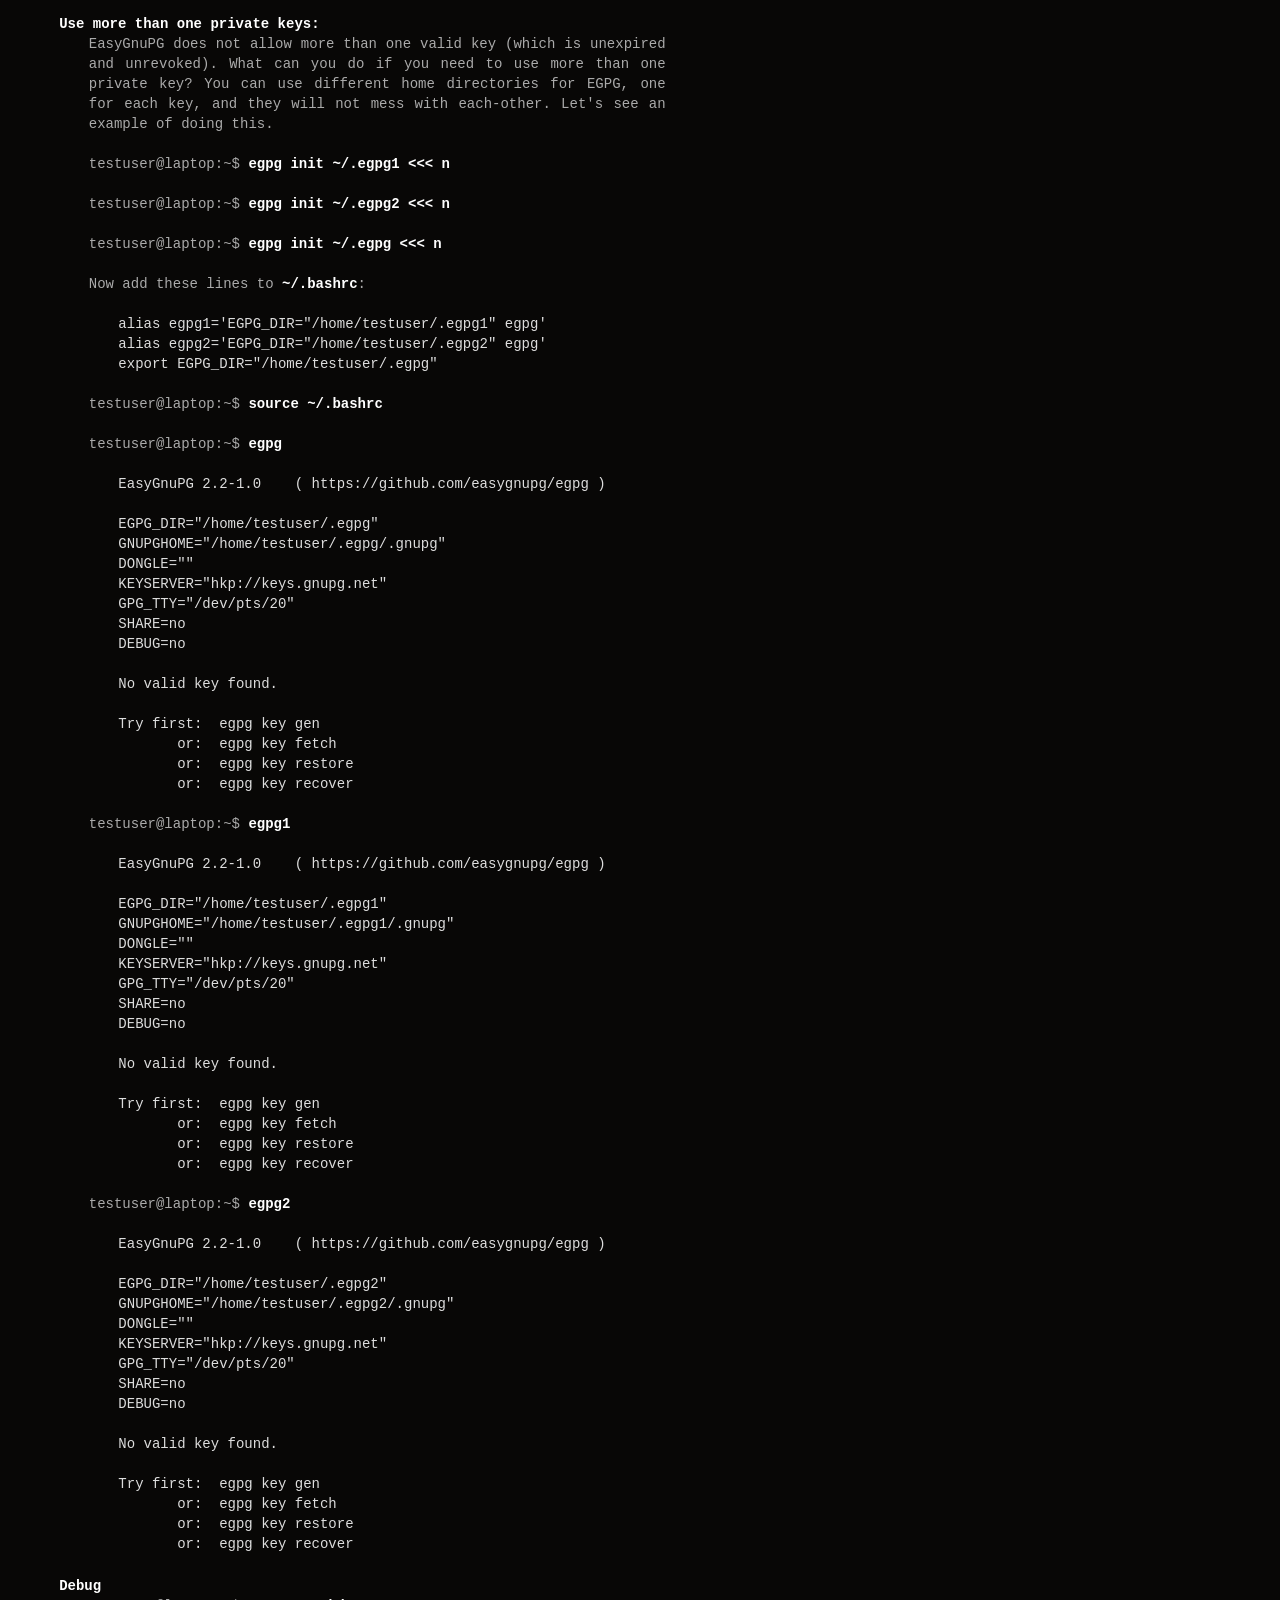
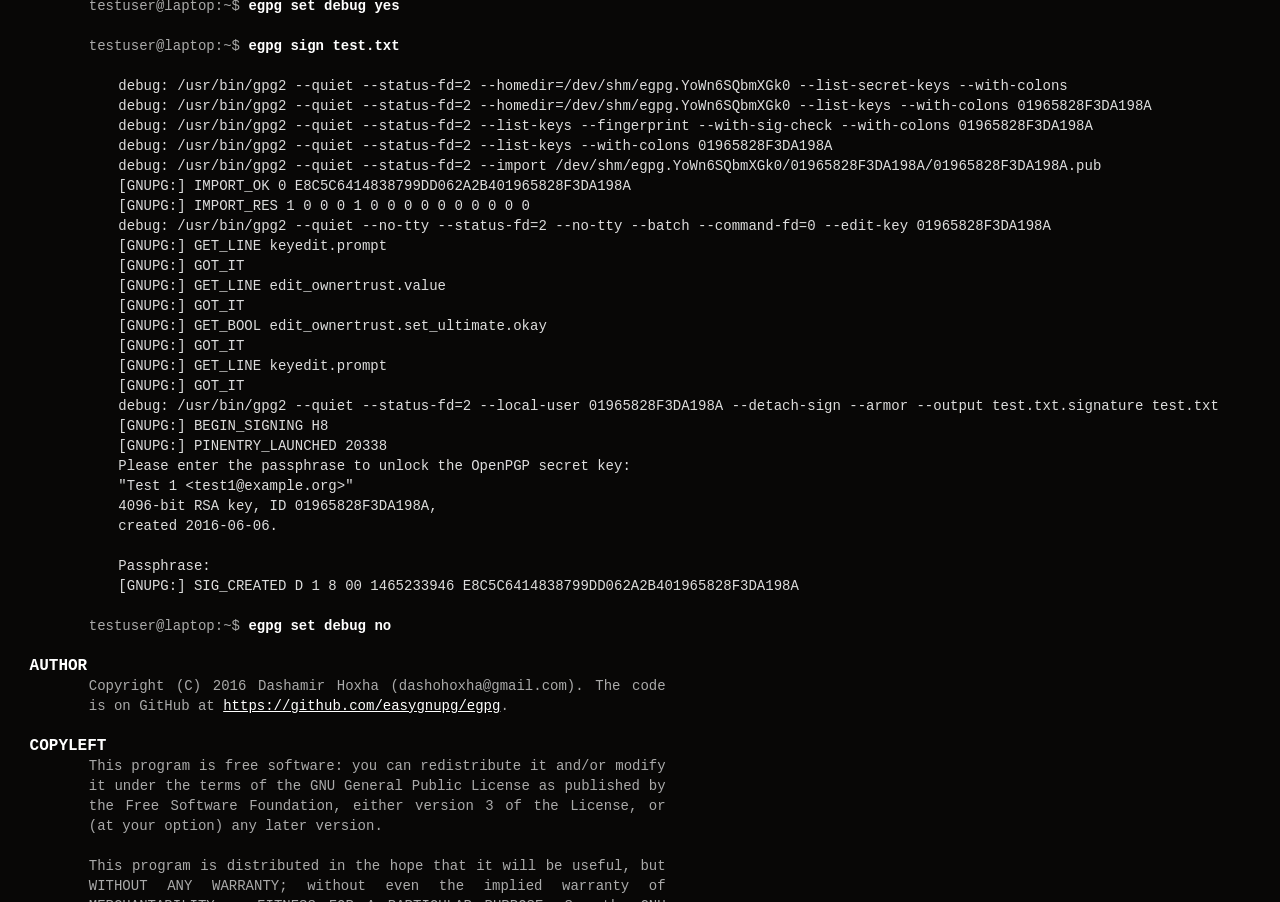
<file: man/egpg.1.html>
<!DOCTYPE html>
<html>
<head>
  <meta http-equiv='content-type' value='text/html;charset=utf8'>
  <meta name='generator' value='Ronn/v0.7.3 (http://github.com/rtomayko/ronn/tree/0.7.3)'>
  <title>egpg(1) - Easy GnuPG</title>
  <style type='text/css' media='all'>
  /* style: man */
  body#manpage {margin:0}
  .mp {max-width:100ex;padding:0 9ex 1ex 4ex}
  .mp p,.mp pre,.mp ul,.mp ol,.mp dl {margin:0 0 20px 0}
  .mp h2 {margin:10px 0 0 0}
  .mp > p,.mp > pre,.mp > ul,.mp > ol,.mp > dl {margin-left:8ex}
  .mp h3 {margin:0 0 0 4ex}
  .mp dt {margin:0;clear:left}
  .mp dt.flush {float:left;width:8ex}
  .mp dd {margin:0 0 0 9ex}
  .mp h1,.mp h2,.mp h3,.mp h4 {clear:left}
  .mp pre {margin-bottom:20px}
  .mp pre+h2,.mp pre+h3 {margin-top:22px}
  .mp h2+pre,.mp h3+pre {margin-top:5px}
  .mp img {display:block;margin:auto}
  .mp h1.man-title {display:none}
  .mp,.mp code,.mp pre,.mp tt,.mp kbd,.mp samp,.mp h3,.mp h4 {font-family:monospace;font-size:14px;line-height:1.42857142857143}
  .mp h2 {font-size:16px;line-height:1.25}
  .mp h1 {font-size:20px;line-height:2}
  .mp {text-align:justify;background:#fff}
  .mp,.mp code,.mp pre,.mp pre code,.mp tt,.mp kbd,.mp samp {color:#131211}
  .mp h1,.mp h2,.mp h3,.mp h4 {color:#030201}
  .mp u {text-decoration:underline}
  .mp code,.mp strong,.mp b {font-weight:bold;color:#131211}
  .mp em,.mp var {font-style:italic;color:#232221;text-decoration:none}
  .mp a,.mp a:link,.mp a:hover,.mp a code,.mp a pre,.mp a tt,.mp a kbd,.mp a samp {color:#0000ff}
  .mp b.man-ref {font-weight:normal;color:#434241}
  .mp pre {padding:0 4ex}
  .mp pre code {font-weight:normal;color:#434241}
  .mp h2+pre,h3+pre {padding-left:0}
  ol.man-decor,ol.man-decor li {margin:3px 0 10px 0;padding:0;float:left;width:33%;list-style-type:none;text-transform:uppercase;color:#999;letter-spacing:1px}
  ol.man-decor {width:100%}
  ol.man-decor li.tl {text-align:left}
  ol.man-decor li.tc {text-align:center;letter-spacing:4px}
  ol.man-decor li.tr {text-align:right;float:right}
  </style>
  <style type='text/css' media='all'>
  /* style: toc */
  #man .man-navigation {display: block !important;position: fixed;top: 0;left: 113ex;height: 100%;width: 100%;padding: 48px 0 0 0;border-left: 1px solid #dbdbdb;background: #eee}
  #man .man-navigation a,#man .man-navigation a:hover,#man .man-navigation a:link,#man .man-navigation a:visited {display: block;margin: 0;padding: 5px 2px 5px 30px;color: #444;text-decoration: none}
  #man .man-navigation a:hover {color: #666;text-decoration: underline}
  </style>
  <style type='text/css' media='all'>
  /* style: 80c */
  .mp {max-width:86ex}
   
  .man-navigation {left:101ex}
  </style>
  <style type='text/css' media='all'>
  /* style: dark */
  .mp,body#manpage {background:#080706;color:#888}
  .mp,.mp code,.mp pre,.mp pre code,.mp tt,.mp kbd,.mp samp {color:#aaa}
  .mp h1,.mp h2,.mp h3,.mp h4 {color:#fff}
  .man-decor,.man-decor ol li {color:#666}
  .mp code,.mp strong,.mp b {color:#fff}
  .mp em,.mp var,.mp u {color:#ddd}
  .mp pre code {color:#ddd}
  .mp a,.mp a:link,.mp a:hover,.mp a code,.mp a pre,.mp a tt,.mp a kbd,.mp a samp {color:#fff}
  </style>
</head>
<!--
  The following styles are deprecated and will be removed at some point:
  div#man, div#man ol.man, div#man ol.head, div#man ol.man.

  The .man-page, .man-decor, .man-head, .man-foot, .man-title, and
  .man-navigation should be used instead.
-->
<body id='manpage'>
  <div class='mp' id='man'>

  <div class='man-navigation' style='display:none'>
    <a href="#NAME">NAME</a>
    <a href="#SYNOPSIS">SYNOPSIS</a>
    <a href="#DESCRIPTION">DESCRIPTION</a>
    <a href="#COMMANDS">COMMANDS</a>
    <a href="#KEY-COMMANDS">KEY COMMANDS</a>
    <a href="#CONTACT-COMMANDS">CONTACT COMMANDS</a>
    <a href="#EXTERNAL-COMMANDS">EXTERNAL COMMANDS</a>
    <a href="#FILES">FILES</a>
    <a href="#ENVIRONMENT-VARIABLES">ENVIRONMENT VARIABLES</a>
    <a href="#CUSTOMIZATION">CUSTOMIZATION</a>
    <a href="#SIMPLE-EXAMPLE">SIMPLE EXAMPLE</a>
    <a href="#ADVANCED-EXAMPLE">ADVANCED EXAMPLE</a>
    <a href="#AUTHOR">AUTHOR</a>
    <a href="#COPYLEFT">COPYLEFT</a>
    <a href="#SEE-ALSO">SEE ALSO</a>
  </div>

  <ol class='man-decor man-head man head'>
    <li class='tl'>egpg(1)</li>
    <li class='tc'>Easy GnuPG</li>
    <li class='tr'>egpg(1)</li>
  </ol>

  <h2 id="NAME">NAME</h2>
<p class="man-name">
  <code>egpg</code> - <span class="man-whatis">Easy GnuPG</span>
</p>

<h2 id="SYNOPSIS">SYNOPSIS</h2>

<p>   <code>egpg</code> <em>COMMAND</em> [<em>ARGS</em>...] [<em>OPTIONS</em>...]</p>

<h2 id="DESCRIPTION">DESCRIPTION</h2>

<p>   There are scads of options presented by GnuPG, which are all part
   of making it the flexible and powerful an encryption framework that
   it is. But it's extremely complicated to get started with, and that
   quite reasonably puts people off.</p>

<p>   <strong>egpg</strong> is a wrapper script that tries to simplify the process of
   using GnuPG. In order to simplify things, it is opinionated about
   the "right" way to use GnuPG.</p>

<h2 id="COMMANDS">COMMANDS</h2>

<ul>
<li><p><code>init</code> [<em>dir</em>]</p>

<p>  Initialize egpg. Optionally give the directory to be used.  If not
  given, the default directory will be <em>$HOME/.egpg/</em></p></li>
<li><p><code>migrate</code> [-d,--homedir <em>gnupghome</em>]</p>

<p>  Get keys and contacts from another gpg directory (by default from
  <em>$GNUPGHOME</em>).</p></li>
<li><p>[<code>info</code>]</p>

<p>  Display info about the current configuration and settings.</p></li>
<li><p><code>seal</code> <em>file</em> [<em>recipient</em>...]</p>

<p>  Sign and encrypt a file. The resulting file will have the
  extension <strong>.sealed</strong> The original file will be erased.</p></li>
<li><p><code>open</code> <em>file.sealed</em></p>

<p>  Decrypt and verify the signature of the given file.  The file has
  to end with <strong>.sealed</strong> and the output will have that extension
  stripped.</p></li>
<li><p><code>sign</code> <em>file</em></p>

<p>  Sign a file. The signature will be saved to &lt;file<strong>.signature</strong>>.</p></li>
<li><p><code>verify</code> <em>file.signature</em></p>

<p>  Verify the signature. The signed file must be present as well.</p></li>
<li><p><code>default</code></p>

<p>  Use the default GNUPGHOME.</p></li>
<li><p><code>set</code> <em>option</em> <em>value</em></p>

<p>  Change the settings.</p></li>
<li><p><code>key</code> <em>command</em> [<em>options</em>...]</p>

<p>  Commands for handling the key. For more details see <code>key help</code>.</p></li>
<li><p><code>contact</code> <em>command</em> [<em>options</em>...]</p>

<p>  Commands for handling the contacts. For more details see <code>contact help</code>.</p></li>
<li><p><code>gpg</code>, <code>--</code> ...</p>

<p>  Run any gpg command (but using the configuration settings of egpg).</p></li>
<li><p><code>help</code></p>

<p>  Show this help text.</p></li>
<li><p><code>version</code></p>

<p>  Show version information.</p></li>
</ul>


<h2 id="KEY-COMMANDS">KEY COMMANDS</h2>

<ul>
<li><p>[<code>ls</code>,<code>list</code>,<code>show</code>] [-r,--raw | -c,--colons] [-a,--all]</p>

<p>  Show the details of the key (optionally in raw format or with
  colons). A list of all the keys can be displayed as well
  (including the revoked and expired ones).</p></li>
<li><p><code>gen</code>,<code>generate</code> [<em>email</em> <em>name</em>] [-n,--no-passphrase]</p>

<p>  Create a new GPG key. If <em>email</em> and <em>name</em> are not given as
  arguments, they will be asked interactively.</p></li>
<li><p><code>fetch</code> [-d,--homedir <em>gnupghome</em>] [-k,--key-id <em>key-id</em>]</p>

<p>  Get a key from another gpg directory (by default from $GNUPGHOME).</p></li>
<li><p><code>backup</code> [<em>key-id</em>] [-q,--qrencode]</p>

<p>  Backup key to text file. If the option --qrencode is given, then a
  PDF file with 3D barcode will be generated as well.</p></li>
<li><p><code>restore</code> <em>file.tgz</em></p>

<p>  Restore key from file.</p></li>
<li><p><code>split</code> [-d,--dongle <em>dir</em>] [-b,--backup <em>dir</em>]</p>

<p>  Split the key into 3 partial keys and store one of them on the
  dongle (removable device, usb), keep the other one locally, and
  use the third one as a backup. Afterwards, whenever the key needs
  to be used, the dongle has to be present.</p></li>
<li><p><code>join</code></p>

<p>  Join two partial keys into a full key and delete the partials.</p></li>
<li><p><code>recover</code> <em>backup-partial.key.xyz</em></p>

<p>  Recover the key from the backup partial key and from the partial
  key of the home or the dongle. This is useful when either the
  dongle or the home partial key is lost.</p></li>
<li><p><code>pass</code></p>

<p>  Change the passphrase.</p></li>
<li><p><code>share</code></p>

<p>  Publish the key to the keyserver network.</p></li>
<li><p><code>renew</code>,<code>expiration</code> [<em>date</em>]</p>

<p>  Renew the key until the given date (by default 1 month from now).
  The <em>date</em> is in free time format, like "2 months", 2020-11-15,
  "March 7", "5 years" etc. The date formats are those that are
  accepted by the command <code>date -d</code> (see <code>info date</code>).</p></li>
<li><p><code>revcert</code> ["description"]</p>

<p>  Generate a revocation certificate for the key.</p></li>
<li><p><code>rev</code>,<code>revoke</code> [<em>revocation-certificate</em>]</p>

<p>  Cancel the key by publishing the given revocation certificate.</p></li>
<li><p><code>rm</code>,<code>del</code>,<code>delete</code> [<em>key-id</em>]</p>

<p>  Delete the key.</p></li>
</ul>


<h2 id="CONTACT-COMMANDS">CONTACT COMMANDS</h2>

<ul>
<li><p><code>ls</code>,<code>list</code>,<code>show</code>,<code>find</code> [<em>contact</em>...] [-r,--raw | -c,--colons]</p>

<p>  Show the details of the contacts (optionally in raw format or with
  colons). A list of all the contacts will be displayed if no one is
  selected. A contact can be selected by name, email, id, etc.</p></li>
<li><p><code>rm</code>,<code>del</code>,<code>delete</code> <em>contact</em>... [-f,--force]</p>

<p>  Delete the given contact(s).</p></li>
<li><p><code>exp</code>,<code>export</code> [<em>contact</em>...] [-o,--output <em>file</em>]</p>

<p>  Export contact(s) to file.</p></li>
<li><p><code>imp</code>,<code>import</code>,<code>add</code> <em>file</em></p>

<p>  Import (add) contact(s) from file.</p></li>
<li><p><code>fetch</code> [<em>contact</em>...] [-d,--homedir <em>gnupghome</em>]</p>

<p>  Get contacts from another gpg directory (by default from $GNUPGHOME).</p></li>
<li><p><code>fetch-uri</code> <em>uri</em>...</p>

<p>  Retrieve contacts located at the specified URIs.</p></li>
<li><p><code>search</code> <em>name</em> [-s,--keyserver <em>server</em>]</p>

<p>  Search the keyserver network for a person.</p></li>
<li><p><code>receive</code>,<code>pull</code> <em>contact-id</em> [-s,--keyserver <em>server</em>]</p>

<p>  Download contact from the keyserver network.</p></li>
<li><p><code>certify</code> <em>contact</em> [-p,--publish] [-l,--level <em>level</em>] [-t,--time <em>time</em>]</p>

<p>  You have verified the identity of the contact (the details of the
  contact, name, email, etc. are correct and belong to a real
  person).  With the --publish option you also share your
  certification with the world, so that your friends may rely on it
  if they wish.  The levels of certification are: <code>0</code> (<code>unknown</code>),
  <code>1</code> (<code>onfaith</code>), <code>2</code> (<code>casual</code>), <code>3</code> (<code>extensive</code>).  The time of
  certification can be: 0 (unlimited), <em>n</em>d (<em>n</em> days), <em>n</em>w (<em>n</em>
  weeks), <em>n</em>m (<em>n</em> months), <em>n</em>y (<em>n</em> years).</p></li>
<li><p><code>uncertify</code> <em>contact</em></p>

<p>  Revoke the certification of a contact.</p></li>
<li><p><code>trust</code> <em>contact</em> [-l,--level <em>trust-level</em>]</p>

<p>  You have verified the identity of the contact and you also trust
  him to be able to verify correctly and honestly the identities of
  other people. The trust levels are: <code>4</code> (<code>full</code>), <code>3</code>
  (<code>marginal</code>), <code>2</code> (<code>none</code>), <code>1</code> (<code>unknown</code>)</p></li>
</ul>


<h2 id="EXTERNAL-COMMANDS">EXTERNAL COMMANDS</h2>

<ul>
<li><p><code>key fpr</code></p>

<p>  Show the fingerprint of the key.</p></li>
<li><p><code>contact pick</code> [-i,--image <em>imagefile</em>]</p>

<p>  Read fingerprint as a 2D barcode from camera or from image and
  receive the given contact from the keyserver network.</p></li>
<li><p><code>key2dongle</code> [<em>dongle-dir</em>] [-r,--reverse]</p>

<p>  Move the sign/cert/main key to dongle.
  With option --reverse move it back to GNUPGHOME.</p></li>
</ul>


<h2 id="FILES">FILES</h2>

<p>   <code>~/.egpg/</code>
          The default egpg directory.</p>

<p>   <code>~/.egpg/.gnupg</code>
          The GnuPG directory.</p>

<p>   <code>~/.egpg/config.sh</code>
          The configuration file.</p>

<p>   <code>~/.egpg/customize.sh</code>
          Optional customization file.</p>

<h2 id="ENVIRONMENT-VARIABLES">ENVIRONMENT VARIABLES</h2>

<p>   <code>EGPG_DIR</code>
          Overrides the default egpg directory.</p>

<p>   <code>GNUPGHOME</code>
          The directory used by GnuPG.</p>

<h2 id="CUSTOMIZATION">CUSTOMIZATION</h2>

<p>The file <code>$EGPG_DIR/customize.sh</code> can be used to redefine and
customize some functions, without having to touch the code of the main
script.  Also, external commands can be customized (or new commands
can be defined) by adding the file <code>$EGPG_DIR/cmd_command.sh</code>, which
contains the function <code>cmd_command() { . . . }</code>.</p>

<p>In general, for an external command the script will first look for
<code>$EGPG_DIR/cmd_command.sh</code>, then for
<code>$LIB/ext/$PLATFORM/cmd_command.sh</code>, and finally for
<code>$LIB/ext/cmd_command.sh</code>.  The first that is found is loaded and
used. For key commands the name of the file must be
<code>cmd_key_command.sh</code> and for contact commands it must be
<code>cmd_contact_command.sh</code>.</p>

<h2 id="SIMPLE-EXAMPLE">SIMPLE EXAMPLE</h2>

<p>   Some basic usage is demonstrated on the examples below.</p>

<p>   testuser@laptop:~$ <code>rm -rf ~/.egpg/</code></p>

<p>   testuser@laptop:~$ <code>killall -u $USER gpg-agent</code></p>

<p>   testuser@laptop:~$ <code>egpg</code></p>

<pre><code>No directory '/home/testuser/.egpg'
Try first: egpg init
</code></pre>

<p>   testuser@laptop:~$ <code>egpg init</code></p>

<pre><code>mkdir: created directory '/home/testuser/.egpg'

Appended the following lines to '/home/testuser/.bashrc':
---------------8&lt;---------------
### start egpg config
export GPG_TTY=$(tty)
export EGPG_DIR="/home/testuser/.egpg"
#export GNUPGHOME="/home/testuser/.egpg/.gnupg"
### end egpg config
---------------&gt;8---------------
Please reload it to enable the new config:
    source "/home/testuser/.bashrc"
</code></pre>

<p>   testuser@laptop:~$ <code>source "/home/testuser/.bashrc"</code></p>

<p>   testuser@laptop:~$ <code>egpg</code></p>

<pre><code>EasyGnuPG 2.2-1.0    ( https://github.com/easygnupg/egpg )

EGPG_DIR="/home/testuser/.egpg"
GNUPGHOME="/home/testuser/.egpg/.gnupg"
DONGLE=""
KEYSERVER="hkp://keys.gnupg.net"
GPG_TTY="/dev/pts/18"
SHARE=no
DEBUG=no

No valid key found.

Try first:  egpg key gen
       or:  egpg key fetch
       or:  egpg key restore
       or:  egpg key recover
</code></pre>

<p>   testuser@laptop:~$ <code>egpg key gen test@example.org "Test User"</code></p>

<pre><code>Creating a new key.

Enter passphrase for the new key: 
Retype the passphrase of the key: 
Please enter the passphrase to unlock the OpenPGP secret key:
"Test User &lt;test@example.org&gt;"
4096-bit RSA key, ID 01D532A283DC1CBF,
created 2016-06-06.

Passphrase: 

id: 01D532A283DC1CBF
uid: Test User &lt;test@example.org&gt;
fpr: 4E91 DD0E EDD7 49F2 B6DE D9CE 01D5 32A2 83DC 1CBF 
trust: ultimate
sign: 01D532A283DC1CBF 2016-06-06 2016-07-06 
decr: 7BD4B1BE5D76CC0D 2016-06-06 2016-07-06 

Revocation certificate is at: 
    "/home/testuser/.egpg/.gnupg/openpgp-revocs.d/4E91DD0EEDD749F2B6DED9CE01D532A283DC1CBF.rev"
    "/home/testuser/.egpg/.gnupg/openpgp-revocs.d/4E91DD0EEDD749F2B6DED9CE01D532A283DC1CBF.rev.pdf"
</code></pre>

<p>   testuser@laptop:~$ <code>egpg info</code></p>

<pre><code>EasyGnuPG 2.2-1.0    ( https://github.com/easygnupg/egpg )

EGPG_DIR="/home/testuser/.egpg"
GNUPGHOME="/home/testuser/.egpg/.gnupg"
DONGLE=""
KEYSERVER="hkp://keys.gnupg.net"
GPG_TTY="/dev/pts/18"
SHARE=no
DEBUG=no

id: 01D532A283DC1CBF
uid: Test User &lt;test@example.org&gt;
fpr: 4E91 DD0E EDD7 49F2 B6DE D9CE 01D5 32A2 83DC 1CBF 
trust: ultimate
sign: 01D532A283DC1CBF 2016-06-06 2016-07-06 
decr: 7BD4B1BE5D76CC0D 2016-06-06 2016-07-06 
</code></pre>

<p>   testuser@laptop:~$ <code>egpg key</code></p>

<pre><code>id: 01D532A283DC1CBF
uid: Test User &lt;test@example.org&gt;
fpr: 4E91 DD0E EDD7 49F2 B6DE D9CE 01D5 32A2 83DC 1CBF 
trust: ultimate
sign: 01D532A283DC1CBF 2016-06-06 2016-07-06 
decr: 7BD4B1BE5D76CC0D 2016-06-06 2016-07-06 
</code></pre>

<p>   testuser@laptop:~$ <code>egpg key fpr</code></p>

<pre><code>4E91 DD0E EDD7 49F2 B6DE D9CE 01D5 32A2 83DC 1CBF
</code></pre>

<p>   testuser@laptop:~$ <code>egpg key renew 1 year</code></p>

<pre><code>Please enter the passphrase to unlock the OpenPGP secret key:
"Test User &lt;test@example.org&gt;"
4096-bit RSA key, ID 01D532A283DC1CBF,
created 2016-06-06.

Passphrase: 

id: 01D532A283DC1CBF
uid: Test User &lt;test@example.org&gt;
fpr: 4E91 DD0E EDD7 49F2 B6DE D9CE 01D5 32A2 83DC 1CBF 
trust: ultimate
sign: 01D532A283DC1CBF 2016-06-06 2017-06-06 
decr: 7BD4B1BE5D76CC0D 2016-06-06 2017-06-06 
</code></pre>

<p>   testuser@laptop:~$ <code>echo "This is a test message." &gt; test.txt</code></p>

<p>   testuser@laptop:~$ <code>egpg seal test.txt</code></p>

<pre><code>Please enter the passphrase to unlock the OpenPGP secret key:
"Test User &lt;test@example.org&gt;"
4096-bit RSA key, ID 01D532A283DC1CBF,
created 2016-06-06.

Passphrase: 
</code></pre>

<p>   testuser@laptop:~$ <code>egpg open test.txt.sealed</code></p>

<pre><code>Please enter the passphrase to unlock the OpenPGP secret key:
"Test User &lt;test@example.org&gt;"
4096-bit RSA key, ID 7BD4B1BE5D76CC0D,
created 2016-06-06 (main key ID 01D532A283DC1CBF).

Passphrase: 
gpg: Signature made Mon 06 Jun 2016 06:28:52 PM CEST
gpg:                using RSA key 01D532A283DC1CBF
gpg: Good signature from "Test User &lt;test@example.org&gt;" [ultimate]
</code></pre>

<p>   testuser@laptop:~$ <code>egpg sign test.txt</code></p>

<pre><code>Please enter the passphrase to unlock the OpenPGP secret key:
"Test User &lt;test@example.org&gt;"
4096-bit RSA key, ID 01D532A283DC1CBF,
created 2016-06-06.

Passphrase: 
</code></pre>

<p>   testuser@laptop:~$ <code>egpg verify test.txt.signature</code></p>

<pre><code>gpg: Signature made Mon 06 Jun 2016 06:32:23 PM CEST
gpg:                using RSA key 01D532A283DC1CBF
gpg: Good signature from "Test User &lt;test@example.org&gt;" [ultimate]
</code></pre>

<p>   testuser@laptop:~$ <code>egpg contact search Dashamir</code></p>

<pre><code>gpg: data source: http://svcs4.riverwillow.net.au:11371
(1) Dashamir Hoxha &lt;dashohoxha@gmail.com&gt;
      2048 bit RSA key 562AC309C01D2DBD, created: 2015-12-27, expires: 2020-12-31
(2) Dashamir Hoxha &lt;dashohoxha@gmail.com&gt;
    keybase.io/dashohoxha &lt;dashohoxha@keybase.io&gt;
      4096 bit RSA key 0967FD258D6414F9, created: 2015-05-27, expires: 2017-01-05
(3) Dashamir Hoxha &lt;dashohoxha@gmail.com&gt;
    Dashamir Hoxha &lt;d_hoxha@dogana.gov.al&gt;
      2048 bit RSA key FD06AA8E55D59B28, created: 2010-12-12, expires: 2015-12-13 (expired)
Keys 1-3 of 3 for "Dashamir".  Enter number(s), N)ext, or Q)uit &gt; 1
</code></pre>

<p>   testuser@laptop:~$ <code>egpg contact ls</code></p>

<pre><code>id: 01D532A283DC1CBF
uid: Test User &lt;test@example.org&gt;
fpr: 4E91 DD0E EDD7 49F2 B6DE D9CE 01D5 32A2 83DC 1CBF 
trust: ultimate
sign: 01D532A283DC1CBF 2016-06-06 2017-06-06 
decr: 7BD4B1BE5D76CC0D 2016-06-06 2017-06-06 


id: 562AC309C01D2DBD
uid: Dashamir Hoxha &lt;dashohoxha@gmail.com&gt;
fpr: 1EC0 8B86 1350 EE19 8053 7941 562A C309 C01D 2DBD 
sign: 562AC309C01D2DBD 2015-12-27 2020-12-31 
decr: 95B9FAD9DEF9A02A 2015-12-27 2020-12-31 
</code></pre>

<p>   testuser@laptop:~$ <code>egpg contact certify Dashamir</code></p>

<pre><code>Please enter the passphrase to unlock the OpenPGP secret key:
"Test User &lt;test@example.org&gt;"
4096-bit RSA key, ID 01D532A283DC1CBF,
created 2016-06-06.

Passphrase: 

pub  rsa2048/562AC309C01D2DBD
     created: 2015-12-27  expires: 2020-12-31  usage: SC  
     trust: unknown       validity: unknown
 Primary key fingerprint: 1EC0 8B86 1350 EE19 8053  7941 562A C309 C01D 2DBD

     Dashamir Hoxha &lt;dashohoxha@gmail.com&gt;

This key is due to expire on 2020-12-31.

I have checked this key casually.
</code></pre>

<p>   testuser@laptop:~$ <code>egpg contact trust Dashamir</code></p>

<pre><code>uid: Dashamir Hoxha &lt;dashohoxha@gmail.com&gt;
trust: marginal
</code></pre>

<p>   testuser@laptop:~$ <code>egpg contact ls Dashamir</code></p>

<pre><code>id: 562AC309C01D2DBD
uid: Dashamir Hoxha &lt;dashohoxha@gmail.com&gt;
fpr: 1EC0 8B86 1350 EE19 8053 7941 562A C309 C01D 2DBD 
trust: marginal
sign: 562AC309C01D2DBD 2015-12-27 2020-12-31 
decr: 95B9FAD9DEF9A02A 2015-12-27 2020-12-31 
certified by: Test User &lt;test@example.org&gt; (01D532A283DC1CBF)
</code></pre>

<p>   testuser@laptop:~$ <code>egpg contact rm Dashamir</code></p>

<pre><code>gpg (GnuPG) 2.1.11; Copyright (C) 2016 Free Software Foundation, Inc.
This is free software: you are free to change and redistribute it.
There is NO WARRANTY, to the extent permitted by law.

pub  rsa2048/562AC309C01D2DBD 2015-12-27 Dashamir Hoxha &lt;dashohoxha@gmail.com&gt;

Delete this key from the keyring? (y/N) y
</code></pre>

<p>   testuser@laptop:~$ <code>egpg key revoke</code></p>

<pre><code>Revocation will make your current key useless.
You'll need to generate a new one.
Are you sure about this? [y/N] y
</code></pre>

<p>   testuser@laptop:~$ <code>egpg key ls</code></p>

<pre><code>No valid key found.

Try first:  egpg key gen
       or:  egpg key fetch
       or:  egpg key restore
       or:  egpg key recover
</code></pre>

<p>   testuser@laptop:~$ <code>rm -rf ~/.egpg/</code></p>

<h2 id="ADVANCED-EXAMPLE">ADVANCED EXAMPLE</h2>

<h3 id="Get-the-key-and-contacts-from-an-existing-GNUPGHOME-">Get the key and contacts from an existing $GNUPGHOME:</h3>

<p>   testuser@laptop:~$ <code>rm -rf ~/.egpg/</code></p>

<p>   testuser@laptop:~$ <code>killall -u $USER gpg-agent</code></p>

<p>   testuser@laptop:~$ <code>egpg init</code></p>

<pre><code>mkdir: created directory '/home/testuser/.egpg'

Appended the following lines to '/home/testuser/.bashrc':
---------------8&lt;---------------
### start egpg config
export GPG_TTY=$(tty)
export EGPG_DIR="/home/testuser/.egpg"
#export GNUPGHOME="/home/testuser/.egpg/.gnupg"
### end egpg config
---------------&gt;8---------------
Please reload it to enable the new config:
    source "/home/testuser/.bashrc"
</code></pre>

<p>   testuser@laptop:~$ <code>source "/home/testuser/.bashrc"</code></p>

<p>   testuser@laptop:~$ <code>egpg migrate</code></p>

<pre><code>Importing key from: /home/testuser/.gnupg

Importing contacts from: /home/testuser/.gnupg
</code></pre>

<h3 id="Change-the-passphrase-of-the-key-">Change the passphrase of the key:</h3>

<p>   testuser@laptop:~$ <code>egpg key pass</code></p>

<pre><code>Please enter the passphrase to unlock the OpenPGP secret key:
"Test 1 &lt;test1@exampel.org&gt;"
4096-bit RSA key, ID DB7065FD432FF513,
created 2016-06-06.

Passphrase: 
Please enter the new passphrase
Passphrase: 
Repeat: 
</code></pre>

<h3 id="Use-the-default-GNUPGHOME-">Use the default GNUPGHOME:</h3>

<p>   testuser@laptop:~$ <code>egpg default</code></p>

<pre><code>'/home/testuser/.gnupg' -&gt; '/home/testuser/.gnupg-old'
'/home/testuser/.egpg/.gnupg' -&gt; '/home/testuser/.gnupg'
OK
</code></pre>

<p>   Afterwards <code>egpg</code> will use the directory <code>~/.gnupg</code> (or whatever is
   in the environment variable $GNUPGHOME) for the key and contacts.</p>

<h3 id="Send-key-to-the-keyserver-network-">Send key to the keyserver network:</h3>

<p>   testuser@laptop:~$ <code>egpg key share</code></p>

<pre><code>You must enable sharing first with:
  egpg set share yes
</code></pre>

<p>   testuser@laptop:~$ <code>egpg set share yes</code></p>

<p>   testuser@laptop:~$ <code>egpg key share</code></p>

<h3 id="Keep-the-sign-cert-private-key-on-a-dongle">Keep the sign/cert private key on a dongle</h3>

<p>   testuser@laptop:~$ <code>egpg key2dongle</code></p>

<pre><code>Enter the dongle directory: /media/testuser/19BA-88F9/

'/home/testuser/.egpg/.gnupg/private-keys-v1.d/C44D9A5C673623B0674F456999EE2607941EC904.key' -&gt; '/media/testuser/19BA-88F9/.gnupg/C44D9A5C673623B0674F456999EE2607941EC904.key'
removed '/home/testuser/.egpg/.gnupg/private-keys-v1.d/C44D9A5C673623B0674F456999EE2607941EC904.key'

Key moved to /media/testuser/19BA-88F9/.gnupg/C44D9A5C673623B0674F456999EE2607941EC904.key 
</code></pre>

<p>   Afterwards, in order to sign or certify, you need to mount the
   dongle first, otherwise it will not be able to find the
   key. However you can decrypt without the dongle, because the
   decrypting secret key is still on your home directory.</p>

<p>   You can move back the signing private key like this:</p>

<p>   testuser@laptop:~$ <code>egpg key2dongle --reverse</code></p>

<pre><code>Enter the dongle directory [/media/testuser/19BA-88F9]: 

'/media/testuser/19BA-88F9/.gnupg/C44D9A5C673623B0674F456999EE2607941EC904.key' -&gt; '/home/testuser/.egpg/.gnupg/private-keys-v1.d/C44D9A5C673623B0674F456999EE2607941EC904.key'
removed '/media/testuser/19BA-88F9/.gnupg/C44D9A5C673623B0674F456999EE2607941EC904.key'

Key moved to /home/testuser/.egpg/.gnupg/private-keys-v1.d/C44D9A5C673623B0674F456999EE2607941EC904.key 
</code></pre>

<h3 id="Split-the-key-and-use-a-dongle">Split the key and use a dongle</h3>

<p>   You can split a key into 3 partial keys, so that any 2 of them can
   be combined to recreate the original key (but a single one is not
   enough). EasyGnuPG takes advantage of this to save a partial key on
   the local machine and another partial on a dongle (usb, removable
   device). The third partial key is used as a backup, to recover the
   full key in case that the dongle or the computer is lost.</p>

<p>   testuser@laptop:~$ <code>egpg key split</code></p>

<pre><code>Splitting the key: 155E526BA47364BC

Enter the dongle directory: /media/testuser/sdb1

 * Backup partial key saved to: /home/testuser/155E526BA47364BC.key.089
 * Dongle partial key saved to: /media/testuser/sdb1/.gnupg/155E526BA47364BC.key.113
 * Local  partial key saved to: /home/testuser/.egpg/.gnupg/155E526BA47364BC.key.129

The key was split successfully. Whenever you need to use the key
(to sign, seal, open, etc.) connect first the dongle to the PC.

Make sure to move the backup out of the PC (for example on the cloud).
You will need it to recover the key in case that you loose the dongle
or the PC (but it cannot help you if you loose both of them).
</code></pre>

<p>   testuser@laptop:~$ <code>egpg key recover 155E526BA47364BC.key.089</code></p>

<p>   testuser@laptop:~$ <code>egpg key join</code></p>

<p>   Spliting the key into partial keys makes key management safer and
   more robust. In case that you loose the dongle the key is not
   deconspired, because a single partial key is not enough to
   reconstruct the full key. The same goes for the backup partial key;
   you can store it on cloud and if somebody manages to get it, they
   still cannot get your key. Similarly, if you loose the dongle or
   change the PC, you still can recover the key using the remaining
   partial key and the backup partial key.</p>

<h3 id="Run-any-gpg-command-but-with-the-configuration-settings-of-egpg-">Run any gpg command but with the configuration settings of egpg:</h3>

<p>   testuser@laptop:~$ <code>egpg gpg --list-secret-keys</code></p>

<pre><code>/home/testuser/.egpg/.gnupg/secring.gpg
------------------------------------
sec   2048R/C01D2DBD 2015-12-27 [expires: 2020-12-31]
uid                  Dashamir Hoxha &lt;dashohoxha@gmail.com&gt;
ssb   2048R/DEF9A02A 2015-12-27
</code></pre>

<h3 id="Use-more-than-one-private-keys-">Use more than one private keys:</h3>

<p>   EasyGnuPG does not allow more than one valid key (which is
   unexpired and unrevoked). What can you do if you need to use more
   than one private key? You can use different home directories for
   EGPG, one for each key, and they will not mess with each-other.
   Let's see an example of doing this.</p>

<p>   testuser@laptop:~$ <code>egpg init ~/.egpg1 &lt;&lt;&lt; n</code></p>

<p>   testuser@laptop:~$ <code>egpg init ~/.egpg2 &lt;&lt;&lt; n</code></p>

<p>   testuser@laptop:~$ <code>egpg init ~/.egpg &lt;&lt;&lt; n</code></p>

<p>   Now add these lines to <code>~/.bashrc</code>:</p>

<pre><code>alias egpg1='EGPG_DIR="/home/testuser/.egpg1" egpg'
alias egpg2='EGPG_DIR="/home/testuser/.egpg2" egpg'
export EGPG_DIR="/home/testuser/.egpg"
</code></pre>

<p>   testuser@laptop:~$ <code>source ~/.bashrc</code></p>

<p>   testuser@laptop:~$ <code>egpg</code></p>

<pre><code>EasyGnuPG 2.2-1.0    ( https://github.com/easygnupg/egpg )

EGPG_DIR="/home/testuser/.egpg"
GNUPGHOME="/home/testuser/.egpg/.gnupg"
DONGLE=""
KEYSERVER="hkp://keys.gnupg.net"
GPG_TTY="/dev/pts/20"
SHARE=no
DEBUG=no

No valid key found.

Try first:  egpg key gen
       or:  egpg key fetch
       or:  egpg key restore
       or:  egpg key recover
</code></pre>

<p>   testuser@laptop:~$ <code>egpg1</code></p>

<pre><code>EasyGnuPG 2.2-1.0    ( https://github.com/easygnupg/egpg )

EGPG_DIR="/home/testuser/.egpg1"
GNUPGHOME="/home/testuser/.egpg1/.gnupg"
DONGLE=""
KEYSERVER="hkp://keys.gnupg.net"
GPG_TTY="/dev/pts/20"
SHARE=no
DEBUG=no

No valid key found.

Try first:  egpg key gen
       or:  egpg key fetch
       or:  egpg key restore
       or:  egpg key recover
</code></pre>

<p>   testuser@laptop:~$ <code>egpg2</code></p>

<pre><code>EasyGnuPG 2.2-1.0    ( https://github.com/easygnupg/egpg )

EGPG_DIR="/home/testuser/.egpg2"
GNUPGHOME="/home/testuser/.egpg2/.gnupg"
DONGLE=""
KEYSERVER="hkp://keys.gnupg.net"
GPG_TTY="/dev/pts/20"
SHARE=no
DEBUG=no

No valid key found.

Try first:  egpg key gen
       or:  egpg key fetch
       or:  egpg key restore
       or:  egpg key recover
</code></pre>

<h3 id="Debug">Debug</h3>

<p>   testuser@laptop:~$ <code>egpg set debug yes</code></p>

<p>   testuser@laptop:~$ <code>egpg sign test.txt</code></p>

<pre><code>debug: /usr/bin/gpg2 --quiet --status-fd=2 --homedir=/dev/shm/egpg.YoWn6SQbmXGk0 --list-secret-keys --with-colons
debug: /usr/bin/gpg2 --quiet --status-fd=2 --homedir=/dev/shm/egpg.YoWn6SQbmXGk0 --list-keys --with-colons 01965828F3DA198A
debug: /usr/bin/gpg2 --quiet --status-fd=2 --list-keys --fingerprint --with-sig-check --with-colons 01965828F3DA198A
debug: /usr/bin/gpg2 --quiet --status-fd=2 --list-keys --with-colons 01965828F3DA198A
debug: /usr/bin/gpg2 --quiet --status-fd=2 --import /dev/shm/egpg.YoWn6SQbmXGk0/01965828F3DA198A/01965828F3DA198A.pub
[GNUPG:] IMPORT_OK 0 E8C5C6414838799DD062A2B401965828F3DA198A
[GNUPG:] IMPORT_RES 1 0 0 0 1 0 0 0 0 0 0 0 0 0 0
debug: /usr/bin/gpg2 --quiet --no-tty --status-fd=2 --no-tty --batch --command-fd=0 --edit-key 01965828F3DA198A
[GNUPG:] GET_LINE keyedit.prompt
[GNUPG:] GOT_IT
[GNUPG:] GET_LINE edit_ownertrust.value
[GNUPG:] GOT_IT
[GNUPG:] GET_BOOL edit_ownertrust.set_ultimate.okay
[GNUPG:] GOT_IT
[GNUPG:] GET_LINE keyedit.prompt
[GNUPG:] GOT_IT
debug: /usr/bin/gpg2 --quiet --status-fd=2 --local-user 01965828F3DA198A --detach-sign --armor --output test.txt.signature test.txt
[GNUPG:] BEGIN_SIGNING H8
[GNUPG:] PINENTRY_LAUNCHED 20338
Please enter the passphrase to unlock the OpenPGP secret key:
"Test 1 &lt;test1@example.org&gt;"
4096-bit RSA key, ID 01965828F3DA198A,
created 2016-06-06.

Passphrase: 
[GNUPG:] SIG_CREATED D 1 8 00 1465233946 E8C5C6414838799DD062A2B401965828F3DA198A
</code></pre>

<p>   testuser@laptop:~$ <code>egpg set debug no</code></p>

<h2 id="AUTHOR">AUTHOR</h2>

<p>   Copyright (C) 2016  Dashamir Hoxha (dashohoxha@gmail.com). The
   code is on GitHub at <a href="https://github.com/easygnupg/egpg" data-bare-link="true">https://github.com/easygnupg/egpg</a>.</p>

<h2 id="COPYLEFT">COPYLEFT</h2>

<p>   This program is free software: you can redistribute it and/or modify
   it under the terms of the GNU General Public License as published by
   the Free Software Foundation, either version 3 of the License, or
   (at your option) any later version.</p>

<p>   This program is distributed in the hope that it will be useful,
   but WITHOUT ANY WARRANTY; without even the implied warranty of
   MERCHANTABILITY or FITNESS FOR A PARTICULAR PURPOSE.  See the
   GNU General Public License for more details.</p>

<p>   You should have received a copy of the GNU General Public License
   along with this program.  If not, see <a href="http://www.gnu.org/licenses/" data-bare-link="true">http://www.gnu.org/licenses/</a>.</p>

<h2 id="SEE-ALSO">SEE ALSO</h2>

<p>   <code>gpg2</code>(1), <code>haveged</code>(8), <code>parcimonie</code>(1p), <code>gfsplit</code>(1), <code>gfcombine</code>(1).</p>


  <ol class='man-decor man-foot man foot'>
    <li class='tl'>dashohoxha</li>
    <li class='tc'>April 2018</li>
    <li class='tr'>egpg(1)</li>
  </ol>

  </div>
</body>
</html>
</file>
